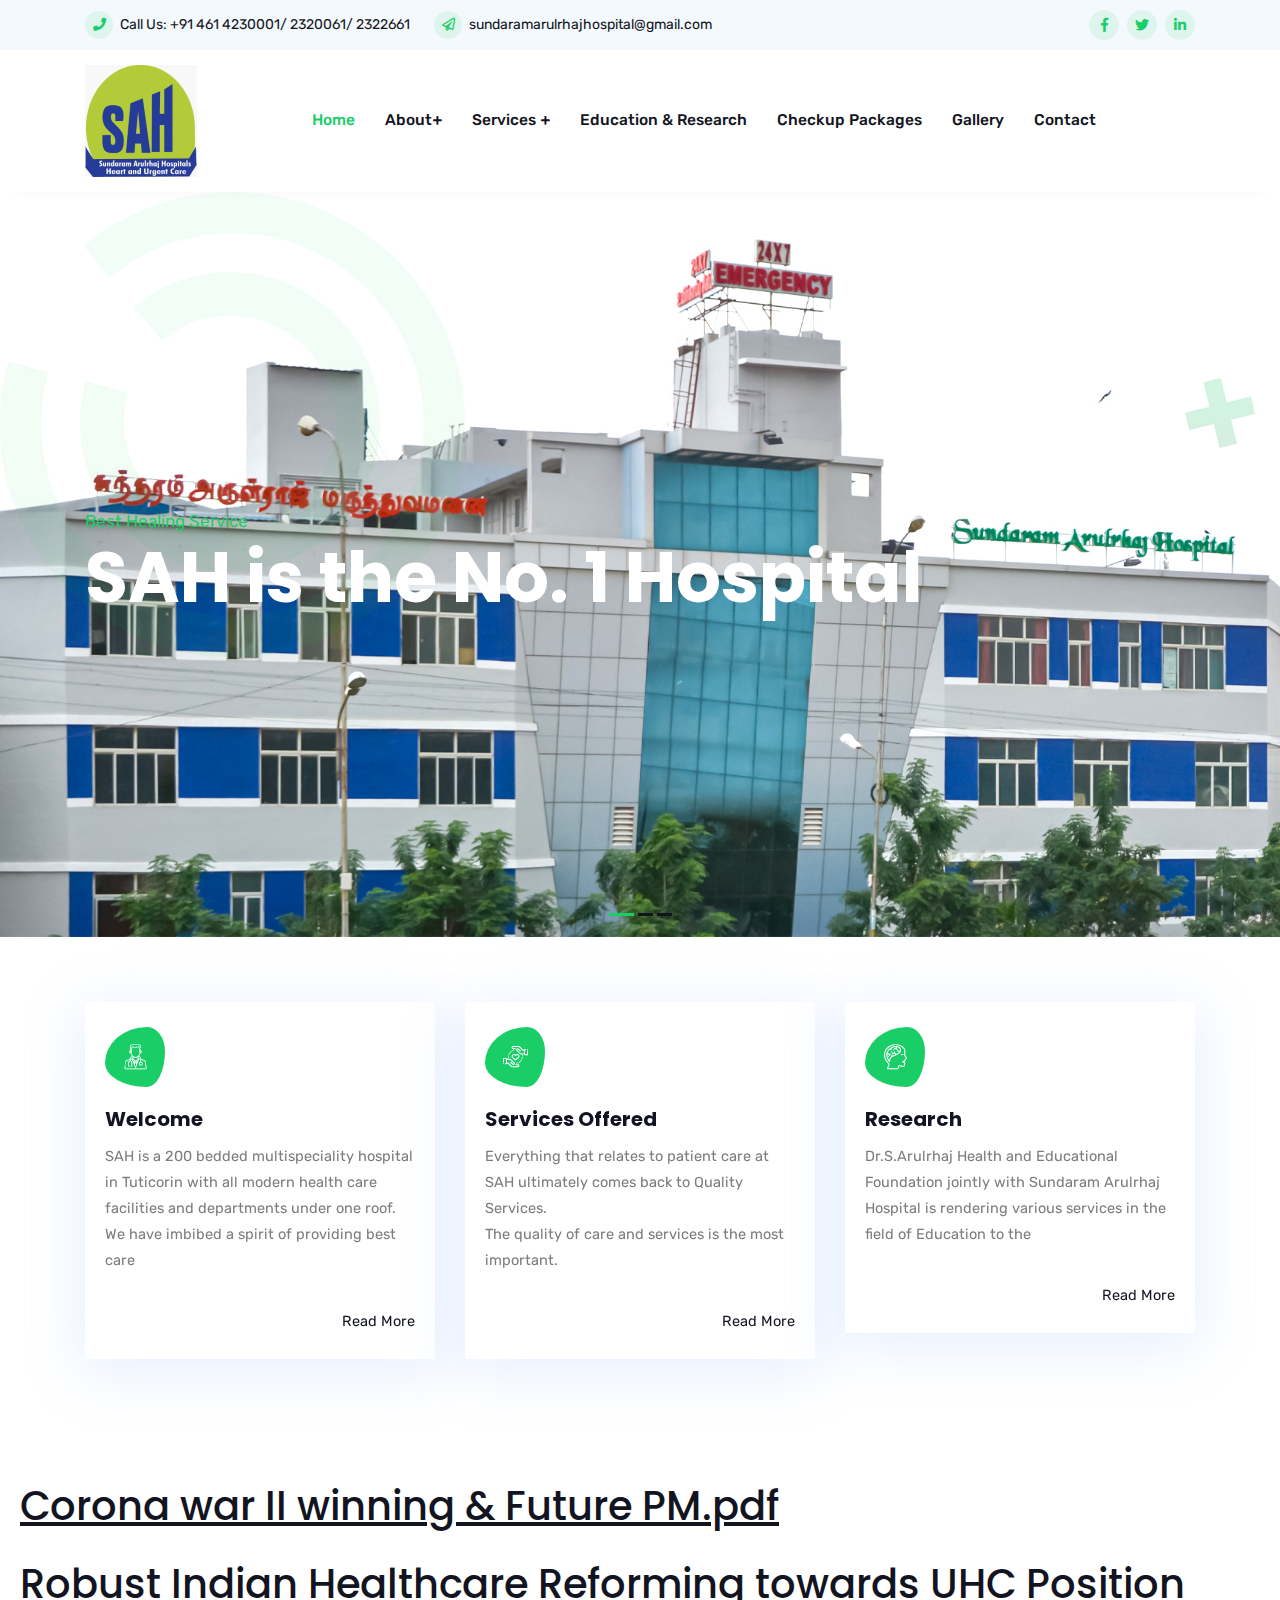
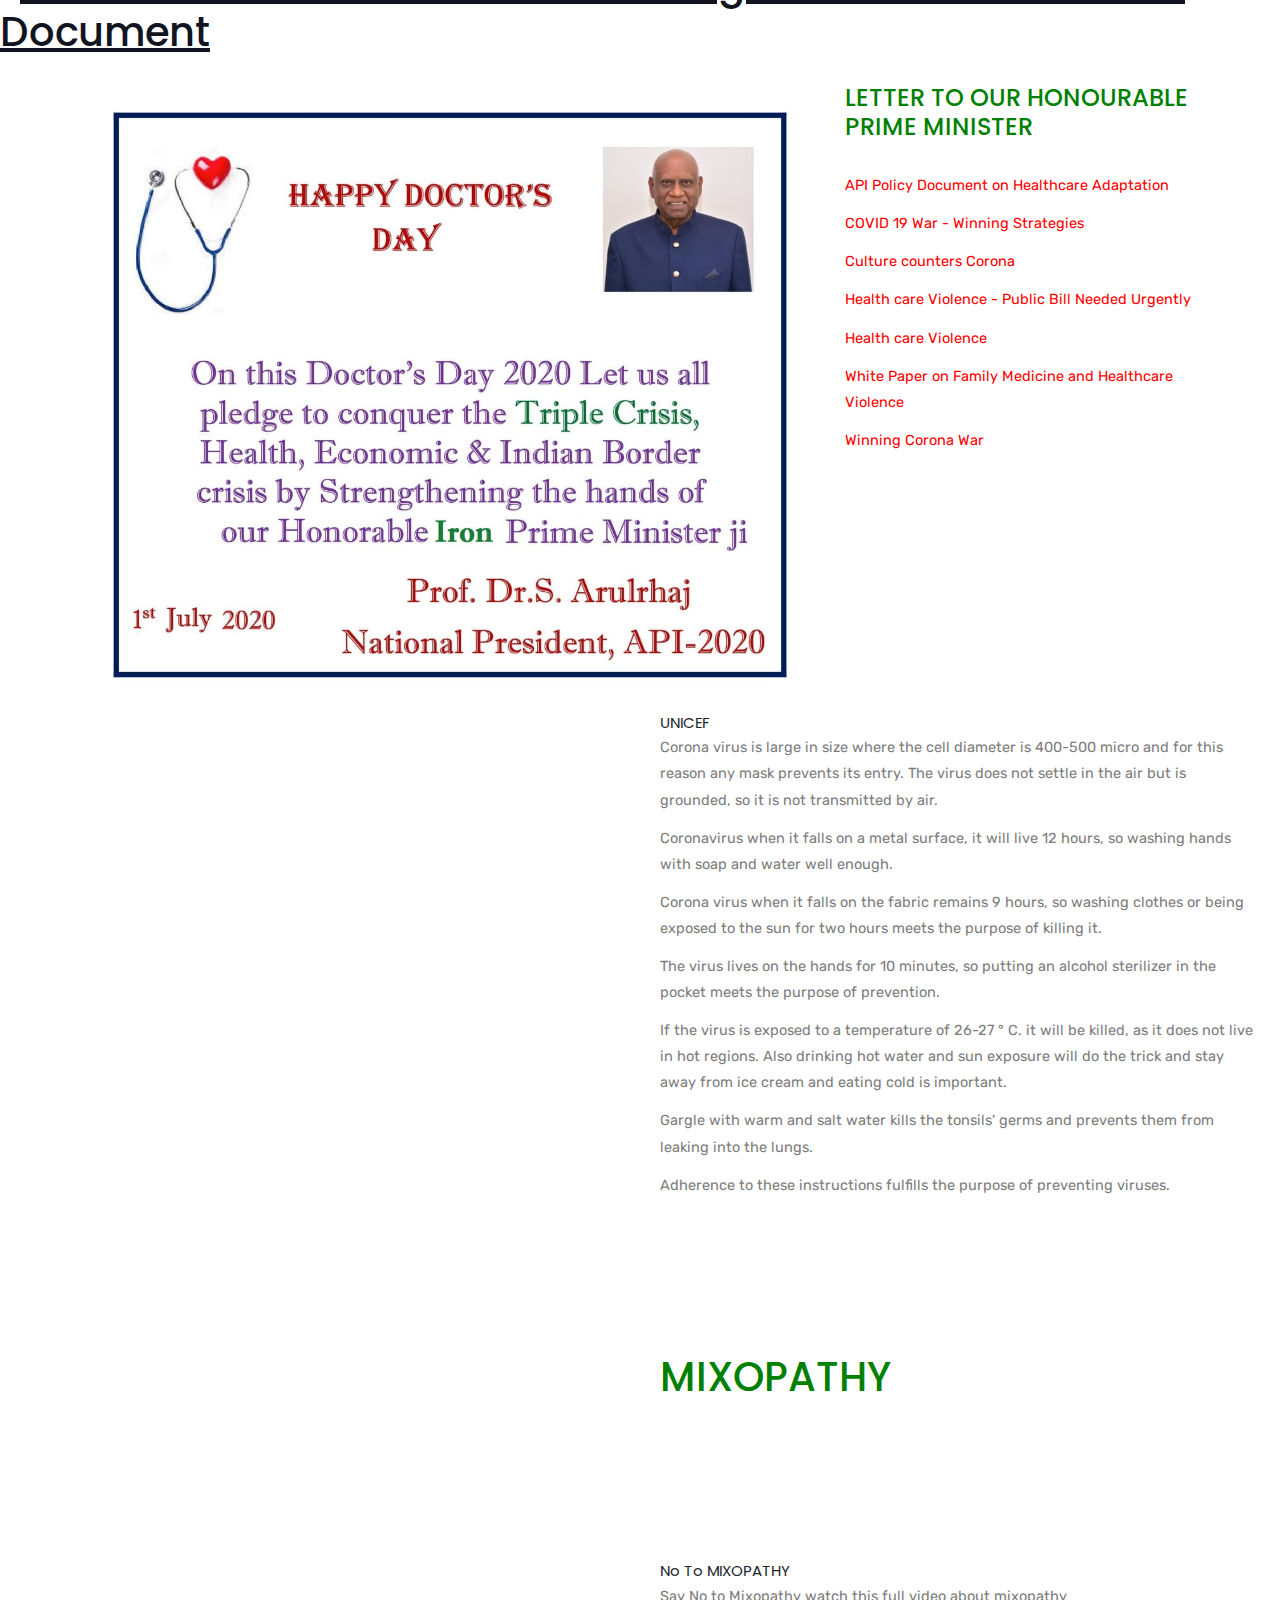
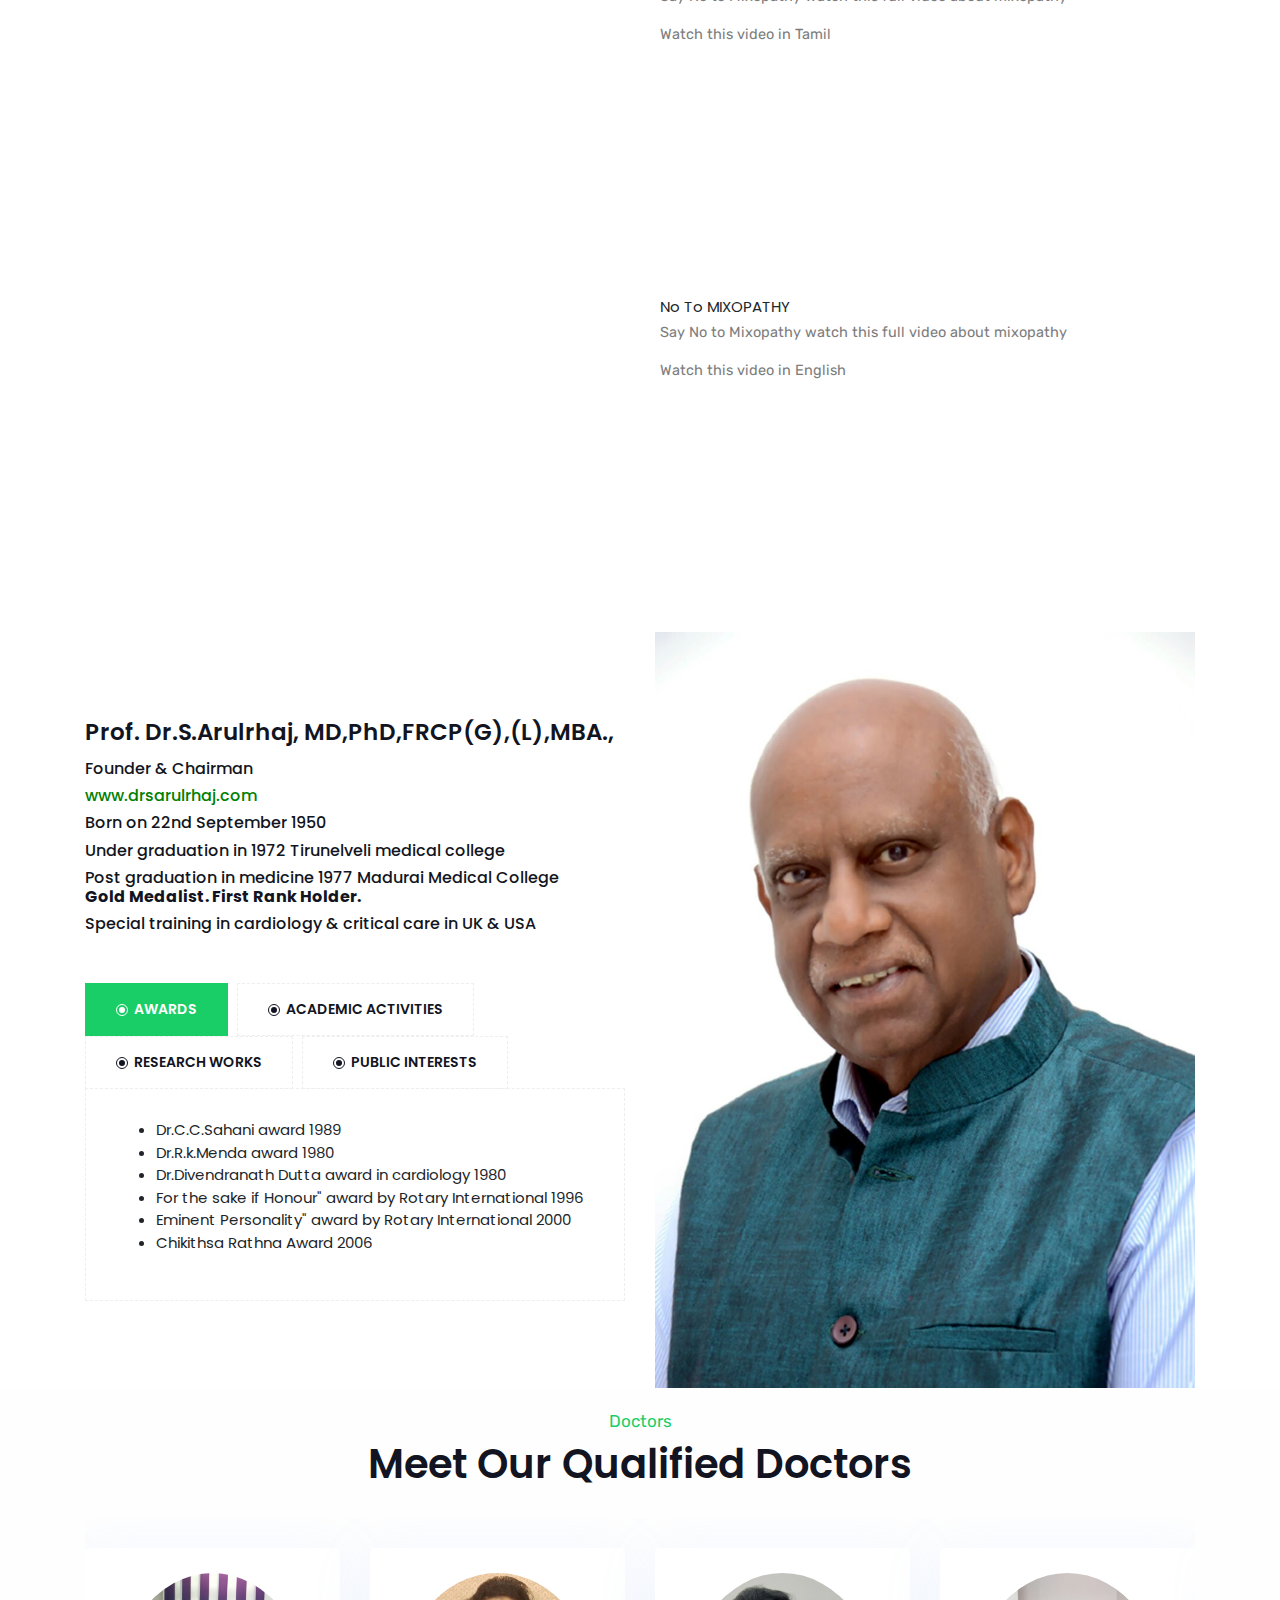
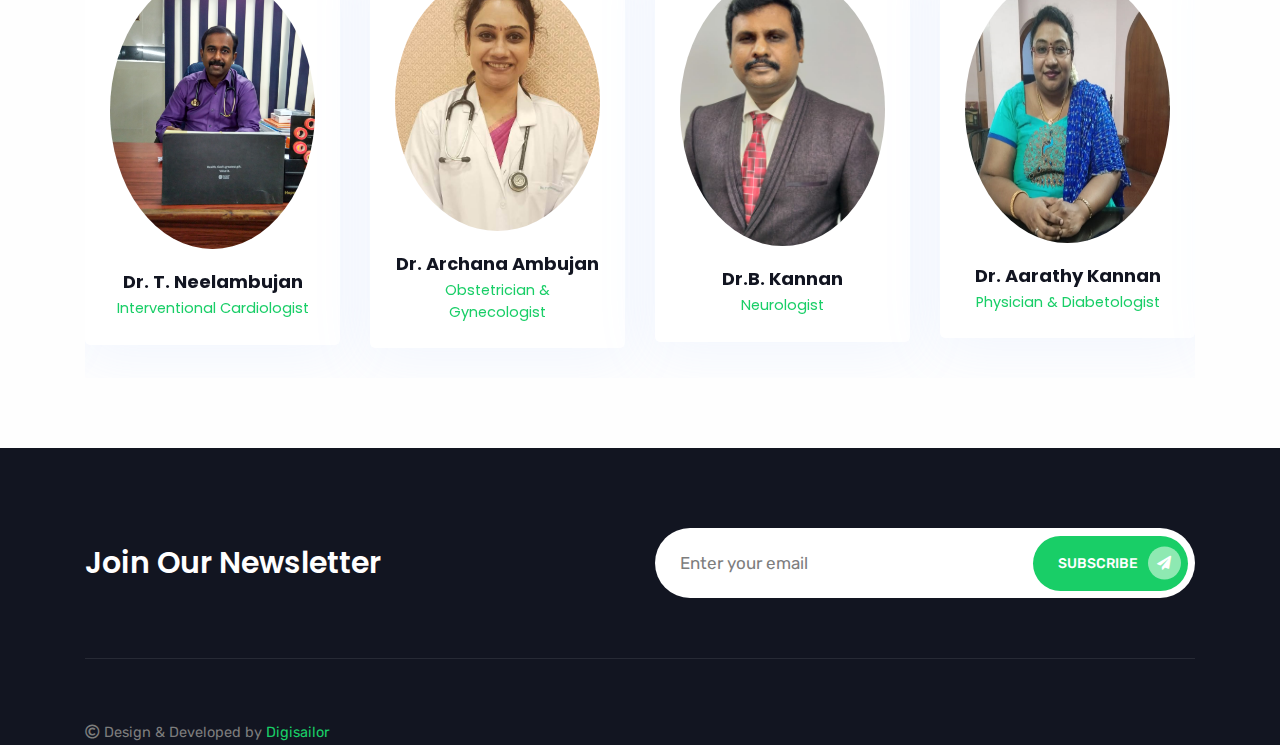
<file: public/index.html>
<!doctype html>
<html lang="zxx">
    
<!-- Mirrored from sah-hospitals.com/ by HTTrack Website Copier/3.x [XR&CO'2014], Thu, 09 May 2024 09:07:23 GMT -->
<!-- Added by HTTrack --><meta http-equiv="content-type" content="text/html;charset=utf-8" /><!-- /Added by HTTrack -->
<head><meta charset="euc-kr">
        <!-- Required meta tags -->
        
        <meta name="viewport" content="width=device-width, initial-scale=1, shrink-to-fit=no">

        <!-- Bootstrap Min CSS -->
        <link rel="stylesheet" href="assets/css/bootstrap.min.css">
        <!-- Animation Min CSS -->
        <link rel="stylesheet" href="assets/css/animate.min.css">
        <!-- Font Awesome Min CSS -->
        <link rel="stylesheet" href="assets/css/fontawesome.min.css">
        <!-- Owl Carousel Min CSS -->
        <link rel="stylesheet" href="assets/css/owl.carousel.min.css">
        <!-- Slick Min CSS -->
        <link rel="stylesheet" href="assets/css/slick.min.css">
        <!-- Nice Select CSS -->
        <link rel="stylesheet" href="assets/css/nice-select.css">
        <!-- Magnific Popup Min CSS -->
        <link rel="stylesheet" href="assets/css/magnific-popup.min.css">
		<!-- Odometer Min CSS -->
		<link rel="stylesheet" href="assets/css/odometer.min.css">
        <!-- FlatIcon CSS -->
        <link rel="stylesheet" href="assets/css/flaticon.css">
        <!-- Mean Menu CSS -->
        <link rel="stylesheet" href="assets/css/meanmenu.css">
        <!-- Style CSS -->
        <link rel="stylesheet" href="assets/css/style.css">
        <!-- Responsive CSS -->
        <link rel="stylesheet" href="assets/css/responsive.css">

        <title>SAH -|- Hospital</title>

        <link rel="icon" type="image/png" href="assets/img/favicon.png">
    </head>

    <body>

        <!-- Preloader -->
        <div class="preloader">
            <div class="loader">
                <div class="loader-outter"></div>
                <div class="loader-inner"></div>

                <div class="indicator"> 
                    <svg width="16px" height="12px">
                        <polyline id="back" points="1 6 4 6 6 11 10 1 12 6 15 6"></polyline>
                        <polyline id="front" points="1 6 4 6 6 11 10 1 12 6 15 6"></polyline>
                    </svg>
                </div>
            </div>
        </div>
        <!-- End Preloader -->

        <!-- Start Header Area -->
        <header class="header-area">
            <div class="top-header">
                <div class="container">
                    <div class="row align-items-center">
                        <div class="col-lg-8">
                            <ul class="header-contact-info">
                                
                                <li><i class="fas fa-phone"></i> Call Us: <a href="#">+91 461 4230001/ 2320061/ 2322661</a></li>
                                <li><i class="far fa-paper-plane"></i> <a href="#">sundaramarulrhajhospital@gmail.com</a></li>
                            </ul>
                        </div>

                        <div class="col-lg-4">
                            <div class="header-right-content">
                                <ul class="top-header-social">
                                    <li><a href="#"><i class="fab fa-facebook-f"></i></a></li>
                                    <li><a href="#"><i class="fab fa-twitter"></i></a></li>
                                    <li><a href="#"><i class="fab fa-linkedin-in"></i></a></li>
                                   
                                </ul>

                               
                            </div>
                        </div>
                    </div>
                </div>
            </div>

            <!-- Start Navbar Area -->
            <div class="navbar-area">
                <div class="fovia-responsive-nav">
                    <div class="container">
                        <div class="fovia-responsive-menu">
                            <div class="logo">
                                <a href="index.html">
                                    <img src="assets/img/logo%20.png" alt="logo">
                                </a>
                            </div>
                        </div>
                    </div>
                </div>
    
                <div class="fovia-nav">
                    <div class="container">
                        <nav class="navbar navbar-expand-md navbar-light">
                            <a class="navbar-brand" href="index.html">
                                <img src="assets/img/logo%20.png" alt="logo">
                            </a>
    
                            <div class="collapse navbar-collapse mean-menu" id="navbarSupportedContent" >
                                
                                <ul class="navbar-nav">
                                    <li class="nav-item"><a href="index.html" class="nav-link active">Home</a></li>
                                    
                                    <li class="nav-item"><a href="#" class="nav-link">About<i class="fas fa-plus"></i></a>
                                        <ul class="dropdown-menu">
                                            <li class="nav-item"><a href="abot.html" class="nav-link">About Us</a></li>

                                            <li class="nav-item"><a href="promoters.html" class="nav-link">Promoters</a></li>
                                            <li class="nav-item"><a href="team.html" class="nav-link">SAH Team</a></li>
                                            <li class="nav-item"><a href="download.html" class="nav-link">Downloads</a></li>

                                        </ul>
                                    </li>

                                   
                                    <li class="nav-item"><a href="#" class="nav-link">Services <i class="fas fa-plus"></i></a>
                                        <ul class="dropdown-menu">
                                            <li class="nav-item"><a href="medicalservices.html" class="nav-link">Medical Services</a></li>
                                            <li class="nav-item"><a href="communityservices.html" class="nav-link">Community Services</a></li>
                                            <li class="nav-item"><a href="patientservices.html" class="nav-link">Patient Facilities</a></li>
    
                                            <li class="nav-item"><a href="speciality.html" class="nav-link">Speciality</a></li>
                                        </ul>
                                    </li>
                                    <li class="nav-item"><a href="eeducation.html" class="nav-link">Education & Research</a></li>
                                    <li class="nav-item"><a href="checkup.html" class="nav-link">Checkup Packages</a></li>
                                    <li class="nav-item"><a href="gallery.html" class="nav-link">Gallery</a></li>
                                    <li class="nav-item"><a href="contact.html" class="nav-link">Contact</a></li>
                                    

                                </ul>
    
                            </div>
                        </nav>
                    </div>
                </div>
            </div>
            <!-- End Navbar Area -->
        </header>
        <!-- End Header Area -->

        <!-- Start Main Banner Area -->
        <div class="home-slides owl-carousel owl-theme">
            <div class="main-banner item-bg1">
                <div class="d-table">
                    <div class="d-table-cell">
                        <div class="container">
                            <div class="main-banner-content">
                                <span>Best Healing Service</span>
                                <h1 style="color: white;">SAH is the No. 1 Hospital</h1>
                                
                                
                            </div>
                        </div>
                    </div>
                </div>

                <div class="circle-shape1"><img src="assets/img/shape/circle-shape1.png" alt="image"></div>
                <div class="circle-shape2"><img src="assets/img/shape/circle-shape2.png" alt="image"></div>
                <div class="shape1"><img src="assets/img/shape/1.png" alt="image"></div>
            </div>

            <div class="main-banner item-bg2">
                <div class="d-table">
                    <div class="d-table-cell">
                        <div class="container">
                            <div class="main-banner-content">
                                <span>Women Care</span>
                                <h1 style="color: white;">Exceptional Care for  Heart & Medical Emergencies</h1>
                                
                                
                            </div>
                        </div>
                    </div>
                </div>

                <div class="circle-shape1"><img src="assets/img/shape/circle-shape1.png" alt="image"></div>
                <div class="circle-shape2"><img src="assets/img/shape/circle-shape2.png" alt="image"></div>
                <div class="shape1"><img src="assets/img/shape/1.png" alt="image"></div>
            </div>

            <div class="main-banner item-bg3">
                <div class="d-table">
                    <div class="d-table-cell">
                        <div class="container">
                            <div class="main-banner-content">
                                <span>Health Service</span>
                                <h1 style="color: white;">Your Health is Our Top Priority</h1>
                               
                            </div>
                        </div>
                    </div>
                </div>

                <div class="circle-shape1"><img src="assets/img/shape/circle-shape1.png" alt="image"></div>
                <div class="circle-shape2"><img src="assets/img/shape/circle-shape2.png" alt="image"></div>
                <div class="shape1"><img src="assets/img/shape/1.png" alt="image"></div>
            </div>
			
			
        </div>
        <!-- End Main Banner Area -->
        <!-- Start Our Vision Area -->
          <section class="our-vision-area ptb-100 ">
            <div class="container">


            <style type="text/css">
            .blink{
  color:red;
  animation:blink_animation 1.2s infinite;
}
@keyframes blink_animation {
    50%   {color:red;}      
    100% {color:blue}
}

            </style>
            <br><br>
                <div class="row">
                    <div class="col-lg-4 col-md-6 col-sm-6">
                        <div class="single-vision-box">
                            <div class="icon">
                                <i class="flaticon-doctor"></i>
                            </div>

                            <h3>Welcome</h3>
                            <p>SAH is a 200 bedded multispeciality hospital in Tuticorin with all modern health care facilities and departments under one roof. We have imbibed a spirit of providing best care</p>
                            <br><p style="color: black; font-weight: 300px; text-align: right;">
                            <a href="#" >Read More</a></p>
                        </div>
                    </div>

                    <div class="col-lg-4 col-md-6 col-sm-6">
                        <div class="single-vision-box">
                            <div class="icon">
                                 <i class="flaticon-care"></i>
                            </div>

                            <h3>Services Offered</h3>
                            <p>Everything that relates to patient care at SAH ultimately comes back to Quality Services.<br>The quality of care and services is the most important.</p>
                            <br><p style="color: black; font-weight: 300px; text-align: right;">
                            <a href="#" >Read More</a></p>
                        </div>
                    </div>

                    <div class="col-lg-4 col-md-6 col-sm-6">
                        <div class="single-vision-box">
                            <div class="icon">
                                <i class="flaticon-brain"></i>
                            </div>

                            <h3>Research</h3>
                            <p>Dr.S.Arulrhaj Health and Educational Foundation jointly with Sundaram Arulrhaj Hospital is rendering various services in the field of Education to the </p>
                            <br><p style="color: black; font-weight: 300px; text-align: right;">
                            <a href="#" >Read More</a></p>
                        </div>
                    </div>
                    
                </div>
            </div>
        </section>
        <div > 
            <a href="sah/Corona%20war%20II%20winning%20%26%20Future%20PM.pdf" download>
                &#160;
                <h1>&#160;&#160;<u>Corona war II winning & Future PM.pdf</u> </h1>
                    

              </a>
        </div>
        <div > 
            <a href="sah/Robust%20Indian%20Healthcare%20Reforming%20leading%20to%20UHC%202.doc" download>
                &#160;
                <h1>&#160;&#160;<u>Robust Indian Healthcare Reforming towards UHC Position Document</u> </h1>
                    

              </a>
        </div>
       
        <!-- End Our Vision Area -->
        <section class="blog-details-area ptb-100">
            <div class="container">
                <div class="row">
                    <div class="col-lg-8 col-md-12">
                            <div class="article-image">
                                <img src="sah/dday.jpg" alt="image">
                            </div>
                    </div>

                    <div class="col-lg-4 col-md-12">
                        <h4 style="color: green">LETTER TO OUR HONOURABLE PRIME MINISTER</h4><br>
                        <a href="sah/1.pdf" class="blink" target="_blank"><p  > API Policy Document on Healthcare Adaptation</a></p>
                        <a href="sah/2.pdf" class="blink" target="_blank"><p> COVID 19 War - Winning Strategies</a>   </p>
                        <a href="sah/3.pdf" class="blink" target="_blank"><p > Culture counters Corona</a></p>
                        <a href="sah/4.pdf" class="blink" target="_blank"><p > Health care Violence - Public Bill Needed Urgently</a> </p>
                        <a href="sah/5.pdf" class="blink" target="_blank"><p  > Health care Violence</a> </p>
                        <a href="sah/6.pdf" class="blink" target="_blank"><p  > White Paper on Family Medicine and Healthcare Violence</a>  </p>
                        <a href="sah/7.pdf" class="blink" target="_blank"><p  > Winning Corona War</a></p>
                    </div>
                </div>
            </div>
        </section>

        
            <div class="container-fluid p-0">
                <div class="row m-0">
                    <div class="col-lg-6 col-md-12 p-0">
                        <iframe width="600" height="350" src="https://www.youtube.com/embed/0RoJvyJeJ1I" frameborder="0" allow="accelerometer; autoplay; encrypted-media; gyroscope; picture-in-picture"  align="right" allowfullscreen></iframe>
                    </div>

                    <div class="col-lg-6 col-md-12 p-0" >
                            <div style="padding-right: 20px; padding-left: 20px;">
                            <span>UNICEF</span>
                            
                           
 <p>Corona virus is large in size where the cell diameter is 400-500 micro and for this reason any mask prevents its entry. The virus does not settle in the air but is grounded, so it is not transmitted by air.</p>
 <p>Coronavirus when it falls on a metal surface, it will live 12 hours, so washing hands with soap and water well enough.</p>
 <p>Corona virus when it falls on the fabric remains 9 hours, so washing clothes or being exposed to the sun for two hours meets the purpose of killing it.</p>
 <p>The virus lives on the hands for 10 minutes, so putting an alcohol sterilizer in the pocket meets the purpose of prevention.</p>
 <p>If the virus is exposed to a temperature of 26-27 ° C. it will be killed, as it does not live in hot regions.  Also drinking hot water and sun exposure will do the trick and stay away from ice cream and eating cold is important.</p>
 <p>Gargle with warm and salt water kills the tonsils' germs and prevents them from leaking into the lungs.</p>
 <p>Adherence to these instructions fulfills the purpose of preventing viruses.</p>
                            </div>
                    </div>
                </div>
            </div>
            <section class="blog-details-area ptb-100">
                
                <div class="container-fluid p-0">
                    <div class="row m-0">
                        <div class="col-lg-6 col-md-12 p-0">
                            <iframe width="560" height="315" src="https://www.youtube.com/embed/L6HX9sfm26A" frameborder="0" allow="accelerometer; autoplay; clipboard-write; encrypted-media; gyroscope; picture-in-picture" allowfullscreen></iframe>                        </div>
    
                        <div class="col-lg-6 col-md-12 p-0" >
                                <div style="padding-right: 20px; padding-left: 20px;">
                                    <br>
                                    <br>
                                    <br>
                                    <br>
                                    <br>
                                    <br>
                                <span> <h1 class="blink" style="color: green" >MIXOPATHY</h1></span>
                                </div>
                        </div>
                    </div>
                </div>
                </section>
            <section class="blog-details-area ptb-100">
                
            <div class="container-fluid p-0">
                <div class="row m-0">
                    <div class="col-lg-6 col-md-12 p-0">
                        <iframe width="560" height="315" src="https://www.youtube.com/embed/7xPnT3bweaQ" frameborder="0" align ="right" allow="accelerometer; autoplay; clipboard-write; encrypted-media; gyroscope; picture-in-picture" allowfullscreen></iframe>
                    </div>

                    <div class="col-lg-6 col-md-12 p-0" >
                            <div style="padding-right: 20px; padding-left: 20px;">
                            <span>No To MIXOPATHY</span>
<p>Say No to Mixopathy watch this full video about mixopathy</p>
<p> Watch this video in Tamil</p>
                            </div>
                    </div>
                </div>
            </div>
            </section>

            <section class="blog-details-area ptb-100">
                
                <div class="container-fluid p-0">
                    <div class="row m-0">
                        <div class="col-lg-6 col-md-12 p-0">
                            <iframe width="560" height="315" src="https://www.youtube.com/embed/RICvuc4lIjU" frameborder="0" align ="right" allow="accelerometer; autoplay; clipboard-write; encrypted-media; gyroscope; picture-in-picture" allowfullscreen></iframe>
                        </div>
    
                        <div class="col-lg-6 col-md-12 p-0" >
                                <div style="padding-right: 20px; padding-left: 20px;">
                                <span>No To MIXOPATHY</span>
    <p>Say No to Mixopathy watch this full video about mixopathy</p>
    <p> Watch this video in English</p>
                                </div>
                        </div>
                    </div>
                </div>
                </section>
                
         <section class="product-details-area ptb-100">
            <div class="container">
                <div class="row align-items-center">
                    

                    <div class="col-lg-6 col-md-12">
                        <div class="product-details-desc">
                            <h3>Prof. Dr.S.Arulrhaj, MD,PhD,FRCP(G),(L),MBA.,
                            </h3>

                            <h6>Founder & Chairman</h6>
                            <a href="#"><h6 style="color: green">www.drsarulrhaj.com</h6></a>
                            <h6>Born on 22nd September 1950</h6>
                            <h6>Under graduation in 1972 Tirunelveli medical college</h6>
                            <h6>Post graduation in medicine 1977 Madurai Medical College  <br><b>Gold Medalist. First Rank Holder.</b></h6>
                            <h6>Special training in cardiology & critical care in UK & USA</h6>
                            
                        <div class="tab products-details-tab">
                            <div class="row">
                                <div class="col-lg-12 col-md-12">
                                    <ul class="tabs">
                                        <li><a href="#">
                                            <div class="dot"></div> Awards
                                        </a></li>
                                        
                                        <li><a href="#">
                                            <div class="dot"></div> Academic Activities
                                        </a></li>

                                        <li><a href="#">
                                            <div class="dot"></div> Research works
                                        </a></li>

                                        <li><a href="#">
                                            <div class="dot"></div> Public Interests
                                        </a></li>
                                    </ul>
                                </div>

                                <div class="col-lg-12 col-md-12">
                                    <div class="tab_content">
                                        <div class="tabs_item">

                                            <ul class="additional-information">
                                                <li><span>Dr.C.C.Sahani award 1989</span></li>
                                                <li><span>Dr.R.k.Menda award 1980</span></li>
                                                <li><span>Dr.Divendranath Dutta award in cardiology 1980</span></li>
                                                <li><span>For the sake if Honour" award by Rotary International 1996</span></li>
                                                <li><span>Eminent Personality" award by Rotary International 2000</span></li>
                                                <li><span>Chikithsa Rathna Award 2006</span></li>
                                            </ul>
                                        </div>

                                        <div class="tabs_item">

                                            <ul class="additional-information">
                                                <li><span>Delivered more than 200 lectures in various conferences in India and Abroad</span></li>
                                                <li><span>Organiser of various medical conferences in Regional .National and International level</span></li>
                                                <li><span>Editor or text book of Family Medicine, Emergency Room Protocols, Diabetic Update 2011 & Clinical Medicine Update 2016.</span></li>
                                            </ul>
                                        </div>

                                        <div class="tabs_item">

                                            <ul class="additional-information">
                                                <li><span>Scorpion sting Enveromation</span></li>
                                                <li><span>Ventilatory support in peripheral centres</span></li>
                                                <li><span>Sepsis</span></li>
                                                <li><span>Herbs in Diabetes</span></li>
                                                <li><span>Lipids in Coronary Artery Diseases etc</span></li>
                                            </ul>
                                        </div>

                                        <div class="tabs_item">
                                            <div class="products-details-tab-content">
                                            <div class="product-review-form">
                                                <li><span>Pre Hospital Trauma in Emergency Care</span></li>
                                                <li><span>Reduce the Harmful use of Alcohol</span></li>
                                                <li><span>Safe Patient Care</span></li>
                                                <li><span>Equitable Rural Health Care</span></li>
                                                <li><span>To the crown of all the most prestigious awards in medical profession, Dr.B.C.Roy award in 2000 awarded to Dr. S . Arulrhaj for his best social Medical Relief by President of India</span></li>
                                                <li><span>Acute Medicine & Non Invasive Cardiology are his passion.</span></li>
                                            </div>

                                        </div>

                                        

                                    </div>
                                </div>
                            </div>
                        </div>
                    </div>
                            
                        </div>
                    </div>

                    <div class="col-lg-6 col-md-12">
                        <div class="product-details-image">
                            <img src="sah/a1.jpg" alt="image">
                        </div>
                    </div>

                </div>
            </div>
        </section>
        <!-- Start Main Services Area -->
        <section class="doctor-area ptb-100 bg-fefefe">
            <div class="container">
                <div class="section-title">
                    <span>Doctors</span>
                    <h2>Meet Our Qualified Doctors</h2>
                    
                </div>

                <div class="doctor-slides owl-carousel owl-theme">
                    

                    <div class="single-doctor-box">
                        <div class="doctor-image">
                            <img src="sah/neelam.jpg" alt="image">

                            <a href="#" class="details-btn"><i class="fas fa-plus"></i></a>
                        </div>

                        <div class="doctor-content">
                            <h3><a href="#">Dr. T. Neelambujan</a></h3>
                            <span>Interventional Cardiologist</span>

                        </div>
                    </div>

                    <div class="single-doctor-box">
                        <div class="doctor-image">
                            <img src="sah/archana.jpg" alt="image">

                            <a href="#" class="details-btn"><i class="fas fa-plus"></i></a>
                        </div>

                        <div class="doctor-content">
                            <h3><a href="#">Dr. Archana Ambujan</a></h3>
                            <span>Obstetrician & Gynecologist</span>

                        </div>
                    </div>


                    <div class="single-doctor-box">
                        <div class="doctor-image">
                            <img src="sah/kannan.jpg" alt="image">

                            <a href="#" class="details-btn"><i class="fas fa-plus"></i></a>
                        </div>

                        <div class="doctor-content">
                            <h3><a href="#">Dr.B. Kannan</a></h3>
                            <span>Neurologist</span>

                        </div>
                    </div>

                    
                    <div class="single-doctor-box">
                        <div class="doctor-image">
                            <img src="sah/aarthy.jpg" alt="image" style="width: 100%; height: 30vh;">

                            <a href="#" class="details-btn"><i class="fas fa-plus"></i></a>
                        </div>

                        <div class="doctor-content">
                            <h3><a href="#">Dr. Aarathy Kannan</a></h3>
                            <span>Physician & Diabetologist</span>

                        </div>
                    </div>

                    
                </div>
            </div>
        </section>

        <!-- Start Footer Area -->
        <section class="footer-area">
            <div class="container">
                <div class="subscribe-area">
                    <div class="row align-items-center">
                        <div class="col-lg-6 col-md-12">
                            <div class="newsletter-content">
                                <h2>Join Our Newsletter</h2>
                                
                            </div>
                        </div>

                        <div class="col-lg-6 col-md-12">
                            <form class="newsletter-form" data-toggle="validator">
                                <input type="email" class="input-newsletter" placeholder="Enter your email" name="EMAIL" required autocomplete="off">

                                <button type="submit">Subscribe <i class="fas fa-paper-plane"></i></button>
                                <div id="validator-newsletter" class="form-result"></div>
                            </form>
                        </div>
                    </div>
                </div>

                
                    <p><i class="far fa-copyright"></i> Design & Developed by <a href="https://www.digisailor.com/" target="_blank" style="color: #19ce67">Digisailor</a></p>
                </div>
            </div>
        </section>
        <!-- End Footer Area -->

        <div class="go-top"><i class="fas fa-chevron-up"></i></div>
        
        <!-- jQuery Min JS -->
        <script src="assets/js/jquery.min.js"></script>
        <!-- Popper Min JS -->
        <script src="assets/js/popper.min.js"></script>
        <!-- Bootstrap Min JS -->
        <script src="assets/js/bootstrap.min.js"></script>
        <!-- Owl Carousel Min JS -->
        <script src="assets/js/owl.carousel.min.js"></script>
        <!-- Slick Min JS -->
        <script src="assets/js/slick.min.js"></script>
        <!-- Mean Menu JS -->
        <script src="assets/js/jquery.meanmenu.js"></script>
		<!-- Appear Min JS -->
		<script src="assets/js/jquery.appear.min.js"></script>
		<!-- Odometer Min JS -->
        <script src="assets/js/odometer.min.js"></script>
        <!-- Parallax Min JS -->
        <script src="assets/js/parallax.min.js"></script>
        <!-- Magnific Popup Min JS -->
        <script src="assets/js/jquery.magnific-popup.min.js"></script>
        <!-- Nice Select Min JS -->
        <script src="assets/js/jquery.nice-select.min.js"></script>
        <!-- WOW Min JS -->
        <script src="assets/js/wow.min.js"></script>
        <!-- AjaxChimp Min JS -->
        <script src="assets/js/jquery.ajaxchimp.min.js"></script>
        <!-- Form Validator Min JS -->
        <script src="assets/js/form-validator.min.js"></script>
        <!-- Contact Form Min JS -->
        <script src="assets/js/contact-form-script.js"></script>
        <!-- Main JS -->
        <script src="assets/js/main.js"></script>
    </body>

<!-- Mirrored from sah-hospitals.com/ by HTTrack Website Copier/3.x [XR&CO'2014], Thu, 09 May 2024 09:07:42 GMT -->
</html>
</file>
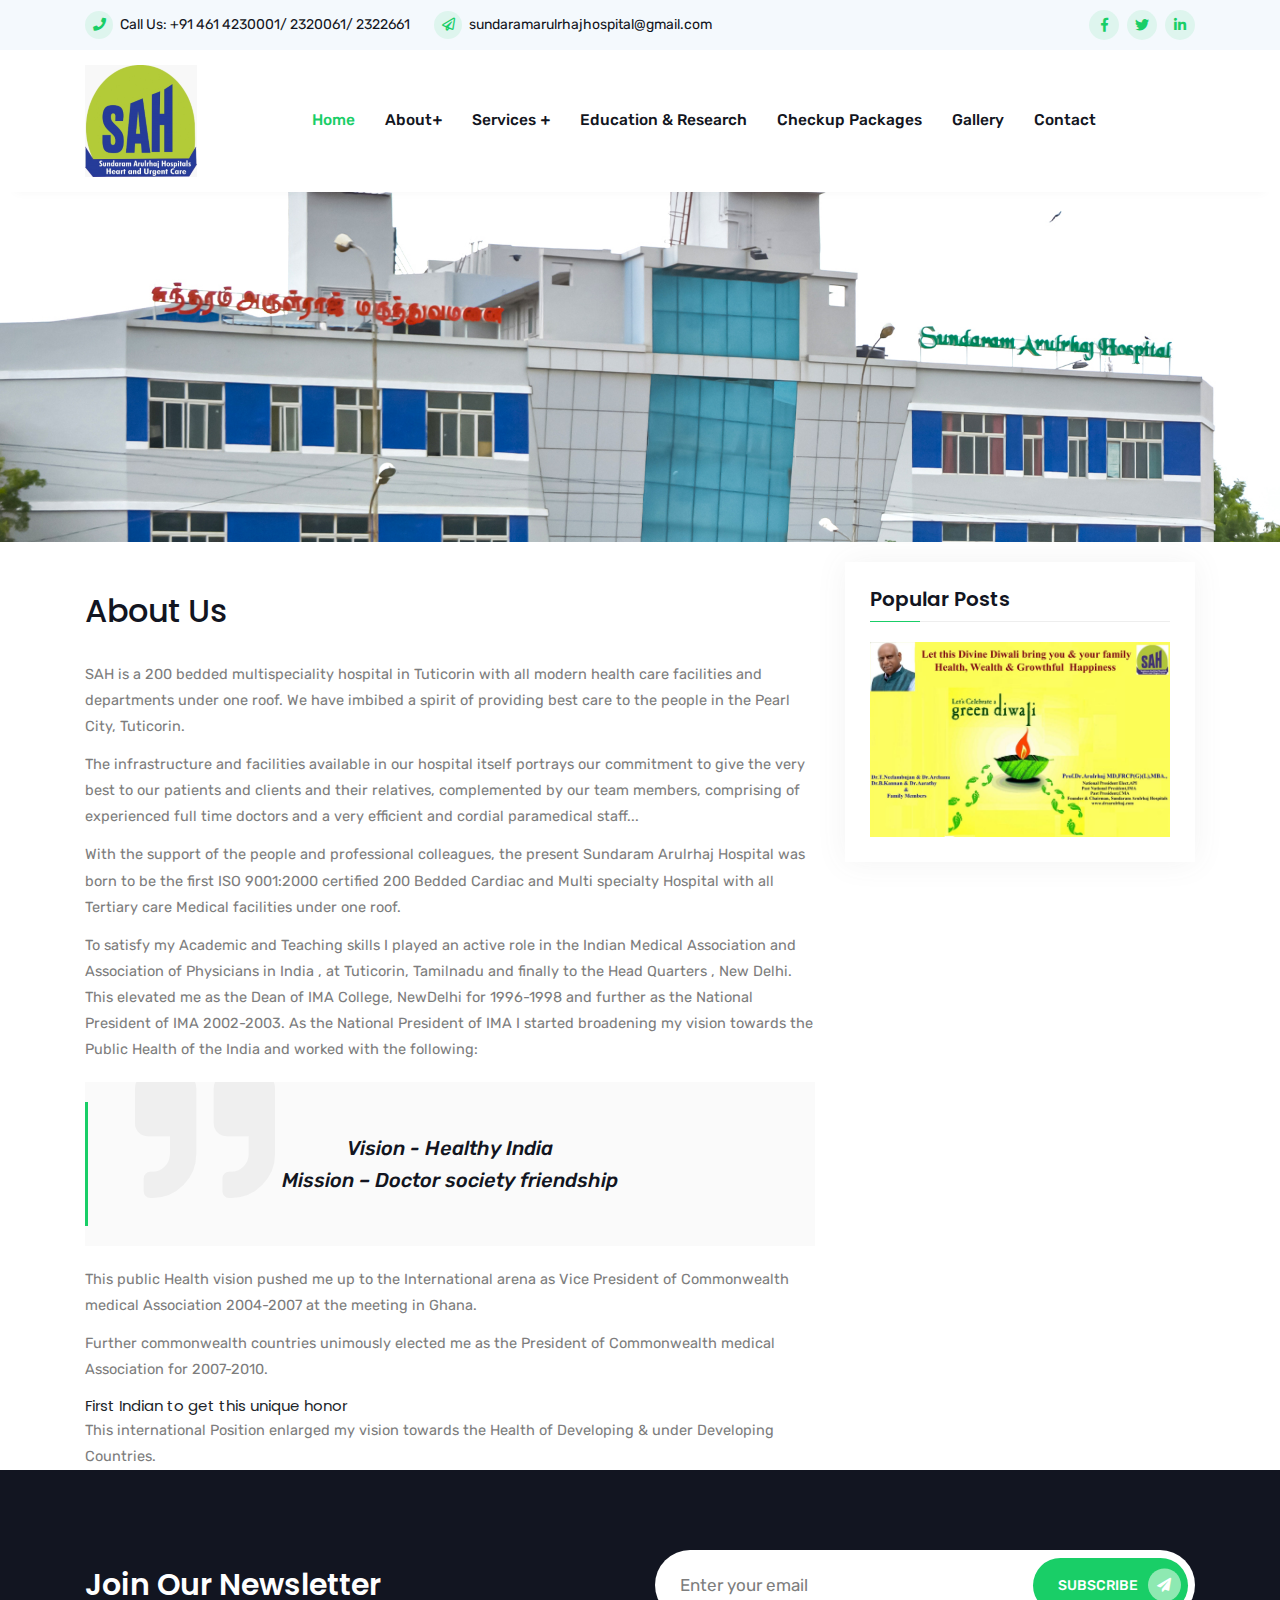
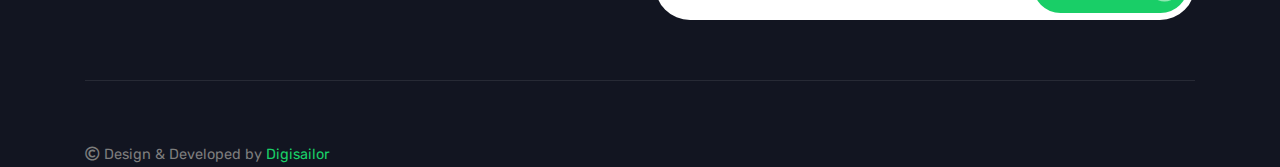
<file: public/abot.html>
<!doctype html>
<html lang="zxx">
    
<!-- Mirrored from sah-hospitals.com/abot.html by HTTrack Website Copier/3.x [XR&CO'2014], Thu, 09 May 2024 09:07:53 GMT -->
<!-- Added by HTTrack --><meta http-equiv="content-type" content="text/html;charset=utf-8" /><!-- /Added by HTTrack -->
<head>
        <!-- Required meta tags -->
        <meta charset="utf-8">
        <meta name="viewport" content="width=device-width, initial-scale=1, shrink-to-fit=no">

        <!-- Bootstrap Min CSS -->
        <link rel="stylesheet" href="assets/css/bootstrap.min.css">
        <!-- Animation Min CSS -->
        <link rel="stylesheet" href="assets/css/animate.min.css">
        <!-- Font Awesome Min CSS -->
        <link rel="stylesheet" href="assets/css/fontawesome.min.css">
        <!-- Owl Carousel Min CSS -->
        <link rel="stylesheet" href="assets/css/owl.carousel.min.css">
        <!-- Slick Min CSS -->
        <link rel="stylesheet" href="assets/css/slick.min.css">
        <!-- Nice Select CSS -->
        <link rel="stylesheet" href="assets/css/nice-select.css">
        <!-- Magnific Popup Min CSS -->
        <link rel="stylesheet" href="assets/css/magnific-popup.min.css">
        <!-- Odometer Min CSS -->
        <link rel="stylesheet" href="assets/css/odometer.min.css">
        <!-- FlatIcon CSS -->
        <link rel="stylesheet" href="assets/css/flaticon.css">
        <!-- Mean Menu CSS -->
        <link rel="stylesheet" href="assets/css/meanmenu.css">
        <!-- Style CSS -->
        <link rel="stylesheet" href="assets/css/style.css">
        <!-- Responsive CSS -->
        <link rel="stylesheet" href="assets/css/responsive.css">

        <title>SAH -|- Hospital</title>

        <link rel="icon" type="image/png" href="assets/img/favicon.png">
    </head>

    <body>

        <!-- Preloader -->
        <div class="preloader">
            <div class="loader">
                <div class="loader-outter"></div>
                <div class="loader-inner"></div>

                <div class="indicator"> 
                    <svg width="16px" height="12px">
                        <polyline id="back" points="1 6 4 6 6 11 10 1 12 6 15 6"></polyline>
                        <polyline id="front" points="1 6 4 6 6 11 10 1 12 6 15 6"></polyline>
                    </svg>
                </div>
            </div>
        </div>
        <!-- End Preloader -->

        <!-- Start Header Area -->
        <header class="header-area">
            <div class="top-header">
                <div class="container">
                    <div class="row align-items-center">
                        <div class="col-lg-8">
                            <ul class="header-contact-info">
                                
                                <li><i class="fas fa-phone"></i> Call Us: <a href="#">+91 461 4230001/ 2320061/ 2322661</a></li>
                                <li><i class="far fa-paper-plane"></i> <a href="#">sundaramarulrhajhospital@gmail.com</a></li>
                            </ul>
                        </div>

                        <div class="col-lg-4">
                            <div class="header-right-content">
                                <ul class="top-header-social">
                                    <li><a href="#"><i class="fab fa-facebook-f"></i></a></li>
                                    <li><a href="#"><i class="fab fa-twitter"></i></a></li>
                                    <li><a href="#"><i class="fab fa-linkedin-in"></i></a></li>
                                   
                                </ul>

                               
                            </div>
                        </div>
                    </div>
                </div>
            </div>

            <!-- Start Navbar Area -->
            <div class="navbar-area">
                <div class="fovia-responsive-nav">
                    <div class="container">
                        <div class="fovia-responsive-menu">
                            <div class="logo">
                                <a href="index.html">
                                    <img src="assets/img/logo%20.png" alt="logo">
                                </a>
                            </div>
                        </div>
                    </div>
                </div>
    
                <div class="fovia-nav">
                    <div class="container">
                        <nav class="navbar navbar-expand-md navbar-light">
                            <a class="navbar-brand" href="index.html">
                                <img src="assets/img/logo%20.png" alt="logo">
                            </a>
    
                            <div class="collapse navbar-collapse mean-menu" id="navbarSupportedContent" >
                                
                                <ul class="navbar-nav">
                                    <li class="nav-item"><a href="index.html" class="nav-link active">Home</a></li>
                                    
                                    <li class="nav-item"><a href="#" class="nav-link">About<i class="fas fa-plus"></i></a>
                                        <ul class="dropdown-menu">
                                            <li class="nav-item"><a href="abot.html" class="nav-link">About Us</a></li>

                                            <li class="nav-item"><a href="promoters.html" class="nav-link">Promoters</a></li>
                                            <li class="nav-item"><a href="team.html" class="nav-link">SAH Team</a></li>
                                            <li class="nav-item"><a href="download.html" class="nav-link">Downloads</a></li>

                                        </ul>
                                    </li>

                                   
                                    <li class="nav-item"><a href="#" class="nav-link">Services <i class="fas fa-plus"></i></a>
                                        <ul class="dropdown-menu">
                                            <li class="nav-item"><a href="medicalservices.html" class="nav-link">Medical Services</a></li>
                                            <li class="nav-item"><a href="communityservices.html" class="nav-link">Community Services</a></li>
                                            <li class="nav-item"><a href="patientservices.html" class="nav-link">Patient Facilities</a></li>
    
                                            <li class="nav-item"><a href="speciality.html" class="nav-link">Speciality</a></li>
                                        </ul>
                                    </li>
                                    <li class="nav-item"><a href="eeducation.html" class="nav-link">Education & Research</a></li>
                                    <li class="nav-item"><a href="checkup.html" class="nav-link">Checkup Packages</a></li>
                                    <li class="nav-item"><a href="gallery.html" class="nav-link">Gallery</a></li>
                                    <li class="nav-item"><a href="contact.html" class="nav-link">Contact</a></li>
                                    

                                </ul>
    
                            </div>
                        </nav>
                    </div>
                </div>
            </div>
            <!-- End Navbar Area -->
        </header>
        <!-- End Header Area -->

        <!-- Start Page Title Area -->
        <section class="page-title-area page-title-bg2">
            <div class="d-table">
                <div class="d-table-cell">
                    <div class="container">
                        
                    </div>
                </div>
            </div>
        </section>
        <!-- End Page Title Area -->

        <!-- Start Blog Details Area -->
        <section class="blog-details-area ptb-100">
            <div class="container">
                <div class="row">
                    <div class="col-lg-8 col-md-12">
                        <div class="blog-details-desc">
                            

                            <div class="article-content">
                                

                                <h2>About Us</h2>
                                <br>
                                <p>SAH is a 200 bedded multispeciality hospital in Tuticorin with all modern health care facilities and departments under one roof. We have imbibed a spirit of providing best care to the people in the Pearl City, Tuticorin.</p>

                                <p>The infrastructure and facilities available in our hospital itself portrays our commitment to give the very best to our patients and clients and their relatives, complemented by our team members, comprising of experienced full time doctors and a very efficient and cordial paramedical staff...</p>
                                <p>With the support of the people and professional colleagues, the present Sundaram Arulrhaj Hospital was born to be the first ISO 9001:2000 certified 200 Bedded Cardiac and Multi specialty Hospital with all Tertiary care Medical facilities under one roof.</p>
                                <p>To satisfy my Academic and Teaching skills I played an active role in the Indian Medical Association and Association of Physicians in India , at Tuticorin, Tamilnadu and finally to the Head Quarters , New Delhi. This elevated me as the Dean of IMA College, NewDelhi for 1996-1998 and further as the National President of IMA 2002-2003. As the National President of IMA I started broadening my vision towards the Public Health of the India and worked with the following:</p>

                                <blockquote class="wp-block-quote">
                                    <p>Vision - Healthy India</p>
                                    <p>Mission – Doctor society friendship</p>
                                </blockquote>

                                <p>This public Health vision pushed me up to the International arena as Vice President of Commonwealth medical Association 2004-2007 at the meeting in Ghana.</p>
                                <p>Further commonwealth countries unimously elected me as the President of Commonwealth medical Association for 2007-2010.</p>
                                <span>First Indian to get this unique honor</span>
                                <p>This international Position enlarged my vision towards the Health of Developing & under Developing Countries.</p>

                               
                            </div>

                            
                        </div>
                    </div>

                    <div class="col-lg-4 col-md-12">
                        <aside class="widget-area" id="secondary">
                            

                            <section class="widget widget_fovia_posts_thumb">
                                <h3 class="widget-title">Popular Posts</h3>

                                <article class="item">
                                     <img src="sah/s.jpg" alt="image">
                                </article>

                                
                            </section>

                           
                        </aside>
                    </div>
                </div>
            </div>
        </section>
        <!-- End Blog Details Area -->

        <!-- Start Footer Area -->
        <section class="footer-area">
            <div class="container">
                <div class="subscribe-area">
                    <div class="row align-items-center">
                        <div class="col-lg-6 col-md-12">
                            <div class="newsletter-content">
                                <h2>Join Our Newsletter</h2>
                                
                            </div>
                        </div>

                        <div class="col-lg-6 col-md-12">
                            <form class="newsletter-form" data-toggle="validator">
                                <input type="email" class="input-newsletter" placeholder="Enter your email" name="EMAIL" required autocomplete="off">

                                <button type="submit">Subscribe <i class="fas fa-paper-plane"></i></button>
                                <div id="validator-newsletter" class="form-result"></div>
                            </form>
                        </div>
                    </div>
                </div>

                
                    <p><i class="far fa-copyright"></i> Design & Developed by <a href="https://www.digisailor.com/" target="_blank" style="color: #19ce67">Digisailor</a></p>
                </div>
            </div>
        </section>
        <!-- End Footer Area -->

        <div class="go-top"><i class="fas fa-chevron-up"></i></div>
        
        <!-- jQuery Min JS -->
        <script src="assets/js/jquery.min.js"></script>
        <!-- Popper Min JS -->
        <script src="assets/js/popper.min.js"></script>
        <!-- Bootstrap Min JS -->
        <script src="assets/js/bootstrap.min.js"></script>
        <!-- Owl Carousel Min JS -->
        <script src="assets/js/owl.carousel.min.js"></script>
        <!-- Slick Min JS -->
        <script src="assets/js/slick.min.js"></script>
        <!-- Mean Menu JS -->
        <script src="assets/js/jquery.meanmenu.js"></script>
		<!-- Appear Min JS -->
		<script src="assets/js/jquery.appear.min.js"></script>
		<!-- Odometer Min JS -->
        <script src="assets/js/odometer.min.js"></script>
        <!-- Parallax Min JS -->
        <script src="assets/js/parallax.min.js"></script>
        <!-- Magnific Popup Min JS -->
        <script src="assets/js/jquery.magnific-popup.min.js"></script>
        <!-- Nice Select Min JS -->
        <script src="assets/js/jquery.nice-select.min.js"></script>
        <!-- WOW Min JS -->
        <script src="assets/js/wow.min.js"></script>
        <!-- AjaxChimp Min JS -->
        <script src="assets/js/jquery.ajaxchimp.min.js"></script>
        <!-- Form Validator Min JS -->
        <script src="assets/js/form-validator.min.js"></script>
        <!-- Contact Form Min JS -->
        <script src="assets/js/contact-form-script.js"></script>
        <!-- Main JS -->
        <script src="assets/js/main.js"></script>
    </body>

<!-- Mirrored from sah-hospitals.com/abot.html by HTTrack Website Copier/3.x [XR&CO'2014], Thu, 09 May 2024 09:07:54 GMT -->
</html>
</file>
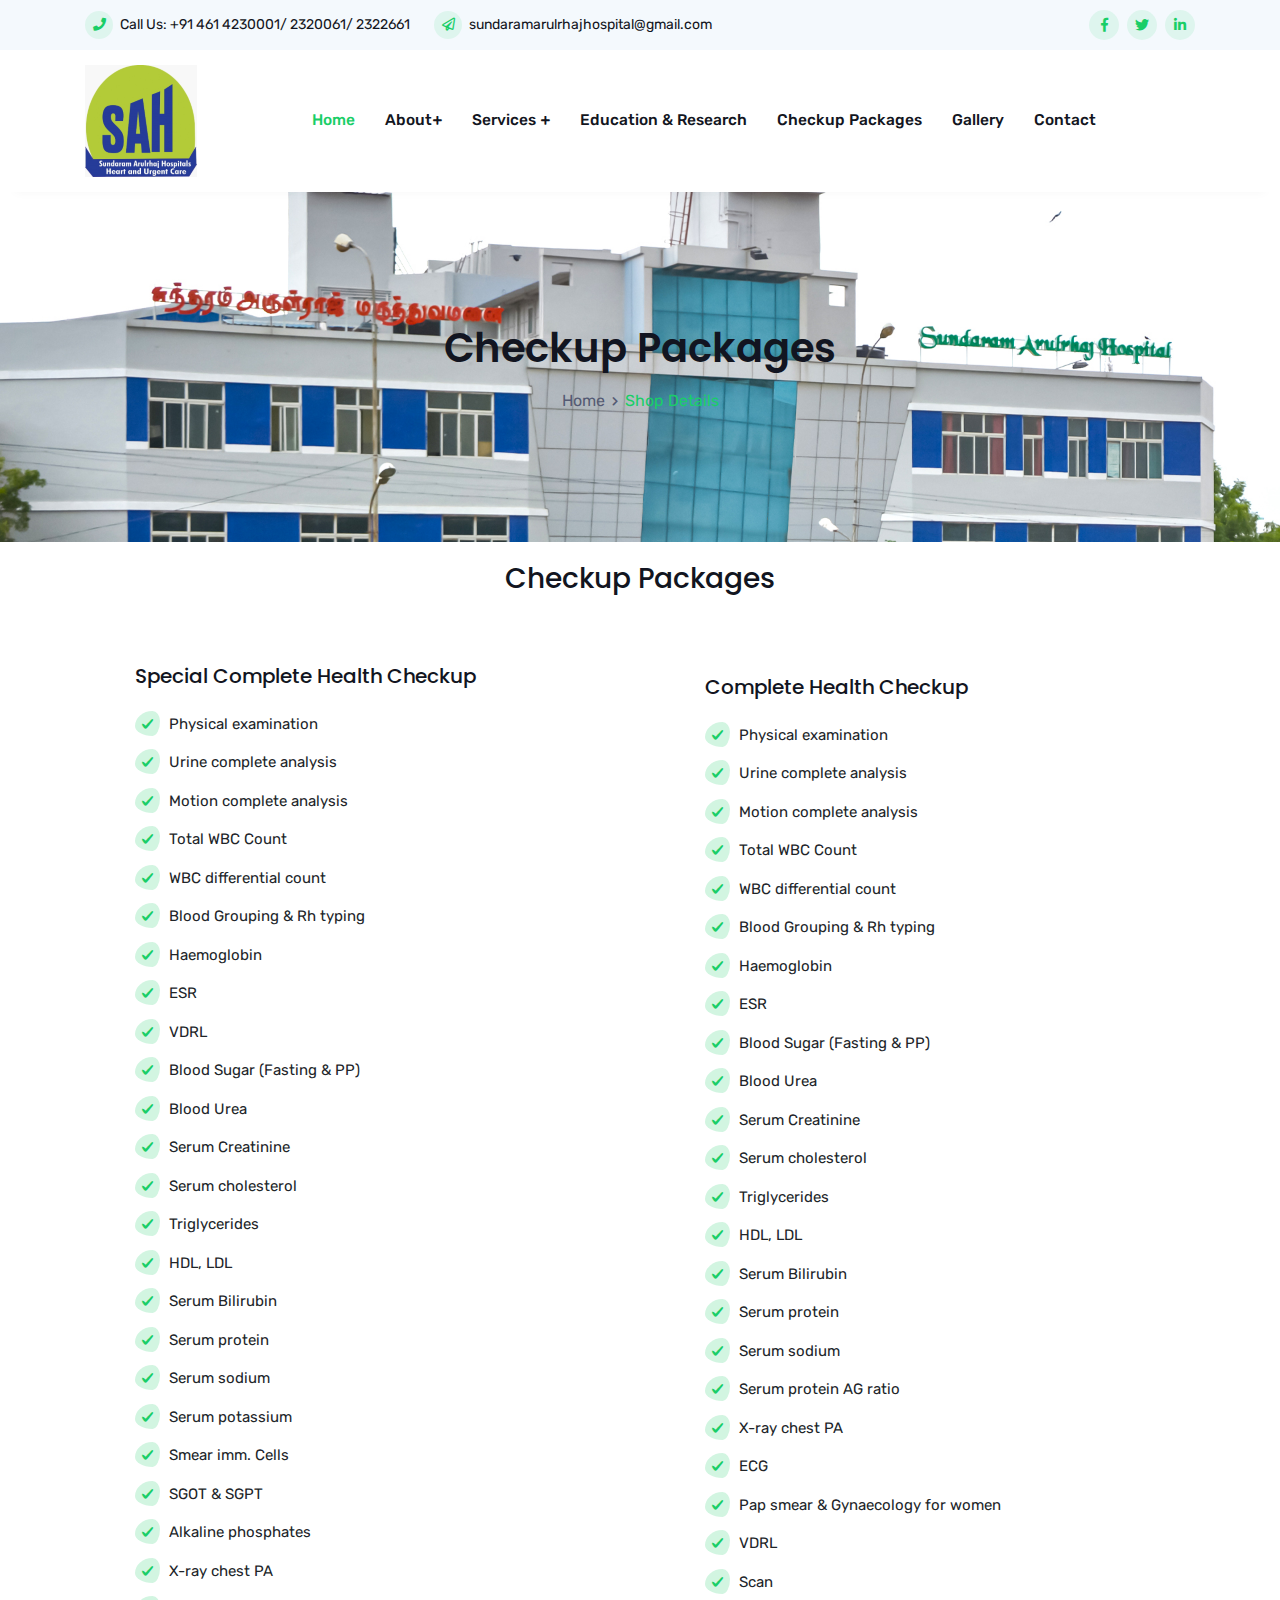
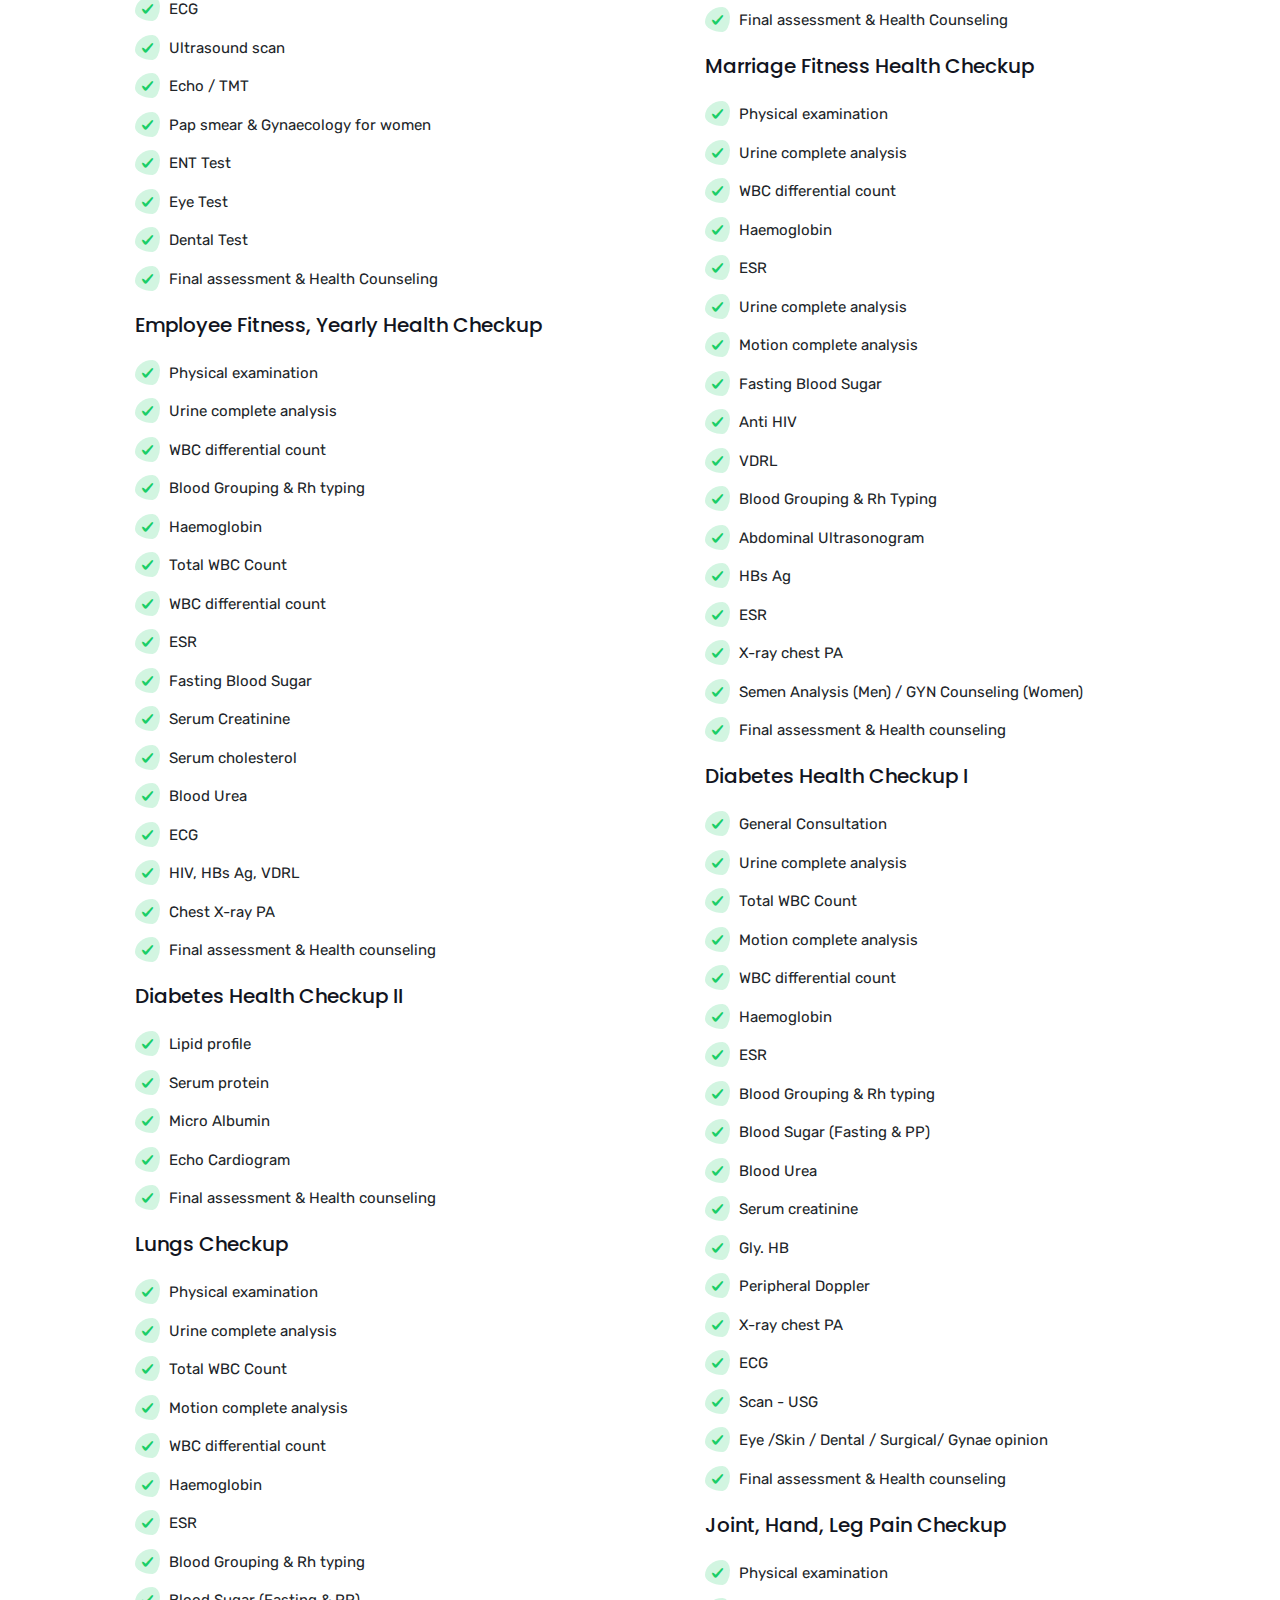
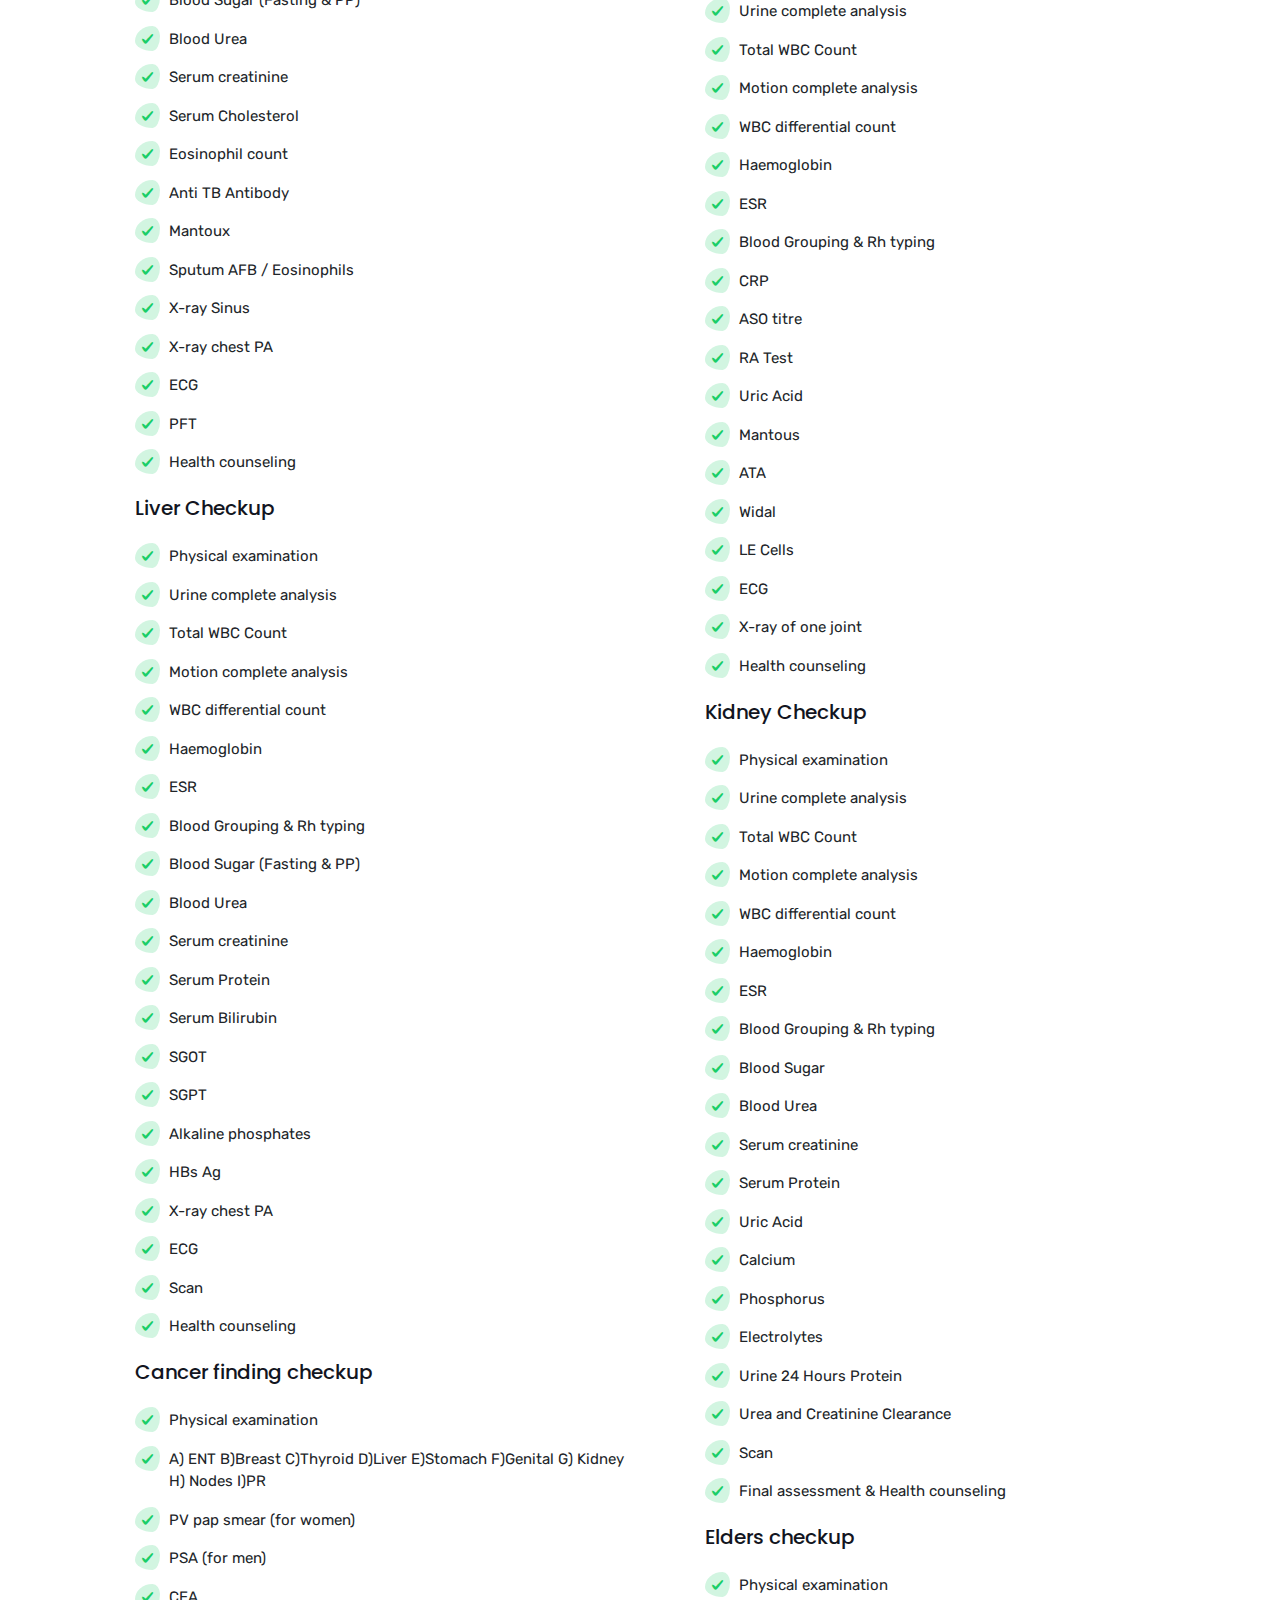
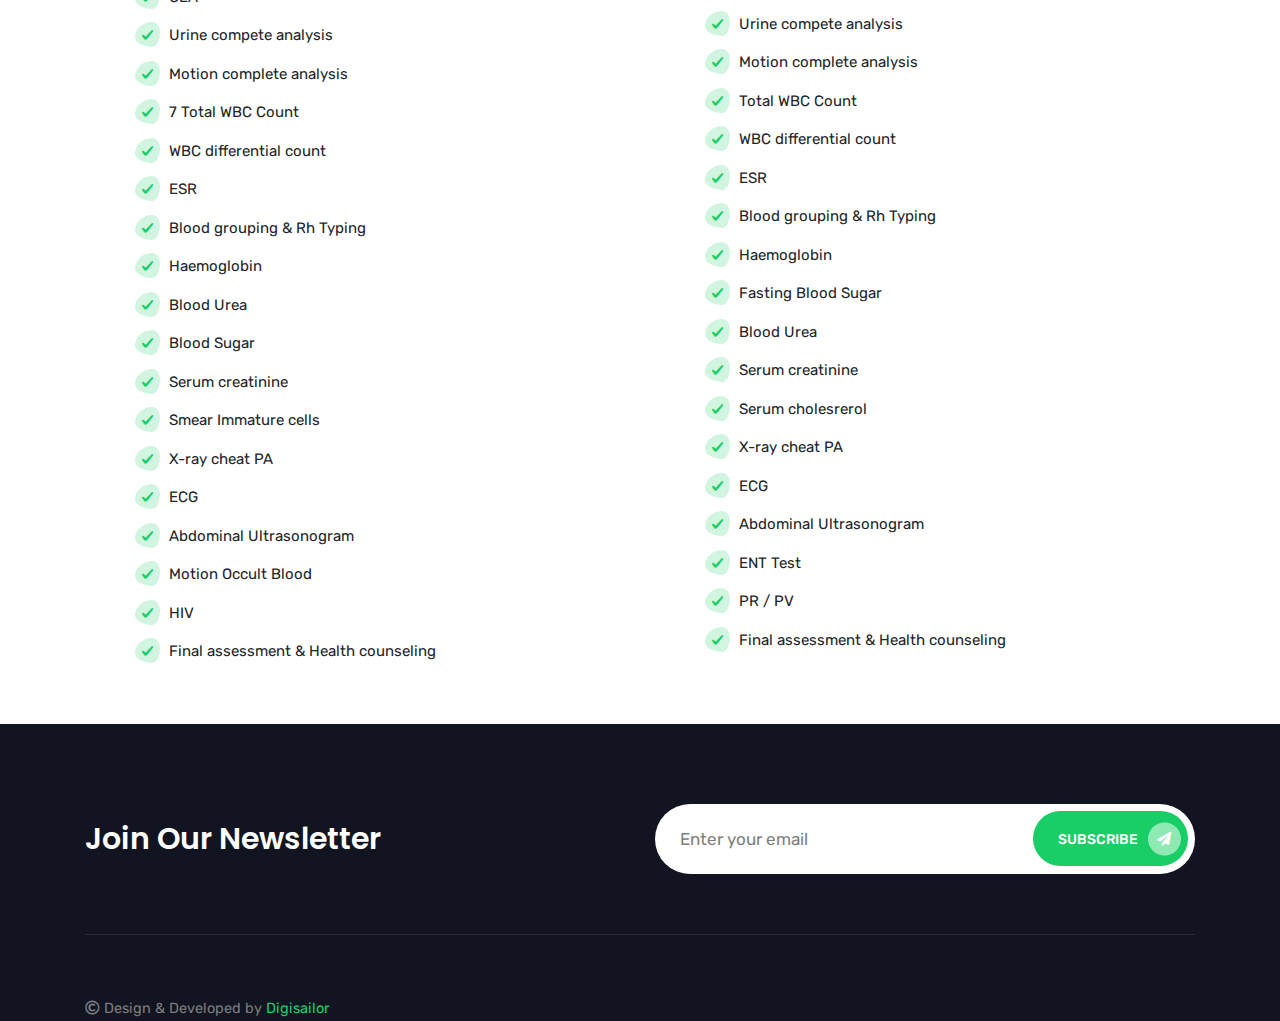
<file: public/checkup.html>
<!doctype html>
<html lang="zxx">
    
<!-- Mirrored from sah-hospitals.com/checkup.html by HTTrack Website Copier/3.x [XR&CO'2014], Thu, 09 May 2024 09:08:06 GMT -->
<!-- Added by HTTrack --><meta http-equiv="content-type" content="text/html;charset=utf-8" /><!-- /Added by HTTrack -->
<head>
        <!-- Required meta tags -->
        <meta charset="utf-8">
        <meta name="viewport" content="width=device-width, initial-scale=1, shrink-to-fit=no">

        <!-- Bootstrap Min CSS -->
        <link rel="stylesheet" href="assets/css/bootstrap.min.css">
        <!-- Animation Min CSS -->
        <link rel="stylesheet" href="assets/css/animate.min.css">
        <!-- Font Awesome Min CSS -->
        <link rel="stylesheet" href="assets/css/fontawesome.min.css">
        <!-- Owl Carousel Min CSS -->
        <link rel="stylesheet" href="assets/css/owl.carousel.min.css">
        <!-- Slick Min CSS -->
        <link rel="stylesheet" href="assets/css/slick.min.css">
        <!-- Nice Select CSS -->
        <link rel="stylesheet" href="assets/css/nice-select.css">
        <!-- Magnific Popup Min CSS -->
        <link rel="stylesheet" href="assets/css/magnific-popup.min.css">
        <!-- Odometer Min CSS -->
        <link rel="stylesheet" href="assets/css/odometer.min.css">
        <!-- FlatIcon CSS -->
        <link rel="stylesheet" href="assets/css/flaticon.css">
        <!-- Mean Menu CSS -->
        <link rel="stylesheet" href="assets/css/meanmenu.css">
        <!-- Style CSS -->
        <link rel="stylesheet" href="assets/css/style.css">
        <!-- Responsive CSS -->
        <link rel="stylesheet" href="assets/css/responsive.css">

        <title>SAH -|- Hospital</title>

        <link rel="icon" type="image/png" href="assets/img/favicon.png">
    </head>

    <body>

        <!-- Preloader -->
        <div class="preloader">
            <div class="loader">
                <div class="loader-outter"></div>
                <div class="loader-inner"></div>

                <div class="indicator"> 
                    <svg width="16px" height="12px">
                        <polyline id="back" points="1 6 4 6 6 11 10 1 12 6 15 6"></polyline>
                        <polyline id="front" points="1 6 4 6 6 11 10 1 12 6 15 6"></polyline>
                    </svg>
                </div>
            </div>
        </div>
        <!-- End Preloader -->

        <!-- Start Header Area -->
        <header class="header-area">
            <div class="top-header">
                <div class="container">
                    <div class="row align-items-center">
                        <div class="col-lg-8">
                            <ul class="header-contact-info">
                                
                                <li><i class="fas fa-phone"></i> Call Us: <a href="#">+91 461 4230001/ 2320061/ 2322661</a></li>
                                <li><i class="far fa-paper-plane"></i> <a href="#">sundaramarulrhajhospital@gmail.com</a></li>
                            </ul>
                        </div>

                        <div class="col-lg-4">
                            <div class="header-right-content">
                                <ul class="top-header-social">
                                    <li><a href="#"><i class="fab fa-facebook-f"></i></a></li>
                                    <li><a href="#"><i class="fab fa-twitter"></i></a></li>
                                    <li><a href="#"><i class="fab fa-linkedin-in"></i></a></li>
                                   
                                </ul>

                               
                            </div>
                        </div>
                    </div>
                </div>
            </div>

            <!-- Start Navbar Area -->
            <div class="navbar-area">
                <div class="fovia-responsive-nav">
                    <div class="container">
                        <div class="fovia-responsive-menu">
                            <div class="logo">
                                <a href="index.html">
                                    <img src="assets/img/logo%20.png" alt="logo">
                                </a>
                            </div>
                        </div>
                    </div>
                </div>
    
                <div class="fovia-nav">
                    <div class="container">
                        <nav class="navbar navbar-expand-md navbar-light">
                            <a class="navbar-brand" href="index.html">
                                <img src="assets/img/logo%20.png" alt="logo">
                            </a>
    
                            <div class="collapse navbar-collapse mean-menu" id="navbarSupportedContent" >
                                
                                <ul class="navbar-nav">
                                    <li class="nav-item"><a href="index.html" class="nav-link active">Home</a></li>
                                    
                                    <li class="nav-item"><a href="#" class="nav-link">About<i class="fas fa-plus"></i></a>
                                        <ul class="dropdown-menu">
                                            <li class="nav-item"><a href="abot.html" class="nav-link">About Us</a></li>

                                            <li class="nav-item"><a href="promoters.html" class="nav-link">Promoters</a></li>
                                            <li class="nav-item"><a href="team.html" class="nav-link">SAH Team</a></li>
                                            <li class="nav-item"><a href="download.html" class="nav-link">Downloads</a></li>

                                        </ul>
                                    </li>

                                   
                                    <li class="nav-item"><a href="#" class="nav-link">Services <i class="fas fa-plus"></i></a>
                                        <ul class="dropdown-menu">
                                            <li class="nav-item"><a href="medicalservices.html" class="nav-link">Medical Services</a></li>
                                            <li class="nav-item"><a href="communityservices.html" class="nav-link">Community Services</a></li>
                                            <li class="nav-item"><a href="patientservices.html" class="nav-link">Patient Facilities</a></li>
    
                                            <li class="nav-item"><a href="speciality.html" class="nav-link">Speciality</a></li>
                                        </ul>
                                    </li>
                                    <li class="nav-item"><a href="eeducation.html" class="nav-link">Education & Research</a></li>
                                    <li class="nav-item"><a href="checkup.html" class="nav-link">Checkup Packages</a></li>
                                    <li class="nav-item"><a href="gallery.html" class="nav-link">Gallery</a></li>
                                    <li class="nav-item"><a href="contact.html" class="nav-link">Contact</a></li>
                                    

                                </ul>
    
                            </div>
                        </nav>
                    </div>
                </div>
            </div>
            <!-- End Navbar Area -->
        </header>
        <!-- End Header Area -->

        <!-- Start Page Title Area -->
        <section class="page-title-area page-title-bg2">
            <div class="d-table">
                <div class="d-table-cell">
                    <div class="container">
                        <div class="page-title-content">
                            <h2>Checkup Packages</h2>
                            <ul>
                                <li><a href="index.html">Home</a></li>
                                <li>Shop Details</li>
                            </ul>
                        </div>
                    </div>
                </div>
            </div>
        </section>
        <!-- End Page Title Area -->

        <!-- Start Product Details Area -->
        <section class="product-details-area ptb-100">
            <div class="container">
                <h3 style="text-align: center;" > Checkup Packages</h3>
                <div class="row align-items-center">
                    <div class="col-lg-6 col-md-12">
                        <div class="about-content">
                            <h5>Special Complete Health Checkup </h5>
                           <ul>
                                <li><i class="flaticon-check-mark"></i> Physical examination</li>
                                <li><i class="flaticon-check-mark"></i> Urine complete analysis</li>
                                <li><i class="flaticon-check-mark"></i> Motion complete analysis</li>
                                <li><i class="flaticon-check-mark"></i> Total WBC Count</li>
                                <li><i class="flaticon-check-mark"></i> WBC differential count</li>
                                <li><i class="flaticon-check-mark"></i> Blood Grouping & Rh typing</li>
                                <li><i class="flaticon-check-mark"></i> Haemoglobin</li>
                                <li><i class="flaticon-check-mark"></i> ESR</li>

                                <li><i class="flaticon-check-mark"></i> VDRL</li>
                                <li><i class="flaticon-check-mark"></i> Blood Sugar (Fasting & PP)</li>
                                <li><i class="flaticon-check-mark"></i> Blood Urea</li>
                                <li><i class="flaticon-check-mark"></i> Serum Creatinine</li>
                                <li><i class="flaticon-check-mark"></i> Serum cholesterol</li>
                                <li><i class="flaticon-check-mark"></i> Triglycerides</li>
                                <li><i class="flaticon-check-mark"></i> HDL, LDL</li>
                                <li><i class="flaticon-check-mark"></i> Serum Bilirubin</li>

                                <li><i class="flaticon-check-mark"></i> Serum protein</li>
                                <li><i class="flaticon-check-mark"></i> Serum sodium</li>
                                <li><i class="flaticon-check-mark"></i> Serum potassium</li>
                                <li><i class="flaticon-check-mark"></i> Smear imm. Cells</li>
                                <li><i class="flaticon-check-mark"></i> SGOT & SGPT</li>
                                <li><i class="flaticon-check-mark"></i> Alkaline phosphates</li>
                                <li><i class="flaticon-check-mark"></i> X-ray chest PA</li>
                                <li><i class="flaticon-check-mark"></i> ECG</li>

                                <li><i class="flaticon-check-mark"></i> Ultrasound scan</li>
                                <li><i class="flaticon-check-mark"></i> Echo / TMT</li>
                                <li><i class="flaticon-check-mark"></i> Pap smear & Gynaecology for women</li>
                                <li><i class="flaticon-check-mark"></i> ENT Test</li>
                                <li><i class="flaticon-check-mark"></i> Eye Test</li>
                                <li><i class="flaticon-check-mark"></i> Dental Test</li>
                                <li><i class="flaticon-check-mark"></i> Final assessment & Health Counseling</li>
                            </ul>

                            <br>
                            <h5>Employee Fitness, Yearly Health Checkup </h5>
                           <ul>
                                <li><i class="flaticon-check-mark"></i> Physical examination</li>
                                <li><i class="flaticon-check-mark"></i> Urine complete analysis</li>
                                <li><i class="flaticon-check-mark"></i> WBC differential count</li>
                                <li><i class="flaticon-check-mark"></i> Blood Grouping & Rh typing</li>
                                <li><i class="flaticon-check-mark"></i> Haemoglobin</li>
                                <li><i class="flaticon-check-mark"></i> Total WBC Count</li>
                                <li><i class="flaticon-check-mark"></i> WBC differential count</li>
                                <li><i class="flaticon-check-mark"></i> ESR</li>

                                <li><i class="flaticon-check-mark"></i> Fasting Blood Sugar</li>
                                <li><i class="flaticon-check-mark"></i> Serum Creatinine</li>
                                <li><i class="flaticon-check-mark"></i> Serum cholesterol</li>
                                <li><i class="flaticon-check-mark"></i> Blood Urea</li>
                                <li><i class="flaticon-check-mark"></i> ECG</li>
                                <li><i class="flaticon-check-mark"></i> HIV, HBs Ag, VDRL</li>
                                <li><i class="flaticon-check-mark"></i> Chest X-ray PA</li>
                                <li><i class="flaticon-check-mark"></i> Final assessment & Health counseling</li>
                            </ul>

                            <br>
                            <h5>Diabetes Health Checkup II </h5>
                           <ul>
                                <li><i class="flaticon-check-mark"></i> Lipid profile</li>
                                <li><i class="flaticon-check-mark"></i> Serum protein</li>
                                <li><i class="flaticon-check-mark"></i> Micro Albumin</li>
                                <li><i class="flaticon-check-mark"></i> Echo Cardiogram</li>
                                <li><i class="flaticon-check-mark"></i> Final assessment & Health counseling</li>
                            </ul>

                            <br>
                            <h5>Lungs Checkup   </h5>
                           <ul>
                                <li><i class="flaticon-check-mark"></i> Physical examination</li>
                                <li><i class="flaticon-check-mark"></i> Urine complete analysis</li>
                                <li><i class="flaticon-check-mark"></i> Total WBC Count</li>
                                <li><i class="flaticon-check-mark"></i> Motion complete analysis</li>
                                <li><i class="flaticon-check-mark"></i> WBC differential count</li>
                                <li><i class="flaticon-check-mark"></i> Haemoglobin</li>
                                <li><i class="flaticon-check-mark"></i> ESR</li>
                                <li><i class="flaticon-check-mark"></i> Blood Grouping & Rh typing</li>
                                <li><i class="flaticon-check-mark"></i> Blood Sugar (Fasting & PP)</li>

                                <li><i class="flaticon-check-mark"></i> Blood Urea</li>
                                <li><i class="flaticon-check-mark"></i> Serum creatinine</li>
                                <li><i class="flaticon-check-mark"></i> Serum Cholesterol</li>
                                <li><i class="flaticon-check-mark"></i> Eosinophil count</li>
                                <li><i class="flaticon-check-mark"></i> Anti TB Antibody</li>
                                <li><i class="flaticon-check-mark"></i> Mantoux</li>
                                <li><i class="flaticon-check-mark"></i> Sputum AFB / Eosinophils</li>
                                <li><i class="flaticon-check-mark"></i> X-ray Sinus</li>
                                <li><i class="flaticon-check-mark"></i> X-ray chest PA</li>
                                <li><i class="flaticon-check-mark"></i> ECG</li>
                                <li><i class="flaticon-check-mark"></i> PFT</li>
                                <li><i class="flaticon-check-mark"></i> Health counseling</li>
                            </ul>

                            <br>
                            <h5>Liver Checkup </h5>
                           <ul>
                                <li><i class="flaticon-check-mark"></i> Physical examination</li>
                                <li><i class="flaticon-check-mark"></i> Urine complete analysis</li>
                                <li><i class="flaticon-check-mark"></i> Total WBC Count</li>
                                <li><i class="flaticon-check-mark"></i> Motion complete analysis</li>
                                <li><i class="flaticon-check-mark"></i> WBC differential count</li>
                                <li><i class="flaticon-check-mark"></i> Haemoglobin</li>
                                <li><i class="flaticon-check-mark"></i> ESR</li>
                                <li><i class="flaticon-check-mark"></i> Blood Grouping & Rh typing</li>
                                <li><i class="flaticon-check-mark"></i> Blood Sugar (Fasting & PP)</li>
                                <li><i class="flaticon-check-mark"></i> Blood Urea</li>
                                <li><i class="flaticon-check-mark"></i> Serum creatinine</li>
                                <li><i class="flaticon-check-mark"></i> Serum Protein</li>
                                <li><i class="flaticon-check-mark"></i> Serum Bilirubin</li>
                                <li><i class="flaticon-check-mark"></i> SGOT</li>
                                <li><i class="flaticon-check-mark"></i> SGPT</li>
                                <li><i class="flaticon-check-mark"></i> Alkaline phosphates</li>
                                <li><i class="flaticon-check-mark"></i> HBs Ag</li>
                                <li><i class="flaticon-check-mark"></i> X-ray chest PA</li>
                                <li><i class="flaticon-check-mark"></i> ECG</li>
                                <li><i class="flaticon-check-mark"></i> Scan</li>
                                <li><i class="flaticon-check-mark"></i> Health counseling</li>
                            </ul>

                            <br>
                            <h5>Cancer finding checkup </h5>
                           <ul>
                                <li><i class="flaticon-check-mark"></i> Physical examination</li>
                                <li><i class="flaticon-check-mark"></i> A) ENT B)Breast C)Thyroid D)Liver E)Stomach F)Genital G) Kidney H) Nodes I)PR</li>
                                <li><i class="flaticon-check-mark"></i> PV pap smear (for women)</li>
                                <li><i class="flaticon-check-mark"></i> PSA (for men)</li>
                                <li><i class="flaticon-check-mark"></i> CEA</li>
                                <li><i class="flaticon-check-mark"></i> Urine compete analysis</li>
                                <li><i class="flaticon-check-mark"></i> Motion complete analysis</li>
                                <li><i class="flaticon-check-mark"></i> 7 Total WBC Count</li>
                                <li><i class="flaticon-check-mark"></i> WBC differential count </li>
                                <li><i class="flaticon-check-mark"></i> ESR</li>
                                <li><i class="flaticon-check-mark"></i> Blood grouping & Rh Typing</li>
                                <li><i class="flaticon-check-mark"></i> Haemoglobin</li>
                                <li><i class="flaticon-check-mark"></i> Blood Urea</li>
                                <li><i class="flaticon-check-mark"></i> Blood Sugar</li>
                                <li><i class="flaticon-check-mark"></i> Serum creatinine</li>
                                <li><i class="flaticon-check-mark"></i> Smear Immature cells</li>
                                <li><i class="flaticon-check-mark"></i> X-ray cheat PA</li>
                                <li><i class="flaticon-check-mark"></i> ECG</li>
                                <li><i class="flaticon-check-mark"></i> Abdominal Ultrasonogram</li>
                                <li><i class="flaticon-check-mark"></i> Motion Occult Blood</li>
                                <li><i class="flaticon-check-mark"></i> HIV</li>
                                <li><i class="flaticon-check-mark"></i> Final assessment & Health counseling</li>
                            </ul>
                        </div>
                    </div>

                    <div class="col-lg-6 col-md-12">
                        <div class="about-content">
                            <h5>Complete Health Checkup </h5>
                           <ul>
                                <li><i class="flaticon-check-mark"></i> Physical examination</li>
                                <li><i class="flaticon-check-mark"></i> Urine complete analysis</li>
                                <li><i class="flaticon-check-mark"></i> Motion complete analysis</li>
                                <li><i class="flaticon-check-mark"></i> Total WBC Count</li>
                                <li><i class="flaticon-check-mark"></i> WBC differential count</li>
                                <li><i class="flaticon-check-mark"></i> Blood Grouping & Rh typing</li>
                                <li><i class="flaticon-check-mark"></i> Haemoglobin</li>
                                <li><i class="flaticon-check-mark"></i> ESR</li>

                                <li><i class="flaticon-check-mark"></i> Blood Sugar (Fasting & PP)</li>
                                <li><i class="flaticon-check-mark"></i> Blood Urea</li>
                                <li><i class="flaticon-check-mark"></i> Serum Creatinine</li>
                                <li><i class="flaticon-check-mark"></i> Serum cholesterol</li>
                                <li><i class="flaticon-check-mark"></i> Triglycerides</li>
                                <li><i class="flaticon-check-mark"></i> HDL, LDL</li>
                                <li><i class="flaticon-check-mark"></i> Serum Bilirubin</li>

                                <li><i class="flaticon-check-mark"></i> Serum protein</li>
                                <li><i class="flaticon-check-mark"></i> Serum sodium</li>
                                <li><i class="flaticon-check-mark"></i> Serum protein AG ratio</li>
                                <li><i class="flaticon-check-mark"></i> X-ray chest PA</li>
                                <li><i class="flaticon-check-mark"></i> ECG</li>
                                <li><i class="flaticon-check-mark"></i> Pap smear & Gynaecology for women</li>
                                <li><i class="flaticon-check-mark"></i> VDRL</li>
                                <li><i class="flaticon-check-mark"></i> Scan</li>
                                <li><i class="flaticon-check-mark"></i> Final assessment & Health Counseling</li>
                            </ul>

                            <br>
                            <h5>Marriage Fitness Health Checkup </h5>
                           <ul>
                                <li><i class="flaticon-check-mark"></i> Physical examination</li>
                                <li><i class="flaticon-check-mark"></i> Urine complete analysis</li>
                                <li><i class="flaticon-check-mark"></i> WBC differential count</li>
                                <li><i class="flaticon-check-mark"></i> Haemoglobin</li>
                                <li><i class="flaticon-check-mark"></i> ESR</li>
                                <li><i class="flaticon-check-mark"></i> Urine complete analysis</li>
                                <li><i class="flaticon-check-mark"></i> Motion complete analysis</li>

                                <li><i class="flaticon-check-mark"></i> Fasting Blood Sugar</li>
                                <li><i class="flaticon-check-mark"></i> Anti HIV</li>
                                <li><i class="flaticon-check-mark"></i> VDRL</li>
                                <li><i class="flaticon-check-mark"></i> Blood Grouping & Rh Typing</li>
                                <li><i class="flaticon-check-mark"></i> Abdominal Ultrasonogram</li>
                                <li><i class="flaticon-check-mark"></i> HBs Ag</li>
                                <li><i class="flaticon-check-mark"></i> ESR</li>
                                <li><i class="flaticon-check-mark"></i> X-ray chest PA</li>
                                <li><i class="flaticon-check-mark"></i> Semen Analysis (Men) / GYN Counseling (Women)</li>
                                <li><i class="flaticon-check-mark"></i> Final assessment & Health counseling</li>
                            </ul>

                            <br>
                            <h5>Diabetes Health Checkup I  </h5>
                           <ul>
                                <li><i class="flaticon-check-mark"></i> General Consultation</li>
                                <li><i class="flaticon-check-mark"></i> Urine complete analysis</li>
                                <li><i class="flaticon-check-mark"></i> Total WBC Count</li>
                                <li><i class="flaticon-check-mark"></i> Motion complete analysis</li>
                                <li><i class="flaticon-check-mark"></i> WBC differential count</li>
                                <li><i class="flaticon-check-mark"></i> Haemoglobin</li>
                                <li><i class="flaticon-check-mark"></i> ESR</li>
                                <li><i class="flaticon-check-mark"></i> Blood Grouping & Rh typing</li>
                                <li><i class="flaticon-check-mark"></i> Blood Sugar (Fasting & PP)</li>

                                <li><i class="flaticon-check-mark"></i> Blood Urea</li>
                                <li><i class="flaticon-check-mark"></i> Serum creatinine</li>
                                <li><i class="flaticon-check-mark"></i> Gly. HB</li>
                                <li><i class="flaticon-check-mark"></i> Peripheral Doppler</li>
                                <li><i class="flaticon-check-mark"></i> X-ray chest PA</li>
                                <li><i class="flaticon-check-mark"></i> ECG</li>
                                <li><i class="flaticon-check-mark"></i> Scan - USG</li>
                                <li><i class="flaticon-check-mark"></i> Eye /Skin / Dental / Surgical/ Gynae opinion</li>
                                <li><i class="flaticon-check-mark"></i> Final assessment & Health counseling</li>
                            </ul>

                            <br>
                            <h5>Joint, Hand, Leg Pain Checkup  </h5>
                           <ul>
                                <li><i class="flaticon-check-mark"></i> Physical examination</li>
                                <li><i class="flaticon-check-mark"></i> Urine complete analysis</li>
                                <li><i class="flaticon-check-mark"></i> Total WBC Count</li>
                                <li><i class="flaticon-check-mark"></i> Motion complete analysis</li>
                                <li><i class="flaticon-check-mark"></i> WBC differential count</li>
                                <li><i class="flaticon-check-mark"></i> Haemoglobin</li>
                                <li><i class="flaticon-check-mark"></i> ESR</li>
                                <li><i class="flaticon-check-mark"></i> Blood Grouping & Rh typing</li>

                                <li><i class="flaticon-check-mark"></i> CRP</li>
                                <li><i class="flaticon-check-mark"></i> ASO titre</li>
                                <li><i class="flaticon-check-mark"></i> RA Test</li>
                                <li><i class="flaticon-check-mark"></i> Uric Acid</li>
                                <li><i class="flaticon-check-mark"></i> Mantous</li>
                                <li><i class="flaticon-check-mark"></i> ATA</li>
                                <li><i class="flaticon-check-mark"></i> Widal</li>
                                <li><i class="flaticon-check-mark"></i> LE Cells</li>
                                <li><i class="flaticon-check-mark"></i> ECG</li>
                                <li><i class="flaticon-check-mark"></i> X-ray of one joint</li>
                                <li><i class="flaticon-check-mark"></i> Health counseling</li>
                            </ul>

                            <br>
                            <h5>Kidney Checkup </h5>
                           <ul>
                                <li><i class="flaticon-check-mark"></i> Physical examination</li>
                                <li><i class="flaticon-check-mark"></i> Urine complete analysis</li>
                                <li><i class="flaticon-check-mark"></i> Total WBC Count</li>
                                <li><i class="flaticon-check-mark"></i> Motion complete analysis</li>
                                <li><i class="flaticon-check-mark"></i> WBC differential count</li>
                                <li><i class="flaticon-check-mark"></i> Haemoglobin</li>
                                <li><i class="flaticon-check-mark"></i> ESR</li>
                                <li><i class="flaticon-check-mark"></i> Blood Grouping & Rh typing</li>
                                <li><i class="flaticon-check-mark"></i> Blood Sugar </li>
                                <li><i class="flaticon-check-mark"></i> Blood Urea</li>
                                <li><i class="flaticon-check-mark"></i> Serum creatinine</li>
                                <li><i class="flaticon-check-mark"></i> Serum Protein</li>
                                <li><i class="flaticon-check-mark"></i> Uric Acid</li>
                                <li><i class="flaticon-check-mark"></i> Calcium</li>
                                <li><i class="flaticon-check-mark"></i> Phosphorus</li>
                                <li><i class="flaticon-check-mark"></i> Electrolytes</li>
                                <li><i class="flaticon-check-mark"></i> Urine 24 Hours Protein</li>
                                <li><i class="flaticon-check-mark"></i> Urea and Creatinine Clearance</li>
                                <li><i class="flaticon-check-mark"></i> Scan</li>
                                <li><i class="flaticon-check-mark"></i> Final assessment & Health counseling</li>
                            </ul>

                            <br>
                            <h5>Elders checkup </h5>
                           <ul>
                                <li><i class="flaticon-check-mark"></i> Physical examination</li>
                                <li><i class="flaticon-check-mark"></i> Urine compete analysis</li>
                                <li><i class="flaticon-check-mark"></i> Motion complete analysis</li>
                                <li><i class="flaticon-check-mark"></i> Total WBC Count</li>
                                <li><i class="flaticon-check-mark"></i> WBC differential count </li>
                                <li><i class="flaticon-check-mark"></i> ESR</li>
                                <li><i class="flaticon-check-mark"></i> Blood grouping & Rh Typing</li>
                                <li><i class="flaticon-check-mark"></i> Haemoglobin</li>
                                <li><i class="flaticon-check-mark"></i> Fasting Blood Sugar</li>
                                <li><i class="flaticon-check-mark"></i> Blood Urea</li>
                                <li><i class="flaticon-check-mark"></i> Serum creatinine</li>
                                <li><i class="flaticon-check-mark"></i> Serum cholesrerol</li>
                                <li><i class="flaticon-check-mark"></i> X-ray cheat PA</li>
                                <li><i class="flaticon-check-mark"></i> ECG</li>
                                <li><i class="flaticon-check-mark"></i> Abdominal Ultrasonogram</li>
                                <li><i class="flaticon-check-mark"></i> ENT Test</li>
                                <li><i class="flaticon-check-mark"></i> PR / PV</li>
                                <li><i class="flaticon-check-mark"></i> Final assessment & Health counseling</li>
                            </ul>
                        </div>
                    </div>

                   
                </div>
            </div>

            
        </section>
        <!-- End Product Details Area -->

        <!-- Start Footer Area -->
        <section class="footer-area">
            <div class="container">
                <div class="subscribe-area">
                    <div class="row align-items-center">
                        <div class="col-lg-6 col-md-12">
                            <div class="newsletter-content">
                                <h2>Join Our Newsletter</h2>
                                
                            </div>
                        </div>

                        <div class="col-lg-6 col-md-12">
                            <form class="newsletter-form" data-toggle="validator">
                                <input type="email" class="input-newsletter" placeholder="Enter your email" name="EMAIL" required autocomplete="off">

                                <button type="submit">Subscribe <i class="fas fa-paper-plane"></i></button>
                                <div id="validator-newsletter" class="form-result"></div>
                            </form>
                        </div>
                    </div>
                </div>

                
                    <p><i class="far fa-copyright"></i> Design & Developed by <a href="https://www.digisailor.com/" target="_blank" style="color: #19ce67">Digisailor</a></p>
                </div>
            </div>
        </section>
        <!-- End Footer Area -->

        <div class="go-top"><i class="fas fa-chevron-up"></i></div>
        
        <!-- jQuery Min JS -->
        <script src="assets/js/jquery.min.js"></script>
        <!-- Popper Min JS -->
        <script src="assets/js/popper.min.js"></script>
        <!-- Bootstrap Min JS -->
        <script src="assets/js/bootstrap.min.js"></script>
        <!-- Owl Carousel Min JS -->
        <script src="assets/js/owl.carousel.min.js"></script>
        <!-- Slick Min JS -->
        <script src="assets/js/slick.min.js"></script>
        <!-- Mean Menu JS -->
        <script src="assets/js/jquery.meanmenu.js"></script>
		<!-- Appear Min JS -->
		<script src="assets/js/jquery.appear.min.js"></script>
		<!-- Odometer Min JS -->
        <script src="assets/js/odometer.min.js"></script>
        <!-- Parallax Min JS -->
        <script src="assets/js/parallax.min.js"></script>
        <!-- Magnific Popup Min JS -->
        <script src="assets/js/jquery.magnific-popup.min.js"></script>
        <!-- Nice Select Min JS -->
        <script src="assets/js/jquery.nice-select.min.js"></script>
        <!-- WOW Min JS -->
        <script src="assets/js/wow.min.js"></script>
        <!-- AjaxChimp Min JS -->
        <script src="assets/js/jquery.ajaxchimp.min.js"></script>
        <!-- Form Validator Min JS -->
        <script src="assets/js/form-validator.min.js"></script>
        <!-- Contact Form Min JS -->
        <script src="assets/js/contact-form-script.js"></script>
        <!-- Main JS -->
        <script src="assets/js/main.js"></script>
    </body>

<!-- Mirrored from sah-hospitals.com/checkup.html by HTTrack Website Copier/3.x [XR&CO'2014], Thu, 09 May 2024 09:08:06 GMT -->
</html>
</file>
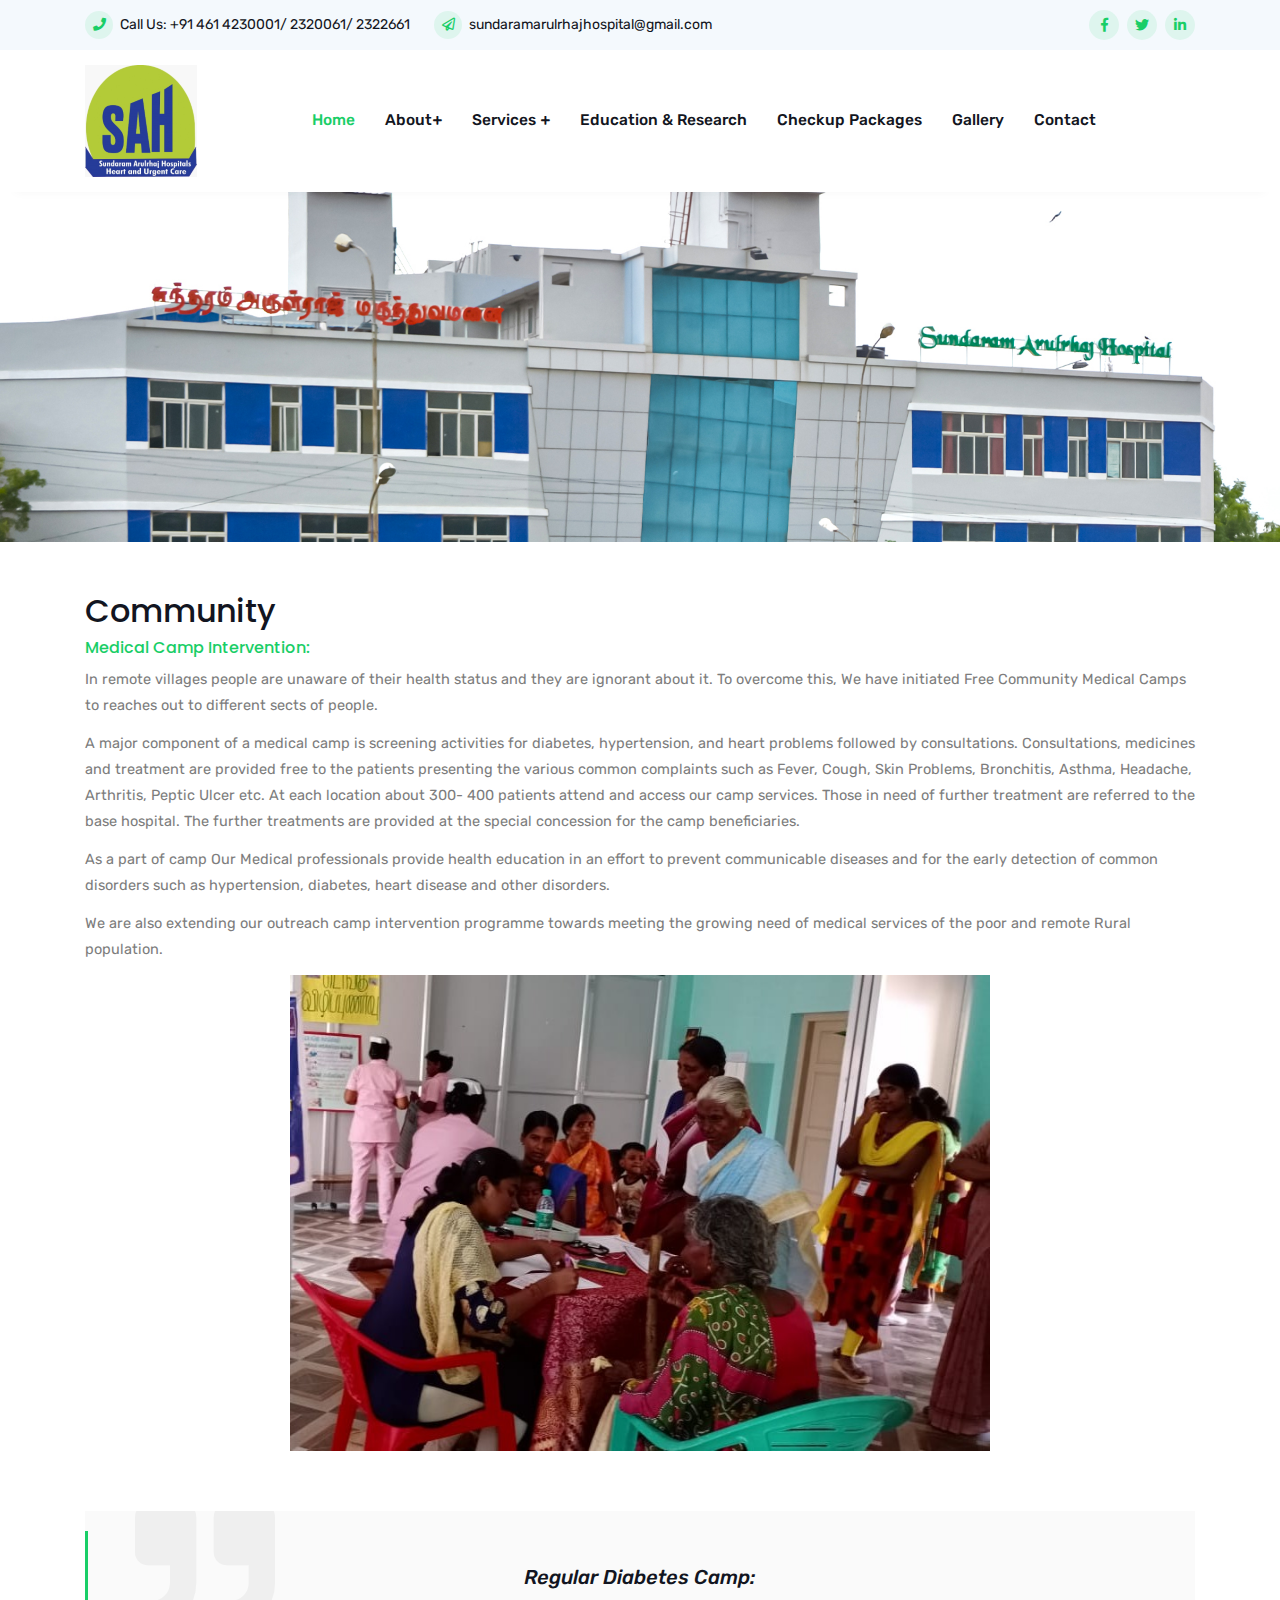
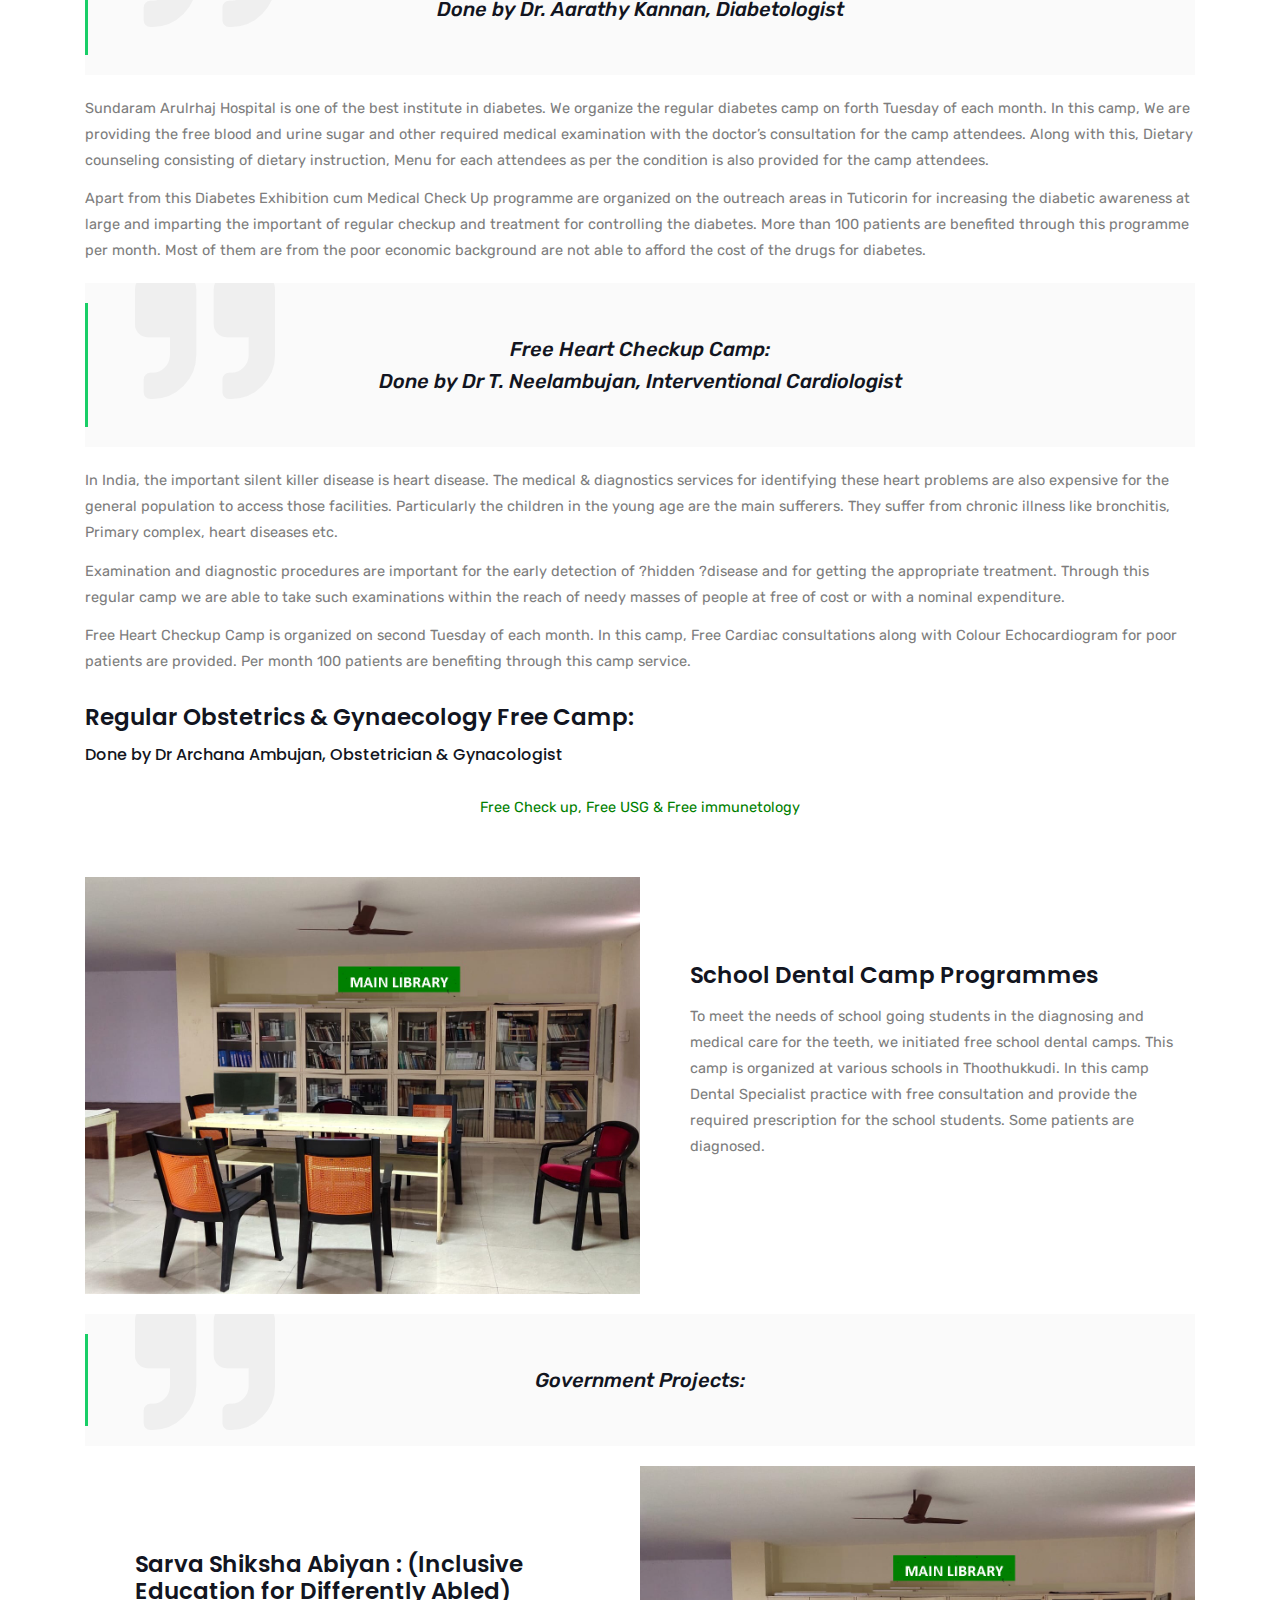
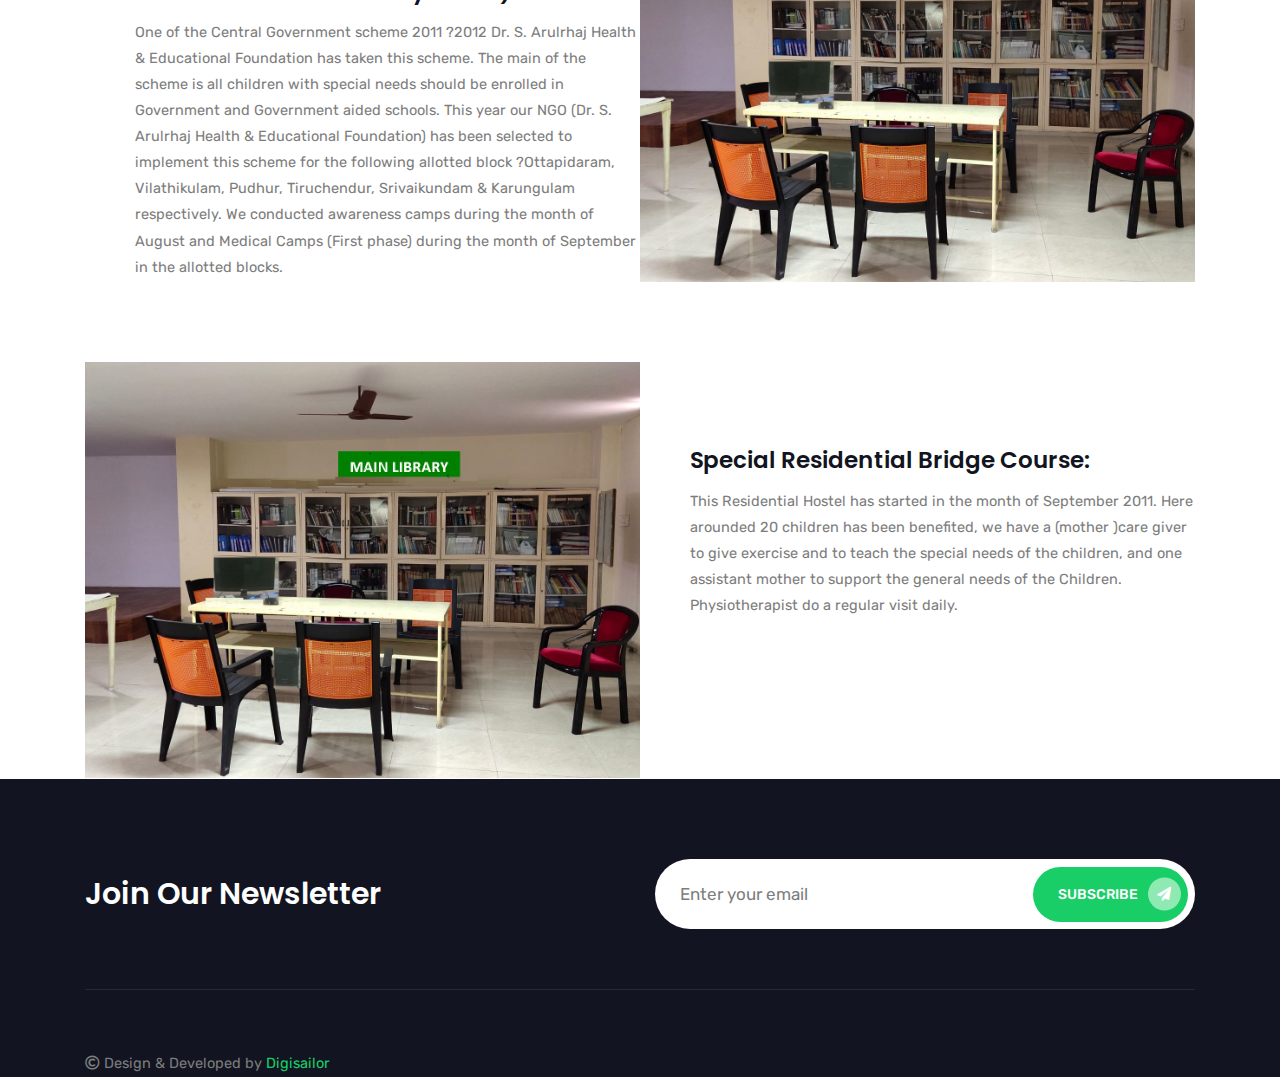
<file: public/communityservices.html>
<!doctype html>
<html lang="zxx">
    
<!-- Mirrored from sah-hospitals.com/communityservices.html by HTTrack Website Copier/3.x [XR&CO'2014], Thu, 09 May 2024 09:07:59 GMT -->
<!-- Added by HTTrack --><meta http-equiv="content-type" content="text/html;charset=utf-8" /><!-- /Added by HTTrack -->
<head>
        <!-- Required meta tags -->
        <meta charset="utf-8">
        <meta name="viewport" content="width=device-width, initial-scale=1, shrink-to-fit=no">

        <!-- Bootstrap Min CSS -->
        <link rel="stylesheet" href="assets/css/bootstrap.min.css">
        <!-- Animation Min CSS -->
        <link rel="stylesheet" href="assets/css/animate.min.css">
        <!-- Font Awesome Min CSS -->
        <link rel="stylesheet" href="assets/css/fontawesome.min.css">
        <!-- Owl Carousel Min CSS -->
        <link rel="stylesheet" href="assets/css/owl.carousel.min.css">
        <!-- Slick Min CSS -->
        <link rel="stylesheet" href="assets/css/slick.min.css">
        <!-- Nice Select CSS -->
        <link rel="stylesheet" href="assets/css/nice-select.css">
        <!-- Magnific Popup Min CSS -->
        <link rel="stylesheet" href="assets/css/magnific-popup.min.css">
        <!-- Odometer Min CSS -->
        <link rel="stylesheet" href="assets/css/odometer.min.css">
        <!-- FlatIcon CSS -->
        <link rel="stylesheet" href="assets/css/flaticon.css">
        <!-- Mean Menu CSS -->
        <link rel="stylesheet" href="assets/css/meanmenu.css">
        <!-- Style CSS -->
        <link rel="stylesheet" href="assets/css/style.css">
        <!-- Responsive CSS -->
        <link rel="stylesheet" href="assets/css/responsive.css">

        <title>SAH -|- Hospital</title>

        <link rel="icon" type="image/png" href="assets/img/favicon.png">
    </head>

    <body>

        <!-- Preloader -->
        <div class="preloader">
            <div class="loader">
                <div class="loader-outter"></div>
                <div class="loader-inner"></div>

                <div class="indicator"> 
                    <svg width="16px" height="12px">
                        <polyline id="back" points="1 6 4 6 6 11 10 1 12 6 15 6"></polyline>
                        <polyline id="front" points="1 6 4 6 6 11 10 1 12 6 15 6"></polyline>
                    </svg>
                </div>
            </div>
        </div>
        <!-- End Preloader -->

        <!-- Start Header Area -->
        <header class="header-area">
            <div class="top-header">
                <div class="container">
                    <div class="row align-items-center">
                        <div class="col-lg-8">
                            <ul class="header-contact-info">
                                
                                <li><i class="fas fa-phone"></i> Call Us: <a href="#">+91 461 4230001/ 2320061/ 2322661</a></li>
                                <li><i class="far fa-paper-plane"></i> <a href="#">sundaramarulrhajhospital@gmail.com</a></li>
                            </ul>
                        </div>

                        <div class="col-lg-4">
                            <div class="header-right-content">
                                <ul class="top-header-social">
                                    <li><a href="#"><i class="fab fa-facebook-f"></i></a></li>
                                    <li><a href="#"><i class="fab fa-twitter"></i></a></li>
                                    <li><a href="#"><i class="fab fa-linkedin-in"></i></a></li>
                                   
                                </ul>

                               
                            </div>
                        </div>
                    </div>
                </div>
            </div>

            <!-- Start Navbar Area -->
            <div class="navbar-area">
                <div class="fovia-responsive-nav">
                    <div class="container">
                        <div class="fovia-responsive-menu">
                            <div class="logo">
                                <a href="index.html">
                                    <img src="assets/img/logo%20.png" alt="logo">
                                </a>
                            </div>
                        </div>
                    </div>
                </div>
    
                <div class="fovia-nav">
                    <div class="container">
                        <nav class="navbar navbar-expand-md navbar-light">
                            <a class="navbar-brand" href="index.html">
                                <img src="assets/img/logo%20.png" alt="logo">
                            </a>
    
                            <div class="collapse navbar-collapse mean-menu" id="navbarSupportedContent" >
                                
                                <ul class="navbar-nav">
                                    <li class="nav-item"><a href="index.html" class="nav-link active">Home</a></li>
                                    
                                    <li class="nav-item"><a href="#" class="nav-link">About<i class="fas fa-plus"></i></a>
                                        <ul class="dropdown-menu">
                                            <li class="nav-item"><a href="abot.html" class="nav-link">About Us</a></li>

                                            <li class="nav-item"><a href="promoters.html" class="nav-link">Promoters</a></li>
                                            <li class="nav-item"><a href="team.html" class="nav-link">SAH Team</a></li>
                                            <li class="nav-item"><a href="download.html" class="nav-link">Downloads</a></li>

                                        </ul>
                                    </li>

                                   
                                    <li class="nav-item"><a href="#" class="nav-link">Services <i class="fas fa-plus"></i></a>
                                        <ul class="dropdown-menu">
                                            <li class="nav-item"><a href="medicalservices.html" class="nav-link">Medical Services</a></li>
                                            <li class="nav-item"><a href="communityservices.html" class="nav-link">Community Services</a></li>
                                            <li class="nav-item"><a href="patientservices.html" class="nav-link">Patient Facilities</a></li>
    
                                            <li class="nav-item"><a href="speciality.html" class="nav-link">Speciality</a></li>
                                        </ul>
                                    </li>
                                    <li class="nav-item"><a href="eeducation.html" class="nav-link">Education & Research</a></li>
                                    <li class="nav-item"><a href="checkup.html" class="nav-link">Checkup Packages</a></li>
                                    <li class="nav-item"><a href="gallery.html" class="nav-link">Gallery</a></li>
                                    <li class="nav-item"><a href="contact.html" class="nav-link">Contact</a></li>
                                    

                                </ul>
    
                            </div>
                        </nav>
                    </div>
                </div>
            </div>
            <!-- End Navbar Area -->
        </header>
        <!-- End Header Area -->

        <!-- Start Page Title Area -->
        <section class="page-title-area page-title-bg5">
            <div class="d-table">
                <div class="d-table-cell">
                    <div class="container">
                        <div class="page-title-content">
                            
                        </div>
                    </div>
                </div>
            </div>
        </section>
        <!-- End Page Title Area -->

        <!-- Start Blog Details Area -->
        <section class="blog-details-area ptb-100">
            <div class="container">
                <div class="row">
                    <div class="container">
                        <div class="blog-details-desc">
                            <div class="article-content">
                                
                            
                            <h2>Community</h2>
                            <h6 style="color: #19ce67">Medical Camp Intervention:</h6>
                            <p>In remote villages people are unaware of their health status and they are ignorant about it. To overcome this, We have initiated Free Community Medical Camps to reaches out to different sects of people.</p>

                            <p>A major component of a medical camp is screening activities for diabetes, hypertension, and heart problems followed by consultations. Consultations, medicines and treatment are provided free to the patients presenting the various common complaints such as Fever, Cough, Skin Problems, Bronchitis, Asthma, Headache, Arthritis, Peptic Ulcer etc. At each location about 300- 400 patients attend and access our camp services. Those in need of further treatment are referred to the base hospital. The further treatments are provided at the special concession for the camp beneficiaries.</p>

                            <p>As a part of camp Our Medical professionals provide health education in an effort to prevent communicable diseases and for the early detection of common disorders such as hypertension, diabetes, heart disease and other disorders.</p>

                            <p>We are also extending our outreach camp intervention programme towards meeting the growing need of medical services of the poor and remote Rural population.</p>

                            <div class="section-title">
                                <img src="sah/community.jpg" alt="image" style="align-items: center">
                            </div>
                            

                            <blockquote class="wp-block-quote">
                            <p>Regular Diabetes Camp:</p>
                            <p>Done by Dr. Aarathy Kannan, Diabetologist</p>
                        </blockquote>
                        
                            <p>Sundaram Arulrhaj Hospital is one of the best institute in diabetes. We organize the regular diabetes camp on forth Tuesday of each month. In this camp, We are providing the free blood and urine sugar and other required medical examination with the doctor’s consultation for the camp attendees. Along with this, Dietary counseling consisting of dietary instruction, Menu for each attendees as per the condition is also provided for the camp attendees.</p>
                            <p>Apart from this Diabetes Exhibition cum Medical Check Up programme are organized on the outreach areas in Tuticorin for increasing the diabetic awareness at large and imparting the important of regular checkup and treatment for controlling the diabetes. More than 100 patients are benefited through this programme per month. Most of them are from the poor economic background are not able to afford the cost of the drugs for diabetes.</p>


                            <blockquote class="wp-block-quote">
                            <p>Free Heart Checkup Camp:</p>
                            <p>Done by Dr T. Neelambujan, Interventional Cardiologist</p>
                        </blockquote>
                        
                            <p>In India, the important silent killer disease is heart disease. The medical & diagnostics services for identifying these heart problems are also expensive for the general population to access those facilities. Particularly the children in the young age are the main sufferers. They suffer from chronic illness like bronchitis, Primary complex, heart diseases etc.</p>
                            <p>Examination and diagnostic procedures are important for the early detection of ?hidden ?disease and for getting the appropriate treatment. Through this regular camp we are able to take such examinations within the reach of needy masses of people at free of cost or with a nominal expenditure.</p>
                            <p>Free Heart Checkup Camp is organized on second Tuesday of each month. In this camp, Free Cardiac consultations along with Colour Echocardiogram for poor patients are provided. Per month 100 patients are benefiting through this camp service.</p>

                            <div class="article-content">
                                <h3>Regular Obstetrics & Gynaecology Free Camp:</h3>
                                <h6>Done by Dr Archana Ambujan, Obstetrician & Gynacologist</h6><br>
                                 <p style="color: green; text-align: center">Free Check up, Free USG & Free immunetology</p>
                                 <br><br>
                            </div>

                           <section class="about-area">
                                <div class="container-fluid p-0">
                                    <div class="row m-0">
                                        <div class="col-lg-6 col-md-12 p-0">
                                            <img src="sah/lib.jpg" alt="image">
                                        </div>

                                        <div class="col-lg-6 col-md-12 p-0">
                                            <div class="about-content">
                                                <h3>School Dental Camp Programmes</h3>
                                                <p>To meet the needs of school going students in the diagnosing and medical care for the teeth, we initiated free school dental camps. This camp is organized at various schools in Thoothukkudi. In this camp Dental Specialist practice with free consultation and provide the required prescription for the school students. Some patients are diagnosed.</p>
                                            </div>
                                        </div>
                                    </div>
                                </div>
                            </section>  
                            <blockquote><p>Government Projects:</p></blockquote>
                            <section class="about-area">
                                <div class="container-fluid p-0">
                                    <div class="row m-0">
                                        
                                        <div class="col-lg-6 col-md-12 p-0">
                                            <div class="about-content">
                                                <h3>Sarva Shiksha Abiyan : (Inclusive Education for Differently Abled)</h3>
                                                <p>One of the Central Government scheme 2011 ?2012 Dr. S. Arulrhaj Health & Educational Foundation has taken this scheme. The main of the scheme is all children with special needs should be enrolled in Government and Government aided schools. This year our NGO (Dr. S. Arulrhaj Health & Educational Foundation) has been selected to implement this scheme for the following allotted block ?Ottapidaram, Vilathikulam, Pudhur, Tiruchendur, Srivaikundam & Karungulam respectively. We conducted awareness camps during the month of August and Medical Camps (First phase) during the month of September in the allotted blocks.</p>
                                            </div>
                                        </div>

                                        <div class="col-lg-6 col-md-12 p-0">
                                                <img src="sah/lib.jpg" alt="image">
                                        </div>

                                    </div>
                                </div>
                            </section> 
                            <br>
                            <section class="about-area">
                                <div class="container-fluid p-0">
                                    <div class="row m-0">
                                        <div class="col-lg-6 col-md-12 p-0">
                                            <img src="sah/lib.jpg" alt="image">
                                        </div>
                                        <div class="col-lg-6 col-md-12 p-0">
                                            <div class="about-content">
                                                <h3>Special Residential Bridge Course:</h3>
                                                <p>This Residential Hostel has started in the month of September 2011. Here arounded 20 children has been benefited, we have a (mother )care giver to give exercise and to teach the special needs of the children, and one assistant mother to support the general needs of the Children. Physiotherapist do a regular visit daily.</p>
                                            </div>
                                        </div>
                                    </div>
                                </div>
                            </section> 

                        </div>
                    </div>
                </div>
            </div>
        </section>
        <!-- End Blog Details Area -->

        <!-- Start Footer Area -->
        <section class="footer-area">
            <div class="container">
                <div class="subscribe-area">
                    <div class="row align-items-center">
                        <div class="col-lg-6 col-md-12">
                            <div class="newsletter-content">
                                <h2>Join Our Newsletter</h2>
                                
                            </div>
                        </div>

                        <div class="col-lg-6 col-md-12">
                            <form class="newsletter-form" data-toggle="validator">
                                <input type="email" class="input-newsletter" placeholder="Enter your email" name="EMAIL" required autocomplete="off">

                                <button type="submit">Subscribe <i class="fas fa-paper-plane"></i></button>
                                <div id="validator-newsletter" class="form-result"></div>
                            </form>
                        </div>
                    </div>
                </div>

                
                    <p><i class="far fa-copyright"></i> Design & Developed by <a href="https://www.digisailor.com/" target="_blank" style="color: #19ce67">Digisailor</a></p>
                </div>
            </div>
        </section>
        <!-- End Footer Area -->

        <div class="go-top"><i class="fas fa-chevron-up"></i></div>
        
        <!-- jQuery Min JS -->
        <script src="assets/js/jquery.min.js"></script>
        <!-- Popper Min JS -->
        <script src="assets/js/popper.min.js"></script>
        <!-- Bootstrap Min JS -->
        <script src="assets/js/bootstrap.min.js"></script>
        <!-- Owl Carousel Min JS -->
        <script src="assets/js/owl.carousel.min.js"></script>
        <!-- Slick Min JS -->
        <script src="assets/js/slick.min.js"></script>
        <!-- Mean Menu JS -->
        <script src="assets/js/jquery.meanmenu.js"></script>
		<!-- Appear Min JS -->
		<script src="assets/js/jquery.appear.min.js"></script>
		<!-- Odometer Min JS -->
        <script src="assets/js/odometer.min.js"></script>
        <!-- Parallax Min JS -->
        <script src="assets/js/parallax.min.js"></script>
        <!-- Magnific Popup Min JS -->
        <script src="assets/js/jquery.magnific-popup.min.js"></script>
        <!-- Nice Select Min JS -->
        <script src="assets/js/jquery.nice-select.min.js"></script>
        <!-- WOW Min JS -->
        <script src="assets/js/wow.min.js"></script>
        <!-- AjaxChimp Min JS -->
        <script src="assets/js/jquery.ajaxchimp.min.js"></script>
        <!-- Form Validator Min JS -->
        <script src="assets/js/form-validator.min.js"></script>
        <!-- Contact Form Min JS -->
        <script src="assets/js/contact-form-script.js"></script>
        <!-- Main JS -->
        <script src="assets/js/main.js"></script>
    </body>

<!-- Mirrored from sah-hospitals.com/communityservices.html by HTTrack Website Copier/3.x [XR&CO'2014], Thu, 09 May 2024 09:07:59 GMT -->
</html>
</file>
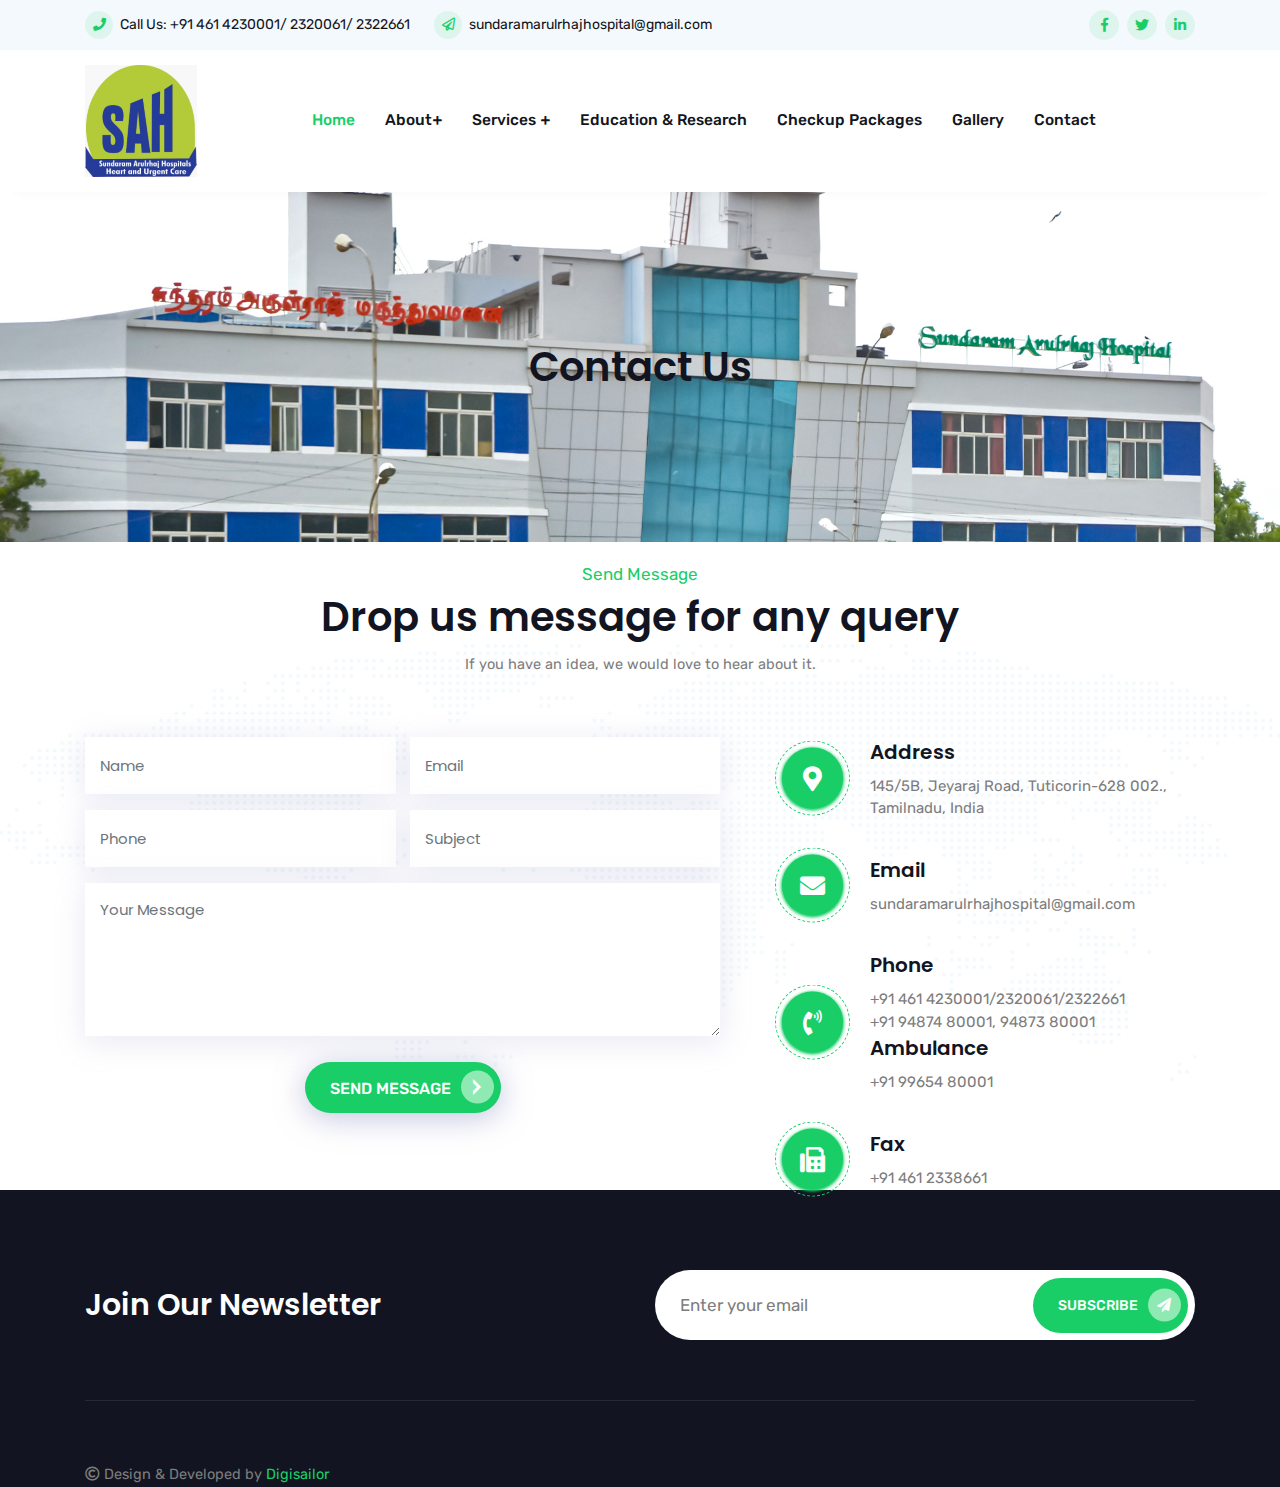
<file: public/contact.html>
<!doctype html>
<html lang="zxx">
    
<!-- Mirrored from sah-hospitals.com/contact.html by HTTrack Website Copier/3.x [XR&CO'2014], Thu, 09 May 2024 09:08:07 GMT -->
<!-- Added by HTTrack --><meta http-equiv="content-type" content="text/html;charset=utf-8" /><!-- /Added by HTTrack -->
<head>
        <!-- Required meta tags -->
        <meta charset="utf-8">
        <meta name="viewport" content="width=device-width, initial-scale=1, shrink-to-fit=no">

        <!-- Bootstrap Min CSS -->
        <link rel="stylesheet" href="assets/css/bootstrap.min.css">
        <!-- Animation Min CSS -->
        <link rel="stylesheet" href="assets/css/animate.min.css">
        <!-- Font Awesome Min CSS -->
        <link rel="stylesheet" href="assets/css/fontawesome.min.css">
        <!-- Owl Carousel Min CSS -->
        <link rel="stylesheet" href="assets/css/owl.carousel.min.css">
        <!-- Slick Min CSS -->
        <link rel="stylesheet" href="assets/css/slick.min.css">
        <!-- Nice Select CSS -->
        <link rel="stylesheet" href="assets/css/nice-select.css">
        <!-- Magnific Popup Min CSS -->
        <link rel="stylesheet" href="assets/css/magnific-popup.min.css">
        <!-- Odometer Min CSS -->
        <link rel="stylesheet" href="assets/css/odometer.min.css">
        <!-- FlatIcon CSS -->
        <link rel="stylesheet" href="assets/css/flaticon.css">
        <!-- Mean Menu CSS -->
        <link rel="stylesheet" href="assets/css/meanmenu.css">
        <!-- Style CSS -->
        <link rel="stylesheet" href="assets/css/style.css">
        <!-- Responsive CSS -->
        <link rel="stylesheet" href="assets/css/responsive.css">

        <title>SAH -|- Hospital</title>

        <link rel="icon" type="image/png" href="assets/img/favicon.png">
    </head>

    <body>

        <!-- Preloader -->
        <div class="preloader">
            <div class="loader">
                <div class="loader-outter"></div>
                <div class="loader-inner"></div>

                <div class="indicator"> 
                    <svg width="16px" height="12px">
                        <polyline id="back" points="1 6 4 6 6 11 10 1 12 6 15 6"></polyline>
                        <polyline id="front" points="1 6 4 6 6 11 10 1 12 6 15 6"></polyline>
                    </svg>
                </div>
            </div>
        </div>
        <!-- End Preloader -->

        <!-- Start Header Area -->
        <header class="header-area">
            <div class="top-header">
                <div class="container">
                    <div class="row align-items-center">
                        <div class="col-lg-8">
                            <ul class="header-contact-info">
                                
                                <li><i class="fas fa-phone"></i> Call Us: <a href="#">+91 461 4230001/ 2320061/ 2322661</a></li>
                                <li><i class="far fa-paper-plane"></i> <a href="#">sundaramarulrhajhospital@gmail.com</a></li>
                            </ul>
                        </div>

                        <div class="col-lg-4">
                            <div class="header-right-content">
                                <ul class="top-header-social">
                                    <li><a href="#"><i class="fab fa-facebook-f"></i></a></li>
                                    <li><a href="#"><i class="fab fa-twitter"></i></a></li>
                                    <li><a href="#"><i class="fab fa-linkedin-in"></i></a></li>
                                   
                                </ul>

                               
                            </div>
                        </div>
                    </div>
                </div>
            </div>

            <!-- Start Navbar Area -->
            <div class="navbar-area">
                <div class="fovia-responsive-nav">
                    <div class="container">
                        <div class="fovia-responsive-menu">
                            <div class="logo">
                                <a href="index.html">
                                    <img src="assets/img/logo%20.png" alt="logo">
                                </a>
                            </div>
                        </div>
                    </div>
                </div>
    
                <div class="fovia-nav">
                    <div class="container">
                        <nav class="navbar navbar-expand-md navbar-light">
                            <a class="navbar-brand" href="index.html">
                                <img src="assets/img/logo%20.png" alt="logo">
                            </a>
    
                            <div class="collapse navbar-collapse mean-menu" id="navbarSupportedContent" >
                                
                                <ul class="navbar-nav">
                                    <li class="nav-item"><a href="index.html" class="nav-link active">Home</a></li>
                                    
                                    <li class="nav-item"><a href="#" class="nav-link">About<i class="fas fa-plus"></i></a>
                                        <ul class="dropdown-menu">
                                            <li class="nav-item"><a href="abot.html" class="nav-link">About Us</a></li>

                                            <li class="nav-item"><a href="promoters.html" class="nav-link">Promoters</a></li>
                                            <li class="nav-item"><a href="team.html" class="nav-link">SAH Team</a></li>
                                            <li class="nav-item"><a href="download.html" class="nav-link">Downloads</a></li>

                                        </ul>
                                    </li>

                                   
                                    <li class="nav-item"><a href="#" class="nav-link">Services <i class="fas fa-plus"></i></a>
                                        <ul class="dropdown-menu">
                                            <li class="nav-item"><a href="medicalservices.html" class="nav-link">Medical Services</a></li>
                                            <li class="nav-item"><a href="communityservices.html" class="nav-link">Community Services</a></li>
                                            <li class="nav-item"><a href="patientservices.html" class="nav-link">Patient Facilities</a></li>
    
                                            <li class="nav-item"><a href="speciality.html" class="nav-link">Speciality</a></li>
                                        </ul>
                                    </li>
                                    <li class="nav-item"><a href="eeducation.html" class="nav-link">Education & Research</a></li>
                                    <li class="nav-item"><a href="checkup.html" class="nav-link">Checkup Packages</a></li>
                                    <li class="nav-item"><a href="gallery.html" class="nav-link">Gallery</a></li>
                                    <li class="nav-item"><a href="contact.html" class="nav-link">Contact</a></li>
                                    

                                </ul>
    
                            </div>
                        </nav>
                    </div>
                </div>
            </div>
            <!-- End Navbar Area -->
        </header>
        <!-- End Header Area -->

        <!-- Start Page Title Area -->
        <section class="page-title-area page-title-bg5">
            <div class="d-table">
                <div class="d-table-cell">
                    <div class="container">
                        <div class="page-title-content">
                            <h2>Contact Us</h2>
                            
                        </div>
                    </div>
                </div>
            </div>
        </section>
        <!-- End Page Title Area -->

        <!-- Start Contact Area -->
        <section class="contact-area ptb-100">
            <div class="container">
                <div class="section-title">
                    <span>Send Message</span>
                    <h2>Drop us message for any query</h2>
                    <p>If you have an idea, we would love to hear about it.</p>
                </div>

                <div class="row">
                    <div class="col-lg-7 col-md-12">
                        <div class="contact-form">
                            <form id="contactForm">
                                <div class="row">
                                    <div class="col-lg-6 col-md-6">
                                        <div class="form-group">
                                            <input type="text" name="name" id="name" class="form-control" required data-error="Please enter your name" placeholder="Name">
                                            <div class="help-block with-errors"></div>
                                        </div>
                                    </div>

                                    <div class="col-lg-6 col-md-6">
                                        <div class="form-group">
                                            <input type="email" name="email" id="email" class="form-control" required data-error="Please enter your email" placeholder="Email">
                                            <div class="help-block with-errors"></div>
                                        </div>
                                    </div>

                                    <div class="col-lg-6 col-md-6">
                                        <div class="form-group">
                                            <input type="text" name="phone_number" id="phone_number" required data-error="Please enter your number" class="form-control" placeholder="Phone">
                                            <div class="help-block with-errors"></div>
                                        </div>
                                    </div>

                                    <div class="col-lg-6 col-md-6">
                                        <div class="form-group">
                                            <input type="text" name="msg_subject" id="msg_subject" class="form-control" required data-error="Please enter your subject" placeholder="Subject">
                                            <div class="help-block with-errors"></div>
                                        </div>
                                    </div>

                                    <div class="col-lg-12 col-md-12">
                                        <div class="form-group">
                                            <textarea name="message" class="form-control" id="message" cols="30" rows="6" required data-error="Write your message" placeholder="Your Message"></textarea>
                                            <div class="help-block with-errors"></div>
                                        </div>
                                    </div>

                                    <div class="col-lg-12 col-md-12">
                                        <button type="submit" class="btn btn-primary">Send Message <i class="flaticon-right-chevron"></i></button>
                                        <div id="msgSubmit" class="h3 text-center hidden"></div>
                                        <div class="clearfix"></div>
                                    </div>
                                </div>
                            </form>
                        </div>
                    </div>

                    <div class="col-lg-5 col-md-12">
                        <div class="contact-info">
                            <ul>
                                <li>
                                    <div class="icon">
                                        <i class="fas fa-map-marker-alt"></i>
                                    </div>
                                    <span>Address</span>
                                    145/5B, Jeyaraj Road, Tuticorin-628 002., Tamilnadu, India
                                </li>

                                <li>
                                    <div class="icon">
                                        <i class="fas fa-envelope"></i>
                                    </div>
                                    <span>Email</span>
                                    <a href="#">sundaramarulrhajhospital@gmail.com</a>
                                    
                                </li>

                                <li>
                                    <div class="icon">
                                        <i class="fas fa-phone-volume"></i>
                                    </div>
                                    <span>Phone</span>
                                    <a href="#">+91 461 4230001/2320061/2322661</a>
                                    <a href="#"> +91 94874 80001, 94873 80001</a>
                                    <span>Ambulance</span>
                                    <a href="#"> +91 99654 80001</a>
                                </li>

                                <li>
                                    <div class="icon">
                                        <i class="fas fa-fax"></i>
                                    </div>
                                    <span>Fax</span>
                                    <a href="#">+91 461 2338661</a>
                                </li>
                            </ul>
                        </div>
                    </div>
                </div>
            </div>
            
            <div class="bg-map"><img src="assets/img/bg-map.png" alt="image"></div>
        </section>
        <!-- End Contact Area -->
        
        <!-- Start Footer Area -->
         <section class="footer-area">
            <div class="container">
                <div class="subscribe-area">
                    <div class="row align-items-center">
                        <div class="col-lg-6 col-md-12">
                            <div class="newsletter-content">
                                <h2>Join Our Newsletter</h2>
                                
                            </div>
                        </div>

                        <div class="col-lg-6 col-md-12">
                            <form class="newsletter-form" data-toggle="validator">
                                <input type="email" class="input-newsletter" placeholder="Enter your email" name="EMAIL" required autocomplete="off">

                                <button type="submit">Subscribe <i class="fas fa-paper-plane"></i></button>
                                <div id="validator-newsletter" class="form-result"></div>
                            </form>
                        </div>
                    </div>
                </div>

                
                    <p><i class="far fa-copyright"></i> Design & Developed by <a href="https://www.digisailor.com/" target="_blank" style="color: #19ce67">Digisailor</a></p>
                </div>
            </div>
        </section>
        <!-- End Footer Area -->

        <div class="go-top"><i class="fas fa-chevron-up"></i></div>
        
        <!-- jQuery Min JS -->
        <script src="assets/js/jquery.min.js"></script>
        <!-- Popper Min JS -->
        <script src="assets/js/popper.min.js"></script>
        <!-- Bootstrap Min JS -->
        <script src="assets/js/bootstrap.min.js"></script>
        <!-- Owl Carousel Min JS -->
        <script src="assets/js/owl.carousel.min.js"></script>
        <!-- Slick Min JS -->
        <script src="assets/js/slick.min.js"></script>
        <!-- Mean Menu JS -->
        <script src="assets/js/jquery.meanmenu.js"></script>
		<!-- Appear Min JS -->
		<script src="assets/js/jquery.appear.min.js"></script>
		<!-- Odometer Min JS -->
        <script src="assets/js/odometer.min.js"></script>
        <!-- Parallax Min JS -->
        <script src="assets/js/parallax.min.js"></script>
        <!-- Magnific Popup Min JS -->
        <script src="assets/js/jquery.magnific-popup.min.js"></script>
        <!-- Nice Select Min JS -->
        <script src="assets/js/jquery.nice-select.min.js"></script>
        <!-- WOW Min JS -->
        <script src="assets/js/wow.min.js"></script>
        <!-- AjaxChimp Min JS -->
        <script src="assets/js/jquery.ajaxchimp.min.js"></script>
        <!-- Form Validator Min JS -->
        <script src="assets/js/form-validator.min.js"></script>
        <!-- Contact Form Min JS -->
        <script src="assets/js/contact-form-script.js"></script>
        <!-- Main JS -->
        <script src="assets/js/main.js"></script>
    </body>

<!-- Mirrored from sah-hospitals.com/contact.html by HTTrack Website Copier/3.x [XR&CO'2014], Thu, 09 May 2024 09:08:08 GMT -->
</html>
</file>
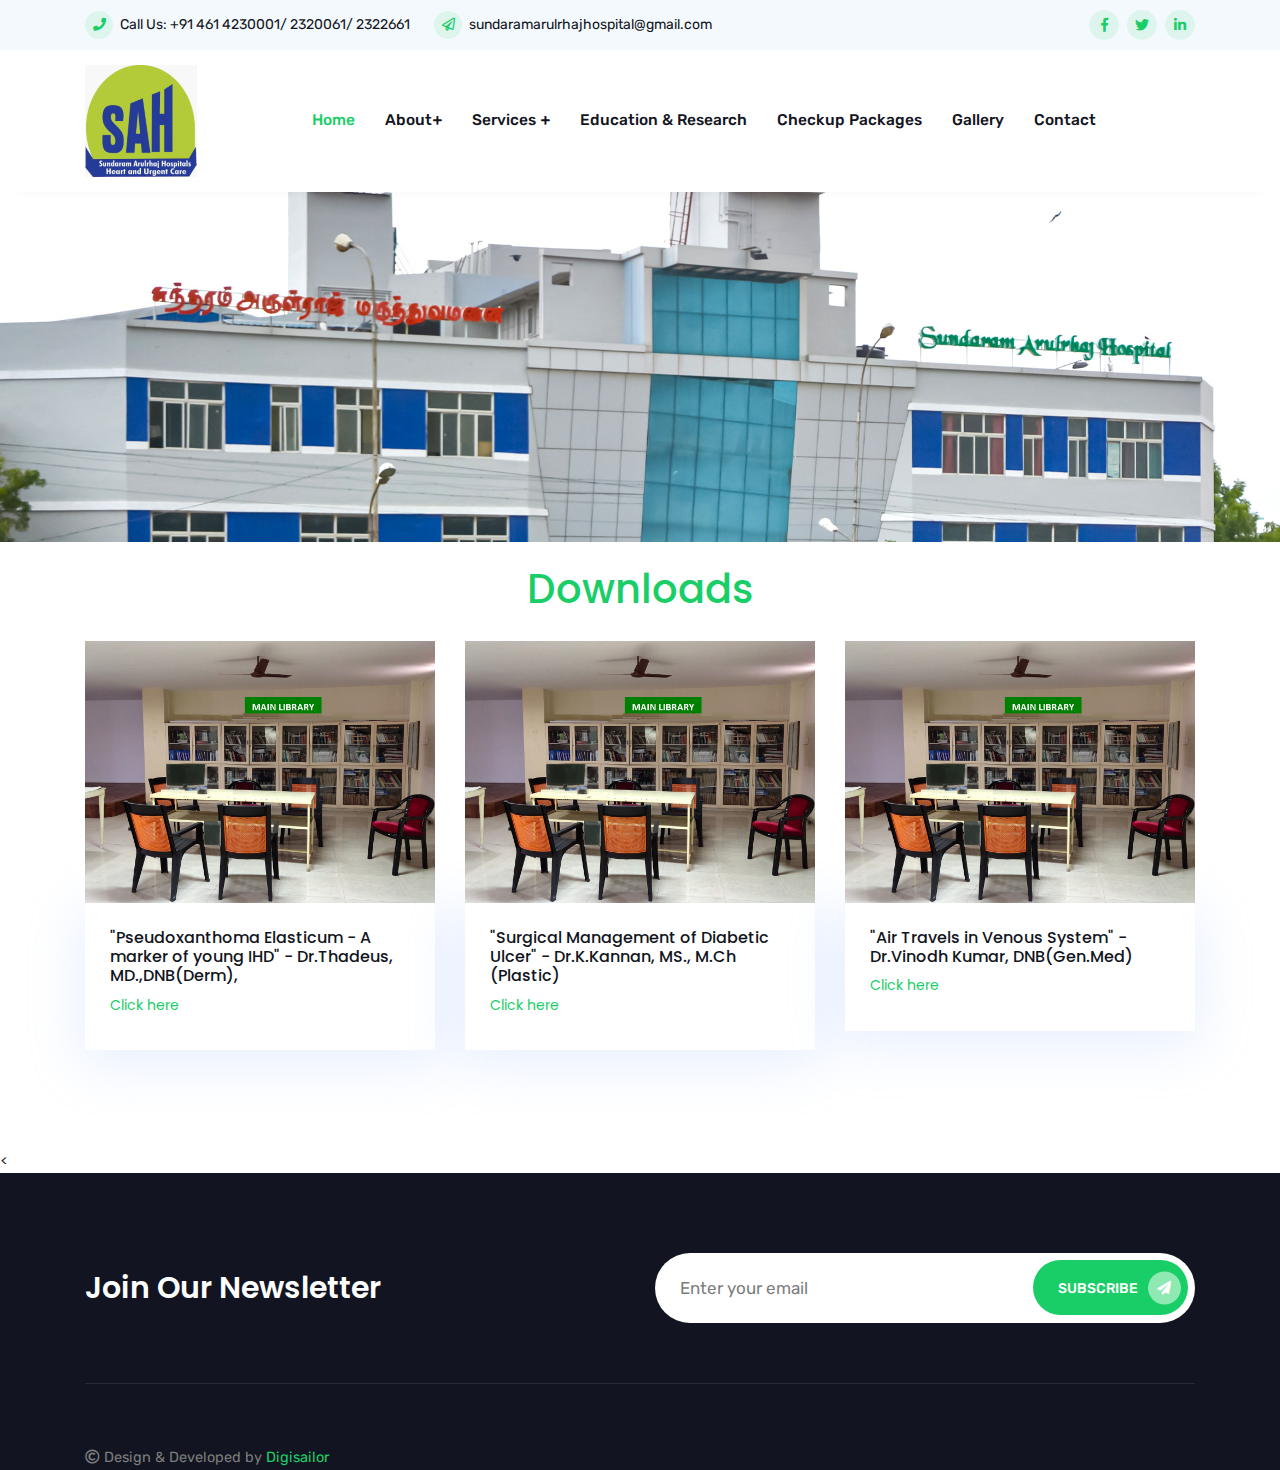
<file: public/download.html>
<!doctype html>
<html lang="zxx">
    
<!-- Mirrored from sah-hospitals.com/download.html by HTTrack Website Copier/3.x [XR&CO'2014], Thu, 09 May 2024 09:07:54 GMT -->
<!-- Added by HTTrack --><meta http-equiv="content-type" content="text/html;charset=utf-8" /><!-- /Added by HTTrack -->
<head>
        <!-- Required meta tags -->
        <meta charset="utf-8">
        <meta name="viewport" content="width=device-width, initial-scale=1, shrink-to-fit=no">

        <!-- Bootstrap Min CSS -->
        <link rel="stylesheet" href="assets/css/bootstrap.min.css">
        <!-- Animation Min CSS -->
        <link rel="stylesheet" href="assets/css/animate.min.css">
        <!-- Font Awesome Min CSS -->
        <link rel="stylesheet" href="assets/css/fontawesome.min.css">
        <!-- Owl Carousel Min CSS -->
        <link rel="stylesheet" href="assets/css/owl.carousel.min.css">
        <!-- Slick Min CSS -->
        <link rel="stylesheet" href="assets/css/slick.min.css">
        <!-- Nice Select CSS -->
        <link rel="stylesheet" href="assets/css/nice-select.css">
        <!-- Magnific Popup Min CSS -->
        <link rel="stylesheet" href="assets/css/magnific-popup.min.css">
        <!-- Odometer Min CSS -->
        <link rel="stylesheet" href="assets/css/odometer.min.css">
        <!-- FlatIcon CSS -->
        <link rel="stylesheet" href="assets/css/flaticon.css">
        <!-- Mean Menu CSS -->
        <link rel="stylesheet" href="assets/css/meanmenu.css">
        <!-- Style CSS -->
        <link rel="stylesheet" href="assets/css/style.css">
        <!-- Responsive CSS -->
        <link rel="stylesheet" href="assets/css/responsive.css">

        <title>SAH -|- Hospital</title>

        <link rel="icon" type="image/png" href="assets/img/favicon.png">
    </head>

    <body>

        <!-- Preloader -->
        <div class="preloader">
            <div class="loader">
                <div class="loader-outter"></div>
                <div class="loader-inner"></div>

                <div class="indicator"> 
                    <svg width="16px" height="12px">
                        <polyline id="back" points="1 6 4 6 6 11 10 1 12 6 15 6"></polyline>
                        <polyline id="front" points="1 6 4 6 6 11 10 1 12 6 15 6"></polyline>
                    </svg>
                </div>
            </div>
        </div>
        <!-- End Preloader -->

        <!-- Start Header Area -->
        <header class="header-area">
            <div class="top-header">
                <div class="container">
                    <div class="row align-items-center">
                        <div class="col-lg-8">
                            <ul class="header-contact-info">
                                
                                <li><i class="fas fa-phone"></i> Call Us: <a href="#">+91 461 4230001/ 2320061/ 2322661</a></li>
                                <li><i class="far fa-paper-plane"></i> <a href="#">sundaramarulrhajhospital@gmail.com</a></li>
                            </ul>
                        </div>

                        <div class="col-lg-4">
                            <div class="header-right-content">
                                <ul class="top-header-social">
                                    <li><a href="#"><i class="fab fa-facebook-f"></i></a></li>
                                    <li><a href="#"><i class="fab fa-twitter"></i></a></li>
                                    <li><a href="#"><i class="fab fa-linkedin-in"></i></a></li>
                                   
                                </ul>

                               
                            </div>
                        </div>
                    </div>
                </div>
            </div>

            <!-- Start Navbar Area -->
            <div class="navbar-area">
                <div class="fovia-responsive-nav">
                    <div class="container">
                        <div class="fovia-responsive-menu">
                            <div class="logo">
                                <a href="index.html">
                                    <img src="assets/img/logo%20.png" alt="logo">
                                </a>
                            </div>
                        </div>
                    </div>
                </div>
    
                <div class="fovia-nav">
                    <div class="container">
                        <nav class="navbar navbar-expand-md navbar-light">
                            <a class="navbar-brand" href="index.html">
                                <img src="assets/img/logo%20.png" alt="logo">
                            </a>
    
                            <div class="collapse navbar-collapse mean-menu" id="navbarSupportedContent" >
                                
                                <ul class="navbar-nav">
                                    <li class="nav-item"><a href="index.html" class="nav-link active">Home</a></li>
                                    
                                    <li class="nav-item"><a href="#" class="nav-link">About<i class="fas fa-plus"></i></a>
                                        <ul class="dropdown-menu">
                                            <li class="nav-item"><a href="abot.html" class="nav-link">About Us</a></li>

                                            <li class="nav-item"><a href="promoters.html" class="nav-link">Promoters</a></li>
                                            <li class="nav-item"><a href="team.html" class="nav-link">SAH Team</a></li>
                                            <li class="nav-item"><a href="download.html" class="nav-link">Downloads</a></li>

                                        </ul>
                                    </li>

                                   
                                    <li class="nav-item"><a href="#" class="nav-link">Services <i class="fas fa-plus"></i></a>
                                        <ul class="dropdown-menu">
                                            <li class="nav-item"><a href="medicalservices.html" class="nav-link">Medical Services</a></li>
                                            <li class="nav-item"><a href="communityservices.html" class="nav-link">Community Services</a></li>
                                            <li class="nav-item"><a href="patientservices.html" class="nav-link">Patient Facilities</a></li>
    
                                            <li class="nav-item"><a href="speciality.html" class="nav-link">Speciality</a></li>
                                        </ul>
                                    </li>
                                    <li class="nav-item"><a href="eeducation.html" class="nav-link">Education & Research</a></li>
                                    <li class="nav-item"><a href="checkup.html" class="nav-link">Checkup Packages</a></li>
                                    <li class="nav-item"><a href="gallery.html" class="nav-link">Gallery</a></li>
                                    <li class="nav-item"><a href="contact.html" class="nav-link">Contact</a></li>
                                    

                                </ul>
    
                            </div>
                        </nav>
                    </div>
                </div>
            </div>
            <!-- End Navbar Area -->
        </header>
        <!-- End Header Area -->

        <!-- Start Page Title Area -->
        <section class="page-title-area page-title-bg5">
            <div class="d-table">
                <div class="d-table-cell">
                    <div class="container">
                        <div class="page-title-content">
                           
                        </div>
                    </div>
                </div>
            </div>
        </section>
        <!-- End Page Title Area -->
        <br><h1 style="text-align: center; color: #19ce67; font-weight: 400px;">Downloads</h1>
        <!-- Start Blog Area -->
        <section class="blog-area ptb-100">
            <div class="container">
                <div class="row">
                    <div class="col-lg-4 col-md-6">
                        <div class="single-blog-post">
                            <div class="post-image">
                                <a href="#"><img src="sah/lib.jpg" alt="image"></a>
                            </div>

                            <div class="post-content">
                                <h6>"Pseudoxanthoma Elasticum - A marker of young IHD" - Dr.Thadeus, MD.,DNB(Derm),</h6>
                                <div class="post-meta">
                                    <ul>
                                        <li> <a href="#">Click here</a></li>
                                    </ul>
                                </div>
                            </div>
                        </div>
                    </div>

                    <div class="col-lg-4 col-md-6">
                        <div class="single-blog-post">
                            <div class="post-image">
                                <a href="#"><img src="sah/lib.jpg" alt="image"></a>
                            </div>

                            <div class="post-content">
                                <h6>"Surgical Management of Diabetic Ulcer" - Dr.K.Kannan, MS., M.Ch (Plastic)</h6>
                                <div class="post-meta">
                                    <ul>
                                        <li> <a href="#">Click here</a></li>
                                    </ul>
                                </div>
                            </div>
                        </div>
                    </div>
                    <div class="col-lg-4 col-md-6">
                        <div class="single-blog-post">
                            <div class="post-image">
                                <a href="#"><img src="sah/lib.jpg" alt="image"></a>
                            </div>

                            <div class="post-content">
                                <h6>"Air Travels in Venous System" - Dr.Vinodh Kumar, DNB(Gen.Med)</h6>
                                <div class="post-meta">
                                    <ul>
                                        <li> <a href="#">Click here</a></li>
                                    </ul>
                                </div>
                            </div>
                        </div>
                    </div>

                </div>
                <!-- <h6>Monthly CPC - 12.04.2017</h6>
                    <h6>Topic: "Pseudoxanthoma Elasticum - A marker of young IHD" - Dr.Thadeus, MD.,DNB(Derm)</h6>
                    <h6>"Surgical Management of Diabetic Ulcer" - Dr.K.Kannan, MS., M.Ch (Plastic)</h6> -->
            </div>
            
        </section>
        <!-- End Blog Area -->

        <<!-- Start Footer Area -->
        <section class="footer-area">
            <div class="container">
                <div class="subscribe-area">
                    <div class="row align-items-center">
                        <div class="col-lg-6 col-md-12">
                            <div class="newsletter-content">
                                <h2>Join Our Newsletter</h2>
                                
                            </div>
                        </div>

                        <div class="col-lg-6 col-md-12">
                            <form class="newsletter-form" data-toggle="validator">
                                <input type="email" class="input-newsletter" placeholder="Enter your email" name="EMAIL" required autocomplete="off">

                                <button type="submit">Subscribe <i class="fas fa-paper-plane"></i></button>
                                <div id="validator-newsletter" class="form-result"></div>
                            </form>
                        </div>
                    </div>
                </div>

                
                    <p><i class="far fa-copyright"></i> Design & Developed by <a href="https://www.digisailor.com/" target="_blank" style="color: #19ce67">Digisailor</a></p>
                </div>
            </div>
        </section>
        <!-- End Footer Area -->

        <div class="go-top"><i class="fas fa-chevron-up"></i></div>
        
        <!-- jQuery Min JS -->
        <script src="assets/js/jquery.min.js"></script>
        <!-- Popper Min JS -->
        <script src="assets/js/popper.min.js"></script>
        <!-- Bootstrap Min JS -->
        <script src="assets/js/bootstrap.min.js"></script>
        <!-- Owl Carousel Min JS -->
        <script src="assets/js/owl.carousel.min.js"></script>
        <!-- Slick Min JS -->
        <script src="assets/js/slick.min.js"></script>
        <!-- Mean Menu JS -->
        <script src="assets/js/jquery.meanmenu.js"></script>
		<!-- Appear Min JS -->
		<script src="assets/js/jquery.appear.min.js"></script>
		<!-- Odometer Min JS -->
        <script src="assets/js/odometer.min.js"></script>
        <!-- Parallax Min JS -->
        <script src="assets/js/parallax.min.js"></script>
        <!-- Magnific Popup Min JS -->
        <script src="assets/js/jquery.magnific-popup.min.js"></script>
        <!-- Nice Select Min JS -->
        <script src="assets/js/jquery.nice-select.min.js"></script>
        <!-- WOW Min JS -->
        <script src="assets/js/wow.min.js"></script>
        <!-- AjaxChimp Min JS -->
        <script src="assets/js/jquery.ajaxchimp.min.js"></script>
        <!-- Form Validator Min JS -->
        <script src="assets/js/form-validator.min.js"></script>
        <!-- Contact Form Min JS -->
        <script src="assets/js/contact-form-script.js"></script>
        <!-- Main JS -->
        <script src="assets/js/main.js"></script>
    </body>

<!-- Mirrored from sah-hospitals.com/download.html by HTTrack Website Copier/3.x [XR&CO'2014], Thu, 09 May 2024 09:07:54 GMT -->
</html>
</file>
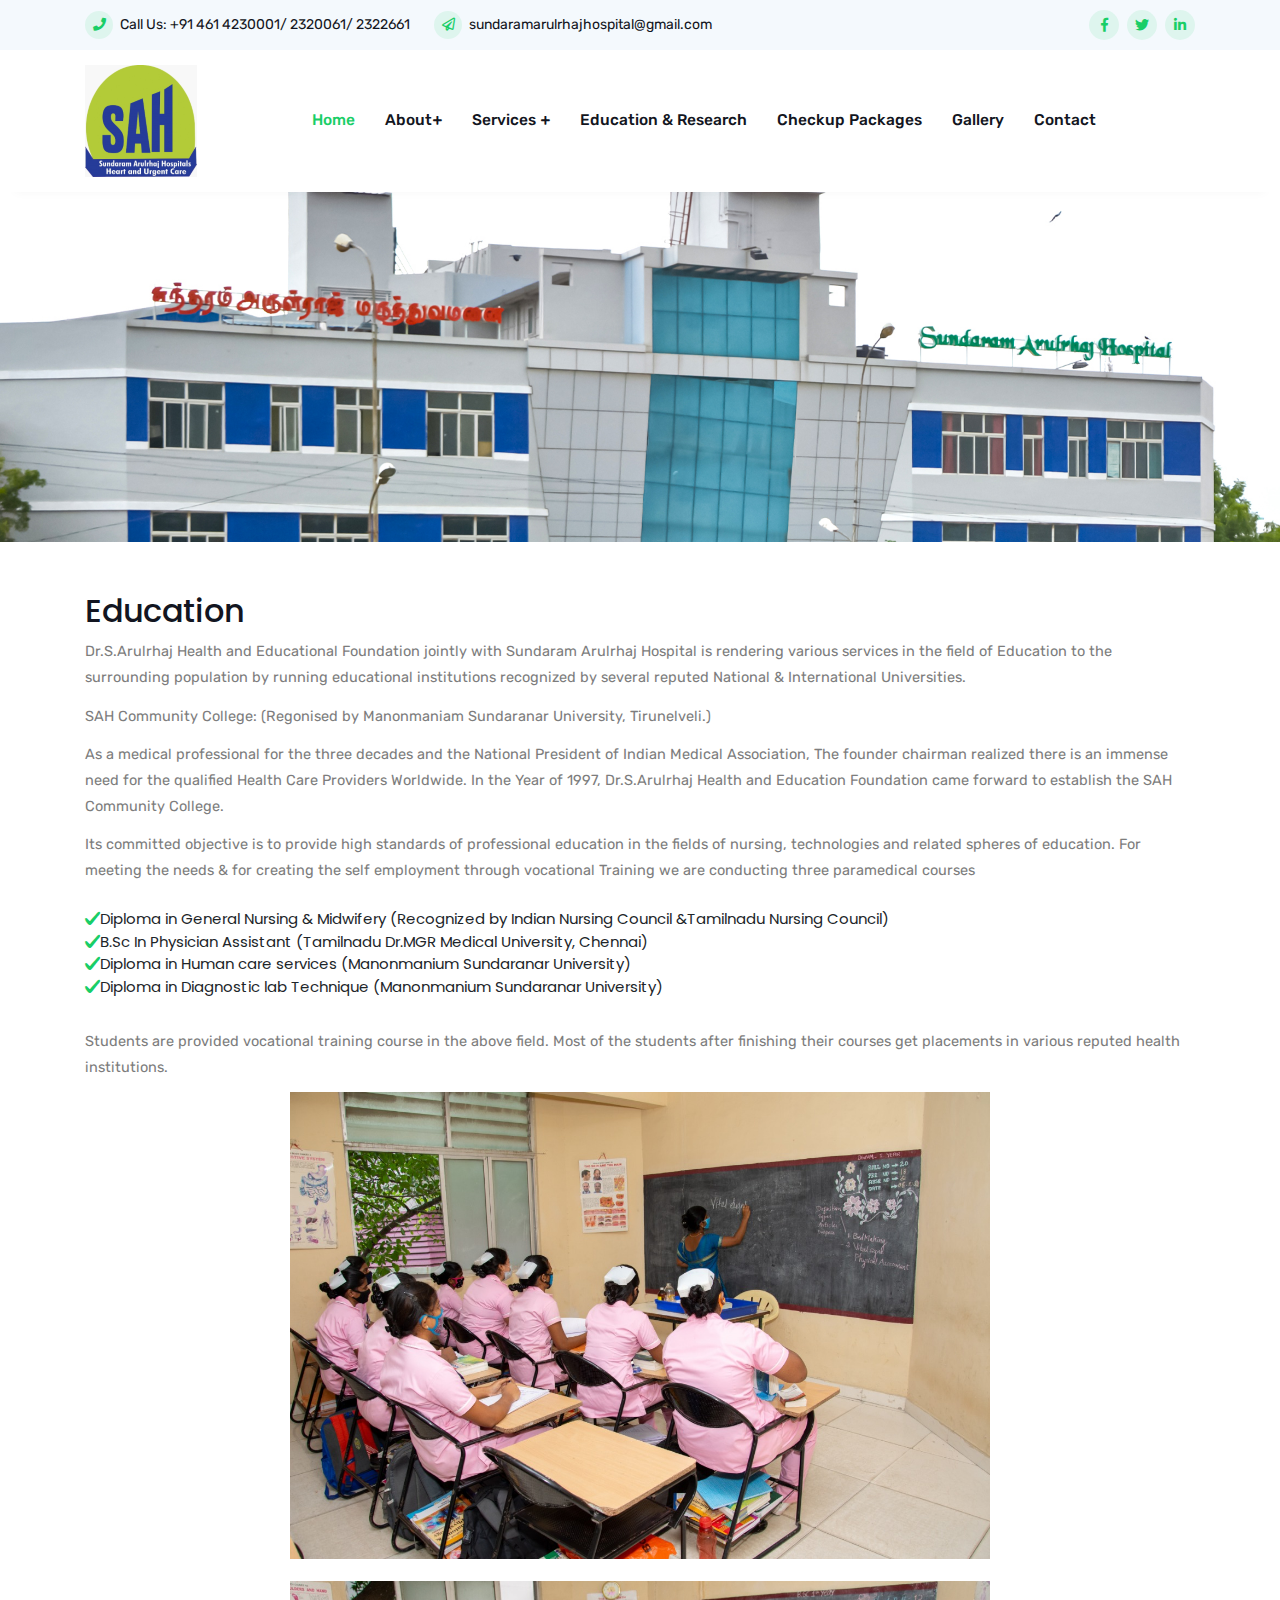
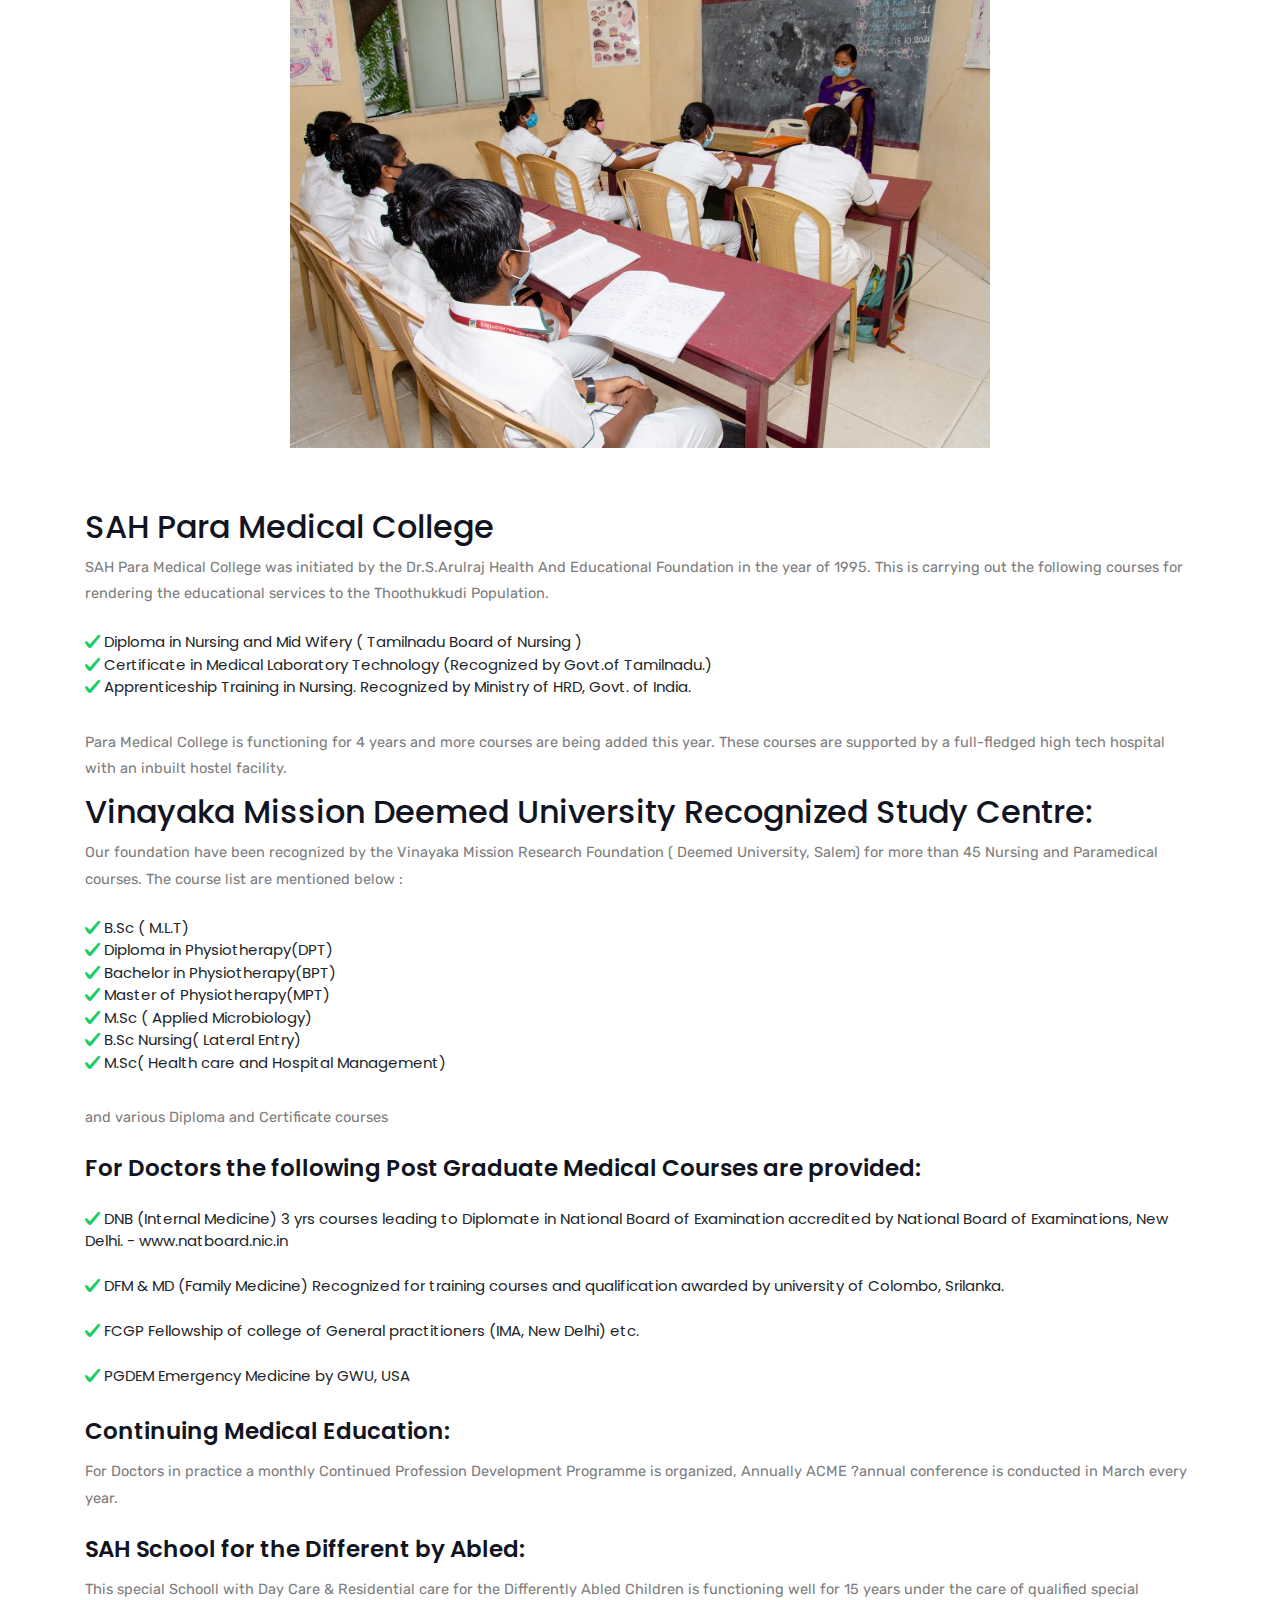
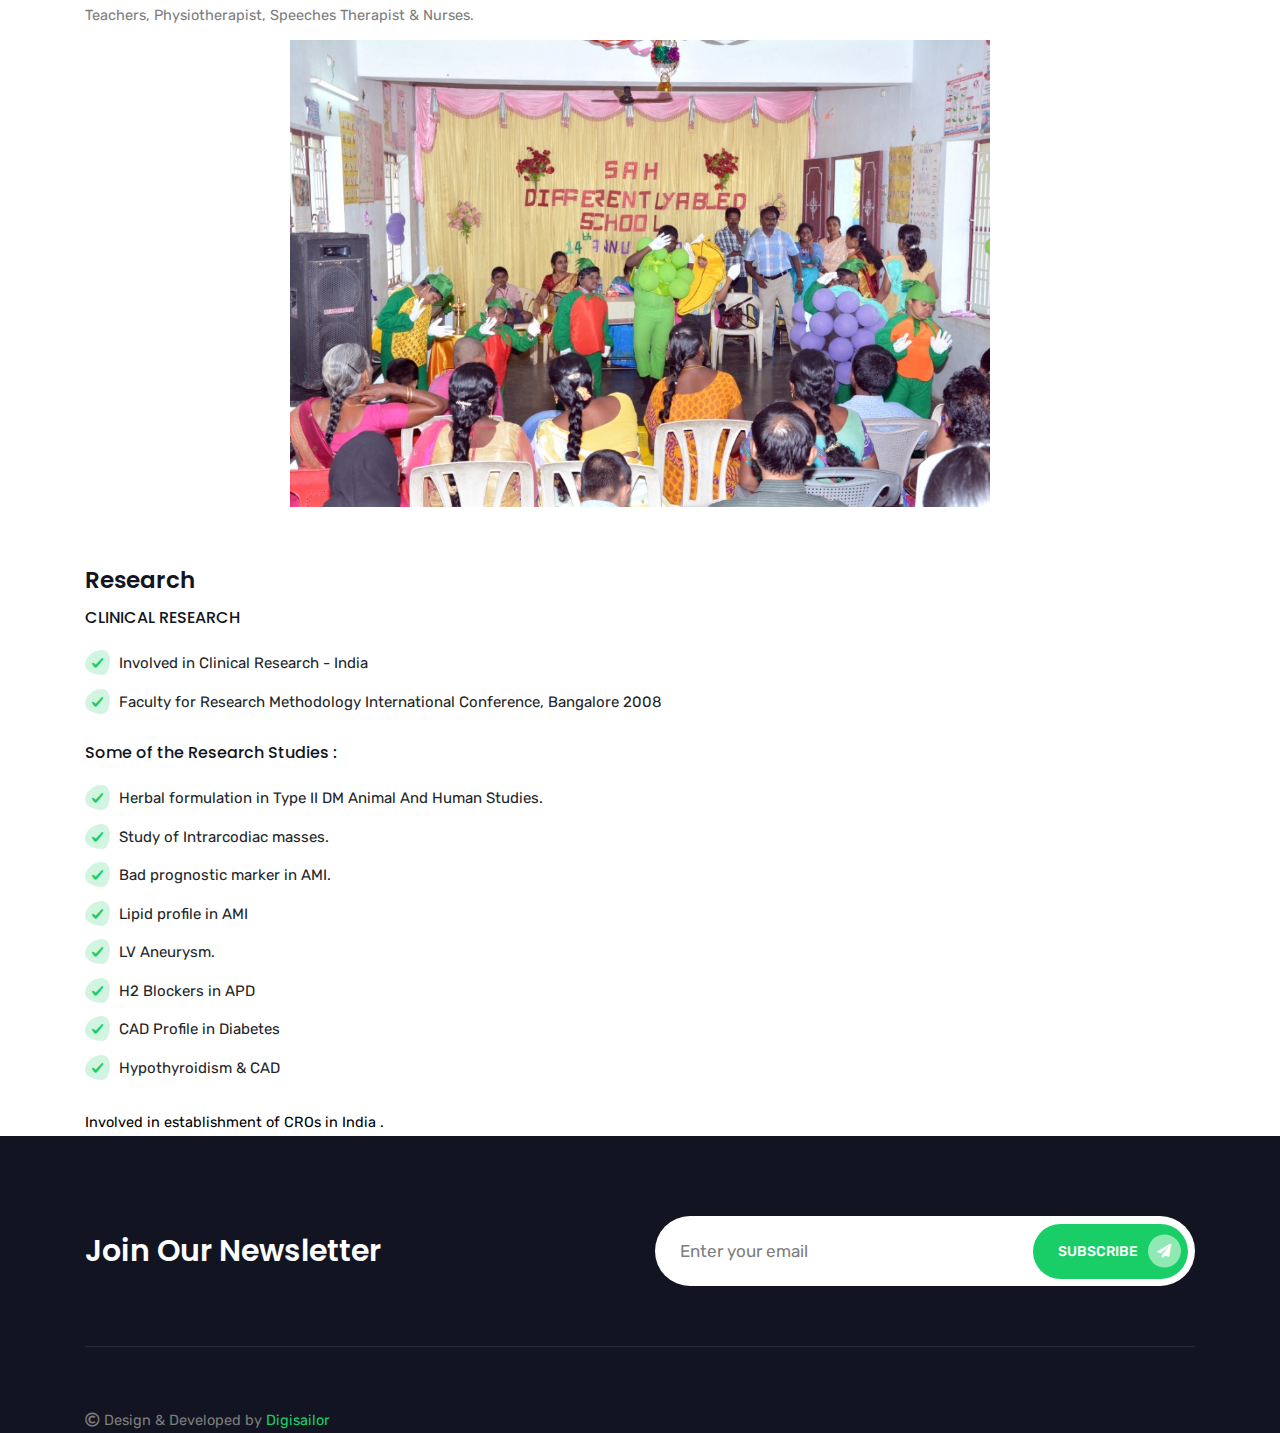
<file: public/eeducation.html>
<!doctype html>
<html lang="zxx">
    
<!-- Mirrored from sah-hospitals.com/eeducation.html by HTTrack Website Copier/3.x [XR&CO'2014], Thu, 09 May 2024 09:08:04 GMT -->
<!-- Added by HTTrack --><meta http-equiv="content-type" content="text/html;charset=utf-8" /><!-- /Added by HTTrack -->
<head>
        <!-- Required meta tags -->
        <meta charset="utf-8">
        <meta name="viewport" content="width=device-width, initial-scale=1, shrink-to-fit=no">

        <!-- Bootstrap Min CSS -->
        <link rel="stylesheet" href="assets/css/bootstrap.min.css">
        <!-- Animation Min CSS -->
        <link rel="stylesheet" href="assets/css/animate.min.css">
        <!-- Font Awesome Min CSS -->
        <link rel="stylesheet" href="assets/css/fontawesome.min.css">
        <!-- Owl Carousel Min CSS -->
        <link rel="stylesheet" href="assets/css/owl.carousel.min.css">
        <!-- Slick Min CSS -->
        <link rel="stylesheet" href="assets/css/slick.min.css">
        <!-- Nice Select CSS -->
        <link rel="stylesheet" href="assets/css/nice-select.css">
        <!-- Magnific Popup Min CSS -->
        <link rel="stylesheet" href="assets/css/magnific-popup.min.css">
        <!-- Odometer Min CSS -->
        <link rel="stylesheet" href="assets/css/odometer.min.css">
        <!-- FlatIcon CSS -->
        <link rel="stylesheet" href="assets/css/flaticon.css">
        <!-- Mean Menu CSS -->
        <link rel="stylesheet" href="assets/css/meanmenu.css">
        <!-- Style CSS -->
        <link rel="stylesheet" href="assets/css/style.css">
        <!-- Responsive CSS -->
        <link rel="stylesheet" href="assets/css/responsive.css">

        <title>SAH -|- Hospital</title>

        <link rel="icon" type="image/png" href="assets/img/favicon.png">
    </head>

    <body>

        <!-- Preloader -->
        <div class="preloader">
            <div class="loader">
                <div class="loader-outter"></div>
                <div class="loader-inner"></div>

                <div class="indicator"> 
                    <svg width="16px" height="12px">
                        <polyline id="back" points="1 6 4 6 6 11 10 1 12 6 15 6"></polyline>
                        <polyline id="front" points="1 6 4 6 6 11 10 1 12 6 15 6"></polyline>
                    </svg>
                </div>
            </div>
        </div>
        <!-- End Preloader -->

        <!-- Start Header Area -->
        <header class="header-area">
            <div class="top-header">
                <div class="container">
                    <div class="row align-items-center">
                        <div class="col-lg-8">
                            <ul class="header-contact-info">
                                
                                <li><i class="fas fa-phone"></i> Call Us: <a href="#">+91 461 4230001/ 2320061/ 2322661</a></li>
                                <li><i class="far fa-paper-plane"></i> <a href="#">sundaramarulrhajhospital@gmail.com</a></li>
                            </ul>
                        </div>

                        <div class="col-lg-4">
                            <div class="header-right-content">
                                <ul class="top-header-social">
                                    <li><a href="#"><i class="fab fa-facebook-f"></i></a></li>
                                    <li><a href="#"><i class="fab fa-twitter"></i></a></li>
                                    <li><a href="#"><i class="fab fa-linkedin-in"></i></a></li>
                                   
                                </ul>

                               
                            </div>
                        </div>
                    </div>
                </div>
            </div>

            <!-- Start Navbar Area -->
            <div class="navbar-area">
                <div class="fovia-responsive-nav">
                    <div class="container">
                        <div class="fovia-responsive-menu">
                            <div class="logo">
                                <a href="index.html">
                                    <img src="assets/img/logo%20.png" alt="logo">
                                </a>
                            </div>
                        </div>
                    </div>
                </div>
    
                <div class="fovia-nav">
                    <div class="container">
                        <nav class="navbar navbar-expand-md navbar-light">
                            <a class="navbar-brand" href="index.html">
                                <img src="assets/img/logo%20.png" alt="logo">
                            </a>
    
                            <div class="collapse navbar-collapse mean-menu" id="navbarSupportedContent" >
                                
                                <ul class="navbar-nav">
                                    <li class="nav-item"><a href="index.html" class="nav-link active">Home</a></li>
                                    
                                    <li class="nav-item"><a href="#" class="nav-link">About<i class="fas fa-plus"></i></a>
                                        <ul class="dropdown-menu">
                                            <li class="nav-item"><a href="abot.html" class="nav-link">About Us</a></li>

                                            <li class="nav-item"><a href="promoters.html" class="nav-link">Promoters</a></li>
                                            <li class="nav-item"><a href="team.html" class="nav-link">SAH Team</a></li>
                                            <li class="nav-item"><a href="download.html" class="nav-link">Downloads</a></li>

                                        </ul>
                                    </li>

                                   
                                    <li class="nav-item"><a href="#" class="nav-link">Services <i class="fas fa-plus"></i></a>
                                        <ul class="dropdown-menu">
                                            <li class="nav-item"><a href="medicalservices.html" class="nav-link">Medical Services</a></li>
                                            <li class="nav-item"><a href="communityservices.html" class="nav-link">Community Services</a></li>
                                            <li class="nav-item"><a href="patientservices.html" class="nav-link">Patient Facilities</a></li>
    
                                            <li class="nav-item"><a href="speciality.html" class="nav-link">Speciality</a></li>
                                        </ul>
                                    </li>
                                    <li class="nav-item"><a href="eeducation.html" class="nav-link">Education & Research</a></li>
                                    <li class="nav-item"><a href="checkup.html" class="nav-link">Checkup Packages</a></li>
                                    <li class="nav-item"><a href="gallery.html" class="nav-link">Gallery</a></li>
                                    <li class="nav-item"><a href="contact.html" class="nav-link">Contact</a></li>
                                    

                                </ul>
    
                            </div>
                        </nav>
                    </div>
                </div>
            </div>
            <!-- End Navbar Area -->
        </header>
        <!-- End Header Area -->

        <!-- Start Page Title Area -->
        <section class="page-title-area page-title-bg2">
            <div class="d-table">
                <div class="d-table-cell">
                    <div class="container">
                        <div class="page-title-content">
                            
                        </div>
                    </div>
                </div>
            </div>
        </section>
        <!-- End Page Title Area -->

        <!-- Start Blog Details Area -->
        <section class="blog-details-area ptb-100">
            <div class="container">
                <div class="row">
                    <div class="container">
                        <div class="blog-details-desc">
                            <div class="article-content">
                                
                            
                            <h2>Education</h2>
                            <p>Dr.S.Arulrhaj Health and Educational Foundation jointly with Sundaram Arulrhaj Hospital is rendering various services in the field of Education to the surrounding population by running educational institutions recognized by several reputed National & International Universities.</p>

                            <p>SAH Community College: (Regonised by Manonmaniam Sundaranar University, Tirunelveli.)</p>

                            <p>As a medical professional for the three decades and the National President of Indian Medical Association, The founder chairman realized there is an immense need for the qualified Health Care Providers Worldwide. In the Year of 1997, Dr.S.Arulrhaj Health and Education Foundation came forward to establish the SAH Community College.</p>

                            <p>Its committed objective is to provide high standards of professional education in the fields of nursing, technologies and related spheres of education. For meeting the needs & for creating the self employment through vocational Training we are conducting three paramedical courses</p>

                            <ul class="features-list"> 
                                <i class="flaticon-check-mark" style="color: #19ce67"></i>Diploma in General Nursing & Midwifery (Recognized by Indian Nursing Council &Tamilnadu Nursing Council)<br>
                                <i class="flaticon-check-mark" style="color: #19ce67"></i>B.Sc In Physician Assistant (Tamilnadu Dr.MGR Medical University, Chennai)<br>
                                <i class="flaticon-check-mark" style="color: #19ce67"></i>Diploma in Human care services (Manonmanium Sundaranar University)<br>
                                <i class="flaticon-check-mark" style="color: #19ce67"></i>Diploma in Diagnostic lab Technique (Manonmanium Sundaranar University)
                            </ul>
                            <p>Students are provided vocational training course in the above field. Most of the students after finishing their courses get placements in various reputed health institutions.</p>

                            <div class="section-title row">
                                <div class="column">
                                <img src="sah/edu1.jpg" alt="image" style="align-items: left">
                            </div> <br>
                            <div class="column">
                                <img src="sah/edu2.jpg" alt="image" style="align-items: right">
                            </div> 
                            </div>
                            

                            <h2>SAH Para Medical College</h2>
                            <p>SAH Para Medical College was initiated by the Dr.S.Arulraj Health And Educational Foundation in the year of 1995. This is carrying out the following courses for rendering the educational services to the Thoothukkudi Population.</p>
                            <ul class="features-list"> 
                                <i class="flaticon-check-mark" style="color: #19ce67"></i> Diploma in Nursing and Mid Wifery ( Tamilnadu Board of Nursing )<br>
                                <i class="flaticon-check-mark" style="color: #19ce67"> </i> Certificate in Medical Laboratory Technology (Recognized by Govt.of Tamilnadu.)<br>
                                <i class="flaticon-check-mark" style="color: #19ce67"></i> Apprenticeship Training in Nursing. Recognized by Ministry of HRD, Govt. of India.<br>
                            </ul>
                            <p>Para Medical College is functioning for 4 years and more courses are being added this year. These courses are supported by a full-fledged high tech hospital with an inbuilt hostel facility.</p>

                            <h2>Vinayaka Mission Deemed University Recognized Study Centre:</h2>
                            <p>Our foundation have been recognized by the Vinayaka Mission Research Foundation ( Deemed University, Salem) for more than 45 Nursing and Paramedical courses. The course list are mentioned below :</p>
                            <ul class="features-list"> 
                                <i class="flaticon-check-mark" style="color: #19ce67"></i> B.Sc ( M.L.T)<br>
                                <i class="flaticon-check-mark" style="color: #19ce67"> </i> Diploma in Physiotherapy(DPT)<br>
                                <i class="flaticon-check-mark" style="color: #19ce67"></i> Bachelor in Physiotherapy(BPT)<br>
                                <i class="flaticon-check-mark" style="color: #19ce67"></i> Master of Physiotherapy(MPT)<br>
                                <i class="flaticon-check-mark" style="color: #19ce67"> </i> M.Sc ( Applied Microbiology)<br>
                                <i class="flaticon-check-mark" style="color: #19ce67"></i> B.Sc Nursing( Lateral Entry)<br>
                                <i class="flaticon-check-mark" style="color: #19ce67"></i> M.Sc( Health care and Hospital Management)<br>
                            </ul>
                            <p>and various Diploma and Certificate courses</p>

                            <h3>For Doctors the following Post Graduate Medical Courses are provided:</h3>
                            <ul class="features-list"> 
                                <i class="flaticon-check-mark" style="color: #19ce67"></i> DNB (Internal Medicine) 3 yrs courses leading to Diplomate in National Board of Examination accredited by National Board of Examinations, New Delhi. - www.natboard.nic.in<br><br>
                                <i class="flaticon-check-mark" style="color: #19ce67"> </i> DFM & MD (Family Medicine) Recognized for training courses and qualification awarded by university of Colombo, Srilanka.<br><br>
                                <i class="flaticon-check-mark" style="color: #19ce67"></i> FCGP Fellowship of college of General practitioners (IMA, New Delhi) etc.<br><br>
                                <i class="flaticon-check-mark" style="color: #19ce67"></i> PGDEM Emergency Medicine by GWU, USA<br>
                            </ul>

                            <h3>Continuing Medical Education:</h3>
                            <p>For Doctors in practice a monthly Continued Profession Development Programme is organized, Annually ACME ?annual conference is conducted in March every year.</p>

                            <h3>SAH School for the Different by Abled:</h3>
                            <p>This special Schooll with Day Care & Residential care for the Differently Abled Children is functioning well for 15 years under the care of qualified special Teachers, Physiotherapist, Speeches Therapist & Nurses.</p>
                            <div class="section-title">
                                <img src="sah/Eeg.jpg" alt="image" style="align-items: center">
                            </div>
                            </div>


                            <div class="article-content">
                                

                                <h3>Research</h3>

                                <h6>CLINICAL RESEARCH</h6>

                                <ul class="features-list">
                               
                                    <li><i class="flaticon-check-mark"></i> Involved in Clinical Research - India</li>
                                    <li><i class="flaticon-check-mark"></i> Faculty for Research Methodology International Conference, Bangalore 2008</li>
                                </ul>

                               <h6>Some of the Research Studies :</h6>

                                <ul class="features-list">
                               
                                    <li><i class="flaticon-check-mark"></i> Herbal formulation in Type II DM Animal And Human Studies.</li>
                                    <li><i class="flaticon-check-mark"></i> Study of Intrarcodiac masses.</li>
                                    <li><i class="flaticon-check-mark"></i> Bad prognostic marker in AMI.</li>
                                    <li><i class="flaticon-check-mark"></i> Lipid profile in AMI</li>
                                    <li><i class="flaticon-check-mark"></i> LV Aneurysm.</li>
                                    <li><i class="flaticon-check-mark"></i> H2 Blockers in APD</li>
                                    <li><i class="flaticon-check-mark"></i> CAD Profile in Diabetes</li>
                                    <li><i class="flaticon-check-mark"></i> Hypothyroidism & CAD</li>
                                </ul>
                                <p style="color: black;">Involved in establishment of CROs in India .</p>
                            </div>
                        </div>
                    </div>
                </div>
            </div>
        </section>
        <!-- End Blog Details Area -->

       <!-- Start Footer Area -->
        <section class="footer-area">
            <div class="container">
                <div class="subscribe-area">
                    <div class="row align-items-center">
                        <div class="col-lg-6 col-md-12">
                            <div class="newsletter-content">
                                <h2>Join Our Newsletter</h2>
                                
                            </div>
                        </div>

                        <div class="col-lg-6 col-md-12">
                            <form class="newsletter-form" data-toggle="validator">
                                <input type="email" class="input-newsletter" placeholder="Enter your email" name="EMAIL" required autocomplete="off">

                                <button type="submit">Subscribe <i class="fas fa-paper-plane"></i></button>
                                <div id="validator-newsletter" class="form-result"></div>
                            </form>
                        </div>
                    </div>
                </div>

                
                    <p><i class="far fa-copyright"></i> Design & Developed by <a href="https://www.digisailor.com/" target="_blank" style="color: #19ce67">Digisailor</a></p>
                </div>
            </div>
        </section>
        <!-- End Footer Area -->

        <div class="go-top"><i class="fas fa-chevron-up"></i></div>
        
        <!-- jQuery Min JS -->
        <script src="assets/js/jquery.min.js"></script>
        <!-- Popper Min JS -->
        <script src="assets/js/popper.min.js"></script>
        <!-- Bootstrap Min JS -->
        <script src="assets/js/bootstrap.min.js"></script>
        <!-- Owl Carousel Min JS -->
        <script src="assets/js/owl.carousel.min.js"></script>
        <!-- Slick Min JS -->
        <script src="assets/js/slick.min.js"></script>
        <!-- Mean Menu JS -->
        <script src="assets/js/jquery.meanmenu.js"></script>
		<!-- Appear Min JS -->
		<script src="assets/js/jquery.appear.min.js"></script>
		<!-- Odometer Min JS -->
        <script src="assets/js/odometer.min.js"></script>
        <!-- Parallax Min JS -->
        <script src="assets/js/parallax.min.js"></script>
        <!-- Magnific Popup Min JS -->
        <script src="assets/js/jquery.magnific-popup.min.js"></script>
        <!-- Nice Select Min JS -->
        <script src="assets/js/jquery.nice-select.min.js"></script>
        <!-- WOW Min JS -->
        <script src="assets/js/wow.min.js"></script>
        <!-- AjaxChimp Min JS -->
        <script src="assets/js/jquery.ajaxchimp.min.js"></script>
        <!-- Form Validator Min JS -->
        <script src="assets/js/form-validator.min.js"></script>
        <!-- Contact Form Min JS -->
        <script src="assets/js/contact-form-script.js"></script>
        <!-- Main JS -->
        <script src="assets/js/main.js"></script>
    </body>

<!-- Mirrored from sah-hospitals.com/eeducation.html by HTTrack Website Copier/3.x [XR&CO'2014], Thu, 09 May 2024 09:08:06 GMT -->
</html>
</file>
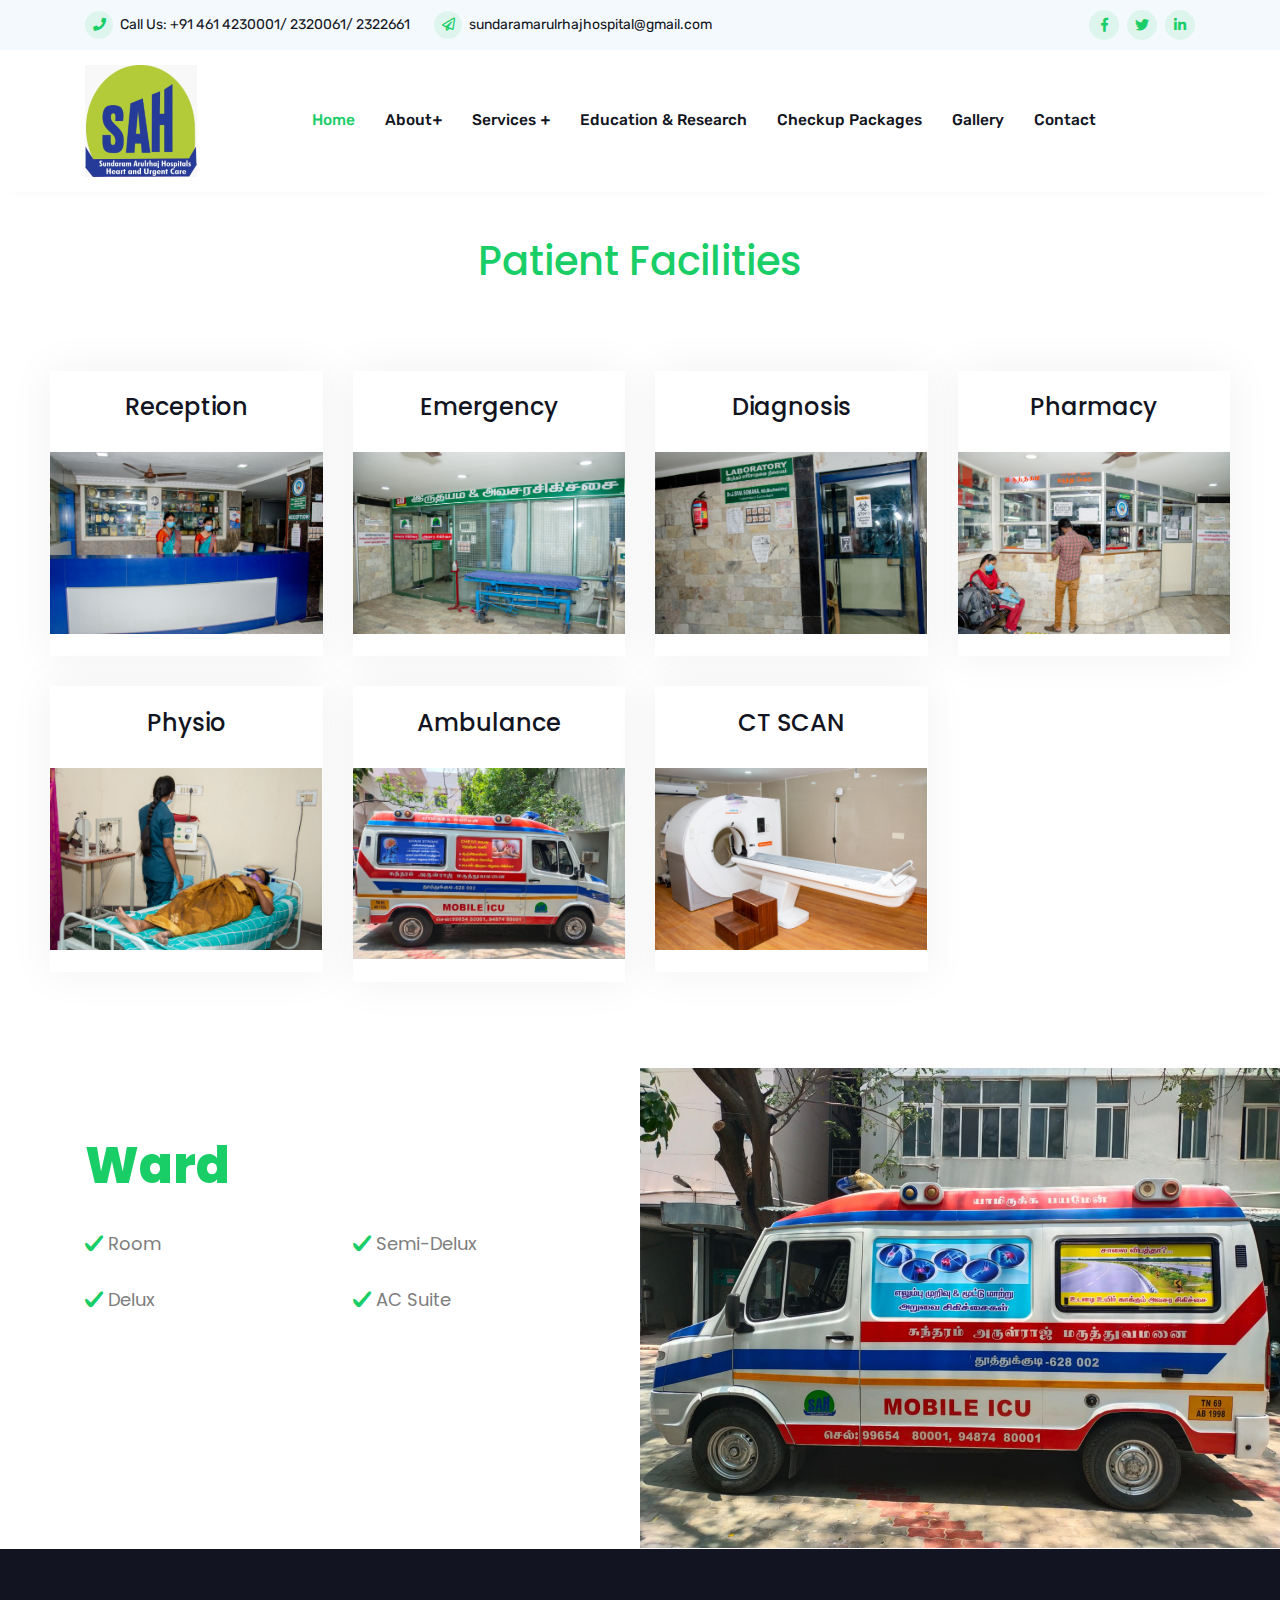
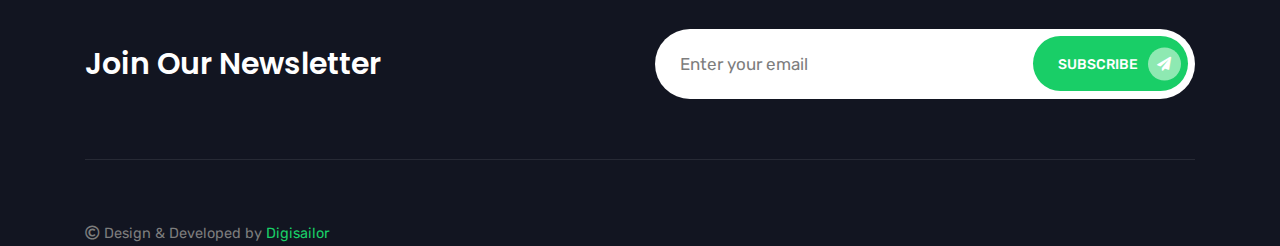
<file: public/patientservices.html>
<!doctype html>
<html lang="zxx">
    
<!-- Mirrored from sah-hospitals.com/patientservices.html by HTTrack Website Copier/3.x [XR&CO'2014], Thu, 09 May 2024 09:07:59 GMT -->
<!-- Added by HTTrack --><meta http-equiv="content-type" content="text/html;charset=utf-8" /><!-- /Added by HTTrack -->
<head>
        <!-- Required meta tags -->
        <meta charset="utf-8">
        <meta name="viewport" content="width=device-width, initial-scale=1, shrink-to-fit=no">

        <!-- Bootstrap Min CSS -->
        <link rel="stylesheet" href="assets/css/bootstrap.min.css">
        <!-- Animation Min CSS -->
        <link rel="stylesheet" href="assets/css/animate.min.css">
        <!-- Font Awesome Min CSS -->
        <link rel="stylesheet" href="assets/css/fontawesome.min.css">
        <!-- Owl Carousel Min CSS -->
        <link rel="stylesheet" href="assets/css/owl.carousel.min.css">
        <!-- Slick Min CSS -->
        <link rel="stylesheet" href="assets/css/slick.min.css">
        <!-- Nice Select CSS -->
        <link rel="stylesheet" href="assets/css/nice-select.css">
        <!-- Magnific Popup Min CSS -->
        <link rel="stylesheet" href="assets/css/magnific-popup.min.css">
        <!-- Odometer Min CSS -->
        <link rel="stylesheet" href="assets/css/odometer.min.css">
        <!-- FlatIcon CSS -->
        <link rel="stylesheet" href="assets/css/flaticon.css">
        <!-- Mean Menu CSS -->
        <link rel="stylesheet" href="assets/css/meanmenu.css">
        <!-- Style CSS -->
        <link rel="stylesheet" href="assets/css/style.css">
        <!-- Responsive CSS -->
        <link rel="stylesheet" href="assets/css/responsive.css">

        <title>SAH -|- Hospital</title>

        <link rel="icon" type="image/png" href="assets/img/favicon.png">
    </head>

    <body>

        <!-- Preloader -->
        <div class="preloader">
            <div class="loader">
                <div class="loader-outter"></div>
                <div class="loader-inner"></div>

                <div class="indicator"> 
                    <svg width="16px" height="12px">
                        <polyline id="back" points="1 6 4 6 6 11 10 1 12 6 15 6"></polyline>
                        <polyline id="front" points="1 6 4 6 6 11 10 1 12 6 15 6"></polyline>
                    </svg>
                </div>
            </div>
        </div>
        <!-- End Preloader -->

        <!-- Start Header Area -->
        <header class="header-area">
            <div class="top-header">
                <div class="container">
                    <div class="row align-items-center">
                        <div class="col-lg-8">
                            <ul class="header-contact-info">
                                
                                <li><i class="fas fa-phone"></i> Call Us: <a href="#">+91 461 4230001/ 2320061/ 2322661</a></li>
                                <li><i class="far fa-paper-plane"></i> <a href="#">sundaramarulrhajhospital@gmail.com</a></li>
                            </ul>
                        </div>

                        <div class="col-lg-4">
                            <div class="header-right-content">
                                <ul class="top-header-social">
                                    <li><a href="#"><i class="fab fa-facebook-f"></i></a></li>
                                    <li><a href="#"><i class="fab fa-twitter"></i></a></li>
                                    <li><a href="#"><i class="fab fa-linkedin-in"></i></a></li>
                                   
                                </ul>

                               
                            </div>
                        </div>
                    </div>
                </div>
            </div>

            <!-- Start Navbar Area -->
            <div class="navbar-area">
                <div class="fovia-responsive-nav">
                    <div class="container">
                        <div class="fovia-responsive-menu">
                            <div class="logo">
                                <a href="index.html">
                                    <img src="assets/img/logo%20.png" alt="logo">
                                </a>
                            </div>
                        </div>
                    </div>
                </div>
    
                <div class="fovia-nav">
                    <div class="container">
                        <nav class="navbar navbar-expand-md navbar-light">
                            <a class="navbar-brand" href="index.html">
                                <img src="assets/img/logo%20.png" alt="logo">
                            </a>
    
                            <div class="collapse navbar-collapse mean-menu" id="navbarSupportedContent" >
                                
                                <ul class="navbar-nav">
                                    <li class="nav-item"><a href="index.html" class="nav-link active">Home</a></li>
                                    
                                    <li class="nav-item"><a href="#" class="nav-link">About<i class="fas fa-plus"></i></a>
                                        <ul class="dropdown-menu">
                                            <li class="nav-item"><a href="abot.html" class="nav-link">About Us</a></li>

                                            <li class="nav-item"><a href="promoters.html" class="nav-link">Promoters</a></li>
                                            <li class="nav-item"><a href="team.html" class="nav-link">SAH Team</a></li>
                                            <li class="nav-item"><a href="download.html" class="nav-link">Downloads</a></li>

                                        </ul>
                                    </li>

                                   
                                    <li class="nav-item"><a href="#" class="nav-link">Services <i class="fas fa-plus"></i></a>
                                        <ul class="dropdown-menu">
                                            <li class="nav-item"><a href="medicalservices.html" class="nav-link">Medical Services</a></li>
                                            <li class="nav-item"><a href="communityservices.html" class="nav-link">Community Services</a></li>
                                            <li class="nav-item"><a href="patientservices.html" class="nav-link">Patient Facilities</a></li>
    
                                            <li class="nav-item"><a href="speciality.html" class="nav-link">Speciality</a></li>
                                        </ul>
                                    </li>
                                    <li class="nav-item"><a href="eeducation.html" class="nav-link">Education & Research</a></li>
                                    <li class="nav-item"><a href="checkup.html" class="nav-link">Checkup Packages</a></li>
                                    <li class="nav-item"><a href="gallery.html" class="nav-link">Gallery</a></li>
                                    <li class="nav-item"><a href="contact.html" class="nav-link">Contact</a></li>
                                    

                                </ul>
    
                            </div>
                        </nav>
                    </div>
                </div>
            </div>
            <!-- End Navbar Area -->
        </header>
        <!-- End Header Area -->

        <!-- Start Main Banner Area -->
        <!-- Start About Area -->
        <!-- Start Our Mission Area -->

       <br> <br><h1 style="text-align: center; color: #19ce67; font-weight: 400px;">Patient Facilities </h1><br>



        <section class="shop-area ptb-100">
            <div class="container-fluid">
                

                <div class="row" style="padding: 35px;">
                    <div class="col-lg-3 col-md-6 col-sm-6" >
                        <div class="single-product-box">
                            <div class="product-image" >
                                <a href="#">
                                   <br> <h4 style="text-align: center;">Reception</h4> <br> 
                                    <img src="sah/reception.jpg" alt="image" style="width: 100%; height: 100%;"><br><br>
                                </a>
                            </div>
                        </div> 


                    </div>
                   <div class="col-lg-3 col-md-6 col-sm-6">
                        <div class="single-product-box">
                            <div class="product-image">
                                <a href="#">
                                    <br>  <h4 style="text-align: center;">Emergency</h4> <br> 
                                    <img src="sah/emergency3.jpg" alt="image"> <br><br>
                                </a>
                            </div>
                        </div>
                    </div>
                    <div class="col-lg-3 col-md-6 col-sm-6">
                        <div class="single-product-box">
                            <div class="product-image">
                                <a href="#">
                                    <br> <h4 style="text-align: center;">Diagnosis</h4> <br> 
                                    <img src="sah/diagnosis.jpg" alt="image"><br><br>
                                </a>
                            </div>
                        </div>
                    </div>
                    <div class="col-lg-3 col-md-6 col-sm-6">
                        <div class="single-product-box">
                            <div class="product-image">
                                <a href="#">
                                    <br> <h4 style="text-align: center;">Pharmacy</h4> <br> 
                                    <img src="sah/pharmacy.jpg" alt="image"><br><br>
                                </a>
                            </div>
                        </div>
                    </div>
                    <div class="col-lg-3 col-md-6 col-sm-6">
                        <div class="single-product-box">
                            <div class="product-image">
                                <a href="#">
                                    <br><h4 style="text-align: center;">Physio</h4> <br>
                                    <img src="sah/physio.jpg" alt="image"><br><br>
                                </a>
                            </div>
                        </div>
                    </div>
                    <div class="col-lg-3 col-md-6 col-sm-6">
                        <div class="single-product-box">
                            <div class="product-image">
                                <a href="#">
                                    <br><h4 style="text-align: center;">Ambulance</h4> <br> 
                                    <img src="sah/ambulance2.jpg" alt="image"><br><br>
                                </a>
                            </div>
                        </div>
                    </div>

                    
                    <div class="col-lg-3 col-md-6 col-sm-6">
                        <div class="single-product-box">
                            <div class="product-image">
                                <a href="#">
                                    <br> <h4 style="text-align: center;">CT SCAN</h4> <br> 
                                    <img src="sah/ct4.jpg" alt="image"><br><br>
                                </a>
                            </div>
                        </div>
 
                    </div>
                   
                </div>
            </div>
        </section>

        <!-- <section class="our-mission-area ptb-100">
            <div class="container-fluid p-0">
                <div class="row m-0">
                    <div class="col-lg-6 col-md-12 p-0">
                        <div class="our-mission-content">
                          
                            // <ul>
                                <li>
                                    <span>Reception</span>
                                </li>
                                <li>
                                    <span>Emergency</span>
                                </li>
                                <li>
                                    <span>Diet</span>
                                </li>
                                <li>
                                    <span>Diagnosis</span>
                                </li>
                                <li>
                                    <span>Pharmacy</span>
                                </li>
                                <li>
                                    <span>Physio</span>
                                </li>
                                <li>
                                    <span>Ambulance</span>
                                </li>
                                <li>
                                    <span>CT</span>
                                </li>
                            </ul> //
                                <h4 style="text-align: center;">Reception</h4>
                                <img src="sah/reception.jpg" style="width: 100%;">
                            </div>
                    </div>

                    <div class="col-lg-6 col-md-12 p-0">
                        <div class="our-mission-content">
                            <h4>Emergency</h4>
                            <img src="sah/emergency3.jpg" alt="image"  style="width: 100%;">
                    </div>
                </div>

                <div class="col-lg-6 col-md-12 p-0">
                    <div class="our-mission-content">
                        <h4>Diagnosis</h4>
                        <img src="sah/diagnosis.jpg"  style="width: 100%;">

                    
                </div>
            </div>

            </div>
        </section>

            <section class="our-mission-area ptb-100">
                <div class="container-fluid p-0">
                    <div class="row m-0">
                        <div class="col-lg-6 col-md-12 p-0">
                            <div class="our-mission-content">
                                <h4>Diagnosis</h4>
                                <img src="sah/diagnosis.jpg">

                            
                        </div>
                    </div>

                    <div class="col-lg-6 col-md-12 p-0">
                        <div class="our-mission-content">
                            <h4>Pharmacy</h4>
                            <img src="sah/pharmacy.jpg" alt="image">
                        </div>
                    </div>
                </div>
            </section>
                <section class="our-mission-area ptb-100">
                    <div class="container-fluid p-0">
                        <div class="row m-0">
                            <div class="col-lg-6 col-md-12 p-0">
                                <div class="our-mission-content">
                                    <h4>Physio</h4>
                                    <img src="sah/physio.jpg">
    
                               
                               
                            </div>
                        </div>
    
                        <div class="col-lg-6 col-md-12 p-0">
                            <div class="our-mission-content">
                                <h4>Ambulance</h4>
                                <img src="sah/ambulance2.jpg" alt="image">
                            </div>
                        </div>
                    </div>
                </section>
                
            <section class="our-mission-area ptb-100">
                <div class="container-fluid p-0">
                    <div class="row m-0">
                        <div class="col-lg-6 col-md-12 p-0">
                            <div class="our-mission-content">
                                <h4>CT</h4>
                                <img src="sah/ct4.jpg">

                            
                        </div>
                    </div>

                    <div class="col-lg-6 col-md-12 p-0">
                        <div class="our-mission-content">
                            <h4>Pharmacy</h4>
                            <img src="sah/pharmacy.jpg" alt="image">
                        </div>
                    </div>
                </div>
            </section> -->

                <section class="our-mission-area ptb-100">
                    <div class="container-fluid p-0">
                        <div class="row m-0">
                            <div class="col-lg-6 col-md-12 p-0">
                                <div class="our-mission-content">
                
                <span style="font-weight: 800; color: #19ce67; font-size: 50px">Ward</span>
                <ul>
                    <li style="font-size: large;"><i class="flaticon-check-mark" style="color: #19ce67"></i> Room</li>
                    <li style="font-size: large;"><i class="flaticon-check-mark" style="color: #19ce67"></i> Semi-Delux</li>
                    <li style="font-size: large;"><i class="flaticon-check-mark" style="color: #19ce67"></i> Delux</li>
                    <li style="font-size: large;"><i class="flaticon-check-mark" style="color: #19ce67"></i> AC Suite</li>
                    
               </ul>
               
                </div>
            </div>
                
                <div class="col-lg-6 col-md-12 p-0">
                    <img src="sah/ambulance1.jpg" alt="image">
            </div>
        </div>
    </div>
              
           

            <div class="shape3"><img src="assets/img/shape/3.png" class="wow fadeInLeft" alt="image"></div>
      
        </section>
        <!-- End Our Mission Area -->
        <!-- End About Area -->

        <!-- Start Footer Area -->
        <section class="footer-area">
            <div class="container">
                <div class="subscribe-area">
                    <div class="row align-items-center">
                        <div class="col-lg-6 col-md-12">
                            <div class="newsletter-content">
                                <h2>Join Our Newsletter</h2>
                                
                            </div>
                        </div>

                        <div class="col-lg-6 col-md-12">
                            <form class="newsletter-form" data-toggle="validator">
                                <input type="email" class="input-newsletter" placeholder="Enter your email" name="EMAIL" required autocomplete="off">

                                <button type="submit">Subscribe <i class="fas fa-paper-plane"></i></button>
                                <div id="validator-newsletter" class="form-result"></div>
                            </form>
                        </div>
                    </div>
                </div>

                
                    <p><i class="far fa-copyright"></i> Design & Developed by <a href="https://www.digisailor.com/" target="_blank" style="color: #19ce67">Digisailor</a></p>
                </div>
            </div>
        </section>
        <!-- End Footer Area -->



        <div class="go-top"><i class="fas fa-chevron-up"></i></div>
        
        <!-- jQuery Min JS -->
        <script src="assets/js/jquery.min.js"></script>
        <!-- Popper Min JS -->
        <script src="assets/js/popper.min.js"></script>
        <!-- Bootstrap Min JS -->
        <script src="assets/js/bootstrap.min.js"></script>
        <!-- Owl Carousel Min JS -->
        <script src="assets/js/owl.carousel.min.js"></script>
        <!-- Slick Min JS -->
        <script src="assets/js/slick.min.js"></script>
        <!-- Mean Menu JS -->
        <script src="assets/js/jquery.meanmenu.js"></script>
        <!-- Appear Min JS -->
        <script src="assets/js/jquery.appear.min.js"></script>
        <!-- Odometer Min JS -->
        <script src="assets/js/odometer.min.js"></script>
        <!-- Parallax Min JS -->
        <script src="assets/js/parallax.min.js"></script>
        <!-- Magnific Popup Min JS -->
        <script src="assets/js/jquery.magnific-popup.min.js"></script>
        <!-- Nice Select Min JS -->
        <script src="assets/js/jquery.nice-select.min.js"></script>
        <!-- WOW Min JS -->
        <script src="assets/js/wow.min.js"></script>
        <!-- AjaxChimp Min JS -->
        <script src="assets/js/jquery.ajaxchimp.min.js"></script>
        <!-- Form Validator Min JS -->
        <script src="assets/js/form-validator.min.js"></script>
        <!-- Contact Form Min JS -->
        <script src="assets/js/contact-form-script.js"></script>
        <!-- Main JS -->
        <script src="assets/js/main.js"></script>
    </body>

<!-- Mirrored from sah-hospitals.com/patientservices.html by HTTrack Website Copier/3.x [XR&CO'2014], Thu, 09 May 2024 09:08:02 GMT -->
</html>
</file>
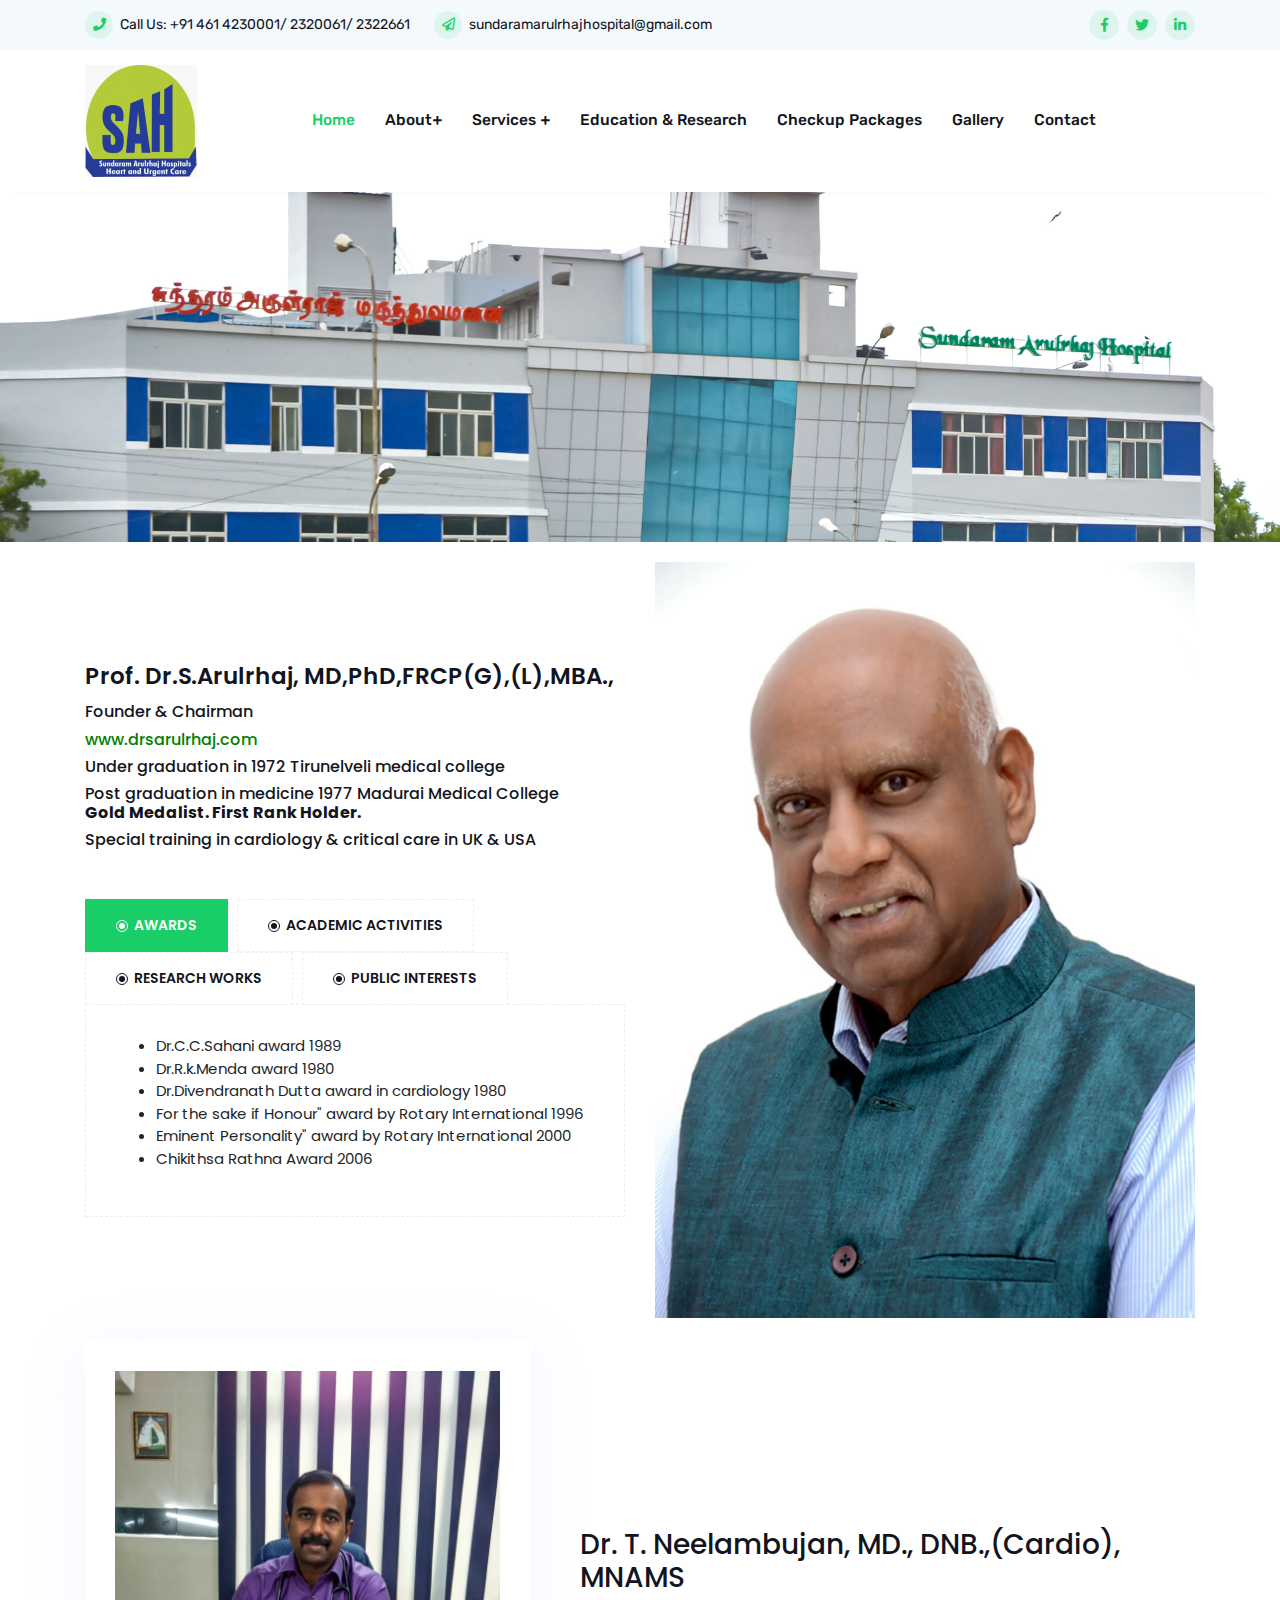
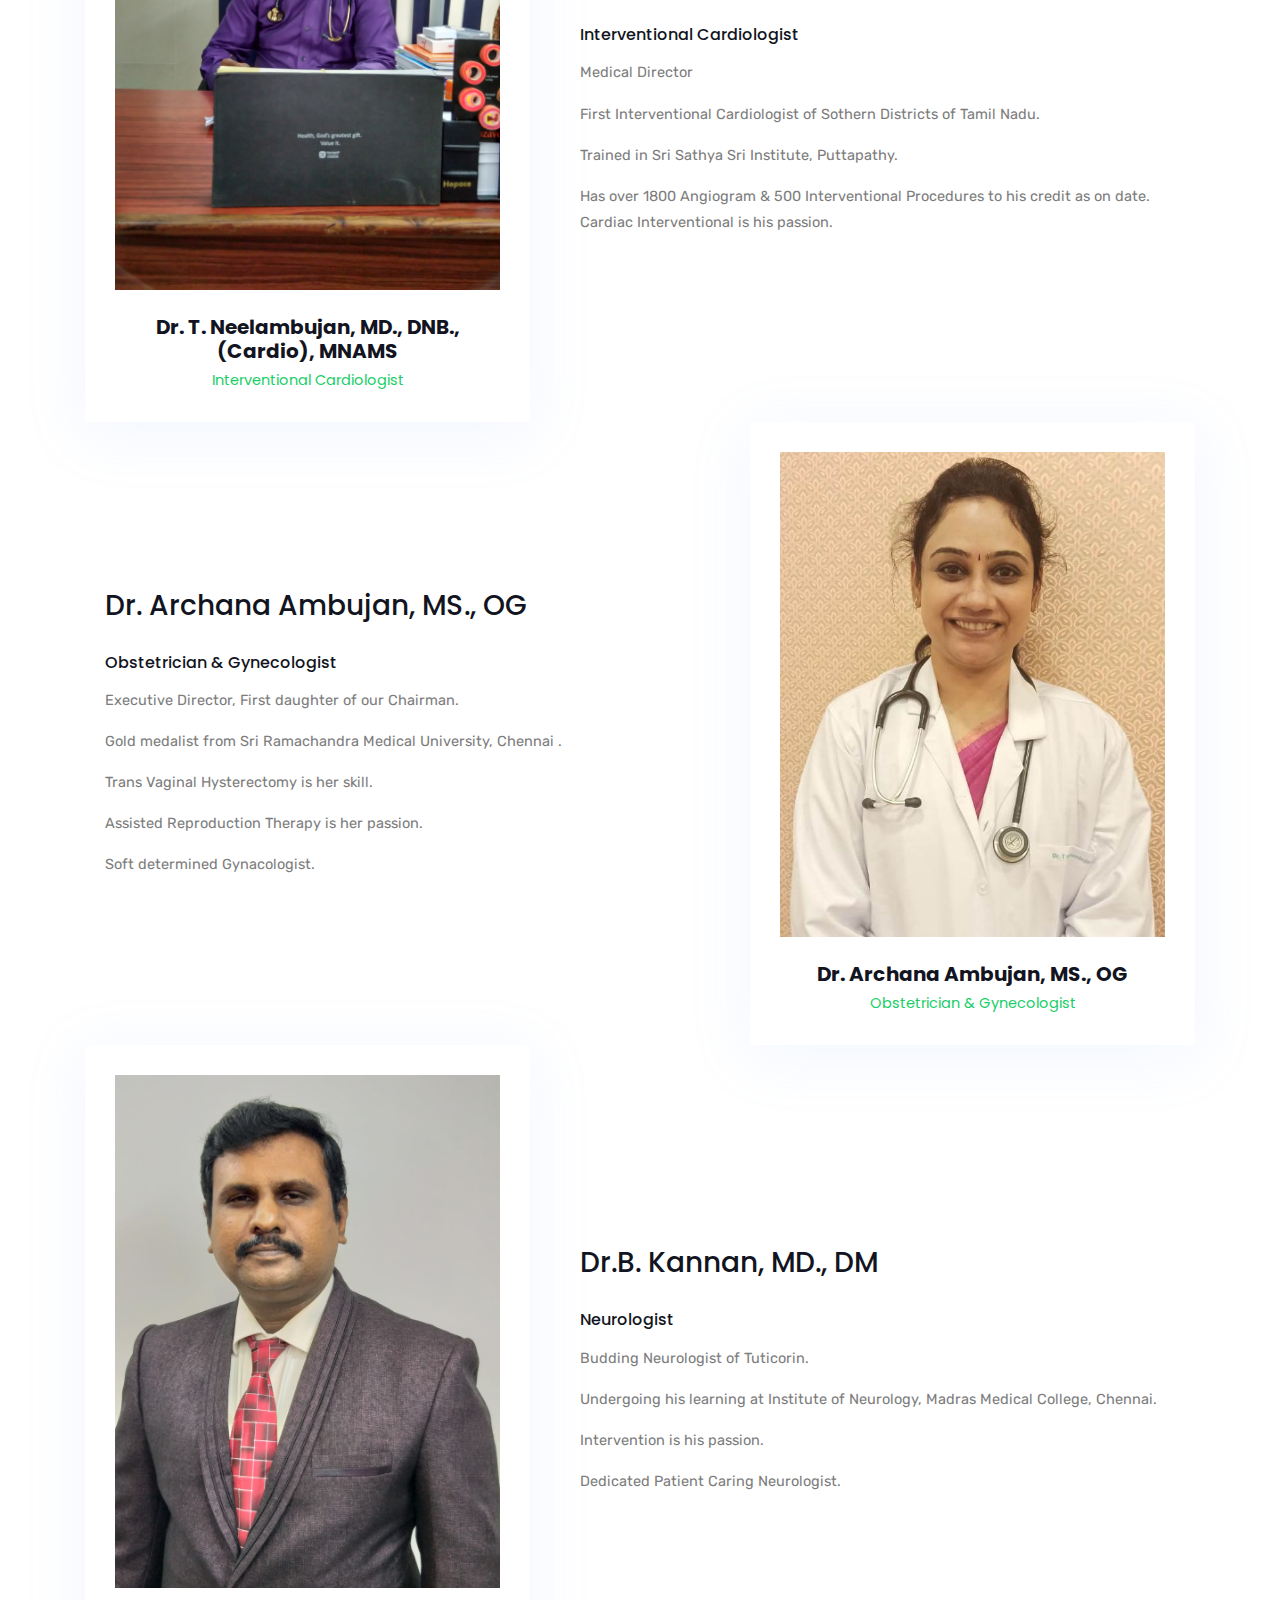
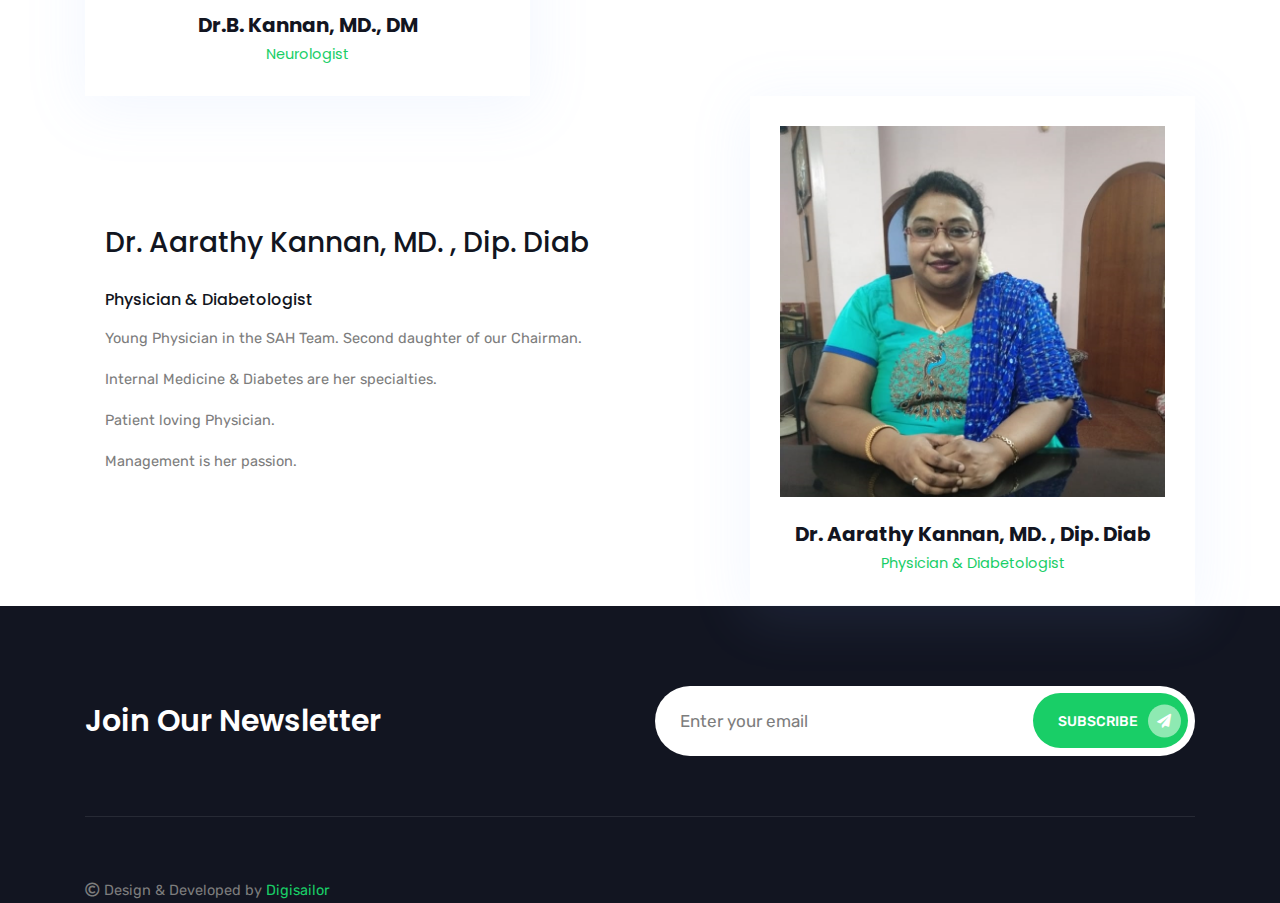
<file: public/promoters.html>
<!doctype html>
<html lang="zxx">
    
<!-- Mirrored from sah-hospitals.com/promoters.html by HTTrack Website Copier/3.x [XR&CO'2014], Thu, 09 May 2024 09:07:54 GMT -->
<!-- Added by HTTrack --><meta http-equiv="content-type" content="text/html;charset=utf-8" /><!-- /Added by HTTrack -->
<head>
        <!-- Required meta tags -->
        <meta charset="utf-8">
        <meta name="viewport" content="width=device-width, initial-scale=1, shrink-to-fit=no">

        <!-- Bootstrap Min CSS -->
        <link rel="stylesheet" href="assets/css/bootstrap.min.css">
        <!-- Animation Min CSS -->
        <link rel="stylesheet" href="assets/css/animate.min.css">
        <!-- Font Awesome Min CSS -->
        <link rel="stylesheet" href="assets/css/fontawesome.min.css">
        <!-- Owl Carousel Min CSS -->
        <link rel="stylesheet" href="assets/css/owl.carousel.min.css">
        <!-- Slick Min CSS -->
        <link rel="stylesheet" href="assets/css/slick.min.css">
        <!-- Nice Select CSS -->
        <link rel="stylesheet" href="assets/css/nice-select.css">
        <!-- Magnific Popup Min CSS -->
        <link rel="stylesheet" href="assets/css/magnific-popup.min.css">
        <!-- Odometer Min CSS -->
        <link rel="stylesheet" href="assets/css/odometer.min.css">
        <!-- FlatIcon CSS -->
        <link rel="stylesheet" href="assets/css/flaticon.css">
        <!-- Mean Menu CSS -->
        <link rel="stylesheet" href="assets/css/meanmenu.css">
        <!-- Style CSS -->
        <link rel="stylesheet" href="assets/css/style.css">
        <!-- Responsive CSS -->
        <link rel="stylesheet" href="assets/css/responsive.css">

        <title>SAH -|- Hospital</title>

        <link rel="icon" type="image/png" href="assets/img/favicon.png">
    </head>

    <body>

        <!-- Preloader -->
        <div class="preloader">
            <div class="loader">
                <div class="loader-outter"></div>
                <div class="loader-inner"></div>

                <div class="indicator"> 
                    <svg width="16px" height="12px">
                        <polyline id="back" points="1 6 4 6 6 11 10 1 12 6 15 6"></polyline>
                        <polyline id="front" points="1 6 4 6 6 11 10 1 12 6 15 6"></polyline>
                    </svg>
                </div>
            </div>
        </div>
        <!-- End Preloader -->

        <!-- Start Header Area -->
        <header class="header-area">
            <div class="top-header">
                <div class="container">
                    <div class="row align-items-center">
                        <div class="col-lg-8">
                            <ul class="header-contact-info">
                                
                                <li><i class="fas fa-phone"></i> Call Us: <a href="#">+91 461 4230001/ 2320061/ 2322661</a></li>
                                <li><i class="far fa-paper-plane"></i> <a href="#">sundaramarulrhajhospital@gmail.com</a></li>
                            </ul>
                        </div>

                        <div class="col-lg-4">
                            <div class="header-right-content">
                                <ul class="top-header-social">
                                    <li><a href="#"><i class="fab fa-facebook-f"></i></a></li>
                                    <li><a href="#"><i class="fab fa-twitter"></i></a></li>
                                    <li><a href="#"><i class="fab fa-linkedin-in"></i></a></li>
                                   
                                </ul>

                               
                            </div>
                        </div>
                    </div>
                </div>
            </div>

            <!-- Start Navbar Area -->
            <div class="navbar-area">
                <div class="fovia-responsive-nav">
                    <div class="container">
                        <div class="fovia-responsive-menu">
                            <div class="logo">
                                <a href="index.html">
                                    <img src="assets/img/logo%20.png" alt="logo">
                                </a>
                            </div>
                        </div>
                    </div>
                </div>
    
                <div class="fovia-nav">
                    <div class="container">
                        <nav class="navbar navbar-expand-md navbar-light">
                            <a class="navbar-brand" href="index.html">
                                <img src="assets/img/logo%20.png" alt="logo">
                            </a>
    
                            <div class="collapse navbar-collapse mean-menu" id="navbarSupportedContent" >
                                
                                <ul class="navbar-nav">
                                    <li class="nav-item"><a href="index.html" class="nav-link active">Home</a></li>
                                    
                                    <li class="nav-item"><a href="#" class="nav-link">About<i class="fas fa-plus"></i></a>
                                        <ul class="dropdown-menu">
                                            <li class="nav-item"><a href="abot.html" class="nav-link">About Us</a></li>

                                            <li class="nav-item"><a href="promoters.html" class="nav-link">Promoters</a></li>
                                            <li class="nav-item"><a href="team.html" class="nav-link">SAH Team</a></li>
                                            <li class="nav-item"><a href="download.html" class="nav-link">Downloads</a></li>

                                        </ul>
                                    </li>

                                   
                                    <li class="nav-item"><a href="#" class="nav-link">Services <i class="fas fa-plus"></i></a>
                                        <ul class="dropdown-menu">
                                            <li class="nav-item"><a href="medicalservices.html" class="nav-link">Medical Services</a></li>
                                            <li class="nav-item"><a href="communityservices.html" class="nav-link">Community Services</a></li>
                                            <li class="nav-item"><a href="patientservices.html" class="nav-link">Patient Facilities</a></li>
    
                                            <li class="nav-item"><a href="speciality.html" class="nav-link">Speciality</a></li>
                                        </ul>
                                    </li>
                                    <li class="nav-item"><a href="eeducation.html" class="nav-link">Education & Research</a></li>
                                    <li class="nav-item"><a href="checkup.html" class="nav-link">Checkup Packages</a></li>
                                    <li class="nav-item"><a href="gallery.html" class="nav-link">Gallery</a></li>
                                    <li class="nav-item"><a href="contact.html" class="nav-link">Contact</a></li>
                                    

                                </ul>
    
                            </div>
                        </nav>
                    </div>
                </div>
            </div>
            <!-- End Navbar Area -->
        </header>
        <!-- End Header Area -->

        <!-- Start Page Title Area -->
        <section class="page-title-area page-title-bg2">
            <div class="d-table">
                <div class="d-table-cell">
                    <div class="container">
                        <div class="page-title-content">
                            
                        </div>
                    </div>
                </div>
            </div>
        </section>
        <!-- End Page Title Area -->

        <!-- Start Product Details Area -->








        <section class="product-details-area ptb-100">
            <div class="container">
                <div class="row align-items-center">
                    

                    <div class="col-lg-6 col-md-12">
                        <div class="product-details-desc">
                            <h3>Prof. Dr.S.Arulrhaj, MD,PhD,FRCP(G),(L),MBA.,
                            </h3>

                            <h6>Founder & Chairman</h6>
                            <a href="#"><h6 style="color: green">www.drsarulrhaj.com</h6></a>
                            
                            <h6>Under graduation in 1972 Tirunelveli medical college</h6>
                            <h6>Post graduation in medicine 1977 Madurai Medical College  <br><b>Gold Medalist. First Rank Holder.</b></h6>
                            <h6>Special training in cardiology & critical care in UK & USA</h6>
                            
                        <div class="tab products-details-tab">
                            <div class="row">
                                <div class="col-lg-12 col-md-12">
                                    <ul class="tabs">
                                        <li><a href="#">
                                            <div class="dot"></div> Awards
                                        </a></li>
                                        
                                        <li><a href="#">
                                            <div class="dot"></div> Academic Activities
                                        </a></li>

                                        <li><a href="#">
                                            <div class="dot"></div> Research works
                                        </a></li>

                                        <li><a href="#">
                                            <div class="dot"></div> Public Interests
                                        </a></li>
                                    </ul>
                                </div>

                                <div class="col-lg-12 col-md-12">
                                    <div class="tab_content">
                                        <div class="tabs_item">

                                            <ul class="additional-information">
                                                <li><span>Dr.C.C.Sahani award 1989</span></li>
                                                <li><span>Dr.R.k.Menda award 1980</span></li>
                                                <li><span>Dr.Divendranath Dutta award in cardiology 1980</span></li>
                                                <li><span>For the sake if Honour" award by Rotary International 1996</span></li>
                                                <li><span>Eminent Personality" award by Rotary International 2000</span></li>
                                                <li><span>Chikithsa Rathna Award 2006</span></li>
                                            </ul>
                                        </div>

                                        <div class="tabs_item">

                                            <ul class="additional-information">
                                                <li><span>Delivered more than 200 lectures in various conferences in India and Abroad</span></li>
                                                <li><span>Organiser of various medical conferences in Regional .National and International level</span></li>
                                                <li><span>Editor or text book of Family Medicine, Emergency Room Protocols, Diabetic Update 2011 & Clinical Medicine Update 2016.</span></li>
                                            </ul>
                                        </div>

                                        <div class="tabs_item">

                                            <ul class="additional-information">
                                                <li><span>Scorpion sting Enveromation</span></li>
                                                <li><span>Ventilatory support in peripheral centres</span></li>
                                                <li><span>Sepsis</span></li>
                                                <li><span>Herbs in Diabetes</span></li>
                                                <li><span>Lipids in Coronary Artery Diseases etc</span></li>
                                            </ul>
                                        </div>

                                        <div class="tabs_item">
                                            <div class="products-details-tab-content">
                                            <div class="product-review-form">
                                                <li><span>Pre Hospital Trauma in Emergency Care</span></li>
                                                <li><span>Reduce the Harmful use of Alcohol</span></li>
                                                <li><span>Safe Patient Care</span></li>
                                                <li><span>Equitable Rural Health Care</span></li>
                                                <li><span>To the crown of all the most prestigious awards in medical profession, Dr.B.C.Roy award in 2000 awarded to Dr. S . Arulrhaj for his best social Medical Relief by President of India</span></li>
                                                <li><span>Acute Medicine & Non Invasive Cardiology are his passion.</span></li>
                                            </div>

                                        </div>

                                        

                                    </div>
                                </div>
                            </div>
                        </div>
                    </div>
                            
                        </div>
                    </div>
					
					<div class="col-lg-6 col-md-12">
                        <div class="product-details-image">
                            <img src="sah/a1.jpg" alt="image">
                        </div>
                    </div>

                </div>
            </div>

      <br>
            

            <div class="container">
                <div class="row align-items-center">
                    <div class="col-lg-5 col-md-12">
                        <div class="doctor-details-image">
                            <img src="sah/neelam.jpg" alt="image">

                            <h3>Dr. T. Neelambujan, MD., DNB.,(Cardio), MNAMS</h3>
                            <span>Interventional Cardiologist</span>

                        </div>
                    </div>

                    <div class="col-lg-7 col-md-12">
                        <div class="doctor-details-desc">
                            <h3>Dr. T. Neelambujan, MD., DNB.,(Cardio), MNAMS</h3>
                            <br>
                            <h6>Interventional Cardiologist</h6>
                            <p>Medical Director</p>   
                            <p>First Interventional Cardiologist of Sothern Districts of Tamil Nadu.</p>  
                            <p>Trained in Sri Sathya Sri Institute, Puttapathy.</p>   
                            <p>Has over 1800 Angiogram & 500 Interventional Procedures to his credit as on date. Cardiac Interventional is his passion.</p>
                        </div>
                    </div>
                </div>
            </div>

			<div class="container">
                <div class="row align-items-center">
                    <div class="col-lg-7 col-md-12">
                        <div class="doctor-details-desc">
                            <h3>Dr. Archana Ambujan, MS., OG</h3>
                            <br>
                            <h6>Obstetrician & Gynecologist</h6>
                            <p>Executive Director, First daughter of our Chairman.</p>   
                            <p>Gold medalist from Sri Ramachandra Medical University, Chennai .</p>  
                            <p>Trans Vaginal Hysterectomy is her skill.</p>   
                            <p>Assisted Reproduction Therapy is her passion.</p>
                            <p>Soft determined Gynacologist.</p>                   
                        </div>
                    </div>

                    <div class="col-lg-5 col-md-12">
                        <div class="doctor-details-image">
                            <img src="sah/archana.jpg" alt="image">

                            <h3>Dr. Archana Ambujan, MS., OG</h3>
                            <span>Obstetrician & Gynecologist</span>

                        </div>
                    </div>
                </div>
            </div>
            

            <div class="container">
                <div class="row align-items-center">
                    <div class="col-lg-5 col-md-12">
                        <div class="doctor-details-image">
                            <img src="sah/kannan.jpg" alt="image">

                            <h3>Dr.B. Kannan, MD., DM</h3>
                            <span>Neurologist</span>

                        </div>
                    </div>

                    <div class="col-lg-7 col-md-12">
                        <div class="doctor-details-desc">
                            <h3>Dr.B. Kannan, MD., DM</h3>
                            <br>
                            <h6>Neurologist</h6>
                            <p>Budding Neurologist of Tuticorin.</p>   
                            <p>Undergoing his learning at Institute of Neurology, Madras Medical College, Chennai.</p>  
                            <p>Intervention is his passion.</p>   
                            <p>Dedicated Patient Caring Neurologist.</p>
                        </div>
                    </div>
                </div>
            </div>
			
			<div class="container">
                <div class="row align-items-center">
                    <div class="col-lg-7 col-md-12">
                        <div class="doctor-details-desc">
                            <h3>Dr. Aarathy Kannan, MD. , Dip. Diab</h3>
                            <br>
                            <h6>Physician & Diabetologist</h6>
                            <p>Young Physician in the SAH Team. Second daughter of our Chairman.</p>   
                            <p>Internal Medicine & Diabetes are her specialties.</p>  
                            <p>Patient loving Physician.</p>   
                            <p>Management is her passion.</p>
                        </div>
                    </div>

                    <div class="col-lg-5 col-md-12">
                        <div class="doctor-details-image">
                            <img src="sah/aarthy.jpg" alt="image">

                            <h3>Dr. Aarathy Kannan, MD. , Dip. Diab</h3>
                            <span>Physician & Diabetologist</span>

                        </div>
                    </div>
                </div>
            </div>

        </section>
        <!-- End Product Details Area -->

        <!-- Start Footer Area -->
        <section class="footer-area">
            <div class="container">
                <div class="subscribe-area">
                    <div class="row align-items-center">
                        <div class="col-lg-6 col-md-12">
                            <div class="newsletter-content">
                                <h2>Join Our Newsletter</h2>
                                
                            </div>
                        </div>

                        <div class="col-lg-6 col-md-12">
                            <form class="newsletter-form" data-toggle="validator">
                                <input type="email" class="input-newsletter" placeholder="Enter your email" name="EMAIL" required autocomplete="off">

                                <button type="submit">Subscribe <i class="fas fa-paper-plane"></i></button>
                                <div id="validator-newsletter" class="form-result"></div>
                            </form>
                        </div>
                    </div>
                </div>

                
                    <p><i class="far fa-copyright"></i> Design & Developed by <a href="https://www.digisailor.com/" target="_blank" style="color: #19ce67">Digisailor</a></p>
                </div>
            </div>
        </section>
        <!-- End Footer Area -->

        <div class="go-top"><i class="fas fa-chevron-up"></i></div>
        
        <!-- jQuery Min JS -->
        <script src="assets/js/jquery.min.js"></script>
        <!-- Popper Min JS -->
        <script src="assets/js/popper.min.js"></script>
        <!-- Bootstrap Min JS -->
        <script src="assets/js/bootstrap.min.js"></script>
        <!-- Owl Carousel Min JS -->
        <script src="assets/js/owl.carousel.min.js"></script>
        <!-- Slick Min JS -->
        <script src="assets/js/slick.min.js"></script>
        <!-- Mean Menu JS -->
        <script src="assets/js/jquery.meanmenu.js"></script>
		<!-- Appear Min JS -->
		<script src="assets/js/jquery.appear.min.js"></script>
		<!-- Odometer Min JS -->
        <script src="assets/js/odometer.min.js"></script>
        <!-- Parallax Min JS -->
        <script src="assets/js/parallax.min.js"></script>
        <!-- Magnific Popup Min JS -->
        <script src="assets/js/jquery.magnific-popup.min.js"></script>
        <!-- Nice Select Min JS -->
        <script src="assets/js/jquery.nice-select.min.js"></script>
        <!-- WOW Min JS -->
        <script src="assets/js/wow.min.js"></script>
        <!-- AjaxChimp Min JS -->
        <script src="assets/js/jquery.ajaxchimp.min.js"></script>
        <!-- Form Validator Min JS -->
        <script src="assets/js/form-validator.min.js"></script>
        <!-- Contact Form Min JS -->
        <script src="assets/js/contact-form-script.js"></script>
        <!-- Main JS -->
        <script src="assets/js/main.js"></script>
    </body>

<!-- Mirrored from sah-hospitals.com/promoters.html by HTTrack Website Copier/3.x [XR&CO'2014], Thu, 09 May 2024 09:07:54 GMT -->
</html>
</file>
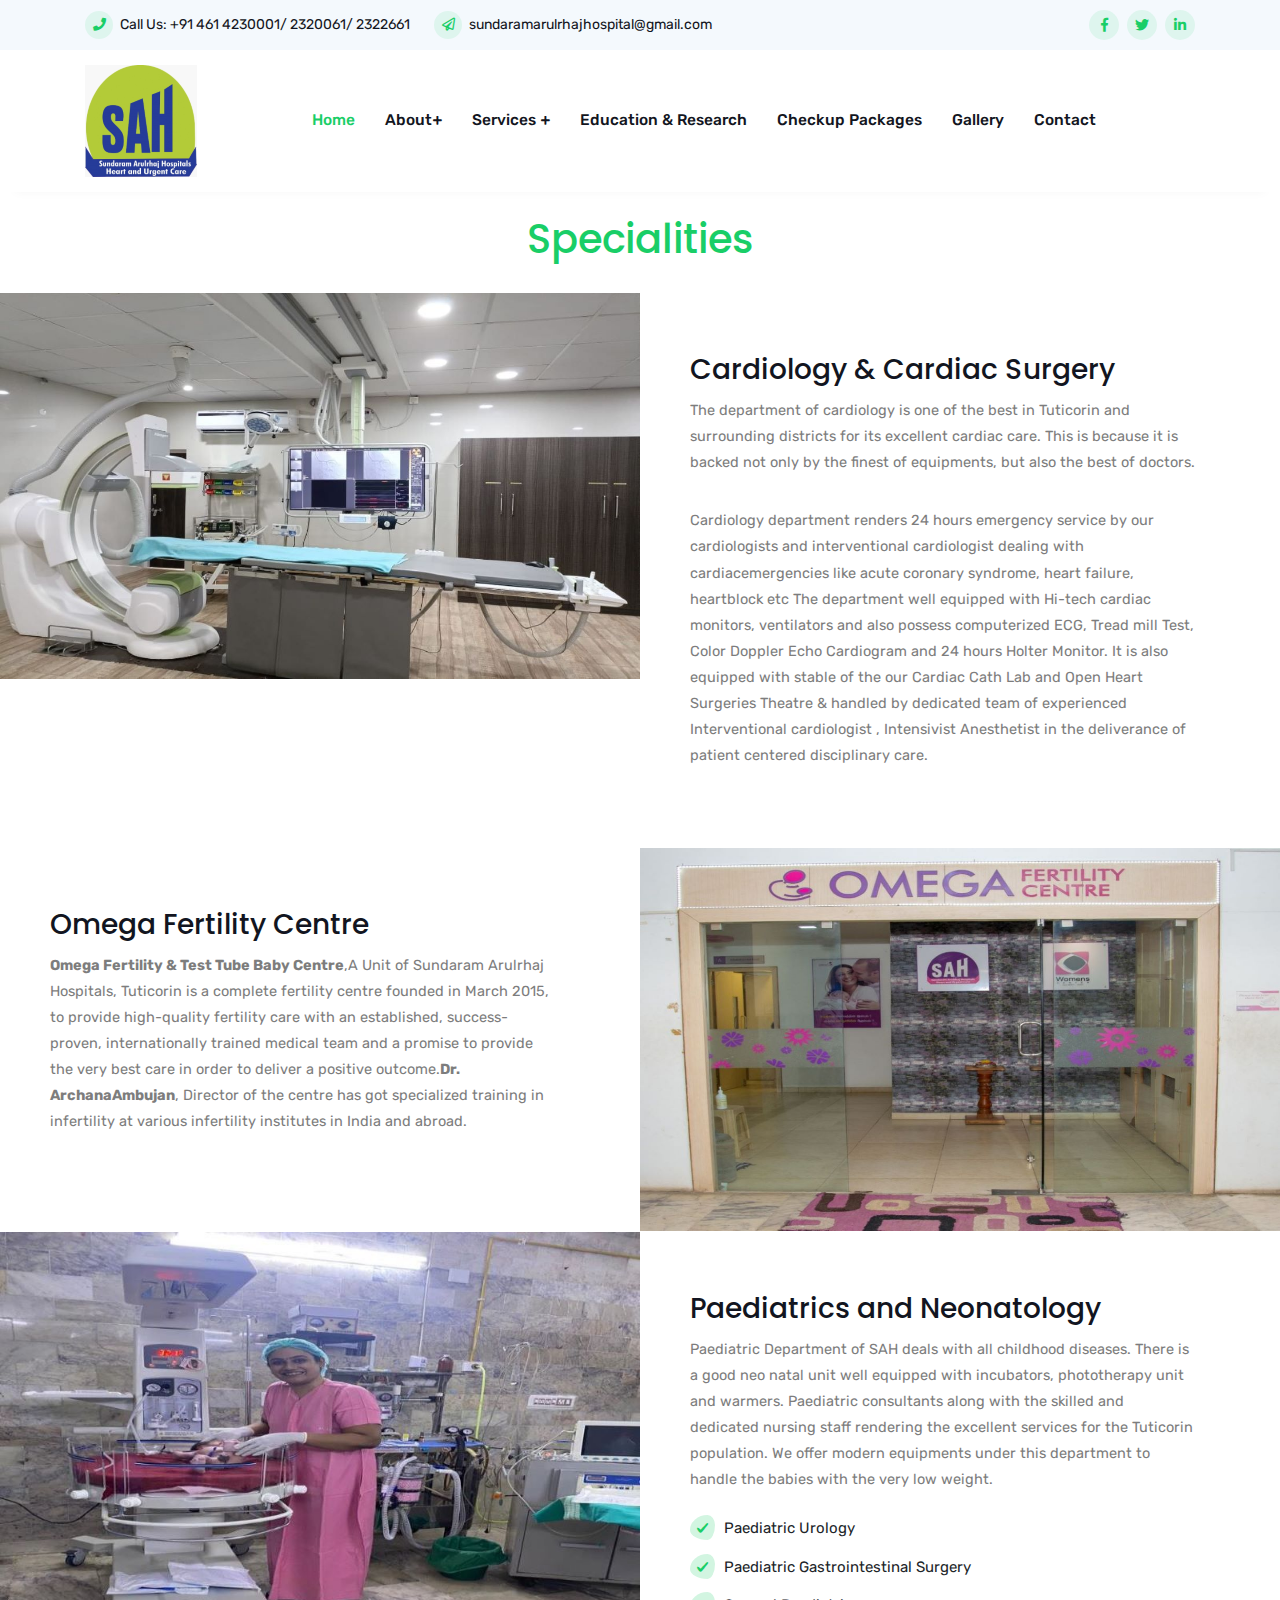
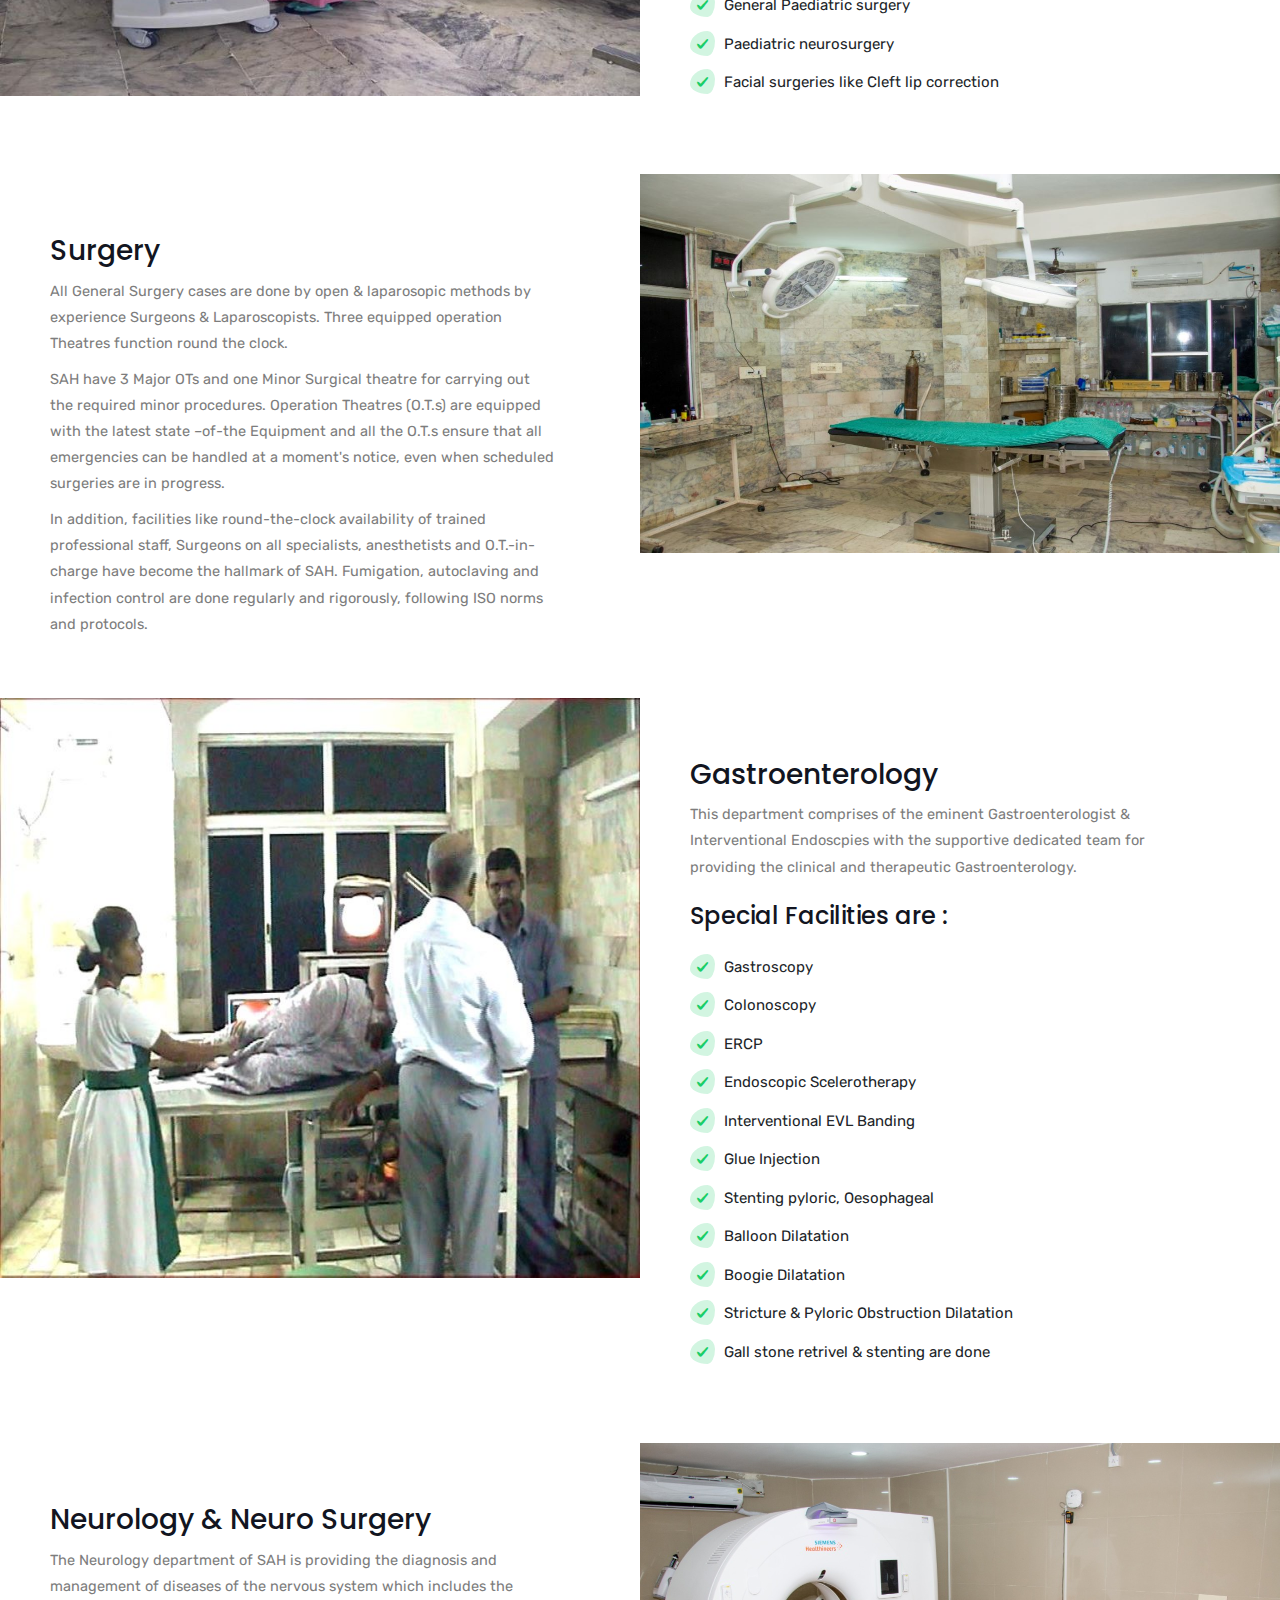
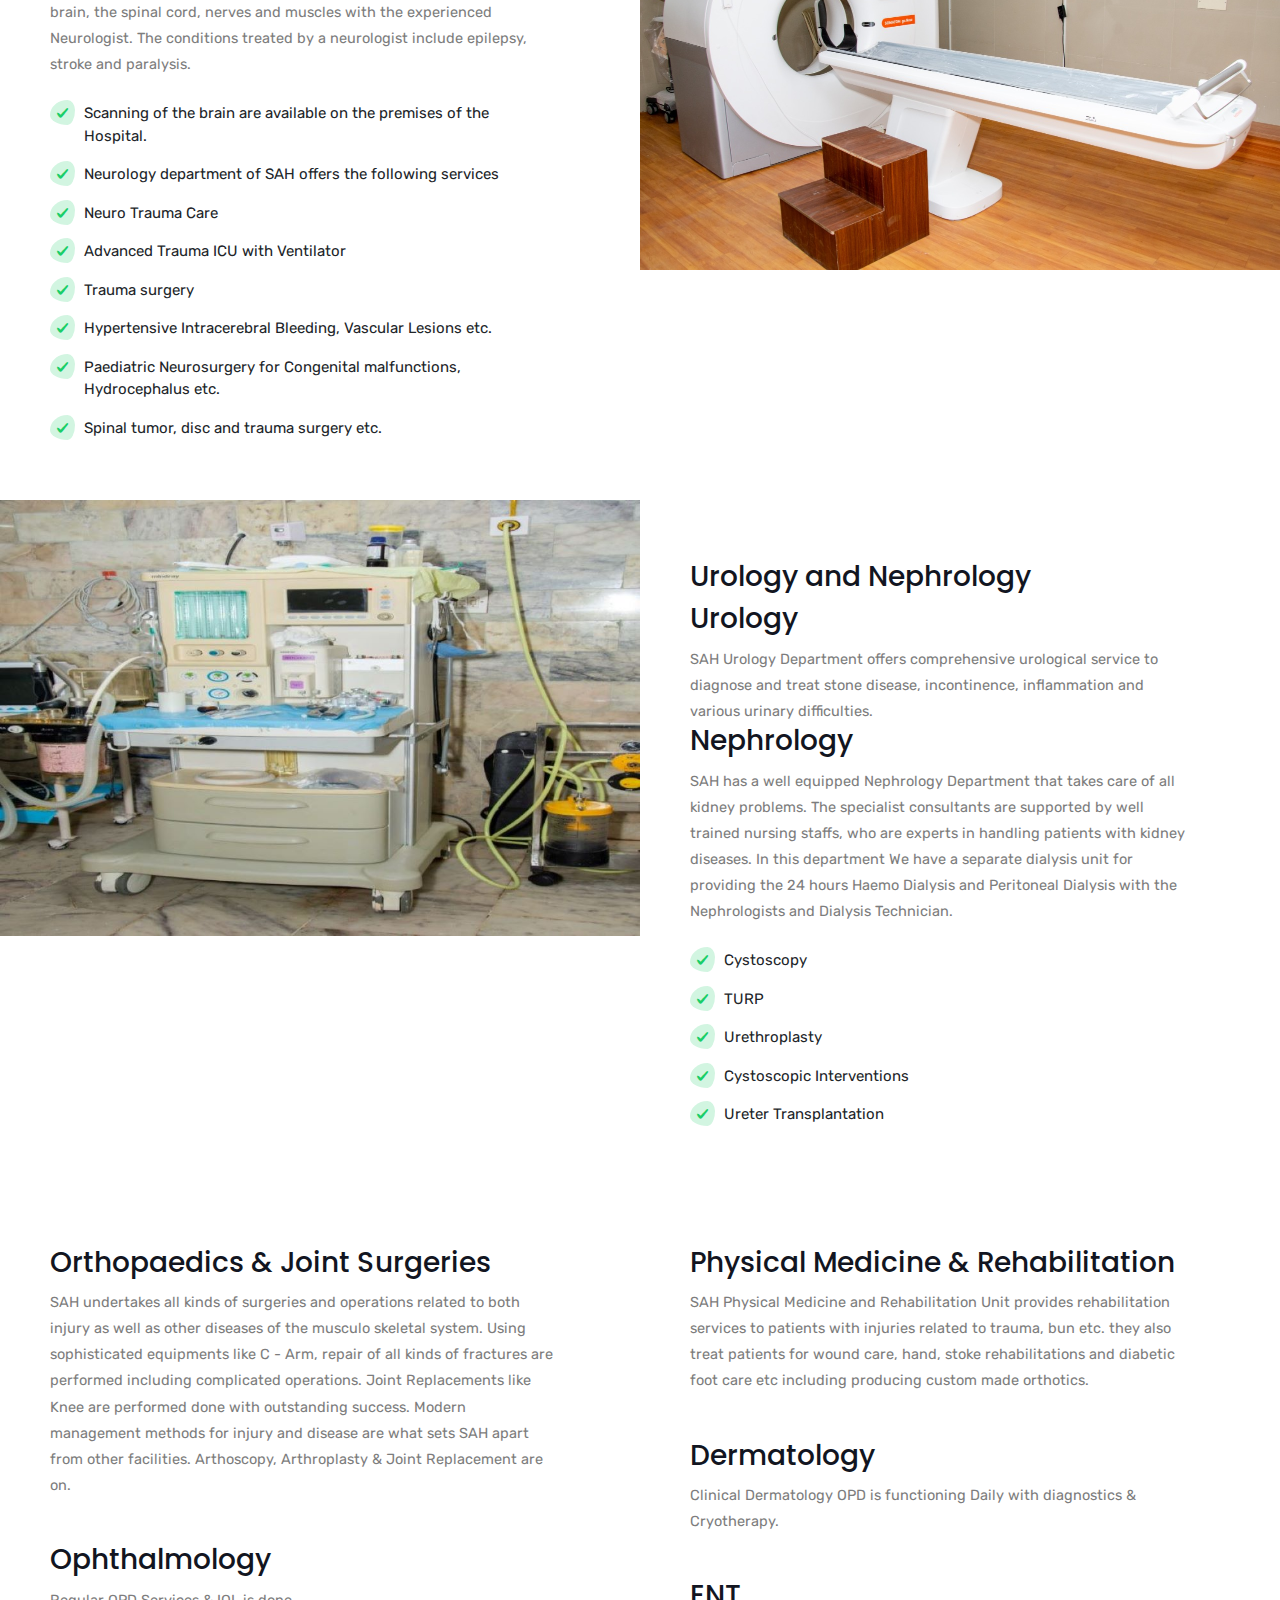
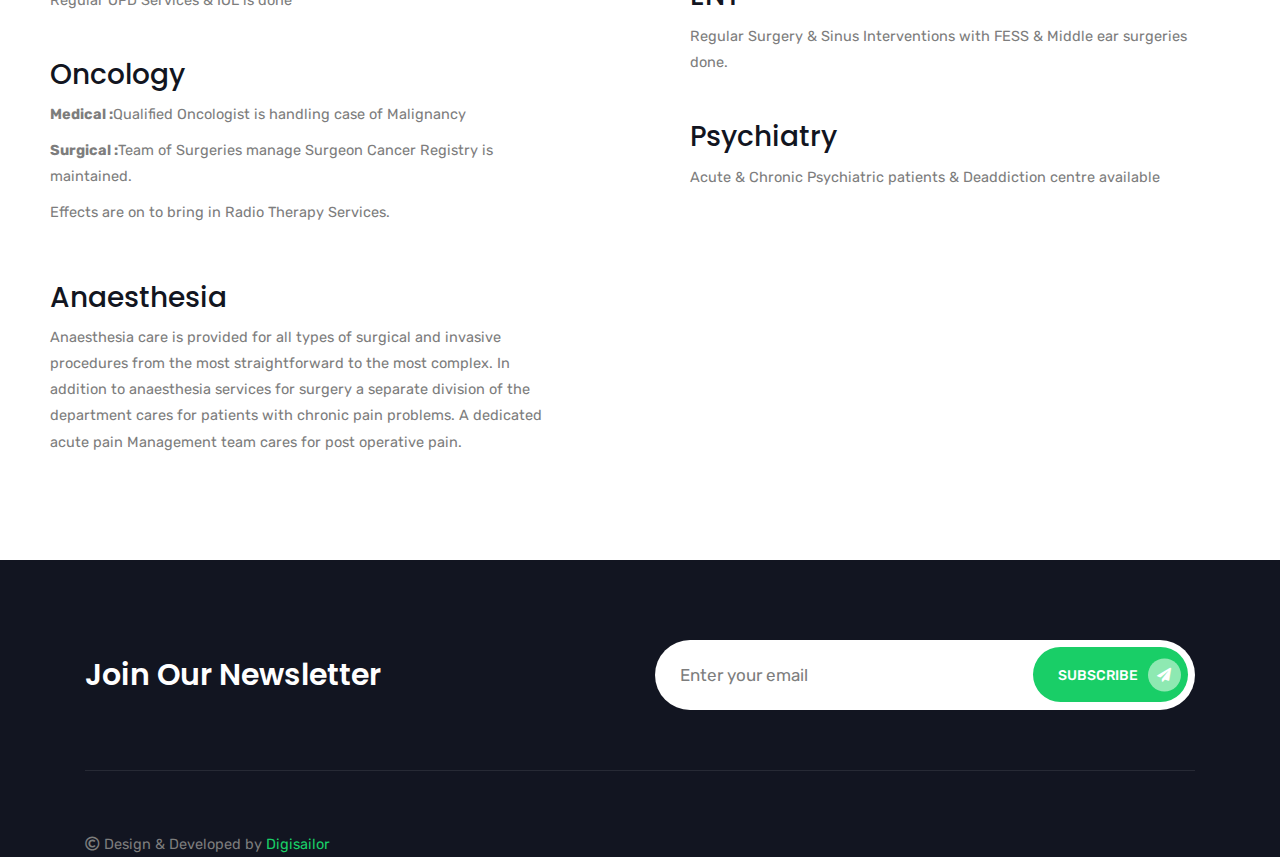
<file: public/speciality.html>
<!doctype html>
<html lang="zxx">
    
<!-- Mirrored from sah-hospitals.com/speciality.html by HTTrack Website Copier/3.x [XR&CO'2014], Thu, 09 May 2024 09:08:02 GMT -->
<!-- Added by HTTrack --><meta http-equiv="content-type" content="text/html;charset=utf-8" /><!-- /Added by HTTrack -->
<head>
        <!-- Required meta tags -->
        <meta charset="utf-8">
        <meta name="viewport" content="width=device-width, initial-scale=1, shrink-to-fit=no">

        <!-- Bootstrap Min CSS -->
        <link rel="stylesheet" href="assets/css/bootstrap.min.css">
        <!-- Animation Min CSS -->
        <link rel="stylesheet" href="assets/css/animate.min.css">
        <!-- Font Awesome Min CSS -->
        <link rel="stylesheet" href="assets/css/fontawesome.min.css">
        <!-- Owl Carousel Min CSS -->
        <link rel="stylesheet" href="assets/css/owl.carousel.min.css">
        <!-- Slick Min CSS -->
        <link rel="stylesheet" href="assets/css/slick.min.css">
        <!-- Nice Select CSS -->
        <link rel="stylesheet" href="assets/css/nice-select.css">
        <!-- Magnific Popup Min CSS -->
        <link rel="stylesheet" href="assets/css/magnific-popup.min.css">
        <!-- Odometer Min CSS -->
        <link rel="stylesheet" href="assets/css/odometer.min.css">
        <!-- FlatIcon CSS -->
        <link rel="stylesheet" href="assets/css/flaticon.css">
        <!-- Mean Menu CSS -->
        <link rel="stylesheet" href="assets/css/meanmenu.css">
        <!-- Style CSS -->
        <link rel="stylesheet" href="assets/css/style.css">
        <!-- Responsive CSS -->
        <link rel="stylesheet" href="assets/css/responsive.css">

        <title>SAH -|- Hospital</title>

        <link rel="icon" type="image/png" href="assets/img/favicon.png">
    </head>

    <body>

        <!-- Preloader -->
        <div class="preloader">
            <div class="loader">
                <div class="loader-outter"></div>
                <div class="loader-inner"></div>

                <div class="indicator"> 
                    <svg width="16px" height="12px">
                        <polyline id="back" points="1 6 4 6 6 11 10 1 12 6 15 6"></polyline>
                        <polyline id="front" points="1 6 4 6 6 11 10 1 12 6 15 6"></polyline>
                    </svg>
                </div>
            </div>
        </div>
        <!-- End Preloader -->

        <!-- Start Header Area -->
        <header class="header-area">
            <div class="top-header">
                <div class="container">
                    <div class="row align-items-center">
                        <div class="col-lg-8">
                            <ul class="header-contact-info">
                                
                                <li><i class="fas fa-phone"></i> Call Us: <a href="#">+91 461 4230001/ 2320061/ 2322661</a></li>
                                <li><i class="far fa-paper-plane"></i> <a href="#">sundaramarulrhajhospital@gmail.com</a></li>
                            </ul>
                        </div>

                        <div class="col-lg-4">
                            <div class="header-right-content">
                                <ul class="top-header-social">
                                    <li><a href="#"><i class="fab fa-facebook-f"></i></a></li>
                                    <li><a href="#"><i class="fab fa-twitter"></i></a></li>
                                    <li><a href="#"><i class="fab fa-linkedin-in"></i></a></li>
                                   
                                </ul>

                               
                            </div>
                        </div>
                    </div>
                </div>
            </div>

            <!-- Start Navbar Area -->
            <div class="navbar-area">
                <div class="fovia-responsive-nav">
                    <div class="container">
                        <div class="fovia-responsive-menu">
                            <div class="logo">
                                <a href="index.html">
                                    <img src="assets/img/logo%20.png" alt="logo">
                                </a>
                            </div>
                        </div>
                    </div>
                </div>
    
                <div class="fovia-nav">
                    <div class="container">
                        <nav class="navbar navbar-expand-md navbar-light">
                            <a class="navbar-brand" href="index.html">
                                <img src="assets/img/logo%20.png" alt="logo">
                            </a>
    
                            <div class="collapse navbar-collapse mean-menu" id="navbarSupportedContent" >
                                
                                <ul class="navbar-nav">
                                    <li class="nav-item"><a href="index.html" class="nav-link active">Home</a></li>
                                    
                                    <li class="nav-item"><a href="#" class="nav-link">About<i class="fas fa-plus"></i></a>
                                        <ul class="dropdown-menu">
                                            <li class="nav-item"><a href="abot.html" class="nav-link">About Us</a></li>

                                            <li class="nav-item"><a href="promoters.html" class="nav-link">Promoters</a></li>
                                            <li class="nav-item"><a href="team.html" class="nav-link">SAH Team</a></li>
                                            <li class="nav-item"><a href="download.html" class="nav-link">Downloads</a></li>

                                        </ul>
                                    </li>

                                   
                                    <li class="nav-item"><a href="#" class="nav-link">Services <i class="fas fa-plus"></i></a>
                                        <ul class="dropdown-menu">
                                            <li class="nav-item"><a href="medicalservices.html" class="nav-link">Medical Services</a></li>
                                            <li class="nav-item"><a href="communityservices.html" class="nav-link">Community Services</a></li>
                                            <li class="nav-item"><a href="patientservices.html" class="nav-link">Patient Facilities</a></li>
    
                                            <li class="nav-item"><a href="speciality.html" class="nav-link">Speciality</a></li>
                                        </ul>
                                    </li>
                                    <li class="nav-item"><a href="eeducation.html" class="nav-link">Education & Research</a></li>
                                    <li class="nav-item"><a href="checkup.html" class="nav-link">Checkup Packages</a></li>
                                    <li class="nav-item"><a href="gallery.html" class="nav-link">Gallery</a></li>
                                    <li class="nav-item"><a href="contact.html" class="nav-link">Contact</a></li>
                                    

                                </ul>
    
                            </div>
                        </nav>
                    </div>
                </div>
            </div>
            <!-- End Navbar Area -->
        </header>
        <!-- End Header Area -->

        <!-- Start Main Banner Area --><br>
       <h1 style="text-align: center; color: #19ce67; font-weight: 400px;">Specialities</h1><br>

       <section class="about-area">
        <div class="container-fluid p-0">
            <div class="row m-0">
                <div class="col-lg-6 col-md-12 p-0">
                    <div class="about-image">
                        <img src="sah/cardiology.jpg" alt="image">
                    </div>
                </div>

                <div class="col-lg-6 col-md-12 p-0">
                    <div class="about-content"  >
                        
                        <h3 >Cardiology & Cardiac Surgery </h3>
                        <p>The department of cardiology is one of the best in Tuticorin and 
                            surrounding districts for its excellent cardiac care. This is 
                            because it is backed not only by the finest of equipments, but 
                            also the best of doctors.</p>
                         <br>
                        <p > Cardiology department renders 24 hours emergency service by our 
                         cardiologists and interventional cardiologist dealing with cardiacemergencies
                         like acute coronary syndrome, heart failure, heartblock etc The department 
                         well equipped with Hi-tech cardiac monitors, ventilators and also possess
                         computerized ECG, Tread mill Test, Color Doppler Echo Cardiogram 
                         and 24 hours Holter Monitor. It is also equipped with stable of the our Cardiac
                         Cath Lab and Open Heart Surgeries Theatre & handled by dedicated team of 
                         experienced Interventional cardiologist , Intensivist Anesthetist in the
                         deliverance of patient centered disciplinary care.
                        
                        </p>
                        

                    </div>
                </div>
            </div>
        </div>
    </section>

    <section class="our-mission-area ptb-100">
        <div class="container-fluid p-0">
            <div class="row m-0">
                <div class="col-lg-6 col-md-12 p-0">
                    <div class="about-content">
                        <h3>Omega Fertility Centre
                        </h3>
                        <p>
                            <b>Omega Fertility & Test Tube Baby Centre</b>,A Unit of Sundaram Arulrhaj
                            Hospitals, Tuticorin is a complete fertility centre founded in March 2015, to
                            provide high-quality fertility care with an established, success-proven,
                            internationally trained medical team and a promise to provide the very best 
                            care in order to deliver a positive outcome.<b>Dr. ArchanaAmbujan</b>, Director
                            of the centre has got specialized training in infertility at various infertility 
                            institutes in India and abroad.
                        </p>
                        
                    </div>
                </div>

                <div class="col-lg-6 col-md-12 p-0">
                    <div class="our-mission-image">
                        <img src="sah/omega.jpg" alt="image">
                    </div>
                </div>
            </div>
        </div>
    </section>
    <section class="about-area">
        <div class="container-fluid p-0">
            <div class="row m-0">
                <div class="col-lg-6 col-md-12 p-0">
                    <div class="about-image">
                        <img src="sah/paediatrics.jpg" alt="image">
                    </div>
                </div>

                <div class="col-lg-6 col-md-12 p-0">
                    <div class="about-content"  >
                        <h3 >Paediatrics and Neonatology</h3>
                        <p>Paediatric Department of SAH deals with all childhood diseases. There is
                           a good neo natal unit well equipped with incubators, phototherapy unit and 
                           warmers. Paediatric consultants along with the skilled and dedicated nursing 
                           staff rendering the excellent services for the Tuticorin population. We offer 
                           modern equipments under this department to handle the babies with the very 
                           low weight.</p>
                           <ul>
                            <li><i class="flaticon-check-mark"></i> Paediatric Urology</li>
                            <li><i class="flaticon-check-mark"></i> Paediatric Gastrointestinal Surgery</li>
                            <li><i class="flaticon-check-mark"></i> General Paediatric surgery</li>
                            <li><i class="flaticon-check-mark"></i> Paediatric neurosurgery</li>
                            <li><i class="flaticon-check-mark"></i> Facial surgeries like Cleft lip correction</li>
                            
                        </ul>

                    </div>
                </div>
            </div>
        </div>
    </section>

    <section class="our-mission-area ptb-100">
        <div class="container-fluid p-0">
            <div class="row m-0">
                <div class="col-lg-6 col-md-12 p-0">
                    <div class="about-content">
                        <h3>Surgery</h3>
                        <p>
                            All General Surgery cases are done by open & laparosopic methods by 
                            experience Surgeons & Laparoscopists. Three equipped operation Theatres 
                            function round the clock.
 
                        </p>
                        <p>
                            SAH have 3 Major OTs and one Minor Surgical theatre for carrying out 
                            the required minor procedures. Operation Theatres (O.T.s) are equipped with the 
                            latest state –of-the Equipment and all the O.T.s ensure that all emergencies 
                            can be handled at a moment's notice, even when scheduled surgeries are in progress. 
                        </p>
                        
                        <p>
                            In addition, facilities like round-the-clock availability of trained professional 
                            staff, Surgeons on all specialists, anesthetists and O.T.-in-charge have 
                            become the hallmark of SAH. Fumigation, autoclaving and infection control 
                            are done regularly and rigorously, following ISO norms and protocols.
 
                        </p>
                    </div>
                </div>

                <div class="col-lg-6 col-md-12 p-0">
                    <div class="our-mission-image">
                        <img src="sah/surgery.jpg" alt="image">
                    </div>
                </div>
            </div>
        </div>
    </section>

    <section class="about-area">
        <div class="container-fluid p-0">
            <div class="row m-0">
                <div class="col-lg-6 col-md-12 p-0">
                    <div class="about-image">
                        <img src="sah/gastro.jpg" alt="image">
                    </div>
                </div>

                <div class="col-lg-6 col-md-12 p-0">
                    <div class="about-content"  >
                        <h3 >Gastroenterology</h3>
                        <p>This department comprises of the eminent Gastroenterologist & Interventional 
                            Endoscpies with the supportive dedicated team for providing the clinical and 
                            therapeutic Gastroenterology.
                        </p> <br>

                        <h4>Special Facilities are :</h4>
                           <ul>
                            <li><i class="flaticon-check-mark"></i> Gastroscopy</li>
                            <li><i class="flaticon-check-mark"></i> Colonoscopy</li>
                            <li><i class="flaticon-check-mark"></i> ERCP</li>
                            <li><i class="flaticon-check-mark"></i> Endoscopic Scelerotherapy</li>
                            <li><i class="flaticon-check-mark"></i> Interventional EVL Banding</li>
                            <li><i class="flaticon-check-mark"></i> Glue Injection</li>
                            <li><i class="flaticon-check-mark"></i> Stenting pyloric, Oesophageal</li>
                            <li><i class="flaticon-check-mark"></i> Balloon Dilatation</li>
                            <li><i class="flaticon-check-mark"></i> Boogie Dilatation</li>
                            <li><i class="flaticon-check-mark"></i> Stricture & Pyloric Obstruction Dilatation</li>
                            <li><i class="flaticon-check-mark"></i> Gall stone retrivel & stenting are done</li>
                            
                        </ul>

                    </div>
                </div>
            </div>
        </div>
    </section>

    <section class="our-mission-area ptb-100">
        <div class="container-fluid p-0">
            <div class="row m-0">
                <div class="col-lg-6 col-md-12 p-0">
                    <div class="about-content">
                        <h3>Neurology & Neuro Surgery </h3>
                        <p>
                            The Neurology department of SAH is providing the diagnosis and 
                            management of diseases of the nervous system which includes the brain, 
                            the spinal cord, nerves and muscles with the experienced Neurologist. The 
                            conditions treated by a neurologist include epilepsy, stroke and paralysis.

 
                        </p>
                        <ul>
                            <li><i class="flaticon-check-mark"></i> Scanning of the brain are available on the premises of the Hospital.</li>
                            <li><i class="flaticon-check-mark"></i> Neurology department of SAH offers the following services</li>
                            <li><i class="flaticon-check-mark"></i> Neuro Trauma Care</li>
                            <li><i class="flaticon-check-mark"></i> Advanced Trauma ICU with Ventilator</li>
                            <li><i class="flaticon-check-mark"></i> Trauma surgery</li>
                            <li><i class="flaticon-check-mark"></i> Hypertensive Intracerebral Bleeding, Vascular Lesions etc.</li>
                            <li><i class="flaticon-check-mark"></i> Paediatric Neurosurgery for Congenital malfunctions, Hydrocephalus etc.</li>
                            <li><i class="flaticon-check-mark"></i> Spinal tumor, disc and trauma surgery etc.</li>
                                  
                        </ul>
                        
                    </div>
                </div>

                <div class="col-lg-6 col-md-12 p-0">
                    <div class="our-mission-image">
                        <img src="sah/neuro.jpg" alt="image">
                    </div>
                </div>
            </div>
        </div>
    </section>

    <section class="about-area">
        <div class="container-fluid p-0">
            <div class="row m-0">
                <div class="col-lg-6 col-md-12 p-0">
                    <div class="about-image">
                        <img src="sah/nephro.jpg" alt="image">
                    </div>
                </div>

                <div class="col-lg-6 col-md-12 p-0">
                    <div class="about-content"  >
                        <h3 >Urology and Nephrology</h3>

                        <h3>Urology</h3>
                        <p>SAH Urology Department offers comprehensive urological service to 
                           diagnose and treat stone disease, incontinence, inflammation and 
                           various urinary difficulties.

                        </p>

                        <h3>Nephrology</h3>

                        <p>
                            SAH has a well equipped Nephrology Department that takes care of all 
                            kidney problems. The specialist consultants are supported by well trained 
                            nursing staffs, who are experts in handling patients with kidney diseases. In 
                            this department We have a separate dialysis unit for providing the 24 hours 
                            Haemo Dialysis and Peritoneal Dialysis with the Nephrologists and Dialysis Technician.
                        </p>

                           <ul>
                            <li><i class="flaticon-check-mark"></i> Cystoscopy</li>
                            <li><i class="flaticon-check-mark"></i> TURP</li>
                            <li><i class="flaticon-check-mark"></i> Urethroplasty</li>
                            <li><i class="flaticon-check-mark"></i> Cystoscopic Interventions</li>
                            <li><i class="flaticon-check-mark"></i> Ureter Transplantation</li>
                           
                            
                        </ul>

                    </div>
                </div>
            </div>
        </div>
    </section>

    <!-- <section class="our-mission-area ptb-100">
        <div class="container-fluid p-0">
            <div class="row m-0">
                <div class="col-lg-6 col-md-12 p-0">
                    <div class="about-content">
                        <h3>Orthopaedics & Joint Surgeries</h3>
                        <p>
                            SAH undertakes all kinds of surgeries and operations related to both injury as 
                            well as other diseases of the musculo skeletal system. Using sophisticated 
                            equipments like C - Arm, repair of all kinds of fractures are performed 
                            including complicated operations. Joint Replacements like Knee are 
                            performed done with outstanding success. Modern management methods for 
                            injury and disease are what sets SAH apart from other facilities.
                            Arthoscopy, Arthroplasty & Joint Replacement are on.
 
                        </p><br><br>
                      
                        <h3>Ophthalmology</h3>
                        <p>Regular OPD Services & IOL is done</p><br><br>

                        <h3>Oncology</h3>
                        <p> <b>Medical :</b>Qualified Oncologist is handling case of Malignancy</p>
                        <p><b>Surgical :</b>Team of Surgeries manage Surgeon Cancer Registry is maintained.
                           <p>  Effects are on to bring in Radio Therapy Services.</p>
                            </p><br><br>

                            <h3>Anaesthesia</h3>
                            <p>Anaesthesia care is provided for all types of surgical and invasive procedures 
                               from the most straightforward to the most complex. In addition to anaesthesia 
                               services for surgery a separate division of the department cares for patients 
                               with chronic pain problems. A dedicated acute pain Management team cares for 
                               post operative pain.</p><br><br>

                               <h3>Physical Medicine & Rehabilitation</h3>

                               <p>SAH Physical Medicine and Rehabilitation Unit provides rehabilitation 
                                   services to patients with injuries related to trauma, bun etc. they also 
                                   treat patients for wound care, hand, stoke rehabilitations and diabetic foot 
                                   care etc including producing custom made orthotics.</p><br><br>
                    </div>
                </div>

                <div class="col-lg-6 col-md-12 p-0">
                    <div class="our-mission-image">
                        <img src="sah/neuro.jpg" alt="image">
                    </div>
                </div> -->
            <!-- </div>
        </div>
    </section>  -->

    <!-- <section class="about-area">
        <div class="container-fluid p-0">
            <div class="row m-0">
                <div class="col-lg-6 col-md-12 p-0">
                    <div class="about-content"  >
                        <h3 >Dermatology</h3>
                        
                        <p>Clinical Dermatology OPD is functioning Daily with diagnostics & Cryotherapy.

                        </p><br><br>
                        <h3>ENT</h3>
                        <p>Regular Surgery & Sinus Interventions with FESS & Middle ear surgeries done.</p>
                       <br><br>
                        <h3>Psychiatry</h3>
                        <p>Acute & Chronic Psychiatric patients & Deaddiction centre available</p><br><br>
                    </div>
                </div>
            </div>
        </div>
    </section> -->
    <section class="about-area">
        <div class="container-fluid p-0">
            <div class="row m-0">
                <div class="col-lg-6 col-md-12 p-0">
                    <div class="about-content"  >
                        <h3>Orthopaedics & Joint Surgeries</h3>
                        <p>
                            SAH undertakes all kinds of surgeries and operations related to both injury as 
                            well as other diseases of the musculo skeletal system. Using sophisticated 
                            equipments like C - Arm, repair of all kinds of fractures are performed 
                            including complicated operations. Joint Replacements like Knee are 
                            performed done with outstanding success. Modern management methods for 
                            injury and disease are what sets SAH apart from other facilities.
                            Arthoscopy, Arthroplasty & Joint Replacement are on.
 
                        </p><br><br>
                      
                        <h3>Ophthalmology</h3>
                        <p>Regular OPD Services & IOL is done</p><br><br>

                        <h3>Oncology</h3>
                        <p> <b>Medical :</b>Qualified Oncologist is handling case of Malignancy</p>
                        <p><b>Surgical :</b>Team of Surgeries manage Surgeon Cancer Registry is maintained.
                           <p>  Effects are on to bring in Radio Therapy Services.</p>
                            </p><br><br>

                            <h3>Anaesthesia</h3>
                            <p>Anaesthesia care is provided for all types of surgical and invasive procedures 
                               from the most straightforward to the most complex. In addition to anaesthesia 
                               services for surgery a separate division of the department cares for patients 
                               with chronic pain problems. A dedicated acute pain Management team cares for 
                               post operative pain.</p><br><br>

                              
                        
                    </div>
                </div>

                <div class="col-lg-6 col-md-12 p-0">
                    <div class="about-content"  >
                        <h3>Physical Medicine & Rehabilitation</h3>

                        <p>SAH Physical Medicine and Rehabilitation Unit provides rehabilitation 
                            services to patients with injuries related to trauma, bun etc. they also 
                            treat patients for wound care, hand, stoke rehabilitations and diabetic foot 
                            care etc including producing custom made orthotics.</p><br><br>
                        <h3 >Dermatology</h3>
                        
                        <p>Clinical Dermatology OPD is functioning Daily with diagnostics & Cryotherapy.

                        </p><br><br>
                        <h3>ENT</h3>
                        <p>Regular Surgery & Sinus Interventions with FESS & Middle ear surgeries done.</p>
                       <br><br>
                        <h3>Psychiatry</h3>
                        <p>Acute & Chronic Psychiatric patients & Deaddiction centre available</p><br><br>
                    </div>
                </div>
            </div>
        </div>
    </section>



        <!-- Start About Area -->
        <!-- <section class="about-area">
            <div class="container-fluid p-0">
                <div class="row m-0">
                    <div class="col-lg-6 col-md-12 p-0">
                        <div class="about-image">
                            <img src="sah/Eeg.jpg" alt="image">
                        </div>
                    </div>

                    <div class="col-lg-6 col-md-12 p-0">
                        <div class="about-content"  >
                            
                            <h3 >Neurology</h3>
                            <p>The Neurology department of SAH is providing the diagnosis and management of diseases of the nervous system which includes the brain, the spinal cord, nerves and muscles with the experienced Neurologist. The conditions treated by a neurologist include epilepsy, stroke and paralysis.</p>

                            <ul>
                                <li><i class="flaticon-check-mark"></i> Scanning of the brain are available on the premises of the Hospital.</li>
                                <li><i class="flaticon-check-mark"></i> Neurology department of SAH offers the following services</li>
                                <li><i class="flaticon-check-mark"></i> Neuro Trauma Care</li>
                                <li><i class="flaticon-check-mark"></i> Advanced Trauma ICU with Ventilator</li>
                                <li><i class="flaticon-check-mark"></i> Trauma surgery</li>
                                <li><i class="flaticon-check-mark"></i> Hypertensive Intracerebral Bleeding, Vascular Lesions etc.</li>
                                <li><i class="flaticon-check-mark"></i> Paediatric Neurosurgery for Congenital malfunctions, Hydrocephalus etc.</li>
                                <li><i class="flaticon-check-mark"></i> Spinal tumor, disc and trauma surgery etc.</li>
                            </ul>

                        </div>
                    </div>
                </div>
            </div>
        </section>
        <!-- End About Area -->

        <!-- Start Our Mission Area -->
        <!-- <section class="our-mission-area ptb-100">
            <div class="container-fluid p-0">
                <div class="row m-0">
                    <div class="col-lg-6 col-md-12 p-0">
                        <div class="about-content">
                            <h3>Paediatrics and Neonatology</h3>
                            <p>Paediatric Department of SAH deals with all childhood diseases. There is a good neo natal unit well equipped with incubators, phototherapy unit and warmers. Paediatric consultants along with the skilled and dedicated nursing staff rendering the excellent services for the Tuticorin population. We offer modern equipments under this department to handle the babies with the very low weight.</p>
                            <ul>
                                <li><i class="flaticon-check-mark"></i> Paediatric Urology</li>
                                <li><i class="flaticon-check-mark"></i> Paediatric Gastrointestinal Surgery</li>
                                <li><i class="flaticon-check-mark"></i> General Paediatric surgery</li>
                                <li><i class="flaticon-check-mark"></i> Paediatric neurosurgery</li>
                                <li><i class="flaticon-check-mark"></i> Facial surgeries like Cleft lip correction</li>
                                
                            </ul>
                            
                        </div>
                    </div>

                    <div class="col-lg-6 col-md-12 p-0">
                        <div class="our-mission-image">
                            <img src="sah/2.JPG" alt="image">
                        </div>
                    </div>
                </div>
            </div>
        </section> -->
        <!-- End Our Mission Area -->
<!-- 
       <section class="about-area">
            <div class="container-fluid p-0">
                <div class="row m-0">
                    <div class="col-lg-6 col-md-12 p-0">
                        <div class="about-image">
                            <img src="sah/3.jpg" alt="image">
                        </div>
                    </div>

                    <div class="col-lg-6 col-md-12 p-0">
                        <div class="about-content"  >
                            <h3 >Surgery</h3>
                            <p>All General Surgery cases are done by open & laparosopic methods by experience Surgeons & Laparoscopists. Three equipped operation Theatres function round the clock.</p><br>
                            <h3 >Neurology</h3>
                            <p>SAH have 3 Major OTs and one Minor Surgical theatre for carrying out the required minor procedures. Operation Theatres (O.T.s) are equipped with the latest state –of-the Equipment and all the O.T.s ensure that all emergencies can be handled at a moment's notice, even when scheduled surgeries are in progress.</p>

                            <p>In addition, facilities like round-the-clock availability of trained professional staff, Surgeons on all specialists, anesthetists and O.T.-in-charge have become the hallmark of SAH. Fumigation, autoclaving and infection control are done regularly and rigorously, following ISO norms and protocols.</p>

                        </div>
                    </div>
                </div>
            </div>
        </section> -->
        <!-- End About Area -->

        <!-- Start Our Mission Area -->
        <!-- <section class="our-mission-area ptb-100">
            <div class="container-fluid p-0">
                <div class="row m-0">
                    <div class="col-lg-6 col-md-12 p-0">
                        <div class="about-content">
                            <h3>Orthopaedics & Joint Surgeries</h3>
                            <p>SAH undertakes all kinds of surgeries and operations related to both injury as well as other diseases of the musculo skeletal system. Using sophisticated equipments like C - Arm, repair of all kinds of fractures are performed including complicated operations. Joint Replacements like Knee are performed done with outstanding success. Modern management methods for injury and disease are what sets SAH apart from other facilities.</p>
                            <p>Arthoscopy, Arthroplasty & Joint Replacement are on.</p>
                            
                        </div>
                    </div>

                    <div class="col-lg-6 col-md-12 p-0">
                        <div class="our-mission-image">
                            <img src="sah/gg.JPG" alt="image">
                        </div>
                    </div>
                </div>
            </div>

            <br>
            <br> -->
<!--         
            <div class="container-fluid">
                <div class="row">
                    <div class="col-lg-4 col-md-6">
                        <div class="single-blog-post">
                            <div class="post-image">
                                <a href="#"><img src="sah/2.JPG" alt="image"></a>
                            </div>

                            <div class="post-content">
                               
                                <h3>Dermatology</h3>
                                <p>Clinical Dermatology OPD is functioning Daily with diagnostics & Cryotherapy.</p>
                            </div>
                        </div>
                    </div>

                    <div class="col-lg-4 col-md-6">
                        <div class="single-blog-post">
                            <div class="post-image">
                                <a href="#"><img src="sah/3.jpg" alt="image"></a>
                            </div>

                            <div class="post-content">
                                
                                <h3>ENT</h3>
                                <p>Regular Surgery & Sinus Interventions with FESS & Middle ear surgeries done.</p>
                            </div>
                        </div>
                    </div>

                    <div class="col-lg-4 col-md-6">
                        <div class="single-blog-post">
                            <div class="post-image">
                                <a href="#"><img src="sah/2.JPG" alt="image"></a>
                            </div>

                            <div class="post-content">
                                
                                <h3>Psychiatry</h3>
                                <p>Acute & Chronic Psychiatric patients & Deaddiction centre available</p>
                            </div>
                        </div>
                    </div>

                </div>
            </div>
        </section> -->

<!-- 
        <section class="about-area">
            <div class="container-fluid p-0">
                <div class="row m-0">
                    <div class="col-lg-6 col-md-12 p-0">
                        <div class="about-content"  >
                            <h3 >Urology and Nephrology</h3>
                            <br>
                            <h4>Urology</h4>
                            <p>SAH Urology Department offers comprehensive urological service to diagnose and treat stone disease, incontinence, inflammation and various urinary difficulties.</p><br>
                            <h4 >Nephrology</h4>
                            <p>SAH has a well equipped Nephrology Department that takes care of all kidney problems. The specialist consultants are supported by well trained nursing staffs, who are experts in handling patients with kidney diseases. In this department We have a separate dialysis unit for providing the 24 hours Haemo Dialysis and Peritoneal Dialysis with the Nephrologists and Dialysis Technician.</p>
                            <ul>
                                <li><i class="flaticon-check-mark"></i> Cystoscopy</li>
                                <li><i class="flaticon-check-mark"></i> TURP</li>
                                <li><i class="flaticon-check-mark"></i> Urethroplasty</li>
                                <li><i class="flaticon-check-mark"></i> Cystoscopic Interventions</li>
                                <li><i class="flaticon-check-mark"></i> Ureter Transplantation</li>
                            </ul>

                        </div>
                    </div>

                    <div class="col-lg-6 col-md-12 p-0">
                        <div class="about-content"  >
                            <h3 >Gastroenterology</h3>
                            <p>This department comprises of the eminent Gastroenterologist & Interventional Endoscpies with the supportive dedicated team for providing the clinical and therapeutic Gastroenterology.</p><br>
                            <span>Special Facilities are :</span>
                            <ul>
                                <li><i class="flaticon-check-mark"></i> Gastroscopy</li>
                                <li><i class="flaticon-check-mark"></i> Colonoscopy</li>
                                <li><i class="flaticon-check-mark"></i> ERCP</li>
                                <li><i class="flaticon-check-mark"></i> Endoscopic Scelerotherapy</li>
                                <li><i class="flaticon-check-mark"></i> Interventional EVL Banding</li>
                                <li><i class="flaticon-check-mark"></i> Glue Injection</li>
                                <li><i class="flaticon-check-mark"></i> Stenting ?pyloric, Oesophageal</li>
                                <li><i class="flaticon-check-mark"></i> Balloon Dilatation</li>
                                <li><i class="flaticon-check-mark"></i> Boogie Dilatation</li>
                                <li><i class="flaticon-check-mark"></i> Stricture & Pyloric Obstruction Dilatation</li>
                                <li><i class="flaticon-check-mark"></i> Gall stone retrivel & stenting are done</li>
                            </ul>
                        </div>
                    </div>
                </div>
            </div>
        </section> -->


     <!--   <section class="about-area">
            <div class="container-fluid p-0">
                <div class="row m-0">
                    <div class="col-lg-6 col-md-12 p-0">
                        <div class="about-content"  >
                            <h3 >Ophthalmology</h3>
                            
                            <p>Regular OPD Services & IOL is done</p><br>
                            <h3>Oncology</h3>
                            <p><span>Medical :</span> Qualified Oncologist is handling case of Malignancy</p>
                            <p><span>Surgical  :</span> Team of Surgeries manage Surgeon</p>
                            <p>Cancer Registry is maintained.</p>
                            <p>Effects are on to bring in Radio Therapy Services.</p>
                            
                        </div>
                    </div>

                    <div class="col-lg-6 col-md-12 p-0">
                        <div class="about-content"  >
                            <h3 >Anaesthesia</h3>
                            <p>Anaesthesia care is provided for all types of surgical and invasive procedures from the most straightforward to the most complex. In addition to anaesthesia services for surgery a separate division of the department cares for patients with chronic pain problems. A dedicated acute pain Management team cares for post operative pain.</p><br>
                            <h3>Physical Medicine & Rehabilitation</h3>
                            <p>SAH Physical Medicine and Rehabilitation Unit provides rehabilitation services to patients with injuries related to trauma, bun etc. they also treat patients for wound care, hand, stoke rehabilitations and diabetic foot care etc including producing custom made orthotics.</p>
                        </div>
                    </div>
                </div>
            </div>
        </section> -->

        <!-- Start Footer Area -->
        <section class="footer-area">
            <div class="container">
                <div class="subscribe-area">
                    <div class="row align-items-center">
                        <div class="col-lg-6 col-md-12">
                            <div class="newsletter-content">
                                <h2>Join Our Newsletter</h2>
                                
                            </div>
                        </div>

                        <div class="col-lg-6 col-md-12">
                            <form class="newsletter-form" data-toggle="validator">
                                <input type="email" class="input-newsletter" placeholder="Enter your email" name="EMAIL" required autocomplete="off">

                                <button type="submit">Subscribe <i class="fas fa-paper-plane"></i></button>
                                <div id="validator-newsletter" class="form-result"></div>
                            </form>
                        </div>
                    </div>
                </div>

                
                    <p><i class="far fa-copyright"></i> Design & Developed by <a href="https://www.digisailor.com/" target="_blank" style="color: #19ce67">Digisailor</a></p>
                </div>
            </div>
        </section>
        <!-- End Footer Area -->

        <div class="go-top"><i class="fas fa-chevron-up"></i></div>
        
        <!-- jQuery Min JS -->
        <script src="assets/js/jquery.min.js"></script>
        <!-- Popper Min JS -->
        <script src="assets/js/popper.min.js"></script>
        <!-- Bootstrap Min JS -->
        <script src="assets/js/bootstrap.min.js"></script>
        <!-- Owl Carousel Min JS -->
        <script src="assets/js/owl.carousel.min.js"></script>
        <!-- Slick Min JS -->
        <script src="assets/js/slick.min.js"></script>
        <!-- Mean Menu JS -->
        <script src="assets/js/jquery.meanmenu.js"></script>
		<!-- Appear Min JS -->
		<script src="assets/js/jquery.appear.min.js"></script>
		<!-- Odometer Min JS -->
        <script src="assets/js/odometer.min.js"></script>
        <!-- Parallax Min JS -->
        <script src="assets/js/parallax.min.js"></script>
        <!-- Magnific Popup Min JS -->
        <script src="assets/js/jquery.magnific-popup.min.js"></script>
        <!-- Nice Select Min JS -->
        <script src="assets/js/jquery.nice-select.min.js"></script>
        <!-- WOW Min JS -->
        <script src="assets/js/wow.min.js"></script>
        <!-- AjaxChimp Min JS -->
        <script src="assets/js/jquery.ajaxchimp.min.js"></script>
        <!-- Form Validator Min JS -->
        <script src="assets/js/form-validator.min.js"></script>
        <!-- Contact Form Min JS -->
        <script src="assets/js/contact-form-script.js"></script>
        <!-- Main JS -->
        <script src="assets/js/main.js"></script>
    </body>

<!-- Mirrored from sah-hospitals.com/speciality.html by HTTrack Website Copier/3.x [XR&CO'2014], Thu, 09 May 2024 09:08:04 GMT -->
</html>
</file>
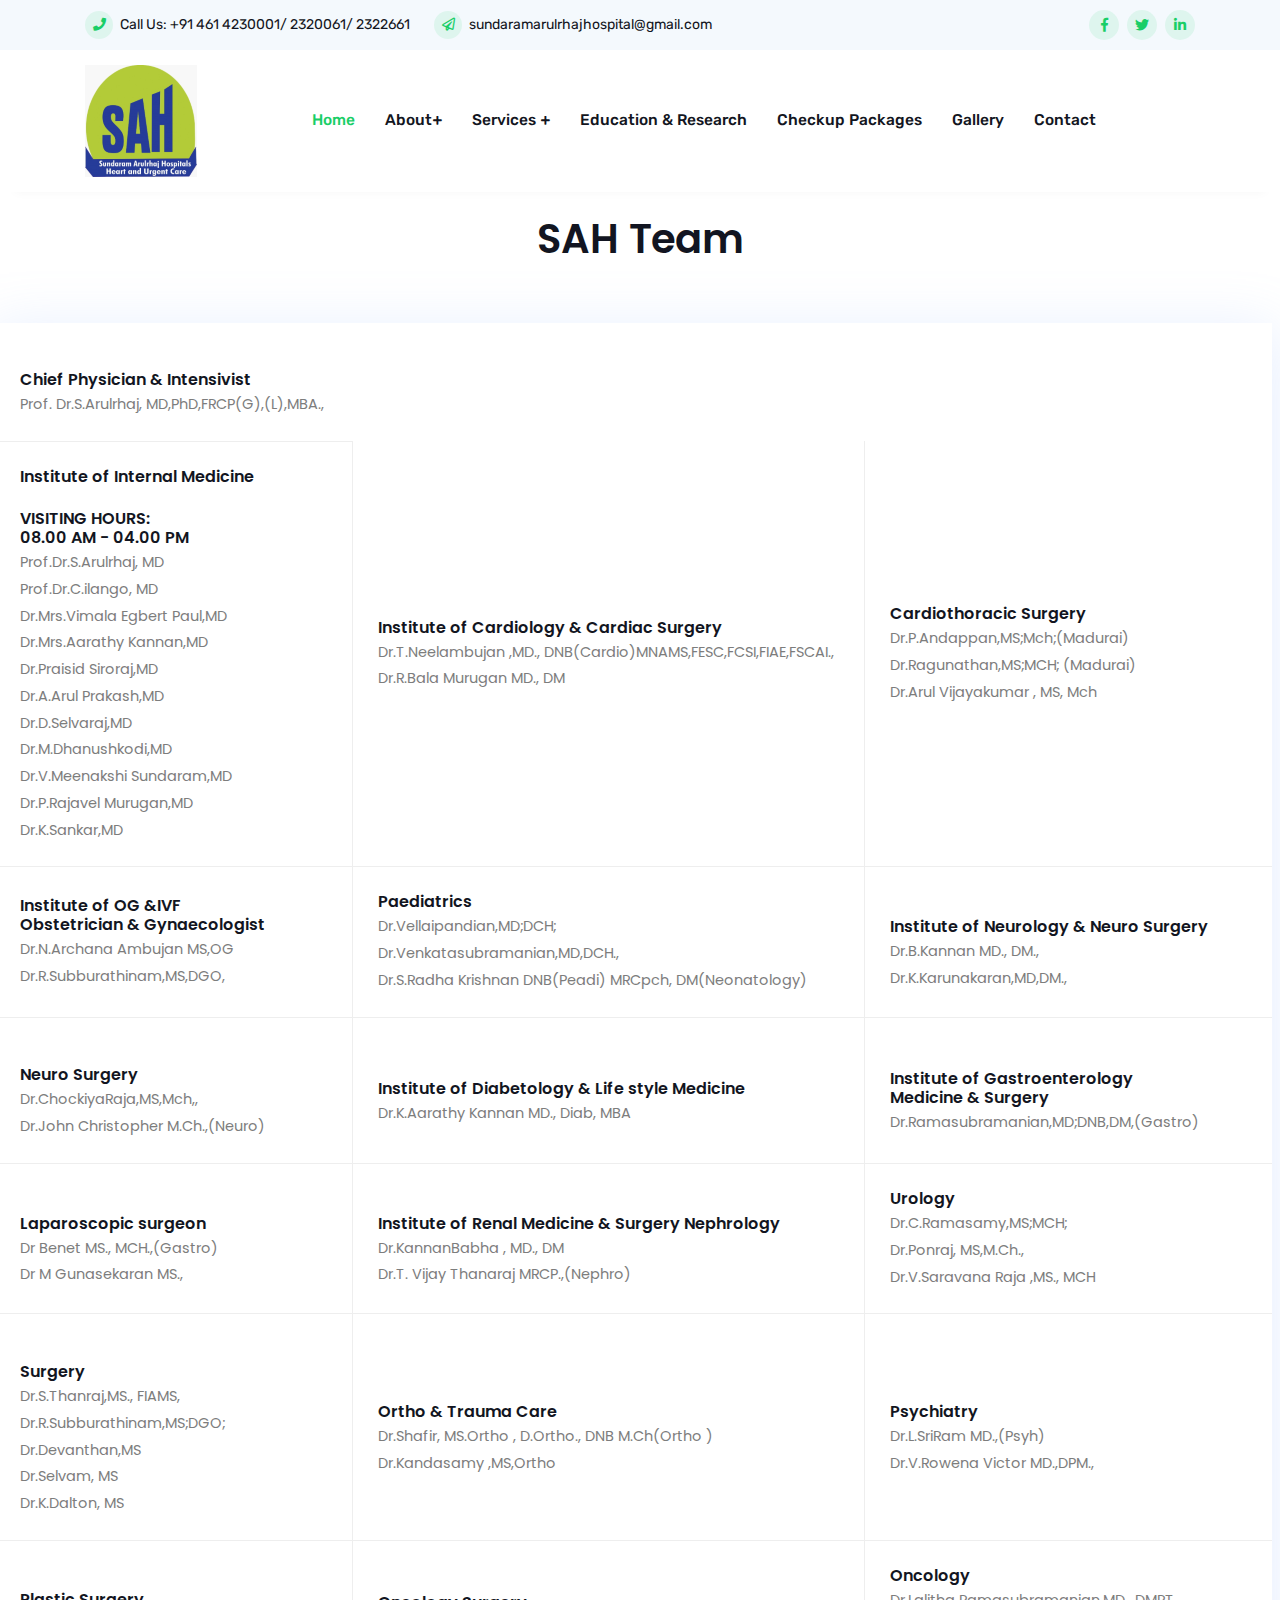
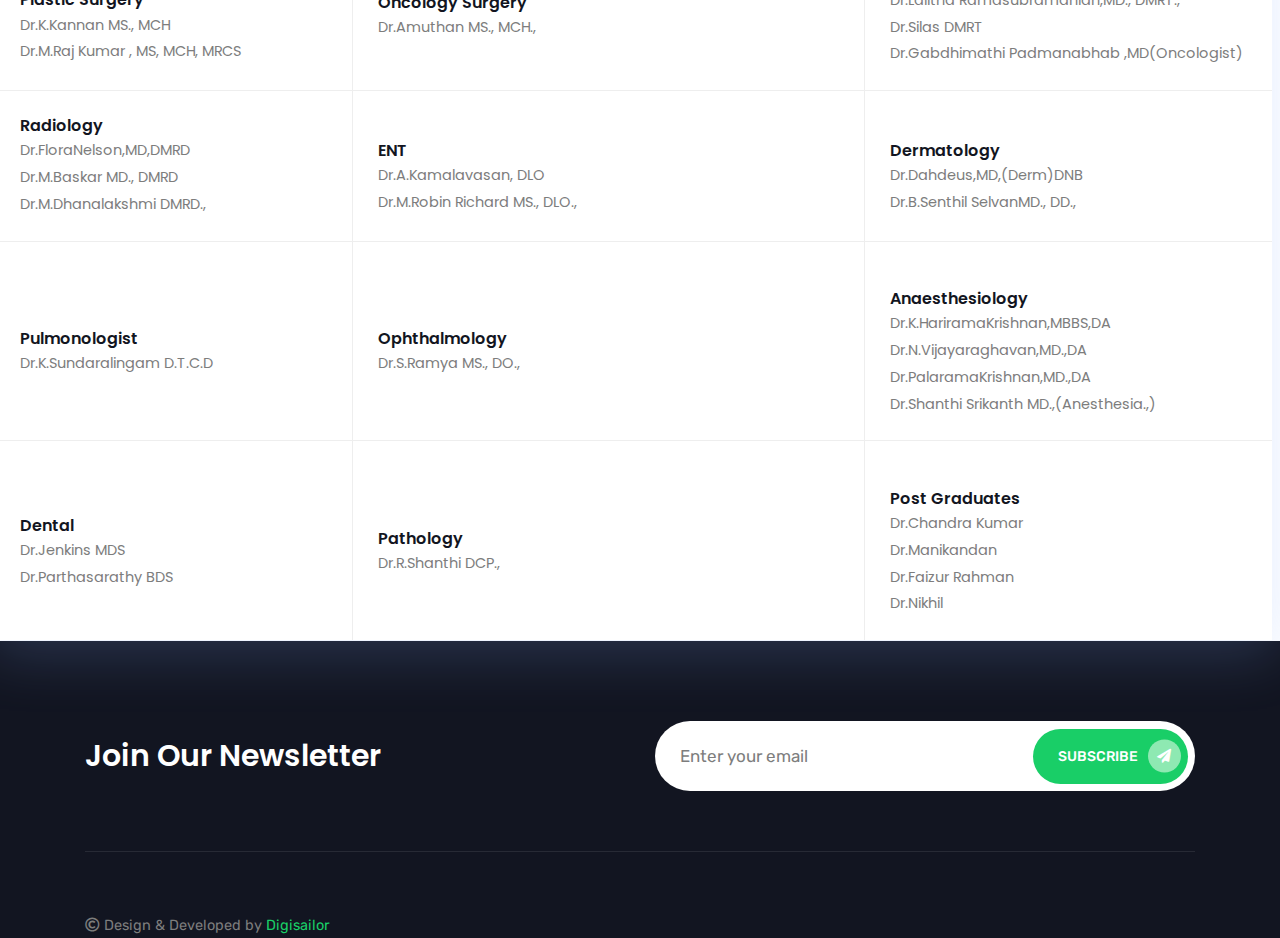
<file: public/team.html>
<!doctype html>
<html lang="zxx">
    
<!-- Mirrored from sah-hospitals.com/team.html by HTTrack Website Copier/3.x [XR&CO'2014], Thu, 09 May 2024 09:07:54 GMT -->
<!-- Added by HTTrack --><meta http-equiv="content-type" content="text/html;charset=utf-8" /><!-- /Added by HTTrack -->
<head>
        <!-- Required meta tags -->
        <meta charset="utf-8">
        <meta name="viewport" content="width=device-width, initial-scale=1, shrink-to-fit=no">

        <!-- Bootstrap Min CSS -->
        <link rel="stylesheet" href="assets/css/bootstrap.min.css">
        <!-- Animation Min CSS -->
        <link rel="stylesheet" href="assets/css/animate.min.css">
        <!-- Font Awesome Min CSS -->
        <link rel="stylesheet" href="assets/css/fontawesome.min.css">
        <!-- Owl Carousel Min CSS -->
        <link rel="stylesheet" href="assets/css/owl.carousel.min.css">
        <!-- Slick Min CSS -->
        <link rel="stylesheet" href="assets/css/slick.min.css">
        <!-- Nice Select CSS -->
        <link rel="stylesheet" href="assets/css/nice-select.css">
        <!-- Magnific Popup Min CSS -->
        <link rel="stylesheet" href="assets/css/magnific-popup.min.css">
        <!-- Odometer Min CSS -->
        <link rel="stylesheet" href="assets/css/odometer.min.css">
        <!-- FlatIcon CSS -->
        <link rel="stylesheet" href="assets/css/flaticon.css">
        <!-- Mean Menu CSS -->
        <link rel="stylesheet" href="assets/css/meanmenu.css">
        <!-- Style CSS -->
        <link rel="stylesheet" href="assets/css/style.css">
        <!-- Responsive CSS -->
        <link rel="stylesheet" href="assets/css/responsive.css">

        <title>SAH -|- Hospital</title>

        <link rel="icon" type="image/png" href="assets/img/favicon.png">
    </head>

    <body>

        <!-- Preloader -->
        <div class="preloader">
            <div class="loader">
                <div class="loader-outter"></div>
                <div class="loader-inner"></div>

                <div class="indicator"> 
                    <svg width="16px" height="12px">
                        <polyline id="back" points="1 6 4 6 6 11 10 1 12 6 15 6"></polyline>
                        <polyline id="front" points="1 6 4 6 6 11 10 1 12 6 15 6"></polyline>
                    </svg>
                </div>
            </div>
        </div>
        <!-- End Preloader -->

        <!-- Start Header Area -->
        <header class="header-area">
            <div class="top-header">
                <div class="container">
                    <div class="row align-items-center">
                        <div class="col-lg-8">
                            <ul class="header-contact-info">
                                
                                <li><i class="fas fa-phone"></i> Call Us: <a href="#">+91 461 4230001/ 2320061/ 2322661</a></li>
                                <li><i class="far fa-paper-plane"></i> <a href="#">sundaramarulrhajhospital@gmail.com</a></li>
                            </ul>
                        </div>

                        <div class="col-lg-4">
                            <div class="header-right-content">
                                <ul class="top-header-social">
                                    <li><a href="#"><i class="fab fa-facebook-f"></i></a></li>
                                    <li><a href="#"><i class="fab fa-twitter"></i></a></li>
                                    <li><a href="#"><i class="fab fa-linkedin-in"></i></a></li>
                                   
                                </ul>

                               
                            </div>
                        </div>
                    </div>
                </div>
            </div>

            <!-- Start Navbar Area -->
            <div class="navbar-area">
                <div class="fovia-responsive-nav">
                    <div class="container">
                        <div class="fovia-responsive-menu">
                            <div class="logo">
                                <a href="index.html">
                                    <img src="assets/img/logo%20.png" alt="logo">
                                </a>
                            </div>
                        </div>
                    </div>
                </div>
    
                <div class="fovia-nav">
                    <div class="container">
                        <nav class="navbar navbar-expand-md navbar-light">
                            <a class="navbar-brand" href="index.html">
                                <img src="assets/img/logo%20.png" alt="logo">
                            </a>
    
                            <div class="collapse navbar-collapse mean-menu" id="navbarSupportedContent" >
                                
                                <ul class="navbar-nav">
                                    <li class="nav-item"><a href="index.html" class="nav-link active">Home</a></li>
                                    
                                    <li class="nav-item"><a href="#" class="nav-link">About<i class="fas fa-plus"></i></a>
                                        <ul class="dropdown-menu">
                                            <li class="nav-item"><a href="abot.html" class="nav-link">About Us</a></li>

                                            <li class="nav-item"><a href="promoters.html" class="nav-link">Promoters</a></li>
                                            <li class="nav-item"><a href="team.html" class="nav-link">SAH Team</a></li>
                                            <li class="nav-item"><a href="download.html" class="nav-link">Downloads</a></li>

                                        </ul>
                                    </li>

                                   
                                    <li class="nav-item"><a href="#" class="nav-link">Services <i class="fas fa-plus"></i></a>
                                        <ul class="dropdown-menu">
                                            <li class="nav-item"><a href="medicalservices.html" class="nav-link">Medical Services</a></li>
                                            <li class="nav-item"><a href="communityservices.html" class="nav-link">Community Services</a></li>
                                            <li class="nav-item"><a href="patientservices.html" class="nav-link">Patient Facilities</a></li>
    
                                            <li class="nav-item"><a href="speciality.html" class="nav-link">Speciality</a></li>
                                        </ul>
                                    </li>
                                    <li class="nav-item"><a href="eeducation.html" class="nav-link">Education & Research</a></li>
                                    <li class="nav-item"><a href="checkup.html" class="nav-link">Checkup Packages</a></li>
                                    <li class="nav-item"><a href="gallery.html" class="nav-link">Gallery</a></li>
                                    <li class="nav-item"><a href="contact.html" class="nav-link">Contact</a></li>
                                    

                                </ul>
    
                            </div>
                        </nav>
                    </div>
                </div>
            </div>
            <!-- End Navbar Area -->
        </header>
        <!-- End Header Area -->

<section class="doctor-calendar-area ptb-100 pt-0">

            <div class="container">
                <div class="section-title">
                    <br>
                    <h2>SAH Team</h2>
                    
                </div>

                <div class="doctor-calendar-table table-responsive">
                    <table class="table" >
                        <thead>
                           
                        </thead>

                        <tbody>
                            <tr>   &nbsp;
                                <td style="text-align: left;">
                                    <h3>Chief Physician & Intensivist </h3>
                                    <span>Prof. Dr.S.Arulrhaj, MD,PhD,FRCP(G),(L),MBA.,</span>
                                </td>
                            </tr>

                               <tr>
                                <td  style="text-align: left;">
                                    <h3>Institute of Internal Medicine </h3><br>
                                    <h3>VISITING HOURS: </h3>
                                    <h3>08.00 AM - 04.00 PM </h3>

                                    <span>Prof.Dr.S.Arulrhaj, MD </span>
                                    <span>Prof.Dr.C.ilango, MD </span>
                                    <span>Dr.Mrs.Vimala Egbert Paul,MD</span>
                                    <span>Dr.Mrs.Aarathy Kannan,MD </span>
                                    <span>Dr.Praisid Siroraj,MD </span>
                                    <span>Dr.A.Arul Prakash,MD </span> 
                                    <span>Dr.D.Selvaraj,MD </span>
                                    <span>Dr.M.Dhanushkodi,MD  </span>
                                    <span>Dr.V.Meenakshi Sundaram,MD  </span>
                                    <span>Dr.P.Rajavel Murugan,MD </span>
                                    <span>Dr.K.Sankar,MD </span> 
                                    
                                </td>
                                <td style="text-align: left;">
                                <h3>Institute of Cardiology & Cardiac Surgery</h3>
                                <span>Dr.T.Neelambujan ,MD., DNB(Cardio)MNAMS,FESC,FCSI,FIAE,FSCAI.,</span>
                                <span>Dr.R.Bala Murugan MD., DM</span>
                                </td>

                               <td style="text-align: left;">
                               <h3> Cardiothoracic Surgery </h3>
                                 <span>Dr.P.Andappan,MS;Mch;(Madurai) </span>
                                 <span>Dr.Ragunathan,MS;MCH; (Madurai)</span>
                                 <span>Dr.Arul Vijayakumar , MS, Mch </span>
                              </td>

                               </tr>

                               <tr>
                                   
                             <td style="text-align: left;">
                             <h3>Institute of OG &IVF <br>
                                Obstetrician & Gynaecologist 
                                 </h3>
                             <span>Dr.N.Archana Ambujan MS,OG</span>
                             <span>Dr.R.Subburathinam,MS,DGO,</span>
                             </td>
                             <td style="text-align: left;">
                           <h3>Paediatrics </h3>
                             <span>Dr.Vellaipandian,MD;DCH; </span>
                               <span>Dr.Venkatasubramanian,MD,DCH.,</span>
                               <span>Dr.S.Radha Krishnan DNB(Peadi) MRCpch, DM(Neonatology)</span>
                               </td>
                               <td style="text-align: left;">
                                 <h3>Institute of Neurology & Neuro Surgery     </h3>
                                <span>Dr.B.Kannan MD., DM.,</span>
                                <span>Dr.K.Karunakaran,MD,DM.,</span>     
                            </td>
                               </tr>
                               <tr>
                                <td style="text-align: left;">
                                     <h3>Neuro Surgery   </h3>
                                    <span>Dr.ChockiyaRaja,MS,Mch,, </span>
                                    <span>Dr.John Christopher M.Ch.,(Neuro) </span>     
                                </td>
                                <td style="text-align: left;">
                                     <h3>Institute of Diabetology & Life style Medicine  </h3>
                                    <span>Dr.K.Aarathy Kannan MD., Diab, MBA</span>
                                     </td>
                                     <td style="text-align: left;">
                                         <h3>Institute of Gastroenterology <br> Medicine & Surgery   </h3>
                                        <span>Dr.Ramasubramanian,MD;DNB,DM,(Gastro) </span>
                                         </td>
                               </tr>
                               <tr>
                                <td style="text-align: left;">
                                     <h3>Laparoscopic surgeon</h3>
                                    <span>Dr Benet MS., MCH.,(Gastro) </span>
                                    <span>Dr M Gunasekaran  MS.,</span>     
                                </td>
                                <td style="text-align: left;">
                                     <h3>Institute of  Renal Medicine & Surgery Nephrology   </h3>
                                    <span>Dr.KannanBabha , MD., DM</span>
                                    <span>Dr.T. Vijay Thanaraj MRCP.,(Nephro)</span>
                                    </td>
                                <td style="text-align: left;">
                                        <h3>Urology   </h3>
                                        <span>Dr.C.Ramasamy,MS;MCH; </span>
                                        <span>Dr.Ponraj, MS,M.Ch., </span>
                                        <span>Dr.V.Saravana Raja ,MS., MCH</span>
                                        </td>

                               </tr>
                               <tr>
                               <td style="text-align: left;">
                               <h3>Surgery  </h3>
                             <span>Dr.S.Thanraj,MS., FIAMS,</span>
                             <span>Dr.R.Subburathinam,MS;DGO; </span>
                             <span>Dr.Devanthan,MS </span>
                             <span>Dr.Selvam, MS</span>
                             <span>Dr.K.Dalton, MS </span>
                             </td>
                             <td style="text-align: left;">
                                 <h3>Ortho & Trauma Care   </h3>
                                <span>Dr.Shafir, MS.Ortho , D.Ortho., DNB M.Ch(Ortho )</span>
                                <span>Dr.Kandasamy ,MS,Ortho</span>     
                            </td>
                            <td style="text-align: left;">
                                 <h3>Psychiatry    </h3>
                                <span>Dr.L.SriRam MD.,(Psyh)</span>
                                <span>Dr.V.Rowena Victor MD.,DPM., </span>     
                            </td>

                            </tr>
         
                         <tr>
                            <td style="text-align: left;">
                                 <h3>Plastic Surgery    </h3>
                                <span>Dr.K.Kannan MS., MCH</span>
                                <span>Dr.M.Raj Kumar , MS, MCH, MRCS </span>     
                            </td>
                            <td style="text-align: left;">
                                <h3>Oncology Surgery    </h3>
                                <span>Dr.Amuthan MS., MCH., </span>
                                 </td>
                                 <td style="text-align: left;">
                                    <h3>Oncology   </h3>
                                    <span>Dr.Lalitha Ramasubramanian,MD., DMRT.,  </span>
                                    <span>Dr.Silas DMRT</span>     
                                    <span>Dr.Gabdhimathi Padmanabhab ,MD(Oncologist) </span>
                                </td>

                         </tr>  
                         <tr>
                            <td style="text-align: left;">
                                <h3>Radiology  </h3>
                                <span>Dr.FloraNelson,MD,DMRD  </span>
                                <span>Dr.M.Baskar MD., DMRD</span>     
                                <span>Dr.M.Dhanalakshmi DMRD.,</span>
                            </td>
                            <td style="text-align: left;">
                                 <h3>ENT  </h3>
                                <span>Dr.A.Kamalavasan, DLO  </span>
                                <span>Dr.M.Robin Richard MS., DLO.,</span>     
                            </td>
                            <td style="text-align: left;">
                                 <h3>Dermatology </h3>
                                <span>Dr.Dahdeus,MD,(Derm)DNB </span>
                                <span>Dr.B.Senthil SelvanMD., DD.,</span>     
                            </td>

                         </tr>
                         <tr>
                            <td style="text-align: left;">
                                 <h3>Pulmonologist     </h3>
                                <span>Dr.K.Sundaralingam D.T.C.D</span>
                                 </td>
                                 <td style="text-align: left;">
                                     <h3>Ophthalmology   </h3>
                                    <span>Dr.S.Ramya MS., DO., </span>
                                     </td>
                                     <td style="text-align: left;">
                                         <h3>Anaesthesiology </h3>
                                        <span>Dr.K.HariramaKrishnan,MBBS,DA </span>
                                        <span>Dr.N.Vijayaraghavan,MD.,DA </span>     
                                        <span>Dr.PalaramaKrishnan,MD.,DA </span>
                                        <span>Dr.Shanthi Srikanth MD.,(Anesthesia.,)</span>
                                    </td>
                         </tr>
                         <tr>
                            <td style="text-align: left;">
                                 <h3>Dental </h3>
                                <span>Dr.Jenkins MDS </span>
                                <span>Dr.Parthasarathy BDS</span>     
                            </td>
                            <td style="text-align: left;">
                                 <h3>Pathology </h3>
                                <span>Dr.R.Shanthi DCP., </span>
                            </td>
                            <td style="text-align: left;">
                                 <h3> Post Graduates  </h3>
                                <span>Dr.Chandra Kumar  </span>
                                <span>Dr.Manikandan </span>     
                                <span>Dr.Faizur Rahman  </span>
                                <span>Dr.Nikhil </span>
                            </td>     
                                          
                               
                                                               
                                                              
                                                                              
                                <!-- <td style="text-align: left;">
                                    <h3>Medicine</h3>
                                    <span>Chief Physician</span>
                                    <span>Prof.Dr.Arulrhaj,MD.,FRCP. , FRCP.,</span>
                                    <span>Dr.Mrs.Vimala Paul,MD.,</span>
                                    <span>Dr.C.Ilango,MD.,</span>
                                    <span>Dr. Aarathy Kannan, MD.,</span>
                                </td>
                                <td style="text-align: left;">
                                    <h3>Surgery</h3>
                                    <span>Dr.K.S.Ramalingam,MS.,</span>
                                    <span>Dr.S.Thanraj,MS.,</span>
                                    <span>Dr.R.Subburathinam,MS;DGO;</span>
                                    <span>Dr.Devanathan, MS.,</span>
                                    <span>Dr. Balakumaran , MS., DLS;</span>
                                    <span>Nephrology</span>
                                    <span>Dr.Ramasubramanian,MD;DM, Tirunelveli</span>
                                    <span>Dr.Subramanian,MD;DM</span>
                                </td>
                                <td style="text-align: left;"> 
                                    <h3>Post Graduates</h3>
                                    <span>Dr.Bhubaneswar</span>
                                    <span>Dr.Kiran Palsania</span>
                                    <span>Dr.Princy John</span>
                                    <span>Dr.Gurunatha Rao</span>
                                    <span>Dr.Ashwin Paul</span>
                                    <span>Dr.Ankita Bajpai</span>
                                </td>
                            </tr>

                            <tr>
                                <td style="text-align: left;">
                                    <h3>Obstetrician & Gynaecologist</h3>
                                    <span>Dr.Mrs.Archana Ambujan,MS.(OG);</span>
                                    <span>Dr.Mrs.Nithyakalyani,MD,DGO;</span>
                                    <span>Dr.R.Subburathinam,MS,DGO,</span>
                                </td>
                                <td style="text-align: left;">
                                    <h3>Ortho & Trauma Care</h3>
                                    <span>Dr.L.Pavalan,MS,Ortho,D.Ortho</span>
                                    <span>Dr.Balakannan,MBBS,D.Ortho</span>
                                    <span>Dr.Marimuthu,MS,D.Ortho,</span>
                                </td>
                                <td style="text-align: left;"> 
                                    <h3>Neurology</h3>
                                    <span>Dr.Kani,MD;DM.,</span>
                                    <span>Dr.Soundarya , MD., DM.,</span>
                                    <span>Dr. B. Kannan, MD., DM.,</span>
                                </td>
                            </tr>

                            <tr>
                                <td style="text-align: left;">
                                    <h3>Cardiothoracic Surgery</h3>
                                    <span>Prof.Dr.P.Andappan,MS;Mch;(Madurai)</span>
                                    <span>Prof. Dr.Ragunathan,MS;Mch.,(Madurai)</span>
                                </td>
                                <td style="text-align: left;">
                                    <h3>Cardiology</h3>
                                    <span>Dr.T.Neelambujan,MD;DNB,(Cardio);</span>
                                </td>
                                <td style="text-align: left;"> 
                                    <h3>Diabetologist </h3>
                                    <span>Dr.Mrs.Aarathy Kannan, MD., Dip Diabetology <br>&amp; Dip. Nutrition</span>
                                </td>
                            </tr>

                            <tr>
                                <td style="text-align: left;">
                                    <h3>Paediatrics</h3>
                                    <span>Dr.Vellaipandian,MD;DCH;</span>
                                    <span>Dr.A.V.Arunachalam,MD,</span>
                                    <span>Dr.Venkatasubramanian,MD;DCH;</span>
                                </td>
                                <td style="text-align: left;">
                                    <h3>Radiology</h3>
                                    <span>Dr.Mrs.Flora Nelson,MD,DMRD</span>
                                    <span>Dr.Saravanan,MBBS,DMRD</span>
                                    <span>Dr.Jeyalakshmi,MBBS,DMRD,</span>
                                </td>
                                <td style="text-align: left;"> 
                                    <h3>Anaesthesiology</h3>
                                    <span>Dr.Bosewell Selvanayagam,MBBS,DA,</span>
                                    <span>Dr.K.Harirama Krishnan,MBBS,DA</span>
                                    <span>Dr.N.Vijayaraghavan,MBBS,DA</span>
                                    <span>Dr.Palarama Krishnan,MD., DA</span>
                                </td>
                            </tr>

                            <tr>
                                <td style="text-align: left;">
                                    <h3>Physician Assistant</h3>
                                    <span>Dr.Suganthi</span>
                                    <span>Dr.Nirmala</span>
                                    <span>Dr. Sahubar Sathick</span>
                                </td>
                                <td style="text-align: left;">
                                    <h3>ENT</h3>
                                    <span>Dr.R.Balasubramani,BSc.,MBBS,DLO</span>
                                    <span>Dr.Mary Nirmala, DNB; DLO</span>
                                    <span>DR. Kamala Vasan, MBBS., DLO</span>
                                </td>
                                <td style="text-align: left;"> 
                                    <h3>Urology</h3>
                                    <span>Dr.C.Ramasamy,MS;MCH;</span>
                                    <span>Dr.Gowthaman,FRCS,</span>
                                    <span>Dr. Ponraj,. MS., MCH.,</span>
                                </td>
                            </tr>

                            <tr>
                                <td style="text-align: left;">
                                    <h3>Psychiatry</h3>
                                    <span>Dr.Rouvena Andrew,MD., DPM.,</span>
                                    <span>Dr. SriRam, MD., DPM.,</span>
                                </td>
                                <td style="text-align: left;">
                                    <h3>Oncology</h3>
                                    <span>Dr.Lalitha Ramasubramanian,MD(RT)</span>
                                    <span>Dr.Silas,MBBS;DMRT</span>
                                </td>
                                <td style="text-align: left;"> 
                                    <h3>Opthalmology</h3>
                                    <span>Dr.V.P.Sukumar,MS,DO</span>
                                </td>
                            </tr>

                            <tr>
                                <td style="text-align: left;">
                                    <h3>Gastroenterology</h3>
                                    <span>Dr.Ramasubramanian,MD;DM;DNB</span>
                                </td>
                                <td style="text-align: left;">
                                    <h3>Neuro Surgery</h3>
                                    <span>Dr.Chockiya Raja,MS,Mch.,</span>
                                </td>
                                <td style="text-align: left;"> 
                                    <h3>Plastic Surgery</h3>
                                    <span>Dr. RajKumar, MS., Mch.,</span>
                                </td>
                            </tr>

                            <tr>
                                <td style="text-align: left;">
                                    <h3>Peadiatric Surgeon</h3>
                                    <span>Dr.Aravindan,MS,MCh.,</span>
                                </td>
                                <td style="text-align: left;">
                                    <h3>Dermatology</h3>
                                    <span>Dr.Tahdeus,MD,DNB</span>
                                </td>
                                <td style="text-align: left;"> 
                                    <h3>Dental</h3>
                                    <span>Dr.L.Reuban Anand,BDS;</span>
                                </td> -->
                            </tr>
                        </tbody>
                    </table>
                </div>
            </div>
        </section>


        <!-- Start Footer Area -->
        <section class="footer-area">
            <div class="container">
                <div class="subscribe-area">
                    <div class="row align-items-center">
                        <div class="col-lg-6 col-md-12">
                            <div class="newsletter-content">
                                <h2>Join Our Newsletter</h2>
                                
                            </div>
                        </div>

                        <div class="col-lg-6 col-md-12">
                            <form class="newsletter-form" data-toggle="validator">
                                <input type="email" class="input-newsletter" placeholder="Enter your email" name="EMAIL" required autocomplete="off">

                                <button type="submit">Subscribe <i class="fas fa-paper-plane"></i></button>
                                <div id="validator-newsletter" class="form-result"></div>
                            </form>
                        </div>
                    </div>
                </div>

                
                    <p><i class="far fa-copyright"></i> Design & Developed by <a href="https://www.digisailor.com/" target="_blank" style="color: #19ce67">Digisailor</a></p>
                </div>
            </div>
        </section>
        <!-- End Footer Area -->

        <div class="go-top"><i class="fas fa-chevron-up"></i></div>
        
        <!-- jQuery Min JS -->
        <script src="assets/js/jquery.min.js"></script>
        <!-- Popper Min JS -->
        <script src="assets/js/popper.min.js"></script>
        <!-- Bootstrap Min JS -->
        <script src="assets/js/bootstrap.min.js"></script>
        <!-- Owl Carousel Min JS -->
        <script src="assets/js/owl.carousel.min.js"></script>
        <!-- Slick Min JS -->
        <script src="assets/js/slick.min.js"></script>
        <!-- Mean Menu JS -->
        <script src="assets/js/jquery.meanmenu.js"></script>
        <!-- Appear Min JS -->
        <script src="assets/js/jquery.appear.min.js"></script>
        <!-- Odometer Min JS -->
        <script src="assets/js/odometer.min.js"></script>
        <!-- Parallax Min JS -->
        <script src="assets/js/parallax.min.js"></script>
        <!-- Magnific Popup Min JS -->
        <script src="assets/js/jquery.magnific-popup.min.js"></script>
        <!-- Nice Select Min JS -->
        <script src="assets/js/jquery.nice-select.min.js"></script>
        <!-- WOW Min JS -->
        <script src="assets/js/wow.min.js"></script>
        <!-- AjaxChimp Min JS -->
        <script src="assets/js/jquery.ajaxchimp.min.js"></script>
        <!-- Form Validator Min JS -->
        <script src="assets/js/form-validator.min.js"></script>
        <!-- Contact Form Min JS -->
        <script src="assets/js/contact-form-script.js"></script>
        <!-- Main JS -->
        <script src="assets/js/main.js"></script>
    </body>

<!-- Mirrored from sah-hospitals.com/team.html by HTTrack Website Copier/3.x [XR&CO'2014], Thu, 09 May 2024 09:07:54 GMT -->
</html>
</file>
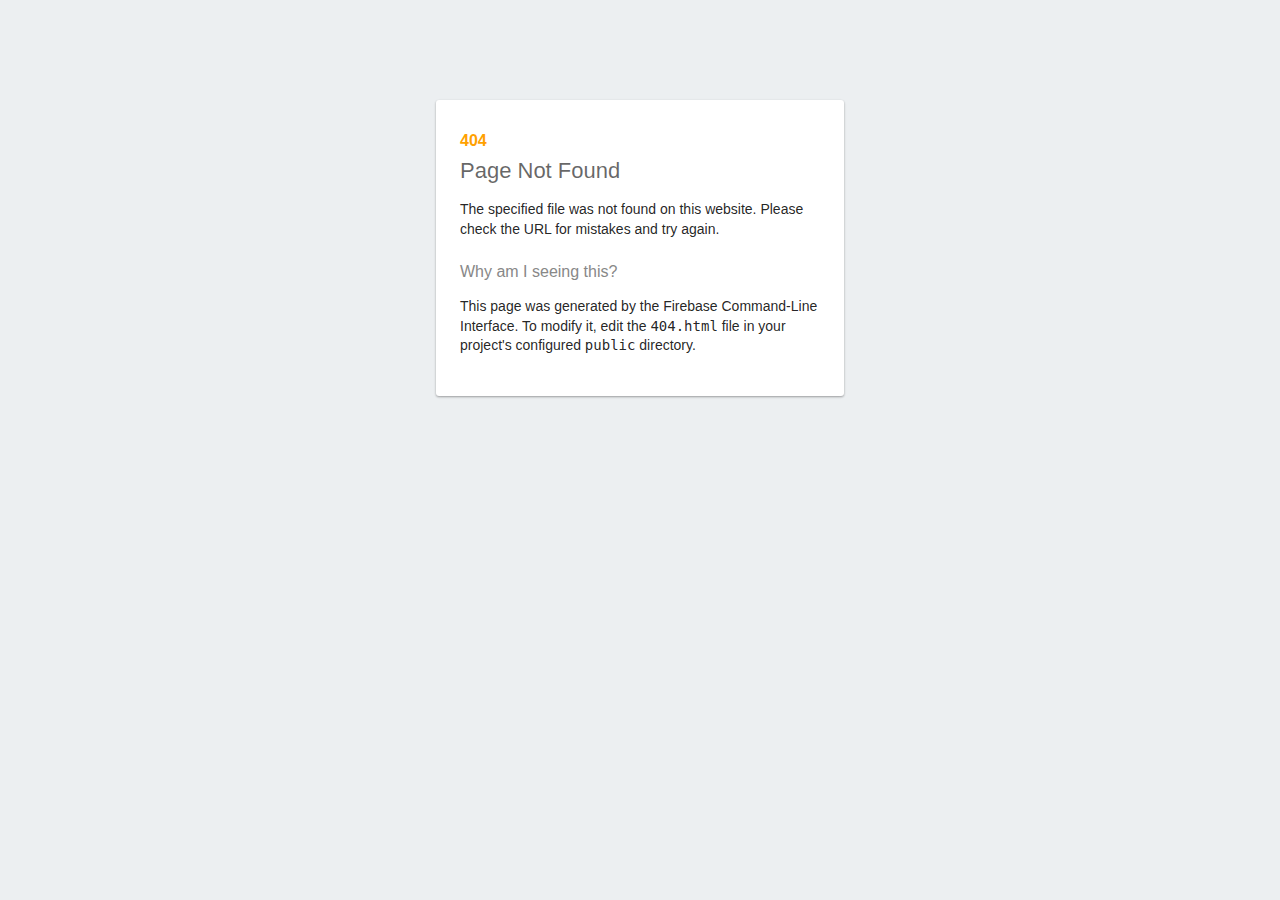
<file: public/assets/css/owl.video.play.html>
<!DOCTYPE html>
<html>
  <head>
    <meta charset="utf-8">
    <meta name="viewport" content="width=device-width, initial-scale=1">
    <title>Page Not Found</title>

    <style media="screen">
      body { background: #ECEFF1; color: rgba(0,0,0,0.87); font-family: Roboto, Helvetica, Arial, sans-serif; margin: 0; padding: 0; }
      #message { background: white; max-width: 360px; margin: 100px auto 16px; padding: 32px 24px 16px; border-radius: 3px; }
      #message h3 { color: #888; font-weight: normal; font-size: 16px; margin: 16px 0 12px; }
      #message h2 { color: #ffa100; font-weight: bold; font-size: 16px; margin: 0 0 8px; }
      #message h1 { font-size: 22px; font-weight: 300; color: rgba(0,0,0,0.6); margin: 0 0 16px;}
      #message p { line-height: 140%; margin: 16px 0 24px; font-size: 14px; }
      #message a { display: block; text-align: center; background: #039be5; text-transform: uppercase; text-decoration: none; color: white; padding: 16px; border-radius: 4px; }
      #message, #message a { box-shadow: 0 1px 3px rgba(0,0,0,0.12), 0 1px 2px rgba(0,0,0,0.24); }
      #load { color: rgba(0,0,0,0.4); text-align: center; font-size: 13px; }
      @media (max-width: 600px) {
        body, #message { margin-top: 0; background: white; box-shadow: none; }
        body { border-top: 16px solid #ffa100; }
      }
    </style>
  </head>
  <body>
    <div id="message">
      <h2>404</h2>
      <h1>Page Not Found</h1>
      <p>The specified file was not found on this website. Please check the URL for mistakes and try again.</p>
      <h3>Why am I seeing this?</h3>
      <p>This page was generated by the Firebase Command-Line Interface. To modify it, edit the <code>404.html</code> file in your project's configured <code>public</code> directory.</p>
    </div>
  </body>
</html>
</file>
<file: public/assets/css/nice-select.css>
.nice-select {
    -webkit-tap-highlight-color: transparent;
    background-color: #fff;
    border-radius: 5px;
    border: solid 1px #e8e8e8;
    box-sizing: border-box;
    clear: both;
    cursor: pointer;
    display: block;
    font-size: 14px;
    font-weight: normal;
    height: 42px;
    line-height: 40px;
    outline: none;
    padding-left: 18px;
    padding-right: 30px;
    position: relative;
    text-align: left !important;
    -webkit-transition: all 0.2s ease-in-out;
    transition: all 0.2s ease-in-out;
    -webkit-user-select: none;
    -moz-user-select: none;
    -ms-user-select: none;
    user-select: none;
    white-space: nowrap;
    width: auto;
}

.nice-select:hover {
    border-color: #dbdbdb;
}

.nice-select:active,
.nice-select.open,
.nice-select:focus {
    border-color: #999;
}

.nice-select:after {
    border-bottom: 2px solid #999;
    border-right: 2px solid #999;
    content: '';
    display: block;
    height: 5px;
    margin-top: -4px;
    pointer-events: none;
    position: absolute;
    right: 12px;
    top: 50%;
    -webkit-transform-origin: 66% 66%;
    -ms-transform-origin: 66% 66%;
    transform-origin: 66% 66%;
    -webkit-transform: rotate(45deg);
    -ms-transform: rotate(45deg);
    transform: rotate(45deg);
    -webkit-transition: all 0.15s ease-in-out;
    transition: all 0.15s ease-in-out;
    width: 5px;
}

.nice-select.open:after {
    -webkit-transform: rotate(-135deg);
    -ms-transform: rotate(-135deg);
    transform: rotate(-135deg);
}

.nice-select.open .list {
    opacity: 1;
    pointer-events: auto;
    -webkit-transform: scale(1) translateY(0);
    -ms-transform: scale(1) translateY(0);
    transform: scale(1) translateY(0);
}

.nice-select.disabled {
    border-color: #ededed;
    color: #999;
    pointer-events: none;
}

.nice-select.disabled:after {
    border-color: #cccccc;
}

.nice-select.wide {
    width: 100%;
}

.nice-select.wide .list {
    left: 0 !important;
    right: 0 !important;
}

.nice-select.right {
    float: right;
}

.nice-select.right .list {
    left: auto;
    right: 0;
}

.nice-select.small {
    font-size: 12px;
    height: 36px;
    line-height: 34px;
}

.nice-select.small:after {
    height: 4px;
    width: 4px;
}

.nice-select.small .option {
    line-height: 34px;
    min-height: 34px;
}

.nice-select .list {
    background-color: #fff;
    border-radius: 5px;
    box-shadow: 0 0 0 1px rgba(68, 68, 68, 0.11);
    box-sizing: border-box;
    margin-top: 4px;
    opacity: 0;
    overflow: hidden;
    padding: 0;
    pointer-events: none;
    position: absolute;
    top: 100%;
    left: 0;
    -webkit-transform-origin: 50% 0;
    -ms-transform-origin: 50% 0;
    transform-origin: 50% 0;
    -webkit-transform: scale(0.75) translateY(-21px);
    -ms-transform: scale(0.75) translateY(-21px);
    transform: scale(0.75) translateY(-21px);
    -webkit-transition: all 0.2s cubic-bezier(0.5, 0, 0, 1.25), opacity 0.15s ease-out;
    transition: all 0.2s cubic-bezier(0.5, 0, 0, 1.25), opacity 0.15s ease-out;
    z-index: 9;
}

.nice-select .list:hover .option:not(:hover) {
    background-color: transparent !important;
}

.nice-select .option {
    cursor: pointer;
    font-weight: 400;
    line-height: 40px;
    list-style: none;
    min-height: 40px;
    outline: none;
    padding-left: 18px;
    padding-right: 29px;
    text-align: left;
    -webkit-transition: all 0.2s;
    transition: all 0.2s;
}

.nice-select .option:hover,
.nice-select .option.focus,
.nice-select .option.selected.focus {
    background-color: #f6f6f6;
}

.nice-select .option.selected {
    font-weight: bold;
}

.nice-select .option.disabled {
    background-color: transparent;
    color: #999;
    cursor: default;
}

.no-csspointerevents .nice-select .list {
    display: none;
}

.no-csspointerevents .nice-select.open .list {
    display: block;
}
</file>
<file: public/assets/css/flaticon.css>
/*
Flaticon icon font: Flaticon
*/

@font-face {
    font-family: "Flaticon";
    src: url("../../assets/fonts/Flaticon.eot");
    src: url("../../assets/fonts/Flaticon.eot?#iefix") format("embedded-opentype"), url("../../assets/fonts/Flaticon.woff2") format("woff2"), url("../../assets/fonts/Flaticon.woff") format("woff"), url("../../assets/fonts/Flaticon.ttf") format("truetype"), url("../../assets/fonts/Flaticon.svg#Flaticon") format("svg");
    font-weight: normal;
    font-style: normal;
}

@media screen and (-webkit-min-device-pixel-ratio:0) {
    @font-face {
        font-family: "Flaticon";
        src: url("../../assets/fonts/Flaticon.svg#Flaticon") format("svg");
    }
}

[class^="flaticon-"]:before,
[class*=" flaticon-"]:before,
[class^="flaticon-"]:after,
[class*=" flaticon-"]:after {
    font-family: Flaticon;
    font-style: normal;
}

.flaticon-right-chevron:before {
    content: "\f100";
}

.flaticon-left-chevron:before {
    content: "\f101";
}

.flaticon-doctor:before {
    content: "\f102";
}

.flaticon-care:before {
    content: "\f103";
}

.flaticon-brain:before {
    content: "\f104";
}

.flaticon-dental-chair:before {
    content: "\f105";
}

.flaticon-check-mark:before {
    content: "\f106";
}

.flaticon-newborn:before {
    content: "\f107";
}

.flaticon-laboratory:before {
    content: "\f108";
}

.flaticon-extraction:before {
    content: "\f109";
}

.flaticon-light-bulb:before {
    content: "\f10a";
}

.flaticon-trophy:before {
    content: "\f10b";
}

.flaticon-science:before {
    content: "\f10c";
}

.flaticon-doctor-1:before {
    content: "\f10d";
}

.flaticon-hospital:before {
    content: "\f10e";
}

.flaticon-focus:before {
    content: "\f10f";
}

.flaticon-doctor-2:before {
    content: "\f110";
}

.flaticon-tooth:before {
    content: "\f111";
}

.flaticon-user:before {
    content: "\f112";
}

.flaticon-envelope:before {
    content: "\f113";
}

.flaticon-support:before {
    content: "\f114";
}

.flaticon-phone-call:before {
    content: "\f115";
}

.flaticon-shopping-bag:before {
    content: "\f116";
}

.flaticon-left-arrow:before {
    content: "\f117";
}

.flaticon-arrow-pointing-to-right:before {
    content: "\f118";
}

.flaticon-cancer:before {
    content: "\f119";
}

.flaticon-liver:before {
    content: "\f11a";
}

.flaticon-kidney:before {
    content: "\f11b";
}

.flaticon-ekg:before {
    content: "\f11c";
}

.flaticon-radiation:before {
    content: "\f11d";
}
</file>
<file: public/assets/css/style.css>
/*
@File: Fovia Template Styles

* This file contains the styling for the actual template, this
is the file you need to edit to change the look of the
template.

This files table contents are outlined below>>>>>

*******************************************
*******************************************

** - Default CSS
** - Preloader Area CSS
** - Header Area CSS
** - Main Banner Area CSS
** - Main Services Area CSS
** - About Area CSS
** - Our Mission Area CSS
** - Our Approach Area CSS
** - Our Vision Area CSS
** - Fun Facts Area CSS
** - Services Area CSS
** - Services Details Area CSS
** - Doctor Area CSS
** - Doctor Details Area CSS
** - Appointment Area CSS
** - Doctor Calendar Area CSS
** - Feedback Area CSS
** - FAQ Area CSS
** - Partner Area CSS
** - Blog Area CSS
** - Blog Details Area CSS
** - Page Title Area CSS
** - Pagination Area CSS
** - Sidebar Widget Area CSS
** - Product Details Area CSS
** - Cart Area CSS
** - Checkout Area CSS
** - Contact Area CSS
** - 404 Error Area CSS
** - Subscribe Area CSS
** - Footer Area CSS
** - Go Top CSS
*/

/*================================================
Default CSS
=================================================*/

@import url("https://fonts.googleapis.com/css?family=Poppins:100,100i,200,200i,300,300i,400,400i,500,500i,600,600i,700,700i,800,800i,900,900i&display=swap");
@import url("https://fonts.googleapis.com/css?family=Rubik:300,300i,400,400i,500,500i,700,700i,900,900i&display=swap");
body {
    padding: 0;
    margin: 0;
    font-family: "Poppins", sans-serif;
    font-size: 15px;
}

a {
    -webkit-transition: 0.5s;
    transition: 0.5s;
    outline: 0 !important;
    text-decoration: none;
    color: #121521;
}

a:hover {
    text-decoration: none;
    color: #19ce67;
}

button {
    outline: 0 !important;
}

.d-table {
    width: 100%;
    height: 100%;
}

.d-table-cell {
    vertical-align: middle;
}

img {
    max-width: 100%;
    height: auto;
}

p {
    color: #7d7d7d;
    line-height: 1.8;
    margin-bottom: 12px;
    font-size: 14.5px;
    font-family: "Rubik", sans-serif;
}

p:last-child {
    margin-bottom: 0;
}

.h1,
.h2,
.h3,
.h4,
.h5,
.h6,
h1,
h2,
h3,
h4,
h5,
h6 {
    color: #121521;
}

.bg-fefefe {
    background-color: #fefefe;
}

.bg-f4f9fd {
    background-color: #f4f9fd;
}

.ptb-100 {
    padding-top: 20px;
    padding-bottom: 1px;
}

/*btn(primary&light)*/

.btn {
    border: none;
    line-height: initial;
    text-transform: uppercase;
    border-radius: 30px;
    padding: 17px 50px 15.5px 25px;
    position: relative;
    -webkit-transition: 0.5s;
    transition: 0.5s;
    font-size: 14px;
    font-family: "Rubik", sans-serif;
    font-weight: 500;
}

.btn.disabled,
.btn:disabled {
    opacity: 1;
}

.btn-primary {
    background: #19ce67;
    color: #ffffff;
}

.btn-primary i {
    position: absolute;
    right: 7px;
    top: 50%;
    -webkit-transform: translateY(-50%);
    transform: translateY(-50%);
    text-align: center;
    display: inline-block;
    height: 33px;
    width: 33px;
    line-height: 33px;
    color: #ffffff;
    border-radius: 50%;
    background-color: #8ee9b2;
    -webkit-transition: 0.5s;
    transition: 0.5s;
}

.btn-primary.disabled,
.btn-primary:disabled {
    background: #19ce67;
    color: #ffffff;
}

.btn-primary:hover,
.btn-primary:focus {
    -webkit-box-shadow: unset !important;
    box-shadow: unset !important;
    background: #121521 !important;
    color: #ffffff !important;
}

.btn-primary:hover i,
.btn-primary:focus i {
    background-color: #ffffff;
    color: #121521;
}

.btn-light {
    background-color: #ffffff;
    color: #121521;
}

.btn-light i {
    position: absolute;
    right: 7px;
    top: 50%;
    -webkit-transform: translateY(-50%);
    transform: translateY(-50%);
    text-align: center;
    display: inline-block;
    height: 33px;
    width: 33px;
    line-height: 34px;
    color: #121521;
    border-radius: 50%;
    background-color: #f0f0f0;
}

.btn-light.disabled,
.btn-light:disabled {
    background-color: #ffffff;
    color: #121521;
}

.btn-light:hover,
.btn-light:focus {
    background-color: #121521 !important;
    color: #ffffff !important;
    -webkit-box-shadow: unset !important;
    box-shadow: unset !important;
}

/*section-title*/

.section-title {
    text-align: center;
    max-width: 700px;
    margin-left: auto;
    margin-right: auto;
    margin-bottom: 60px;
}

.section-title span {
    display: block;
    margin-bottom: 5px;
    color: #19ce67;
    font-size: 17px;
    font-family: "Rubik", sans-serif;
}

.section-title h2 {
    margin-bottom: 0;
    font-size: 40px;
    font-weight: 600;
}

.section-title p {
    max-width: 520px;
    margin-top: 10px;
    margin-bottom: 0;
    margin-left: auto;
    margin-right: auto;
}

/*form-control*/

.form-control {
    height: 45px;
    padding: 0 15px;
    font-size: 15px;
    line-height: initial;
    color: #121521;
    background-color: #ffffff;
    border: 1px solid #eeeeee;
    border-radius: 0;
    -webkit-transition: 0.5s;
    transition: 0.5s;
}

.form-control:focus {
    -webkit-box-shadow: unset !important;
    box-shadow: unset !important;
    border-color: #19ce67;
}

/*================================================
Preloader Area CSS
=================================================*/

.preloader {
    position: fixed;
    left: 0;
    width: 0;
    height: 100%;
    width: 100%;
    text-align: center;
    z-index: 9999999;
    -webkit-transition: .9s;
    transition: .9s;
}

.preloader .loader {
    position: absolute;
    width: 80px;
    height: 80px;
    border-radius: 50%;
    display: inline-block;
    left: 0;
    right: 0;
    margin: 0 auto;
    top: 45%;
    -webkit-transform: translateY(-45%);
    transform: translateY(-45%);
    -webkit-transition: 0.5s;
    transition: 0.5s;
}

.preloader .loader .loader-outter {
    position: absolute;
    border: 4px solid #ffffff;
    border-left-color: transparent;
    border-bottom: 0;
    width: 100%;
    height: 100%;
    border-radius: 50%;
    -webkit-animation: loader-outter 1s cubic-bezier(0.42, 0.61, 0.58, 0.41) infinite;
    animation: loader-outter 1s cubic-bezier(0.42, 0.61, 0.58, 0.41) infinite;
}

.preloader .loader .loader-inner {
    position: absolute;
    border: 4px solid #ffffff;
    border-radius: 50%;
    width: 60px;
    height: 60px;
    left: calc(40% - 21px);
    top: calc(40% - 21px);
    border-right: 0;
    border-top-color: transparent;
    -webkit-animation: loader-inner 1s cubic-bezier(0.42, 0.61, 0.58, 0.41) infinite;
    animation: loader-inner 1s cubic-bezier(0.42, 0.61, 0.58, 0.41) infinite;
}

.preloader .loader .indicator {
    position: absolute;
    right: 0;
    left: 0;
    top: 50%;
    -webkit-transform: translateY(-50%) scale(1.5);
    transform: translateY(-50%) scale(1.5);
}

.preloader .loader .indicator svg polyline {
    fill: none;
    stroke-width: 2;
    stroke-linecap: round;
    stroke-linejoin: round;
}

.preloader .loader .indicator svg polyline#back {
    stroke: #ffffff;
}

.preloader .loader .indicator svg polyline#front {
    stroke: #19ce67;
    stroke-dasharray: 12, 36;
    stroke-dashoffset: 48;
    -webkit-animation: dash 1s linear infinite;
    animation: dash 1s linear infinite;
}

.preloader::before,
.preloader::after {
    content: '';
    position: absolute;
    left: 0;
    top: 0;
    height: 100%;
    width: 60%;
    z-index: -1;
    background: #19ce67;
    -webkit-transition: .9s;
    transition: .9s;
}

.preloader::after {
    left: auto;
    right: 0;
}

.preloader.preloader-deactivate {
    visibility: hidden;
}

.preloader.preloader-deactivate::after,
.preloader.preloader-deactivate::before {
    width: 0;
}

.preloader.preloader-deactivate .loader {
    opacity: 0;
    visibility: hidden;
}

@-webkit-keyframes loader-outter {
    0% {
        -webkit-transform: rotate(0deg);
        transform: rotate(0deg);
    }
    100% {
        -webkit-transform: rotate(360deg);
        transform: rotate(360deg);
    }
}

@keyframes loader-outter {
    0% {
        -webkit-transform: rotate(0deg);
        transform: rotate(0deg);
    }
    100% {
        -webkit-transform: rotate(360deg);
        transform: rotate(360deg);
    }
}

@-webkit-keyframes loader-inner {
    0% {
        -webkit-transform: rotate(0deg);
        transform: rotate(0deg);
    }
    100% {
        -webkit-transform: rotate(-360deg);
        transform: rotate(-360deg);
    }
}

@keyframes loader-inner {
    0% {
        -webkit-transform: rotate(0deg);
        transform: rotate(0deg);
    }
    100% {
        -webkit-transform: rotate(-360deg);
        transform: rotate(-360deg);
    }
}

@-webkit-keyframes dash {
    62.5% {
        opacity: 0;
    }
    to {
        stroke-dashoffset: 0;
    }
}

@keyframes dash {
    62.5% {
        opacity: 0;
    }
    to {
        stroke-dashoffset: 0;
    }
}

/*================================================
Header Area CSS
=================================================*/

.top-header {
    background-color: #f4f9fd;
    padding-top: 10px;
    padding-bottom: 10px;
}

.header-contact-info {
    padding-left: 0;
    margin-bottom: 0;
    list-style-type: none;
}

.header-contact-info li {
    display: inline-block;
    margin-right: 20px;
    color: #121521;
    font-family: "Rubik", sans-serif;
    font-size: 14px;
}

.header-contact-info li i {
    color: #19ce67;
    margin-right: 4px;
    width: 28px;
    height: 28px;
    display: inline-block;
    line-height: 28px;
    border-radius: 50%;
    background-color: #def5ee;
    text-align: center;
    font-size: 13px;
    -webkit-transition: 0.5s;
    transition: 0.5s;
}

.header-contact-info li:last-child {
    margin-right: 0;
}

.header-contact-info li:hover i {
    background-color: #19ce67;
    color: #ffffff;
}

.header-right-content {
    text-align: right;
}

.header-right-content .top-header-social {
    display: inline-block;
    padding-left: 0;
    margin-bottom: 0;
    list-style-type: none;
}

.header-right-content .top-header-social li {
    display: inline-block;
    margin-right: 4px;
}

.header-right-content .top-header-social li a {
    display: block;
    color: #19ce67;
    width: 30px;
    height: 30px;
    line-height: 31px;
    border-radius: 50%;
    background-color: #def5ee;
    text-align: center;
    font-size: 14px;
}

.header-right-content .top-header-social li a:hover {
    color: #ffffff;
    background-color: #19ce67;
    -webkit-transform: translateY(-5px);
    transform: translateY(-5px);
}

.header-right-content .top-header-social li:last-child {
    margin-right: 0;
}

.header-right-content .lang-select {
    margin-left: 15px;
    display: inline-block;
}

.header-right-content .lang-select .nice-select {
    color: #121521;
    border-radius: 30px;
    border: none;
    height: unset;
    line-height: initial;
    -webkit-box-shadow: 0 0 29px 0 rgba(102, 102, 102, 0.02);
    box-shadow: 0 0 29px 0 rgba(102, 102, 102, 0.02);
    background-color: #ffffff;
    padding: 8px 30px 8px 15px;
    font-family: "Rubik", sans-serif;
    font-size: 16px;
    font-weight: 500;
}

.header-right-content .lang-select .nice-select .list {
    background-color: #ffffff;
    -webkit-box-shadow: 0 0 29px 0 rgba(102, 102, 102, 0.1);
    box-shadow: 0 0 29px 0 rgba(102, 102, 102, 0.1);
    border-radius: 0;
    margin-top: 0;
    width: 100%;
    padding-top: 10px;
    padding-bottom: 10px;
}

.header-right-content .lang-select .nice-select .list .option {
    -webkit-transition: 0.5s;
    transition: 0.5s;
    font-size: 15px;
    text-align: center;
    line-height: 33px;
    min-height: 33px;
    padding-left: 0;
    padding-right: 0;
}

.header-right-content .lang-select .nice-select .list .option:hover {
    background-color: #19ce67 !important;
    color: #ffffff;
}

.header-right-content .lang-select .nice-select .list .option.selected {
    background-color: transparent;
}

.header-right-content .lang-select .nice-select:after {
    right: 15px;
    border-color: #121521;
    top: 58%;
}

.fovia-responsive-nav {
    display: none;
}

.navbar-brand {
    padding-top: 0;
    padding-bottom: 0;
}

.fovia-nav {
    background-color: #ffffff;
    padding-top: 15px;
    padding-bottom: 15px;
    padding-right: 0;
    padding-left: 0;
}

.fovia-nav .navbar {
    padding-right: 0;
    padding-top: 0;
    padding-left: 0;
    padding-bottom: 0;
}

.fovia-nav .navbar ul {
    padding-left: 0;
    list-style-type: none;
    margin-bottom: 0;
}

.fovia-nav .navbar .navbar-nav {
    font-family: "Rubik", sans-serif;
    margin-left: auto;
    margin-right: auto;
}

.fovia-nav .navbar .navbar-nav .nav-item {
    position: relative;
    padding-top: 15px;
    padding-bottom: 15px;
    padding-left: 0;
    padding-right: 0;
}

.fovia-nav .navbar .navbar-nav .nav-item a {
    font-size: 15.5px;
    font-weight: 500;
    color: #121521;
    text-transform: capitalize;
    padding-left: 0;
    padding-right: 0;
    padding-top: 0;
    padding-bottom: 0;
    margin-left: 15px;
    margin-right: 15px;
}

.fovia-nav .navbar .navbar-nav .nav-item a:hover,
.fovia-nav .navbar .navbar-nav .nav-item a:focus,
.fovia-nav .navbar .navbar-nav .nav-item a.active {
    color: #19ce67;
}

.fovia-nav .navbar .navbar-nav .nav-item a i {
    font-size: 10px;
    position: relative;
    top: -1px;
    margin-left: 1px;
}

.fovia-nav .navbar .navbar-nav .nav-item:last-child a {
    margin-right: 0;
}

.fovia-nav .navbar .navbar-nav .nav-item:first-child a {
    margin-left: 0;
}

.fovia-nav .navbar .navbar-nav .nav-item:hover a,
.fovia-nav .navbar .navbar-nav .nav-item:focus a,
.fovia-nav .navbar .navbar-nav .nav-item.active a {
    color: #19ce67;
}

.fovia-nav .navbar .navbar-nav .nav-item .dropdown-menu {
    -webkit-box-shadow: 0px 0px 15px 0px rgba(0, 0, 0, 0.1);
    box-shadow: 0px 0px 15px 0px rgba(0, 0, 0, 0.1);
    background: #ffffff;
    position: absolute;
    border: none;
    top: 80px;
    left: 0;
    width: 300px;
    z-index: 99;
    display: block;
    opacity: 0;
    visibility: hidden;
    border-radius: 0;
    -webkit-transition: all 0.3s ease-in-out;
    transition: all 0.3s ease-in-out;
    border-top: 3px solid #19ce67;
    padding-top: 20px;
    padding-left: 25px;
    padding-right: 25px;
    padding-bottom: 20px;
}

.fovia-nav .navbar .navbar-nav .nav-item .dropdown-menu li {
    padding: 0;
}

.fovia-nav .navbar .navbar-nav .nav-item .dropdown-menu li a {
    text-transform: capitalize;
    padding: 10px 0;
    margin: 0;
    color: #121521;
    font-size: 14.5px;
}

.fovia-nav .navbar .navbar-nav .nav-item .dropdown-menu li a:hover,
.fovia-nav .navbar .navbar-nav .nav-item .dropdown-menu li a:focus,
.fovia-nav .navbar .navbar-nav .nav-item .dropdown-menu li a.active {
    color: #19ce67;
}

.fovia-nav .navbar .navbar-nav .nav-item .dropdown-menu li .dropdown-menu {
    left: 220px;
    top: 0;
    opacity: 0;
    visibility: hidden;
}

.fovia-nav .navbar .navbar-nav .nav-item .dropdown-menu li .dropdown-menu li a {
    color: #121521;
}

.fovia-nav .navbar .navbar-nav .nav-item .dropdown-menu li .dropdown-menu li a:hover,
.fovia-nav .navbar .navbar-nav .nav-item .dropdown-menu li .dropdown-menu li a:focus,
.fovia-nav .navbar .navbar-nav .nav-item .dropdown-menu li .dropdown-menu li a.active {
    color: #19ce67;
}

.fovia-nav .navbar .navbar-nav .nav-item .dropdown-menu li .dropdown-menu li .dropdown-menu {
    left: 220px;
    top: 0;
    opacity: 0;
    visibility: hidden;
}

.fovia-nav .navbar .navbar-nav .nav-item .dropdown-menu li .dropdown-menu li .dropdown-menu li a {
    color: #121521;
    text-transform: capitalize;
}

.fovia-nav .navbar .navbar-nav .nav-item .dropdown-menu li .dropdown-menu li .dropdown-menu li a:hover,
.fovia-nav .navbar .navbar-nav .nav-item .dropdown-menu li .dropdown-menu li .dropdown-menu li a:focus,
.fovia-nav .navbar .navbar-nav .nav-item .dropdown-menu li .dropdown-menu li .dropdown-menu li a.active {
    color: #19ce67;
}

.fovia-nav .navbar .navbar-nav .nav-item .dropdown-menu li .dropdown-menu li .dropdown-menu li .dropdown-menu {
    left: -250px;
    top: 0;
    opacity: 0;
    visibility: hidden;
}

.fovia-nav .navbar .navbar-nav .nav-item .dropdown-menu li .dropdown-menu li .dropdown-menu li .dropdown-menu li a {
    color: #121521;
    text-transform: capitalize;
}

.fovia-nav .navbar .navbar-nav .nav-item .dropdown-menu li .dropdown-menu li .dropdown-menu li .dropdown-menu li a:hover,
.fovia-nav .navbar .navbar-nav .nav-item .dropdown-menu li .dropdown-menu li .dropdown-menu li .dropdown-menu li a:focus,
.fovia-nav .navbar .navbar-nav .nav-item .dropdown-menu li .dropdown-menu li .dropdown-menu li .dropdown-menu li a.active {
    color: #19ce67;
}

.fovia-nav .navbar .navbar-nav .nav-item .dropdown-menu li .dropdown-menu li .dropdown-menu li .dropdown-menu li .dropdown-menu {
    left: -250px;
    top: 0;
    opacity: 0;
    visibility: hidden;
}

.fovia-nav .navbar .navbar-nav .nav-item .dropdown-menu li .dropdown-menu li .dropdown-menu li .dropdown-menu li .dropdown-menu li a {
    color: #121521;
    text-transform: capitalize;
}

.fovia-nav .navbar .navbar-nav .nav-item .dropdown-menu li .dropdown-menu li .dropdown-menu li .dropdown-menu li .dropdown-menu li a:hover,
.fovia-nav .navbar .navbar-nav .nav-item .dropdown-menu li .dropdown-menu li .dropdown-menu li .dropdown-menu li .dropdown-menu li a:focus,
.fovia-nav .navbar .navbar-nav .nav-item .dropdown-menu li .dropdown-menu li .dropdown-menu li .dropdown-menu li .dropdown-menu li a.active {
    color: #19ce67;
}

.fovia-nav .navbar .navbar-nav .nav-item .dropdown-menu li .dropdown-menu li .dropdown-menu li .dropdown-menu li .dropdown-menu li .dropdown-menu {
    left: -250px;
    top: 0;
    opacity: 0;
    visibility: hidden;
}

.fovia-nav .navbar .navbar-nav .nav-item .dropdown-menu li .dropdown-menu li .dropdown-menu li .dropdown-menu li .dropdown-menu li .dropdown-menu li a {
    color: #121521;
    text-transform: capitalize;
}

.fovia-nav .navbar .navbar-nav .nav-item .dropdown-menu li .dropdown-menu li .dropdown-menu li .dropdown-menu li .dropdown-menu li .dropdown-menu li a:hover,
.fovia-nav .navbar .navbar-nav .nav-item .dropdown-menu li .dropdown-menu li .dropdown-menu li .dropdown-menu li .dropdown-menu li .dropdown-menu li a:focus,
.fovia-nav .navbar .navbar-nav .nav-item .dropdown-menu li .dropdown-menu li .dropdown-menu li .dropdown-menu li .dropdown-menu li .dropdown-menu li a.active {
    color: #19ce67;
}

.fovia-nav .navbar .navbar-nav .nav-item .dropdown-menu li .dropdown-menu li .dropdown-menu li .dropdown-menu li .dropdown-menu li .dropdown-menu li .dropdown-menu {
    left: -250px;
    top: 0;
    opacity: 0;
    visibility: hidden;
}

.fovia-nav .navbar .navbar-nav .nav-item .dropdown-menu li .dropdown-menu li .dropdown-menu li .dropdown-menu li .dropdown-menu li .dropdown-menu li .dropdown-menu li a {
    color: #121521;
    text-transform: capitalize;
}

.fovia-nav .navbar .navbar-nav .nav-item .dropdown-menu li .dropdown-menu li .dropdown-menu li .dropdown-menu li .dropdown-menu li .dropdown-menu li .dropdown-menu li a:hover,
.fovia-nav .navbar .navbar-nav .nav-item .dropdown-menu li .dropdown-menu li .dropdown-menu li .dropdown-menu li .dropdown-menu li .dropdown-menu li .dropdown-menu li a:focus,
.fovia-nav .navbar .navbar-nav .nav-item .dropdown-menu li .dropdown-menu li .dropdown-menu li .dropdown-menu li .dropdown-menu li .dropdown-menu li .dropdown-menu li a.active {
    color: #19ce67;
}

.fovia-nav .navbar .navbar-nav .nav-item .dropdown-menu li .dropdown-menu li .dropdown-menu li .dropdown-menu li .dropdown-menu li .dropdown-menu li.active a {
    color: #19ce67;
}

.fovia-nav .navbar .navbar-nav .nav-item .dropdown-menu li .dropdown-menu li .dropdown-menu li .dropdown-menu li .dropdown-menu li .dropdown-menu li:hover .dropdown-menu {
    opacity: 1;
    visibility: visible;
    top: -15px;
}

.fovia-nav .navbar .navbar-nav .nav-item .dropdown-menu li .dropdown-menu li .dropdown-menu li .dropdown-menu li .dropdown-menu li.active a {
    color: #19ce67;
}

.fovia-nav .navbar .navbar-nav .nav-item .dropdown-menu li .dropdown-menu li .dropdown-menu li .dropdown-menu li .dropdown-menu li:hover .dropdown-menu {
    opacity: 1;
    visibility: visible;
    top: -15px;
}

.fovia-nav .navbar .navbar-nav .nav-item .dropdown-menu li .dropdown-menu li .dropdown-menu li .dropdown-menu li.active a {
    color: #19ce67;
}

.fovia-nav .navbar .navbar-nav .nav-item .dropdown-menu li .dropdown-menu li .dropdown-menu li .dropdown-menu li:hover .dropdown-menu {
    opacity: 1;
    visibility: visible;
    top: -15px;
}

.fovia-nav .navbar .navbar-nav .nav-item .dropdown-menu li .dropdown-menu li .dropdown-menu li.active a {
    color: #19ce67;
}

.fovia-nav .navbar .navbar-nav .nav-item .dropdown-menu li .dropdown-menu li .dropdown-menu li:hover .dropdown-menu {
    opacity: 1;
    visibility: visible;
    top: -15px;
}

.fovia-nav .navbar .navbar-nav .nav-item .dropdown-menu li .dropdown-menu li.active a {
    color: #19ce67;
}

.fovia-nav .navbar .navbar-nav .nav-item .dropdown-menu li .dropdown-menu li:hover .dropdown-menu {
    opacity: 1;
    visibility: visible;
    top: -15px;
}

.fovia-nav .navbar .navbar-nav .nav-item .dropdown-menu li.active a {
    color: #19ce67;
}

.fovia-nav .navbar .navbar-nav .nav-item .dropdown-menu li:hover .dropdown-menu {
    opacity: 1;
    visibility: visible;
    top: -15px;
}

.fovia-nav .navbar .navbar-nav .nav-item:hover .dropdown-menu {
    opacity: 1;
    visibility: visible;
    top: 100%;
}

.fovia-nav .navbar .others-options .cart-btn {
    display: inline-block;
    position: relative;
    top: 3px;
    color: #121521;
    font-size: 17px;
}

.fovia-nav .navbar .others-options .cart-btn:hover {
    color: #19ce67;
}

.fovia-nav .navbar .others-options .btn {
    margin-left: 15px;
    padding: 15px 25px 13.5px 25px;
}

.fovia-nav .navbar .others-options .option-item {
    color: #121521;
    display: inline-block;
    position: relative;
    line-height: initial;
    margin-left: 15px;
    top: 4px;
}

.fovia-nav .navbar .others-options .option-item .search-btn {
    cursor: pointer;
    -webkit-transition: 0.5s;
    transition: 0.5s;
    color: #121521;
}

.fovia-nav .navbar .others-options .option-item .search-btn::before {
    font-size: 17px;
}

.fovia-nav .navbar .others-options .option-item .search-btn:hover {
    color: #19ce67;
}

.fovia-nav .navbar .others-options .option-item .search-close-btn {
    cursor: pointer;
    display: none;
    font-size: 17px;
    -webkit-transition: 0.5s;
    transition: 0.5s;
    width: 17px;
    color: #121521;
}

.fovia-nav .navbar .others-options .option-item .search-close-btn.active {
    display: block;
}

.fovia-nav .navbar .others-options .option-item .search-close-btn:hover {
    color: #19ce67;
}

.navbar-area {
    background-color: #ffffff;
    -webkit-transition: 0.5s;
    transition: 0.5s;
    -webkit-box-shadow: 0px 15px 10px -15px rgba(0, 0, 0, 0.04);
    box-shadow: 0px 15px 10px -15px rgba(0, 0, 0, 0.04);
    position: relative;
    z-index: 2;
}

.navbar-area.is-sticky {
    position: fixed;
    top: 0;
    left: 0;
    width: 100%;
    z-index: 999;
    -webkit-box-shadow: 0 2px 28px 0 rgba(0, 0, 0, 0.06);
    box-shadow: 0 2px 28px 0 rgba(0, 0, 0, 0.06);
    background: #ffffff !important;
    -webkit-animation: 500ms ease-in-out 0s normal none 1 running fadeInDown;
    animation: 500ms ease-in-out 0s normal none 1 running fadeInDown;
    -webkit-transition: 0.5s;
    transition: 0.5s;
}

.search-overlay {
    display: none;
}

.search-overlay.search-popup {
    position: absolute;
    top: 100%;
    width: 300px;
    right: 0;
    background: #ffffff;
    z-index: 2;
    padding: 20px;
    -webkit-box-shadow: 0px 0px 15px 0px rgba(0, 0, 0, 0.1);
    box-shadow: 0px 0px 15px 0px rgba(0, 0, 0, 0.1);
    margin-top: 20px;
}

.search-overlay.search-popup .search-form {
    position: relative;
}

.search-overlay.search-popup .search-form .search-input {
    display: block;
    width: 100%;
    height: 40px;
    line-height: initial;
    border: 1px solid #eeeeee;
    padding-left: 10px;
    color: #121521;
    outline: 0;
    -webkit-transition: 0.5s;
    transition: 0.5s;
    font-size: 14px;
}

.search-overlay.search-popup .search-form .search-input:focus {
    border-color: #19ce67;
}

.search-overlay.search-popup .search-form .search-button {
    position: absolute;
    right: 0;
    top: 0;
    height: 40px;
    background: transparent;
    border: none;
    width: 40px;
    outline: 0;
    color: #7d7d7d;
    -webkit-transition: 0.5s;
    transition: 0.5s;
}

.search-overlay.search-popup .search-form .search-button:hover,
.search-overlay.search-popup .search-form .search-button:focus {
    color: #19ce67;
}

@media only screen and (max-width: 991px) {
    .navbar-area {
        padding-top: 20px;
        padding-bottom: 20px;
    }
    .navbar-area.is-sticky {
        border-bottom: none;
        -webkit-box-shadow: 0 7px 13px 0 rgba(0, 0, 0, 0.1);
        box-shadow: 0 7px 13px 0 rgba(0, 0, 0, 0.1);
    }
    .fovia-responsive-nav {
        display: block;
    }
    .fovia-responsive-nav .fovia-responsive-menu {
        position: relative;
    }
    .fovia-responsive-nav .fovia-responsive-menu.mean-container .mean-nav ul {
        font-size: 14px;
    }
    .fovia-responsive-nav .fovia-responsive-menu.mean-container .mean-nav ul li a.active {
        color: #19ce67;
    }
    .fovia-responsive-nav .fovia-responsive-menu.mean-container .mean-nav ul li li a {
        font-size: 13.5px;
    }
    .fovia-responsive-nav .fovia-responsive-menu.mean-container .navbar-nav {
        overflow-y: scroll;
        height: 350px;
        -webkit-box-shadow: 0 7px 13px 0 rgba(0, 0, 0, 0.1);
        box-shadow: 0 7px 13px 0 rgba(0, 0, 0, 0.1);
    }
    .fovia-responsive-nav .mean-container a.meanmenu-reveal {
        color: #121521;
    }
    .fovia-responsive-nav .mean-container a.meanmenu-reveal span {
        background: #121521;
    }
    .fovia-responsive-nav .logo {
        position: relative;
        width: 50%;
        z-index: 999;
    }
    .fovia-responsive-nav .others-options {
        position: absolute;
        right: 55px;
        top: -2px;
    }
    .fovia-responsive-nav .others-options .btn {
        display: none;
    }
    .fovia-responsive-nav .others-options .cart-btn {
        display: inline-block;
        position: relative;
        top: 3px;
        color: #121521;
        font-size: 17px;
    }
    .fovia-responsive-nav .others-options .cart-btn:hover {
        color: #19ce67;
    }
    .fovia-responsive-nav .others-options .option-item {
        display: none;
        color: #121521;
        position: relative;
        line-height: initial;
        margin-left: 15px;
        top: 4px;
    }
    .fovia-responsive-nav .others-options .option-item .search-btn {
        cursor: pointer;
        -webkit-transition: 0.5s;
        transition: 0.5s;
        color: #121521;
    }
    .fovia-responsive-nav .others-options .option-item .search-btn::before {
        font-size: 17px;
    }
    .fovia-responsive-nav .others-options .option-item .search-btn:hover {
        color: #19ce67;
    }
    .fovia-responsive-nav .others-options .option-item .search-close-btn {
        cursor: pointer;
        display: none;
        font-size: 17px;
        -webkit-transition: 0.5s;
        transition: 0.5s;
        width: 17px;
        color: #121521;
    }
    .fovia-responsive-nav .others-options .option-item .search-close-btn.active {
        display: block;
    }
    .fovia-responsive-nav .others-options .option-item .search-close-btn:hover {
        color: #19ce67;
    }
    .search-overlay.search-popup .search-form .search-input {
        width: 96%;
    }
    .search-overlay.search-popup .search-form .search-button {
        height: 43px;
    }
    .fovia-nav {
        display: none;
    }
}

/*================================================
Main Banner Area CSS
=================================================*/

.main-banner {
    height: 745px;
    position: relative;
    z-index: 1;
    background-position: center center;
    background-size: cover;
    background-repeat: no-repeat;
}

.item-bg1 {
    background-image: url(../../sah/1.jpg);
}

.item-bg2 {
    background-image: url(../../sah/2.JPG);
}

.item-bg3 {
    background-image: url(../../sah/3.jpg);
}

.main-banner-content {
    max-width: 850px;
}

.main-banner-content span {
    display: block;
    margin-bottom: 2px;
    color: #19ce67;
    font-size: 17px;
    font-family: "Rubik", sans-serif;
}

.main-banner-content h1 {
    margin-bottom: 0;
    font-size: 70px;
    font-weight: 700;
}

.main-banner-content p {
    line-height: 1.8;
    color: #121521;
    max-width: 670px;
    font-size: 16px;
    margin-bottom: 0;
    margin-top: 10px;
}

.main-banner-content .btn-box {
    margin-top: 30px;
}

.main-banner-content .btn-box .btn-light {
    margin-left: 12px;
}

.home-slides.owl-theme .owl-nav {
    margin-top: 0;
    opacity: 0;
    visibility: hidden;
    -webkit-transition: 0.5s;
    transition: 0.5s;
}

.home-slides.owl-theme .owl-nav [class*=owl-] {
    color: #121521;
    margin: 0;
    padding: 0;
    background: #ffffff;
    display: inline-block;
    cursor: pointer;
    border-radius: 50%;
    width: 50px;
    height: 50px;
    line-height: 51px;
    -webkit-transition: 0.5s;
    transition: 0.5s;
    font-size: 20px;
    position: absolute;
    left: 15px;
    top: 50%;
    -webkit-transform: translateY(-50%);
    transform: translateY(-50%);
}

.home-slides.owl-theme .owl-nav [class*=owl-]:hover {
    background-color: #19ce67;
    color: #ffffff;
}

.home-slides.owl-theme .owl-nav [class*=owl-].owl-next {
    left: auto;
    right: 15px;
}

.home-slides.owl-theme .owl-dots {
    position: absolute;
    left: 0;
    right: 0;
    bottom: 15px;
}

.home-slides.owl-theme .owl-dots .owl-dot span {
    width: 15px;
    height: 3px;
    margin: 0 2px;
    background: #121521;
    border-radius: 0;
    -webkit-transition: 0.5s;
    transition: 0.5s;
}

.home-slides.owl-theme .owl-dots .owl-dot:hover span {
    background-color: #19ce67;
}

.home-slides.owl-theme .owl-dots .owl-dot.active span {
    width: 25px;
    background-color: #19ce67;
}

.home-slides.owl-theme:hover .owl-nav {
    opacity: 1;
    visibility: visible;
}

.circle-shape1 {
    position: absolute;
    left: 80px;
    top: 80px;
    z-index: -1;
    -webkit-animation-name: rotateMe;
    animation-name: rotateMe;
    -webkit-animation-duration: 50s;
    animation-duration: 50s;
    -webkit-animation-iteration-count: infinite;
    animation-iteration-count: infinite;
    -webkit-animation-timing-function: linear;
    animation-timing-function: linear;
}

.circle-shape1 img {
    opacity: .80;
}

.circle-shape2 {
    position: absolute;
    left: 0;
    top: 0;
    z-index: -1;
    -webkit-animation-name: rotateMeTwo;
    animation-name: rotateMeTwo;
    -webkit-animation-duration: 50s;
    animation-duration: 50s;
    -webkit-animation-iteration-count: infinite;
    animation-iteration-count: infinite;
    -webkit-animation-timing-function: linear;
    animation-timing-function: linear;
}

.circle-shape2 img {
    opacity: .80;
}

.shape1 {
    position: absolute;
    right: 25px;
    top: 25%;
    z-index: -1;
    -webkit-animation-name: rotateMe;
    animation-name: rotateMe;
    -webkit-animation-duration: 50s;
    animation-duration: 50s;
    -webkit-animation-iteration-count: infinite;
    animation-iteration-count: infinite;
    -webkit-animation-timing-function: linear;
    animation-timing-function: linear;
}

@-webkit-keyframes rotateMe {
    from {
        -webkit-transform: rotate(0deg);
        transform: rotate(0deg);
    }
    to {
        -webkit-transform: rotate(360deg);
        transform: rotate(360deg);
    }
}

@keyframes rotateMe {
    from {
        -webkit-transform: rotate(0deg);
        transform: rotate(0deg);
    }
    to {
        -webkit-transform: rotate(360deg);
        transform: rotate(360deg);
    }
}

@-webkit-keyframes rotateMeTwo {
    from {
        -webkit-transform: rotate(0deg);
        transform: rotate(0deg);
    }
    to {
        -webkit-transform: rotate(-360deg);
        transform: rotate(-360deg);
    }
}

@keyframes rotateMeTwo {
    from {
        -webkit-transform: rotate(0deg);
        transform: rotate(0deg);
    }
    to {
        -webkit-transform: rotate(-360deg);
        transform: rotate(-360deg);
    }
}

/*================================================
Main Services Area CSS
=================================================*/

.main-services-area {
    padding-bottom: 70px;
    position: relative;
    z-index: 1;
}

.main-services-box {
    margin-bottom: 30px;
    background-color: #ffffff;
    -webkit-box-shadow: 0 10px 55px 5px rgba(137, 173, 255, 0.2);
    box-shadow: 0 10px 55px 5px rgba(137, 173, 255, 0.2);
    padding: 25px 20px;
    position: relative;
    z-index: 1;
    -webkit-transition: 0.5s;
    transition: 0.5s;
    overflow: hidden;
}

.main-services-box .icon {
    margin-bottom: 20px;
    text-align: center;
    width: 60px;
    height: 60px;
    line-height: 60px;
    border-radius: 70% 30% 30% 70% / 60% 40% 60% 40%;
    background-color: #19ce67;
    color: #ffffff;
    font-size: 25px;
    -webkit-transition: 0.5s;
    transition: 0.5s;
}

.main-services-box h3 {
    -webkit-transition: 0.5s;
    transition: 0.5s;
    margin-bottom: 0;
    position: relative;
    padding-bottom: 5px;
    font-size: 19px;
    font-weight: 700;
}

.main-services-box h3 a {
    color: #121521;
}

.main-services-box h3::before {
    width: 0;
    height: 1px;
    content: '';
    position: absolute;
    left: 0;
    bottom: 0;
    background-color: #ffffff;
    -webkit-transition: 0.5s;
    transition: 0.5s;
}

.main-services-box p {
    line-height: 1.7;
    -webkit-transition: 0.5s;
    transition: 0.5s;
    margin-top: 10px;
    margin-bottom: 0;
}

.main-services-box::before {
    width: 0;
    height: 100%;
    z-index: -1;
    content: '';
    position: absolute;
    left: 0;
    top: 0;
    background-color: #19ce67;
    -webkit-transition: 0.5s;
    transition: 0.5s;
}

.main-services-box::after {
    content: '';
    position: absolute;
    width: 100px;
    height: 100px;
    border: 10px solid #ffffff;
    left: -80px;
    bottom: -80px;
    border-radius: 50%;
    z-index: -1;
    opacity: 0.15;
    -webkit-transition: 0.5s;
    transition: 0.5s;
}

.main-services-box:hover {
    -webkit-transform: translateY(-8px);
    transform: translateY(-8px);
}

.main-services-box:hover::before {
    width: 100%;
}

.main-services-box:hover .icon {
    background-color: #49d685;
    color: #ffffff;
}

.main-services-box:hover h3 a {
    color: #ffffff;
}

.main-services-box:hover h3::before {
    width: 80px;
}

.main-services-box:hover p {
    color: #ffffff;
}

.main-services-box:hover::after {
    left: -50px;
    bottom: -50px;
}

.shape2 {
    position: absolute;
    right: 0;
    bottom: -120px;
    z-index: -1;
    -webkit-animation: moveBounce 5s linear infinite;
    animation: moveBounce 5s linear infinite;
}

.shape2 img {
    opacity: .70;
}

@-webkit-keyframes moveBounce {
    0% {
        -webkit-transform: translateY(0px);
        transform: translateY(0px);
    }
    50% {
        -webkit-transform: translateY(20px);
        transform: translateY(20px);
    }
    100% {
        -webkit-transform: translateY(0px);
        transform: translateY(0px);
    }
}

@keyframes moveBounce {
    0% {
        -webkit-transform: translateY(0px);
        transform: translateY(0px);
    }
    50% {
        -webkit-transform: translateY(20px);
        transform: translateY(20px);
    }
    100% {
        -webkit-transform: translateY(0px);
        transform: translateY(0px);
    }
}

/*================================================
About Area CSS
=================================================*/

.about-area {
    position: relative;
    z-index: 1;
}

.about-image {
    width: 100%;
    height: 100%;
    /* background-image: url(../../sah/3.jpg); */
    background-position: center center;
    background-size: cover;
    background-repeat: no-repeat;
}

.about-image img {
    display: block;
}

.about-content {
    max-width: 555px;
    padding-top: 60px;
    padding-bottom: 60px;
    padding-left: 50px;
}

.about-content span {
    display: block;
    margin-bottom: 5px;
    color: #19ce67;
    font-size: 17px;
    font-family: "Rubik", sans-serif;
}

.about-content h2 {
    margin-bottom: 0;
    line-height: 1.3;
    font-size: 40px;
    font-weight: 600;
}

.about-content p {
    margin-top: 10px;
    margin-bottom: 0;
}

.about-content ul {
    padding-left: 0;
    list-style-type: none;
    margin-top: 25px;
    margin-bottom: 0;
}

.about-content ul li {
    margin-bottom: 16px;
    position: relative;
    padding-left: 34px;
    font-family: "Rubik", sans-serif;
}

.about-content ul li i {
    width: 25px;
    height: 25px;
    line-height: 25px;
    text-align: center;
    border-radius: 70% 30% 30% 70% / 60% 40% 60% 40%;
    background-color: #d2f5e1;
    color: #19ce67;
    -webkit-transition: 0.5s;
    transition: 0.5s;
    display: inline-block;
    font-size: 11px;
    position: absolute;
    left: 0;
    top: -2px;
}

.about-content ul li:hover i {
    background-color: #19ce67;
    color: #ffffff;
}

.about-content ul li:last-child {
    margin-bottom: 0;
}

.about-content .btn {
    margin-top: 30px;
}

/*================================================
Our Mission Area CSS
=================================================*/

.our-mission-area {
    position: relative;
    z-index: 1;
}

.our-mission-image {
    width: 100%;
    height: 100%;
    /* background-image: url(../../sah/2.JPG); */
    background-position: center center;
    background-size: cover;
    background-repeat: no-repeat;
}

.our-mission-image img {
    display: block;
}

.our-mission-content {
    max-width: 555px;
    margin-left: auto;
    padding-top: 60px;
    padding-bottom: 60px;
    padding-right: 50px;
}

.our-mission-content .sub-title {
    display: block;
    margin-bottom: 5px;
    color: #19ce67;
    font-size: 17px;
    font-family: "Rubik", sans-serif;
}

.our-mission-content h2 {
    margin-bottom: 0;
    line-height: 1.3;
    font-size: 40px;
    font-weight: 600;
}

.our-mission-content p {
    margin-top: 10px;
    margin-bottom: 0;
}

.our-mission-content ul {
    display: -ms-flexbox;
    display: -webkit-box;
    display: flex;
    -ms-flex-wrap: wrap;
    flex-wrap: wrap;
    padding-left: 0;
    list-style-type: none;
    margin-right: -15px;
    margin-left: -15px;
    margin-bottom: 0;
    margin-top: 0;
}

.our-mission-content ul li {
    -ms-flex: 0 0 50%;
    -webkit-box-flex: 0;
    flex: 0 0 50%;
    max-width: 50%;
    color: #7d7d7d;
    font-size: 14.5px;
    line-height: 1.7;
    padding-left: 15px;
    padding-right: 15px;
    padding-top: 25px;
}

.our-mission-content ul li .icon {
    margin-bottom: 13px;
    -webkit-box-shadow: 0 10px 55px 5px rgba(137, 173, 255, 0.3);
    box-shadow: 0 10px 55px 5px rgba(137, 173, 255, 0.3);
    width: 45px;
    height: 45px;
    line-height: 45px;
    text-align: center;
    border-radius: 50%;
    color: #19ce67;
    font-size: 16px;
    -webkit-transition: 0.5s;
    transition: 0.5s;
}

.our-mission-content ul li span {
    display: block;
    color: #121521;
    text-transform: uppercase;
    margin-bottom: 5px;
    font-weight: 600;
    font-size: 17px;
}

.our-mission-content ul li:hover .icon {
    background-color: #19ce67;
    color: #ffffff;
    border-radius: 70% 30% 30% 70% / 60% 40% 60% 40%;
}

.shape3 {
    position: absolute;
    left: 0;
    bottom: 0;
    z-index: -1;
}

.shape3 img {
    opacity: .60;
}

/*================================================
Our Approach Area CSS
=================================================*/

.approach-image {
    width: 100%;
    height: 100%;
    background-image: url(../../assets/img/approach-img1.jpg);
    background-position: center center;
    background-size: cover;
    background-repeat: no-repeat;
}

.approach-image img {
    display: none;
}

.approach-content {
    max-width: 555px;
    margin-left: auto;
    padding-top: 60px;
    padding-bottom: 60px;
    padding-right: 50px;
}

.approach-content .sub-title {
    display: block;
    margin-bottom: 5px;
    color: #19ce67;
    font-size: 17px;
    font-family: "Rubik", sans-serif;
}

.approach-content h2 {
    margin-bottom: 0;
    line-height: 1.3;
    font-size: 40px;
    font-weight: 600;
}

.approach-content p {
    margin-top: 10px;
    margin-bottom: 0;
}

.approach-content ul {
    padding-left: 0;
    list-style-type: none;
    margin-top: 25px;
    margin-bottom: 0;
}

.approach-content ul li {
    margin-bottom: 16px;
    position: relative;
    padding-left: 34px;
    font-family: "Rubik", sans-serif;
}

.approach-content ul li i {
    width: 25px;
    height: 25px;
    line-height: 25px;
    text-align: center;
    border-radius: 70% 30% 30% 70% / 60% 40% 60% 40%;
    background-color: #d2f5e1;
    color: #19ce67;
    -webkit-transition: 0.5s;
    transition: 0.5s;
    display: inline-block;
    font-size: 11px;
    position: absolute;
    left: 0;
    top: -2px;
}

.approach-content ul li:hover i {
    background-color: #19ce67;
    color: #ffffff;
}

.approach-content ul li:last-child {
    margin-bottom: 0;
}

.approach-content .btn {
    margin-top: 30px;
}

/*================================================
Our Vision Area CSS
=================================================*/

.our-vision-area {
    position: relative;
    z-index: 1;
    padding-bottom: 70px;
}

.single-vision-box {
    margin-bottom: 30px;
    background-color: #ffffff;
    -webkit-box-shadow: 0 10px 55px 5px rgba(137, 173, 255, 0.2);
    box-shadow: 0 10px 55px 5px rgba(137, 173, 255, 0.2);
    padding: 25px 20px;
    position: relative;
    z-index: 1;
    -webkit-transition: 0.5s;
    transition: 0.5s;
    overflow: hidden;
}

.single-vision-box .icon {
    margin-bottom: 20px;
    text-align: center;
    width: 60px;
    height: 60px;
    line-height: 60px;
    border-radius: 70% 30% 30% 70% / 60% 40% 60% 40%;
    background-color: #19ce67;
    color: #ffffff;
    font-size: 25px;
    -webkit-transition: 0.5s;
    transition: 0.5s;
}

.single-vision-box h3 {
    -webkit-transition: 0.5s;
    transition: 0.5s;
    margin-bottom: 0;
    position: relative;
    font-size: 20px;
    font-weight: 700;
}

.single-vision-box p {
    -webkit-transition: 0.5s;
    transition: 0.5s;
    margin-top: 12px;
    margin-bottom: 0;
}

.single-vision-box::before {
    width: 0;
    height: 100%;
    z-index: -1;
    content: '';
    position: absolute;
    left: 0;
    top: 0;
    background-color: #19ce67;
    -webkit-transition: 0.5s;
    transition: 0.5s;
}

.single-vision-box::after {
    content: '';
    position: absolute;
    width: 100px;
    height: 100px;
    border: 10px solid #ffffff;
    left: -80px;
    bottom: -80px;
    border-radius: 50%;
    z-index: -1;
    opacity: 0.15;
    -webkit-transition: 0.5s;
    transition: 0.5s;
}

.single-vision-box:hover {
    -webkit-transform: translateY(-8px);
    transform: translateY(-8px);
}

.single-vision-box:hover::before {
    width: 100%;
}

.single-vision-box:hover .icon {
    background-color: #49d685;
    color: #ffffff;
}

.single-vision-box:hover h3 {
    color: #ffffff;
}

.single-vision-box:hover p {
    color: #ffffff;
}

.single-vision-box:hover::after {
    left: -50px;
    bottom: -50px;
}

/*================================================
Fun Facts Area CSS
=================================================*/

.fun-facts-area {
    position: relative;
    z-index: 1;
    background-color: #121521;
    background-image: url(../../assets/img/map-bg1.png);
    background-position: center center;
    background-size: cover;
    background-repeat: no-repeat;
}

.single-fun-facts {
    text-align: center;
}

.single-fun-facts .icon {
    font-size: 45px;
    color: #19ce67;
    margin-bottom: 10px;
}

.single-fun-facts h3 {
    color: #ffffff;
    margin-bottom: 0;
    position: relative;
    padding-left: 5px;
    font-size: 50px;
    font-weight: 600;
}

.single-fun-facts h3 .optional-icon {
    top: -25px;
    right: 5px;
    position: relative;
    font-size: 25px;
    font-weight: 300;
}

.single-fun-facts p {
    color: #19ce67;
    line-height: initial;
    margin-top: 5px;
}

/*================================================
Services Area CSS
=================================================*/

.services-area {
    position: relative;
    z-index: 1;
}

.single-services-box {
    margin-bottom: 30px;
    position: relative;
    padding: 30px;
    z-index: 1;
    overflow: hidden;
    -webkit-transition: 0.5s;
    transition: 0.5s;
    background-position: center center;
    background-size: cover;
    background-repeat: no-repeat;
}

.single-services-box.bg-1 {
    background-image: url(../../assets/img/services/1.jpg);
}

.single-services-box.bg-2 {
    background-image: url(../../assets/img/services/2.jpg);
}

.single-services-box.bg-3 {
    background-image: url(../../assets/img/services/3.jpg);
}

.single-services-box.bg-4 {
    background-image: url(../../assets/img/services/4.jpg);
}

.single-services-box.bg-5 {
    background-image: url(../../assets/img/services/5.jpg);
}

.single-services-box.bg-6 {
    background-image: url(../../assets/img/services/6.jpg);
}

.single-services-box.bg-7 {
    background-image: url(../../assets/img/services/7.jpg);
}

.single-services-box.bg-8 {
    background-image: url(../../assets/img/services/8.jpg);
}

.single-services-box.bg-9 {
    background-image: url(../../assets/img/services/9.jpg);
}

.single-services-box .icon {
    margin-bottom: 21px;
    text-align: center;
    width: 75px;
    height: 75px;
    line-height: 75px;
    border-radius: 70% 30% 30% 70% / 60% 40% 60% 40%;
    background-color: #ffffff;
    color: #19ce67;
    font-size: 30px;
    -webkit-transition: 0.5s;
    transition: 0.5s;
    -webkit-box-shadow: 0 10px 55px 5px rgba(137, 173, 255, 0.2);
    box-shadow: 0 10px 55px 5px rgba(137, 173, 255, 0.2);
}

.single-services-box h3 {
    -webkit-transition: 0.5s;
    transition: 0.5s;
    margin-bottom: 0;
    font-size: 20px;
    font-weight: 700;
}

.single-services-box h3 a {
    display: inline-block;
}

.single-services-box p {
    -webkit-transition: 0.5s;
    transition: 0.5s;
    margin-top: 12px;
    margin-bottom: 0;
}

.single-services-box::before {
    content: '';
    position: absolute;
    left: 0;
    top: 0;
    width: 100%;
    height: 100%;
    background-color: #ffffff;
    z-index: -1;
    -webkit-transition: 0.5s;
    transition: 0.5s;
}

.single-services-box::after {
    content: '';
    position: absolute;
    left: 0;
    top: 0;
    width: 100%;
    height: 100%;
    background-color: #19ce67;
    z-index: -1;
    -webkit-transition: 0.5s;
    transition: 0.5s;
    opacity: 0;
    visibility: hidden;
}

.single-services-box .read-more-btn {
    color: #19ce67;
    display: inline-block;
    margin-top: 18px;
    text-transform: uppercase;
    font-weight: 500;
    font-size: 14px;
    font-family: "Rubik", sans-serif;
}

.single-services-box .read-more-btn:hover {
    color: #121521;
}

.single-services-box:hover {
    -webkit-box-shadow: 0 10px 55px 5px rgba(137, 173, 255, 0.2);
    box-shadow: 0 10px 55px 5px rgba(137, 173, 255, 0.2);
}

.single-services-box:hover .icon {
    border-radius: 50%;
}

.single-services-box:hover h3 {
    color: #ffffff;
}

.single-services-box:hover h3 a {
    color: #ffffff;
}

.single-services-box:hover p {
    color: #ffffff;
}

.single-services-box:hover .read-more-btn {
    color: #ffffff;
}

.single-services-box:hover .read-more-btn:hover {
    color: #121521;
}

.single-services-box:hover::before {
    background-color: #19ce67;
    opacity: .80;
}

.more-services-btn {
    text-align: center;
    margin-top: 20px;
}

/*================================================
Services Details Area CSS
=================================================*/

.services-details-desc .services-details-image {
    margin-bottom: 30px;
}

.services-details-desc h3 {
    margin-top: 25px;
    margin-bottom: 15px;
    font-size: 23px;
    font-weight: 600;
}

.services-details-desc .services-details-features {
    margin-top: 25px;
    margin-bottom: 25px;
}

.services-details-desc .services-features-list {
    padding-left: 0;
    list-style-type: none;
    margin-bottom: 0;
}

.services-details-desc .services-features-list li {
    margin-bottom: 16px;
    position: relative;
    padding-left: 34px;
    font-family: "Rubik", sans-serif;
}

.services-details-desc .services-features-list li i {
    width: 25px;
    height: 25px;
    line-height: 25px;
    text-align: center;
    border-radius: 70% 30% 30% 70% / 60% 40% 60% 40%;
    background-color: #d2f5e1;
    color: #19ce67;
    -webkit-transition: 0.5s;
    transition: 0.5s;
    display: inline-block;
    font-size: 11px;
    position: absolute;
    left: 0;
    top: -2px;
}

.services-details-desc .services-features-list li:hover i {
    background-color: #19ce67;
    color: #ffffff;
}

.services-details-desc .services-features-list li:last-child {
    margin-bottom: 0;
}

.services-details-desc .wp-block-gallery.columns-3 {
    padding-left: 0;
    list-style-type: none;
    display: -ms-flexbox;
    display: -webkit-box;
    display: flex;
    -ms-flex-wrap: wrap;
    flex-wrap: wrap;
    margin-right: -10px;
    margin-left: -10px;
    margin-bottom: 30px;
    margin-top: 20px;
}

.services-details-desc .wp-block-gallery.columns-3 li {
    -ms-flex: 0 0 33.3333%;
    -webkit-box-flex: 0;
    flex: 0 0 33.3333%;
    max-width: 33.3333%;
    padding-right: 10px;
    padding-left: 10px;
}

.services-details-desc .wp-block-gallery.columns-3 li figure {
    margin-bottom: 0;
}

.services-details-desc .chart-image {
    margin-top: 35px;
}

/*================================================
Doctor Area CSS
=================================================*/

.doctor-area {
    position: relative;
    z-index: 1;
    padding-bottom: 70px;
}

.doctor-area .section-title {
    margin-bottom: 30px;
}

.single-doctor-box {
    text-align: center;
    margin-bottom: 30px;
    background-color: #ffffff;
    -webkit-box-shadow: 0 10px 55px 5px rgba(137, 173, 255, 0.1);
    box-shadow: 0 10px 55px 5px rgba(137, 173, 255, 0.1);
    padding: 25px;
    border-radius: 5px;
    -webkit-transition: 0.5s;
    transition: 0.5s;
}

.single-doctor-box .doctor-image {
    position: relative;
    border-radius: 50%;
}

.single-doctor-box .doctor-image img {
    display: inline-block !important;
    width: auto !important;
    border-radius: 50%;
}

.single-doctor-box .doctor-image .details-btn {
    position: absolute;
    top: 50%;
    display: inline-block;
    left: 50%;
    -webkit-transform: translateX(-50%) translateY(-50%);
    transform: translateX(-50%) translateY(-50%);
    width: 35px;
    height: 35px;
    background-color: #ffffff;
    line-height: 35px;
    border-radius: 50%;
    color: #19ce67;
    opacity: 0;
    visibility: hidden;
    margin-top: 25px;
}

.single-doctor-box .doctor-image .details-btn:hover {
    color: #ffffff;
    background-color: #121521;
}

.single-doctor-box .doctor-image::before {
    width: 100%;
    height: 100%;
    content: '';
    position: absolute;
    border-radius: 50%;
    left: 0;
    top: 0;
    background-color: #19ce67;
    opacity: 0;
    visibility: hidden;
    -webkit-transition: 0.5s;
    transition: 0.5s;
}

.single-doctor-box .doctor-content {
    margin-top: 22px;
}

.single-doctor-box .doctor-content h3 {
    margin-bottom: 0;
    font-size: 18px;
    font-weight: 700;
}

.single-doctor-box .doctor-content h3 a {
    display: inline-block;
}

.single-doctor-box .doctor-content span {
    display: block;
    color: #19ce67;
    font-size: 14.5px;
    margin-top: 5px;
}

.single-doctor-box .doctor-content .social {
    padding-left: 0;
    list-style-type: none;
    margin-top: 18px;
    margin-bottom: 0;
}

.single-doctor-box .doctor-content .social li {
    display: inline-block;
    margin-left: 2px;
    margin-right: 2px;
}

.single-doctor-box .doctor-content .social li a {
    display: block;
    color: #19ce67;
    width: 30px;
    height: 30px;
    line-height: 30px;
    border-radius: 50%;
    background-color: #def5ee;
    text-align: center;
    font-size: 14px;
}

.single-doctor-box .doctor-content .social li a:hover {
    color: #ffffff;
    background-color: #19ce67;
    -webkit-transform: translateY(-2px);
    transform: translateY(-2px);
}

.single-doctor-box .doctor-content .social li:first-child {
    margin-left: 0;
}

.single-doctor-box .doctor-content .social li:last-child {
    margin-right: 0;
}

.single-doctor-box:hover {
    -webkit-transform: translateY(-10px);
    transform: translateY(-10px);
}

.single-doctor-box:hover .doctor-image .details-btn {
    margin-top: 0;
    opacity: 1;
    visibility: visible;
}

.single-doctor-box:hover .doctor-image::before {
    opacity: .90;
    visibility: visible;
}

.doctor-slides .single-doctor-box {
    margin-top: 30px;
}

.doctor-slides.owl-theme .owl-nav {
    margin-top: 0;
}

.doctor-slides.owl-theme .owl-nav [class*=owl-] {
    color: #121521;
    font-size: 14px;
    margin: 0;
    padding: 0;
    background: #f0f0f0;
    display: inline-block;
    cursor: pointer;
    border-radius: 50%;
    width: 45px;
    height: 45px;
    line-height: 45px;
    -webkit-transition: 0.5s;
    transition: 0.5s;
    font-size: 19px;
    position: absolute;
    left: -60px;
    top: 50%;
    -webkit-transform: translateY(-50%);
    transform: translateY(-50%);
}

.doctor-slides.owl-theme .owl-nav [class*=owl-]:hover {
    background-color: #19ce67;
    color: #ffffff;
}

.doctor-slides.owl-theme .owl-nav [class*=owl-].owl-next {
    left: auto;
    right: -60px;
}

/*================================================
Doctor Details Area CSS
=================================================*/

.doctor-details-area {
    position: relative;
    z-index: 1;
}

.doctor-details-image {
    text-align: center;
    background-color: #ffffff;
    -webkit-box-shadow: 0 10px 55px 5px rgba(137, 173, 255, 0.1);
    box-shadow: 0 10px 55px 5px rgba(137, 173, 255, 0.1);
    padding: 30px;
}

.doctor-details-image h3 {
    margin-bottom: 0;
    margin-top: 25px;
    font-size: 20px;
    font-weight: 700;
}

.doctor-details-image h3 a {
    display: inline-block;
}

.doctor-details-image span {
    display: block;
    color: #19ce67;
    font-size: 14.5px;
    margin-top: 7px;
}

.doctor-details-image .social {
    padding-left: 0;
    list-style-type: none;
    margin-top: 18px;
    margin-bottom: 0;
}

.doctor-details-image .social li {
    display: inline-block;
    margin-left: 2px;
    margin-right: 2px;
}

.doctor-details-image .social li a {
    display: block;
    color: #19ce67;
    width: 30px;
    height: 30px;
    line-height: 30px;
    border-radius: 50%;
    background-color: #def5ee;
    text-align: center;
    font-size: 14px;
}

.doctor-details-image .social li a:hover {
    color: #ffffff;
    background-color: #19ce67;
    -webkit-transform: translateY(-2px);
    transform: translateY(-2px);
}

.doctor-details-image .social li:first-child {
    margin-left: 0;
}

.doctor-details-image .social li:last-child {
    margin-right: 0;
}

.doctor-details-desc {
    padding-left: 20px;
}

.doctor-details-desc h2 {
    margin-bottom: 0;
    line-height: 1.3;
    font-size: 40px;
    font-weight: 600;
}

.doctor-details-desc p {
    margin-top: 15px;
}

.doctor-details-desc .signature-image {
    margin-top: 25px;
}

.skill-education-desc {
    margin-top: 100px;
}

.skill-desc .sub-title {
    display: block;
    margin-bottom: 3px;
    color: #19ce67;
    font-size: 17px;
    font-family: "Rubik", sans-serif;
}

.skill-desc h2 {
    margin-bottom: 0;
    line-height: 1.3;
    font-size: 40px;
    font-weight: 600;
}

.skill-desc p {
    margin-top: 15px;
    margin-bottom: 0;
}

.skill-desc ul {
    padding-left: 0;
    list-style-type: none;
    display: -ms-flexbox;
    display: -webkit-box;
    display: flex;
    -ms-flex-wrap: wrap;
    flex-wrap: wrap;
    font-family: "Rubik", sans-serif;
    margin-top: 10px;
    margin-bottom: 0;
    margin-right: -15px;
    margin-left: -15px;
}

.skill-desc ul li {
    font-family: "Rubik", sans-serif;
    -ms-flex: 0 0 45%;
    -webkit-box-flex: 0;
    flex: 0 0 45%;
    max-width: 45%;
    padding-left: 15px;
    padding-right: 15px;
    padding-top: 15px;
}

.skill-desc ul li span {
    padding-left: 34px;
    display: block;
    position: relative;
}

.skill-desc ul li span i {
    width: 25px;
    height: 25px;
    line-height: 25px;
    text-align: center;
    border-radius: 70% 30% 30% 70% / 60% 40% 60% 40%;
    background-color: #d2f5e1;
    color: #19ce67;
    -webkit-transition: 0.5s;
    transition: 0.5s;
    display: inline-block;
    font-size: 11px;
    position: absolute;
    left: 0;
    top: -2px;
}

.skill-desc ul li span:hover i {
    background-color: #19ce67;
    color: #ffffff;
}

.education-desc .sub-title {
    display: block;
    margin-bottom: 3px;
    color: #19ce67;
    font-size: 17px;
    font-family: "Rubik", sans-serif;
}

.education-desc h2 {
    margin-bottom: 0;
    line-height: 1.3;
    font-size: 40px;
    font-weight: 600;
}

.education-desc p {
    margin-top: 15px;
    margin-bottom: 0;
}

.education-desc ul {
    display: -ms-flexbox;
    display: -webkit-box;
    display: flex;
    -ms-flex-wrap: wrap;
    flex-wrap: wrap;
    padding-left: 0;
    list-style-type: none;
    margin-right: -15px;
    margin-left: -15px;
    margin-bottom: 0;
    margin-top: 0;
}

.education-desc ul li {
    -ms-flex: 0 0 50%;
    -webkit-box-flex: 0;
    flex: 0 0 50%;
    max-width: 50%;
    color: #7d7d7d;
    font-size: 14.5px;
    line-height: 1.7;
    padding-left: 15px;
    padding-right: 15px;
    padding-top: 25px;
}

.education-desc ul li .icon {
    margin-bottom: 10px;
    -webkit-box-shadow: 0 10px 55px 5px rgba(137, 173, 255, 0.3);
    box-shadow: 0 10px 55px 5px rgba(137, 173, 255, 0.3);
    width: 45px;
    height: 45px;
    line-height: 45px;
    text-align: center;
    border-radius: 50%;
    color: #19ce67;
    font-size: 16px;
    -webkit-transition: 0.5s;
    transition: 0.5s;
}

.education-desc ul li span {
    display: block;
    color: #121521;
    margin-bottom: 3px;
    font-weight: 600;
    font-size: 17px;
}

.education-desc ul li:hover .icon {
    background-color: #19ce67;
    color: #ffffff;
    border-radius: 70% 30% 30% 70% / 60% 40% 60% 40%;
}

/*================================================
Appointment Area CSS
=================================================*/

.appointment-area {
    position: relative;
    z-index: 1;
    background-image: url(../../assets/img/appointment-bg.jpg);
    background-position: center center;
    background-size: cover;
    background-repeat: no-repeat;
}

.appointment-content {
    background-color: #ffffff;
    padding: 50px;
    position: relative;
    z-index: 1;
    -webkit-box-shadow: 0 2px 48px 0 rgba(0, 0, 0, 0.08);
    box-shadow: 0 2px 48px 0 rgba(0, 0, 0, 0.08);
    max-width: 700px;
    margin-left: auto;
    margin-right: 100px;
}

.appointment-content::before {
    content: '';
    position: absolute;
    z-index: -1;
    background: #ffffff;
    width: 96%;
    opacity: .62;
    height: 50%;
    bottom: -20px;
    left: 0;
    right: 0;
    margin: auto;
    border-radius: 3px;
}

.appointment-content .sub-title {
    display: block;
    margin-bottom: 5px;
    color: #19ce67;
    font-size: 17px;
    font-family: "Rubik", sans-serif;
}

.appointment-content h2 {
    margin-bottom: 0;
    max-width: 520px;
    line-height: 1.3;
    font-size: 40px;
    font-weight: 600;
}

.appointment-content form {
    margin-top: 5px;
}

.appointment-content form .form-group {
    position: relative;
    padding-left: 55px;
    margin-bottom: 0;
    margin-top: 30px;
}

.appointment-content form .form-group .icon {
    position: absolute;
    left: 0;
    top: 0;
    color: #19ce67;
    font-size: 35px;
}

.appointment-content form .form-group label {
    display: block;
    text-transform: uppercase;
    color: #7d7d7d;
    margin-bottom: 8px;
    font-size: 13px;
    font-weight: 500;
}

.appointment-content form .form-group .form-control {
    border: none;
    height: auto;
    border-bottom: 1px solid #eeeeee;
    font-size: 17px;
    font-weight: 600;
    padding-left: 0;
    padding-right: 0;
    padding-bottom: 8px;
}

.appointment-content form .form-group .form-control::-webkit-input-placeholder {
    color: #121521;
}

.appointment-content form .form-group .form-control:-ms-input-placeholder {
    color: #121521;
}

.appointment-content form .form-group .form-control::-ms-input-placeholder {
    color: #121521;
}

.appointment-content form .form-group .form-control::placeholder {
    color: #121521;
}

.appointment-content form .form-group .form-control:focus {
    border-color: #19ce67;
    padding-left: 2px;
}

.appointment-content form .form-group .nice-select {
    background-color: transparent;
    color: #121521;
    border-radius: 0;
    border: none;
    border-bottom: 1px solid #eeeeee;
    height: unset;
    line-height: initial;
    padding: 0 35px 8px 0;
    font-size: 17px;
    font-weight: 600;
}

.appointment-content form .form-group .nice-select .list {
    background-color: #ffffff;
    -webkit-box-shadow: 0 0 29px 0 rgba(102, 102, 102, 0.1);
    box-shadow: 0 0 29px 0 rgba(102, 102, 102, 0.1);
    border-radius: 0;
    margin-top: 0;
    width: 100%;
    height: 260px;
    overflow-y: scroll;
    padding-top: 10px;
    padding-bottom: 10px;
}

.appointment-content form .form-group .nice-select .list .option {
    -webkit-transition: 0.5s;
    transition: 0.5s;
    font-size: 15px;
    padding-left: 20px;
    padding-right: 20px;
}

.appointment-content form .form-group .nice-select .list .option:hover {
    background-color: #19ce67 !important;
    color: #ffffff;
}

.appointment-content form .form-group .nice-select .list .option.selected {
    background-color: transparent;
}

.appointment-content form .form-group .nice-select:after {
    right: 0;
    border-color: #121521;
}

.appointment-content form .submit-btn {
    text-align: center;
    margin-top: 35px;
}

/*================================================
Doctor Calendar Area CSS
=================================================*/

.doctor-calendar-area {
    position: relative;
    z-index: 1;
}

.doctor-calendar-table {
    background-color: #ffffff;
    -webkit-box-shadow: 0 10px 55px 5px rgba(137, 173, 255, 0.2);
    box-shadow: 0 10px 55px 5px rgba(137, 173, 255, 0.2);
}

.doctor-calendar-table table {
    margin-bottom: 0;
}

.doctor-calendar-table table thead tr th {
    vertical-align: middle;
    text-align: center;
    background-color: #19ce67;
    border: none;
    color: #ffffff;
    text-transform: uppercase;
    white-space: nowrap;
    font-size: 16px;
    font-weight: 500;
    padding-top: 17px;
    padding-bottom: 15px;
}

.doctor-calendar-table table tbody tr td {
    vertical-align: middle;
    text-align: center;
    border: 1px solid #eeeeee;
    border-top: none;
    -webkit-transition: 0.5s;
    transition: 0.5s;
    white-space: nowrap;
    padding-top: 25px;
    padding-right: 25px;
    padding-left: 25px;
    padding-bottom: 25px;
}

.doctor-calendar-table table tbody tr td:first-child {
    border-left: none;
}

.doctor-calendar-table table tbody tr td:last-child {
    border-right: none;
}

.doctor-calendar-table table tbody tr td h3 {
    margin-bottom: 0;
    -webkit-transition: 0.5s;
    transition: 0.5s;
    font-size: 16px;
    font-weight: 600;
}

.doctor-calendar-table table tbody tr td span {
    display: block;
    color: #7d7d7d;
    font-size: 14.5px;
    margin-top: 5px;
    -webkit-transition: 0.5s;
    transition: 0.5s;
}

.doctor-calendar-table table tbody tr td span.time {
    display: inline-block;
    background-color: #dff5e8;
    color: #19ce67;
    width: 65px;
    height: 65px;
    border-radius: 50%;
    line-height: 65px;
    -webkit-transition: 0.5s;
    transition: 0.5s;
    font-weight: 500;
    font-size: 16px;
}

.doctor-calendar-table table tbody tr td:hover {
    background-color: #19ce67;
    border-color: #19ce67;
}

.doctor-calendar-table table tbody tr td:hover h3 {
    color: #ffffff;
}

.doctor-calendar-table table tbody tr td:hover span {
    color: #ffffff;
}

.doctor-calendar-table table tbody tr td:hover span.time {
    background-color: #ffffff;
    color: #19ce67;
}

.doctor-calendar-table table tbody tr:last-child td {
    border-bottom: none;
}

/*================================================
Feedback Area CSS
=================================================*/

.feedback-area {
    position: relative;
    z-index: 1;
}

.feedback-slides {
    position: relative;
}

.feedback-slides .client-feedback {
    position: relative;
    margin: 0 auto -35px;
    max-width: 900px;
}

.feedback-slides .client-feedback .single-feedback {
    text-align: center;
    background-color: #ffffff;
    -webkit-box-shadow: 0 10px 55px 5px rgba(137, 173, 255, 0.2);
    box-shadow: 0 10px 55px 5px rgba(137, 173, 255, 0.2);
    position: relative;
    padding: 75px 90px 10px 90px;
    border-radius: 5px;
    z-index: 1;
    margin-top: 35px;
    margin-bottom: 65px;
    margin-right: 50px;
    margin-left: 50px;
}

.feedback-slides .client-feedback .single-feedback h3 {
    margin-bottom: 0;
    font-size: 20px;
    font-weight: 700;
}

.feedback-slides .client-feedback .single-feedback span {
    display: block;
    color: #19ce67;
    margin-top: 5px;
    margin-bottom: 15px;
    font-family: "Rubik", sans-serif;
    font-size: 14px;
}

.feedback-slides .client-feedback .single-feedback p {
    font-size: 16px;
    line-height: 1.7;
}

.feedback-slides .client-feedback .single-feedback::before {
    content: '';
    position: absolute;
    z-index: -1;
    background: #ffffff;
    right: 0;
    left: 0;
    opacity: .90;
    height: 50%;
    bottom: -20px;
    left: 0;
    right: 0;
    border-radius: 3px;
    -webkit-box-shadow: 0 30px 10px -20px rgba(0, 0, 0, 0.04);
    box-shadow: 0 30px 10px -20px rgba(0, 0, 0, 0.04);
    margin-left: 20px;
    margin-right: 20px;
}

.feedback-slides .client-feedback .single-feedback::after {
    content: '';
    position: absolute;
    z-index: -1;
    background: #ffffff;
    -webkit-box-shadow: 0 30px 10px -20px rgba(0, 0, 0, 0.03);
    box-shadow: 0 30px 10px -20px rgba(0, 0, 0, 0.03);
    right: 0;
    left: 0;
    opacity: .70;
    height: 50%;
    bottom: -40px;
    left: 0;
    right: 0;
    border-radius: 3px;
    margin-left: 40px;
    margin-right: 40px;
}

.feedback-slides .client-thumbnails {
    position: relative;
    max-width: 450px;
    z-index: 1;
    margin-left: auto;
    margin-right: auto;
    margin-bottom: -80px;
}

.feedback-slides .client-thumbnails .item .img-fill {
    cursor: pointer;
    position: relative;
    text-align: center;
}

.feedback-slides .client-thumbnails .item .img-fill img {
    opacity: 0.7;
    -webkit-transition: 0.5s;
    transition: 0.5s;
    display: inline-block;
    position: relative;
    border: 2px solid #19ce67;
    border-radius: 50%;
    padding: 3px;
    width: 85px;
    -webkit-transform: scale(0.9);
    transform: scale(0.9);
}

.feedback-slides .client-thumbnails .item.slick-center .img-fill img {
    opacity: 1;
    -webkit-transform: scale(1);
    transform: scale(1);
}

.feedback-slides .next-arrow,
.feedback-slides .prev-arrow {
    position: absolute;
    width: 40px;
    height: 40px;
    cursor: pointer;
    top: 50%;
    -webkit-transform: translateY(-50%);
    transform: translateY(-50%);
    background: #f0f0f0;
    border: none;
    color: #9f9f9f;
    z-index: 1;
    border-radius: 50%;
    line-height: 40px;
    outline: 0 !important;
    -webkit-transition: 0.5s;
    transition: 0.5s;
    opacity: 0;
    visibility: hidden;
}

.feedback-slides .next-arrow:hover,
.feedback-slides .prev-arrow:hover {
    color: #ffffff;
    background-color: #19ce67;
}

.feedback-slides .next-arrow {
    right: -20px;
}

.feedback-slides .prev-arrow {
    left: -20px;
}

.feedback-slides:hover .next-arrow,
.feedback-slides:hover .prev-arrow {
    opacity: 1;
    visibility: visible;
}

.feedback-slides .slick-list {
    padding-left: 0 !important;
    padding-right: 0 !important;
}

/*================================================
FAQ Area CSS
=================================================*/

.faq-image {
    width: 100%;
    height: 100%;
    background-image: url(../../assets/img/faq-img1.jpg);
    background-position: center center;
    background-size: cover;
    background-repeat: no-repeat;
}

.faq-image img {
    display: none;
}

.faq-accordion {
    max-width: 600px;
    padding-top: 60px;
    padding-bottom: 60px;
    padding-left: 50px;
}

.faq-accordion .sub-title {
    display: block;
    margin-bottom: 5px;
    color: #19ce67;
    font-size: 17px;
    font-family: "Rubik", sans-serif;
}

.faq-accordion h2 {
    margin-bottom: 0;
    line-height: 1.3;
    font-size: 40px;
    font-weight: 600;
}

.faq-accordion .accordion {
    list-style-type: none;
    padding-left: 0;
    margin-bottom: 0;
    margin-top: 30px;
}

.faq-accordion .accordion .accordion-item {
    display: block;
    -webkit-box-shadow: 0 0 1.25rem rgba(108, 118, 134, 0.1);
    box-shadow: 0 0 1.25rem rgba(108, 118, 134, 0.1);
    background: #ffffff;
    margin-bottom: 10px;
}

.faq-accordion .accordion .accordion-item:last-child {
    margin-bottom: 0;
}

.faq-accordion .accordion .accordion-title {
    padding: 12px 20px 12px 51px;
    color: #121521;
    position: relative;
    border-bottom: 1px solid transparent;
    margin-bottom: -1px;
    display: block;
    font-size: 15px;
    font-weight: 500;
    font-family: "Rubik", sans-serif;
}

.faq-accordion .accordion .accordion-title i {
    position: absolute;
    left: 0;
    top: 0;
    width: 40px;
    text-align: center;
    height: 100%;
    background: #d2f5e1;
    color: #19ce67;
    font-size: 14px;
    -webkit-transition: 0.5s;
    transition: 0.5s;
}

.faq-accordion .accordion .accordion-title i::before {
    position: absolute;
    left: 0;
    top: 50%;
    right: 0;
    -webkit-transform: translateY(-50%);
    transform: translateY(-50%);
}

.faq-accordion .accordion .accordion-title.active {
    border-bottom-color: #eeeeee;
}

.faq-accordion .accordion .accordion-title.active i {
    background-color: #19ce67;
    color: #ffffff;
}

.faq-accordion .accordion .accordion-title.active i::before {
    content: "\f068";
}

.faq-accordion .accordion .accordion-content {
    display: none;
    position: relative;
    padding: 15px;
    font-size: 14.5px;
}

.faq-accordion .accordion .accordion-content.show {
    display: block;
}

.faq-contact-area {
    position: relative;
    z-index: 1;
}

.faq-contact-form {
    max-width: 750px;
    margin-left: auto;
    margin-right: auto;
}

.faq-contact-form form {
    text-align: center;
}

.faq-contact-form form .form-control {
    background-color: #ffffff;
    border: none;
    -webkit-box-shadow: 0px 5px 28.5px 1.5px rgba(149, 152, 200, 0.2) !important;
    box-shadow: 0px 5px 28.5px 1.5px rgba(149, 152, 200, 0.2) !important;
    height: 57px;
}

.faq-contact-form form .form-group {
    text-align: left;
}

.faq-contact-form form .row {
    margin-left: -7px;
    margin-right: -7px;
}

.faq-contact-form form .row .col-lg-12,
.faq-contact-form form .row .col-lg-6 {
    padding-left: 7px;
    padding-right: 7px;
}

.faq-contact-form form textarea.form-control {
    height: auto;
    padding-top: 15px;
}

.faq-contact-form form .btn {
    font-size: 16px;
    margin-top: 10px;
    -webkit-box-shadow: 0px 5px 28.5px 1.5px rgba(149, 152, 200, 0.5) !important;
    box-shadow: 0px 5px 28.5px 1.5px rgba(149, 152, 200, 0.5) !important;
}

.faq-contact-form form .btn.disabled {
    cursor: not-allowed !important;
}

.faq-contact-form form .btn.disabled:hover::before,
.faq-contact-form form .btn.disabled:focus::before {
    opacity: 1;
    visibility: visible;
}

.faq-contact-form form .btn.disabled:hover::after,
.faq-contact-form form .btn.disabled:focus::after {
    opacity: 0;
    visibility: hidden;
}

.faq-contact-form form .help-block ul {
    padding-left: 0;
    list-style-type: none;
    margin-top: 5px;
    margin-bottom: 0;
}

.faq-contact-form form .help-block ul li {
    color: red;
}

.faq-contact-form form #msgSubmit {
    margin-bottom: 0;
    text-align: center !important;
}

.faq-contact-form form #msgSubmit.text-danger,
.faq-contact-form form #msgSubmit.text-success {
    margin-top: 8px;
    font-size: 20px;
    font-weight: 600;
}

/*================================================
Partner Area CSS
=================================================*/

.partner-area {
    padding-bottom: 90px;
}

.customers-partner-list {
    display: -ms-flexbox;
    display: -webkit-box;
    display: flex;
    -ms-flex-wrap: wrap;
    flex-wrap: wrap;
    margin-right: -5px;
    margin-left: -5px;
}

.partner-item {
    -ms-flex: 0 0 20%;
    -webkit-box-flex: 0;
    flex: 0 0 20%;
    max-width: 20%;
    padding-left: 5px;
    padding-right: 5px;
}

.partner-item a {
    display: block;
    padding: 25px;
    background: #ffffff;
    text-align: center;
    position: relative;
    margin-bottom: 10px;
}

.partner-item a::before,
.partner-item a::after {
    content: '';
    position: absolute;
    width: 0;
    height: 0;
    opacity: 0;
    visibility: hidden;
    -webkit-transition: 0.5s;
    transition: 0.5s;
}

.partner-item a::before {
    left: 0;
    top: 0;
    border-left: 3px solid #19ce67;
    border-top: 3px solid #19ce67;
}

.partner-item a::after {
    right: 0;
    bottom: 0;
    border-right: 3px solid #19ce67;
    border-bottom: 3px solid #19ce67;
}

.partner-item a img {
    -webkit-transition: 0.5s;
    transition: 0.5s;
}

.partner-item a:hover::after,
.partner-item a:hover::before {
    width: 40px;
    height: 40px;
    opacity: 1;
    visibility: visible;
}

.partner-item a:hover img {
    -webkit-transform: scale(0.8);
    transform: scale(0.8);
}

.partner-item:nth-child(6) {
    margin-left: 10%;
}

/*================================================
Blog Area CSS
=================================================*/

.blog-area {
    padding-bottom: 70px;
}

.blog-area .pagination-area {
    margin-bottom: 30px;
}

.single-blog-post {
    margin-bottom: 30px;
}

.single-blog-post .post-image a {
    display: block;
}

.single-blog-post .post-content {
    background-color: #ffffff;
    -webkit-box-shadow: 0 10px 55px 5px rgba(137, 173, 255, 0.2);
    box-shadow: 0 10px 55px 5px rgba(137, 173, 255, 0.2);
    padding: 25px;
    position: relative;
    z-index: 1;
}

.single-blog-post .post-content .post-meta {
    margin-bottom: 9px;
}

.single-blog-post .post-content .post-meta ul {
    padding-left: 0;
    margin-bottom: 0;
    list-style-type: none;
}

.single-blog-post .post-content .post-meta ul li {
    display: inline-block;
    margin-right: 15px;
    font-size: 14px;
    color: #7d7d7d;
    position: relative;
}

.single-blog-post .post-content .post-meta ul li::before {
    position: absolute;
    right: -11px;
    top: 3px;
    width: 1px;
    height: 13px;
    background-color: #7d7d7d;
    content: '';
    -webkit-transform: rotate(10deg);
    transform: rotate(10deg);
}

.single-blog-post .post-content .post-meta ul li a {
    color: #19ce67;
}

.single-blog-post .post-content .post-meta ul li:last-child {
    margin-right: 0;
}

.single-blog-post .post-content .post-meta ul li:last-child::before {
    display: none;
}

.single-blog-post .post-content h3 {
    margin-bottom: 0;
    line-height: 1.5;
    font-size: 20px;
    font-weight: 700;
}

.single-blog-post .post-content h3 a {
    display: inline-block;
}

.single-blog-post .post-content p {
    margin-top: 9px;
    margin-bottom: 0;
}

/*================================================
Blog Details Area CSS
=================================================*/

.blog-details-desc .article-content {
    margin-top: 30px;
}

.blog-details-desc .article-content .entry-meta {
    margin-bottom: -10px;
}

.blog-details-desc .article-content .entry-meta ul {
    padding-left: 0;
    margin-bottom: 0;
    list-style-type: none;
}

.blog-details-desc .article-content .entry-meta ul li {
    position: relative;
    display: inline-block;
    color: #121521;
    margin-right: 21px;
    font-family: "Rubik", sans-serif;
}

.blog-details-desc .article-content .entry-meta ul li span {
    display: inline-block;
    color: #121521;
}

.blog-details-desc .article-content .entry-meta ul li a {
    display: inline-block;
    color: #7d7d7d;
}

.blog-details-desc .article-content .entry-meta ul li a:hover {
    color: #19ce67;
}

.blog-details-desc .article-content .entry-meta ul li i {
    color: #19ce67;
    margin-right: 2px;
}

.blog-details-desc .article-content .entry-meta ul li::before {
    content: '';
    position: absolute;
    top: 11px;
    right: -15px;
    width: 6px;
    height: 1px;
    background: #19ce67;
}

.blog-details-desc .article-content .entry-meta ul li:last-child {
    margin-right: 0;
}

.blog-details-desc .article-content .entry-meta ul li:last-child::before {
    display: none;
}

.blog-details-desc .article-content h3 {
    margin-bottom: 13px;
    margin-top: 25px;
    font-size: 23px;
    font-weight: 600;
}

.blog-details-desc .article-content .wp-block-gallery.columns-3 {
    padding-left: 0;
    list-style-type: none;
    display: -ms-flexbox;
    display: -webkit-box;
    display: flex;
    -ms-flex-wrap: wrap;
    flex-wrap: wrap;
    margin-right: -10px;
    margin-left: -10px;
    margin-bottom: 30px;
    margin-top: 30px;
}

.blog-details-desc .article-content .wp-block-gallery.columns-3 li {
    -ms-flex: 0 0 33.3333%;
    -webkit-box-flex: 0;
    flex: 0 0 33.3333%;
    max-width: 33.3333%;
    padding-right: 10px;
    padding-left: 10px;
}

.blog-details-desc .article-content .wp-block-gallery.columns-3 li figure {
    margin-bottom: 0;
}

.blog-details-desc .article-content .features-list {
    padding-left: 0;
    list-style-type: none;
    margin-top: 25px;
    margin-bottom: 30px;
}

.blog-details-desc .article-content .features-list li {
    margin-bottom: 16px;
    position: relative;
    padding-left: 34px;
    font-family: "Rubik", sans-serif;
}

.blog-details-desc .article-content .features-list li i {
    width: 25px;
    height: 25px;
    line-height: 25px;
    text-align: center;
    border-radius: 70% 30% 30% 70% / 60% 40% 60% 40%;
    background-color: #d2f5e1;
    color: #19ce67;
    -webkit-transition: 0.5s;
    transition: 0.5s;
    display: inline-block;
    font-size: 11px;
    position: absolute;
    left: 0;
    top: -2px;
}

.blog-details-desc .article-content .features-list li:hover i {
    background-color: #19ce67;
    color: #ffffff;
}

.blog-details-desc .article-content .features-list li:last-child {
    margin-bottom: 0;
}

.blog-details-desc .article-footer {
    display: -ms-flexbox;
    display: -webkit-box;
    display: flex;
    -ms-flex-wrap: wrap;
    flex-wrap: wrap;
    margin-top: 30px;
}

.blog-details-desc .article-footer .article-tags {
    -ms-flex: 0 0 50%;
    -webkit-box-flex: 0;
    flex: 0 0 50%;
    max-width: 50%;
}

.blog-details-desc .article-footer .article-tags span {
    display: inline-block;
    color: #121521;
    font-size: 20px;
    margin-right: 5px;
    position: relative;
    top: 2px;
}

.blog-details-desc .article-footer .article-tags a {
    display: inline-block;
    color: #7d7d7d;
}

.blog-details-desc .article-footer .article-tags a:hover {
    color: #19ce67;
}

.blog-details-desc .article-footer .article-share {
    -ms-flex: 0 0 50%;
    -webkit-box-flex: 0;
    flex: 0 0 50%;
    max-width: 50%;
}

.blog-details-desc .article-footer .article-share .social {
    padding-left: 0;
    list-style-type: none;
    text-align: right;
    margin-bottom: 0;
}

.blog-details-desc .article-footer .article-share .social li {
    display: inline-block;
}

.blog-details-desc .article-footer .article-share .social li span {
    display: inline-block;
    margin-right: 2px;
    font-weight: 500;
    color: #7d7d7d;
}

.blog-details-desc .article-footer .article-share .social li a {
    display: block;
    color: #19ce67;
    width: 32px;
    height: 32px;
    line-height: 32px;
    border-radius: 50%;
    background-color: #def5ee;
    text-align: center;
    font-size: 14px;
}

.blog-details-desc .article-footer .article-share .social li a:hover {
    color: #ffffff;
    background-color: #19ce67;
    -webkit-transform: translateY(-2px);
    transform: translateY(-2px);
}

.blog-details-desc .post-navigation {
    margin-top: 30px;
}

blockquote,
.blockquote {
    overflow: hidden;
    background-color: #fafafa;
    padding: 50px !important;
    position: relative;
    text-align: center;
    z-index: 1;
    margin-bottom: 20px;
    margin-top: 20px;
}

blockquote p,
.blockquote p {
    color: #121521;
    line-height: 1.6;
    margin-bottom: 0;
    font-style: italic;
    font-weight: 500;
    font-size: 20px !important;
}

blockquote cite,
.blockquote cite {
    display: none;
}

blockquote::before,
.blockquote::before {
    color: #efefef;
    content: "\f10e";
    position: absolute;
    left: 50px;
    top: -50px;
    z-index: -1;
    font-family: "Font Awesome 5 Free";
    font-size: 140px;
    font-weight: 900;
}

blockquote::after,
.blockquote::after {
    content: '';
    position: absolute;
    left: 0;
    top: 0;
    bottom: 0;
    width: 3px;
    background-color: #19ce67;
    margin-top: 20px;
    margin-bottom: 20px;
}

.post-navigation {
    border-top: 1px solid #eeeeee;
    border-bottom: 1px solid #eeeeee;
    padding-top: 20px;
    padding-bottom: 20px;
}

.post-navigation .navigation-links {
    display: -ms-flexbox;
    display: -webkit-box;
    display: flex;
    -ms-flex-wrap: wrap;
    flex-wrap: wrap;
}

.post-navigation .navigation-links .nav-previous {
    -ms-flex: 0 0 50%;
    -webkit-box-flex: 0;
    flex: 0 0 50%;
    max-width: 50%;
}

.post-navigation .navigation-links .nav-previous a i {
    margin-right: 2px;
}

.post-navigation .navigation-links .nav-next {
    -ms-flex: 0 0 50%;
    -webkit-box-flex: 0;
    flex: 0 0 50%;
    max-width: 50%;
    text-align: right;
}

.post-navigation .navigation-links .nav-next a i {
    margin-left: 2px;
}

.post-navigation .navigation-links div a {
    display: inline-block;
    font-weight: 500;
}

.comments-area {
    padding: 25px;
    margin-top: 30px;
    -webkit-box-shadow: 0px 0px 29px 0px rgba(102, 102, 102, 0.08);
    box-shadow: 0px 0px 29px 0px rgba(102, 102, 102, 0.08);
    background-color: #ffffff;
}

.comments-area .comments-title {
    position: relative;
    margin-bottom: 30px;
    line-height: initial;
    font-size: 20px;
    font-weight: 600;
}

.comments-area .comments-title::before {
    content: '';
    height: 25px;
    width: 3px;
    left: -25px;
    position: absolute;
    background: #19ce67;
    top: 50%;
    -webkit-transform: translateY(-50%);
    transform: translateY(-50%);
}

.comments-area ol,
.comments-area ul {
    padding: 0;
    margin: 0;
    list-style-type: none;
}

.comments-area .comment-list {
    padding: 0;
    margin: 0;
    list-style-type: none;
}

.comments-area .children {
    margin-left: 20px;
}

.comments-area .comment-body {
    border-bottom: 1px solid #eeeeee;
    padding-left: 65px;
    color: #121521;
    font-size: 14px;
    margin-bottom: 20px;
    padding-bottom: 20px;
}

.comments-area .comment-body .reply {
    margin-top: 15px;
}

.comments-area .comment-body .reply a {
    border: 1px solid #ded9d9;
    color: #121521;
    display: inline-block;
    padding: 5px 20px;
    border-radius: 30px;
    text-transform: uppercase;
    position: relative;
    z-index: 1;
    font-size: 13px;
    font-weight: 600;
}

.comments-area .comment-body .reply a:hover {
    color: #ffffff;
    background-color: #19ce67;
    border-color: #19ce67;
}

.comments-area .comment-meta {
    margin-bottom: .8em;
}

.comments-area .comment-author {
    font-size: 16px;
    margin-bottom: 0.4em;
    position: relative;
    z-index: 2;
}

.comments-area .comment-author .avatar {
    height: 50px;
    left: -65px;
    position: absolute;
    width: 50px;
}

.comments-area .comment-author .fn {
    font-weight: 600;
}

.comments-area .comment-author .says {
    display: none;
}

.comments-area .comment-metadata {
    color: #7d7d7d;
    letter-spacing: 0.01em;
    text-transform: uppercase;
    font-size: 13px;
    font-weight: 500;
}

.comments-area .comment-metadata a {
    color: #7d7d7d;
}

.comments-area .comment-metadata a:hover {
    color: #19ce67;
}

.comments-area .comment-content p {
    font-size: 14px;
}

.comments-area .comment-respond {
    margin-top: 30px;
}

.comments-area .comment-respond .comment-reply-title {
    margin-bottom: 0;
    position: relative;
    font-size: 20px;
    font-weight: 600;
}

.comments-area .comment-respond .comment-reply-title::before {
    content: '';
    height: 25px;
    width: 3px;
    left: -25px;
    position: absolute;
    background: #19ce67;
    top: 50%;
    -webkit-transform: translateY(-50%);
    transform: translateY(-50%);
}

.comments-area .comment-respond .comment-reply-title #cancel-comment-reply-link {
    display: inline-block;
}

.comments-area .comment-respond .comment-form {
    overflow: hidden;
}

.comments-area .comment-respond .comment-notes {
    margin-bottom: 0;
    margin-top: 10px;
}

.comments-area .comment-respond .comment-notes .required {
    color: red;
}

.comments-area .comment-respond .comment-form-comment {
    margin-top: 15px;
    float: left;
    width: 100%;
}

.comments-area .comment-respond label {
    display: block;
    font-weight: 500;
    color: #121521;
    margin-bottom: 5px;
}

.comments-area .comment-respond input[type="date"],
.comments-area .comment-respond input[type="time"],
.comments-area .comment-respond input[type="datetime-local"],
.comments-area .comment-respond input[type="week"],
.comments-area .comment-respond input[type="month"],
.comments-area .comment-respond input[type="text"],
.comments-area .comment-respond input[type="email"],
.comments-area .comment-respond input[type="url"],
.comments-area .comment-respond input[type="password"],
.comments-area .comment-respond input[type="search"],
.comments-area .comment-respond input[type="tel"],
.comments-area .comment-respond input[type="number"],
.comments-area .comment-respond textarea {
    display: block;
    width: 100%;
    background-color: #ffffff;
    border: 1px solid #eeeeee;
    padding: 0.625em 0.7375em;
    outline: 0;
    -webkit-transition: 0.5s;
    transition: 0.5s;
}

.comments-area .comment-respond input[type="date"]:focus,
.comments-area .comment-respond input[type="time"]:focus,
.comments-area .comment-respond input[type="datetime-local"]:focus,
.comments-area .comment-respond input[type="week"]:focus,
.comments-area .comment-respond input[type="month"]:focus,
.comments-area .comment-respond input[type="text"]:focus,
.comments-area .comment-respond input[type="email"]:focus,
.comments-area .comment-respond input[type="url"]:focus,
.comments-area .comment-respond input[type="password"]:focus,
.comments-area .comment-respond input[type="search"]:focus,
.comments-area .comment-respond input[type="tel"]:focus,
.comments-area .comment-respond input[type="number"]:focus,
.comments-area .comment-respond textarea:focus {
    border-color: #19ce67;
}

.comments-area .comment-respond .comment-form-author {
    float: left;
    width: 50%;
    padding-right: 10px;
    margin-bottom: 20px;
}

.comments-area .comment-respond .comment-form-email {
    float: left;
    width: 50%;
    padding-left: 12px;
    margin-bottom: 20px;
}

.comments-area .comment-respond .comment-form-url {
    float: left;
    width: 100%;
    margin-bottom: 20px;
}

.comments-area .comment-respond .comment-form-cookies-consent {
    width: 100%;
    float: left;
    position: relative;
    padding-left: 20px;
    margin-bottom: 20px;
}

.comments-area .comment-respond .comment-form-cookies-consent input {
    position: absolute;
    left: 0;
    top: 6px;
}

.comments-area .comment-respond .comment-form-cookies-consent label {
    display: inline-block;
    margin: 0;
    color: #7d7d7d;
    font-weight: normal;
}

.comments-area .comment-respond .form-submit {
    float: left;
    width: 100%;
}

.comments-area .comment-respond .form-submit input {
    background: #19ce67;
    border: none;
    color: #ffffff;
    padding: 14px 30px 12px;
    display: inline-block;
    cursor: pointer;
    outline: 0;
    border-radius: 0;
    text-transform: uppercase;
    -webkit-transition: 0.5s;
    transition: 0.5s;
    font-weight: 500;
    font-size: 14px;
}

.comments-area .comment-respond .form-submit input:hover,
.comments-area .comment-respond .form-submit input:focus {
    color: #ffffff;
    background-color: #121521;
}

/*================================================
Page Title Area CSS
=================================================*/

.page-title-area {
    height: 350px;
    background-position: center center;
    background-size: cover;
    background-repeat: no-repeat;
}

.page-title-bg1 {
    background-image: url(../../sah/1.jpg);
}

.page-title-bg2 {
    background-image: url(../../sah/1.jpg);
}

.page-title-bg3 {
    background-image: url(../../sah/1.jpg);
}

.page-title-bg4 {
    background-image: url(../../sah/1.jpg);
}

.page-title-bg5 {
    background-image: url(../../sah/1.jpg);
}

.page-title-content {
    text-align: center;
}

.page-title-content h2 {
    margin-bottom: 0;
    line-height: 1.3;
    font-size: 40px;
    font-weight: 600;
}

.page-title-content ul {
    padding-left: 0;
    list-style-type: none;
    margin-top: 15px;
    margin-bottom: 0;
}

.page-title-content ul li {
    display: inline-block;
    position: relative;
    color: #19ce67;
    font-size: 16px;
    font-family: "Rubik", sans-serif;
    margin-left: 8px;
    margin-right: 8px;
}

.page-title-content ul li a {
    color: #545a73;
}

.page-title-content ul li a:hover {
    color: #19ce67;
}

.page-title-content ul li::before {
    content: "\f054";
    position: absolute;
    color: #545a73;
    right: -13px;
    top: 5px;
    font-weight: 900;
    font-family: "Font Awesome 5 Free";
    font-size: 10px;
}

.page-title-content ul li:last-child::before {
    display: none;
}

/*================================================
Pagination Area CSS
=================================================*/

.pagination-area {
    margin-top: 30px;
    text-align: center;
}

.pagination-area .page-numbers {
    width: 40px;
    height: 40px;
    margin: 0 3px;
    display: inline-block;
    background-color: #ffffff;
    line-height: 40px;
    color: #121521;
    -webkit-box-shadow: 0 2px 10px 0 #d8dde6;
    box-shadow: 0 2px 10px 0 #d8dde6;
    font-size: 17px;
    font-weight: 600;
}

.pagination-area .page-numbers.current,
.pagination-area .page-numbers:hover,
.pagination-area .page-numbers:focus {
    background: #19ce67;
    color: #ffffff;
    -webkit-box-shadow: 0 2px 10px 0 #19ce67;
    box-shadow: 0 2px 10px 0 #19ce67;
}

/*================================================
Sidebar Widget Area CSS
=================================================*/

.widget-area .widget {
    margin-top: 35px;
    -webkit-box-shadow: 0px 0px 29px 0px rgba(102, 102, 102, 0.08);
    box-shadow: 0px 0px 29px 0px rgba(102, 102, 102, 0.08);
    background-color: #ffffff;
    padding: 25px;
}

.widget-area .widget:first-child {
    margin-top: 0;
}

.widget-area .widget .widget-title {
    border-bottom: 1px solid #eeeeee;
    padding-bottom: 10px;
    margin-bottom: 20px;
    text-transform: capitalize;
    position: relative;
    font-weight: 600;
    font-size: 20px;
}

.widget-area .widget .widget-title::before {
    content: '';
    position: absolute;
    background: #19ce67;
    bottom: -1px;
    left: 0;
    width: 50px;
    height: 1px;
}

.widget-area .widget_search form {
    position: relative;
}

.widget-area .widget_search form label {
    display: block;
    margin-bottom: 0;
}

.widget-area .widget_search form .screen-reader-text {
    display: none;
}

.widget-area .widget_search form .search-field {
    background-color: transparent;
    height: 50px;
    padding: 6px 15px;
    border: 1px solid #eeeeee;
    width: 100%;
    display: block;
    outline: 0;
    -webkit-transition: 0.5s;
    transition: 0.5s;
}

.widget-area .widget_search form .search-field:focus {
    border-color: #19ce67;
}

.widget-area .widget_search form button {
    position: absolute;
    right: 0;
    outline: 0;
    bottom: 0;
    height: 50px;
    width: 50px;
    border: none;
    color: #ffffff;
    background-color: #19ce67;
    -webkit-transition: 0.5s;
    transition: 0.5s;
}

.widget-area .widget_search form button:hover {
    color: #ffffff;
    background-color: #121521;
}

.widget-area .widget_fovia_posts_thumb {
    position: relative;
    overflow: hidden;
}

.widget-area .widget_fovia_posts_thumb .item {
    overflow: hidden;
    margin-bottom: 20px;
}

.widget-area .widget_fovia_posts_thumb .item:last-child {
    margin-bottom: 0;
}

.widget-area .widget_fovia_posts_thumb .item .thumb {
    float: left;
    height: 80px;
    overflow: hidden;
    position: relative;
    width: 80px;
    margin-right: 15px;
}

.widget-area .widget_fovia_posts_thumb .item .thumb .fullimage {
    width: 80px;
    height: 80px;
    display: inline-block;
    background-size: cover !important;
    background-repeat: no-repeat;
    background-position: center center !important;
}

.widget-area .widget_fovia_posts_thumb .item .thumb .fullimage.bg1 {
    background-image: url(../../assets/img/blog/5.jpg);
}

.widget-area .widget_fovia_posts_thumb .item .thumb .fullimage.bg2 {
    background-image: url(../../assets/img/blog/8.jpg);
}

.widget-area .widget_fovia_posts_thumb .item .thumb .fullimage.bg3 {
    background-image: url(../../assets/img/blog/9.jpg);
}

.widget-area .widget_fovia_posts_thumb .item .info {
    overflow: hidden;
}

.widget-area .widget_fovia_posts_thumb .item .info time {
    display: block;
    color: #7d7d7d;
    text-transform: uppercase;
    margin-top: 5px;
    margin-bottom: 5px;
    font-size: 12px;
    font-weight: 500;
}

.widget-area .widget_fovia_posts_thumb .item .info .title {
    margin-bottom: 0;
    line-height: 1.5;
    font-size: 15px;
    font-weight: 600;
}

.widget-area .widget_recent_entries ul {
    padding: 0;
    margin: 0;
    list-style-type: none;
}

.widget-area .widget_recent_entries ul li {
    position: relative;
    margin-bottom: 12px;
    color: #7d7d7d;
    padding-left: 17px;
    line-height: 1.5;
    font-weight: 500;
}

.widget-area .widget_recent_entries ul li:last-child {
    margin-bottom: 0;
}

.widget-area .widget_recent_entries ul li::before {
    background: #19ce67;
    position: absolute;
    height: 7px;
    width: 7px;
    content: '';
    left: 0;
    top: 7px;
}

.widget-area .widget_recent_entries ul li .post-date {
    display: block;
    font-size: 13px;
    color: #7d7d7d;
    margin-top: 4px;
}

.widget-area .widget_recent_comments ul {
    padding: 0;
    margin: 0;
    list-style-type: none;
}

.widget-area .widget_recent_comments ul li {
    position: relative;
    margin-bottom: 12px;
    color: #7d7d7d;
    padding-left: 17px;
    line-height: 1.5;
    font-weight: 500;
}

.widget-area .widget_recent_comments ul li:last-child {
    margin-bottom: 0;
}

.widget-area .widget_recent_comments ul li::before {
    background: #19ce67;
    position: absolute;
    height: 7px;
    width: 7px;
    content: '';
    left: 0;
    top: 7px;
}

.widget-area .widget_recent_comments ul li span {
    display: inline-block;
}

.widget-area .widget_recent_comments ul li a {
    display: inline-block;
}

.widget-area .widget_archive ul {
    padding: 0;
    margin: 0;
    list-style-type: none;
}

.widget-area .widget_archive ul li {
    position: relative;
    margin-bottom: 12px;
    padding-left: 17px;
    font-weight: 500;
}

.widget-area .widget_archive ul li:last-child {
    margin-bottom: 0;
}

.widget-area .widget_archive ul li::before {
    background: #19ce67;
    position: absolute;
    height: 7px;
    width: 7px;
    content: '';
    left: 0;
    top: 7px;
}

.widget-area .widget_categories ul {
    padding: 0;
    margin: 0;
    list-style-type: none;
}

.widget-area .widget_categories ul li {
    position: relative;
    margin-bottom: 12px;
    color: #7d7d7d;
    padding-left: 17px;
    font-weight: 500;
}

.widget-area .widget_categories ul li:last-child {
    margin-bottom: 0;
}

.widget-area .widget_categories ul li::before {
    background: #19ce67;
    position: absolute;
    height: 7px;
    width: 7px;
    content: '';
    left: 0;
    top: 7px;
}

.widget-area .widget_categories ul li a {
    display: inline-block;
}

.widget-area .widget_categories ul li .post-count {
    float: right;
}

.widget-area .widget_meta ul {
    padding: 0;
    margin: 0;
    list-style-type: none;
}

.widget-area .widget_meta ul li {
    position: relative;
    margin-bottom: 12px;
    color: #7d7d7d;
    padding-left: 17px;
    font-weight: 500;
}

.widget-area .widget_meta ul li:last-child {
    margin-bottom: 0;
}

.widget-area .widget_meta ul li::before {
    background: #19ce67;
    position: absolute;
    height: 7px;
    width: 7px;
    content: '';
    left: 0;
    top: 7px;
}

.widget-area .widget_tag_cloud .widget-title {
    margin-bottom: 12px;
}

.widget-area .tagcloud a {
    display: inline-block;
    color: #7d7d7d;
    font-weight: 500;
    font-size: 14px !important;
    padding: 7px 10px;
    border: 1px dashed #eeeeee;
    margin-top: 8px;
    margin-right: 4px;
}

.widget-area .tagcloud a:hover,
.widget-area .tagcloud a:focus {
    background-color: #19ce67;
    color: #ffffff;
    border-color: #19ce67;
}

.widget-area .widget_services_list ul {
    padding-left: 0;
    list-style-type: none;
    margin-bottom: 0;
    -webkit-box-shadow: 0 0 1.25rem rgba(108, 118, 134, 0.04);
    box-shadow: 0 0 1.25rem rgba(108, 118, 134, 0.04);
    background-color: #ffffff;
}

.widget-area .widget_services_list ul li a {
    display: block;
    position: relative;
    border-bottom: 1px solid #eeeeee;
    padding-top: 15px;
    padding-bottom: 15px;
    padding-left: 15px;
    padding-right: 35px;
    color: #5d6576;
    z-index: 1;
    font-weight: 500;
}

.widget-area .widget_services_list ul li a::before {
    content: "";
    position: absolute;
    left: 0;
    top: 0;
    width: 0;
    height: 100%;
    background: #121521;
    -webkit-transition: 0.5s;
    transition: 0.5s;
    opacity: 0;
    visibility: hidden;
}

.widget-area .widget_services_list ul li a i {
    position: absolute;
    right: 15px;
    top: 50%;
    -webkit-transform: translateY(-50%);
    transform: translateY(-50%);
}

.widget-area .widget_services_list ul li a.active,
.widget-area .widget_services_list ul li a:hover {
    background-color: #19ce67;
    color: #ffffff;
    padding-left: 20px;
}

.widget-area .widget_services_list ul li a.active::before,
.widget-area .widget_services_list ul li a:hover::before {
    opacity: 1;
    visibility: visible;
    width: 5px;
}

.widget-area .widget_services_list ul li:last-child a {
    border-bottom: none;
}

.widget-area .widget_download ul {
    padding-left: 0;
    list-style-type: none;
    margin-bottom: 0;
    -webkit-box-shadow: 0 0 1.25rem rgba(108, 118, 134, 0.04);
    box-shadow: 0 0 1.25rem rgba(108, 118, 134, 0.04);
    background-color: #ffffff;
}

.widget-area .widget_download ul li a {
    display: block;
    position: relative;
    border-bottom: 1px solid #eeeeee;
    padding-top: 15px;
    padding-bottom: 15px;
    padding-left: 15px;
    padding-right: 35px;
    color: #5d6576;
    z-index: 1;
    font-weight: 500;
}

.widget-area .widget_download ul li a::before {
    content: "";
    position: absolute;
    left: 0;
    top: 0;
    width: 0;
    height: 100%;
    background: #121521;
    -webkit-transition: 0.5s;
    transition: 0.5s;
    opacity: 0;
    visibility: hidden;
}

.widget-area .widget_download ul li a i {
    position: absolute;
    right: 15px;
    top: 50%;
    -webkit-transform: translateY(-50%);
    transform: translateY(-50%);
}

.widget-area .widget_download ul li a.active,
.widget-area .widget_download ul li a:hover {
    background-color: #19ce67;
    color: #ffffff;
    padding-left: 20px;
}

.widget-area .widget_download ul li a.active::before,
.widget-area .widget_download ul li a:hover::before {
    opacity: 1;
    visibility: visible;
    width: 5px;
}

.widget-area .widget_download ul li:last-child a {
    border-bottom: none;
}

.widget-area .widget_appointment form {
    margin-top: 5px;
    text-align: center;
}

.widget-area .widget_appointment form .form-group {
    position: relative;
    padding-left: 45px;
    text-align: left;
    margin-bottom: 0;
    margin-top: 25px;
}

.widget-area .widget_appointment form .form-group .icon {
    position: absolute;
    left: 0;
    top: 0;
    color: #19ce67;
    font-size: 30px;
}

.widget-area .widget_appointment form .form-group label {
    display: block;
    text-transform: uppercase;
    color: #7d7d7d;
    margin-bottom: 8px;
    font-size: 12px;
    font-weight: 500;
}

.widget-area .widget_appointment form .form-group .form-control {
    border: none;
    height: auto;
    border-bottom: 1px solid #eeeeee;
    font-size: 14px;
    font-weight: 600;
    padding-left: 0;
    padding-right: 0;
    padding-bottom: 8px;
}

.widget-area .widget_appointment form .form-group .form-control::-webkit-input-placeholder {
    color: #121521;
}

.widget-area .widget_appointment form .form-group .form-control:-ms-input-placeholder {
    color: #121521;
}

.widget-area .widget_appointment form .form-group .form-control::-ms-input-placeholder {
    color: #121521;
}

.widget-area .widget_appointment form .form-group .form-control::placeholder {
    color: #121521;
}

.widget-area .widget_appointment form .form-group .form-control:focus {
    border-color: #19ce67;
    padding-left: 2px;
}

.widget-area .widget_appointment form .form-group .nice-select {
    background-color: transparent;
    color: #121521;
    border-radius: 0;
    border: none;
    border-bottom: 1px solid #eeeeee;
    height: unset;
    line-height: initial;
    padding: 0 35px 8px 0;
    font-size: 14px;
    font-weight: 600;
}

.widget-area .widget_appointment form .form-group .nice-select .list {
    background-color: #ffffff;
    -webkit-box-shadow: 0 0 29px 0 rgba(102, 102, 102, 0.1);
    box-shadow: 0 0 29px 0 rgba(102, 102, 102, 0.1);
    border-radius: 0;
    margin-top: 0;
    width: 100%;
    height: 260px;
    overflow-y: scroll;
    padding-top: 10px;
    padding-bottom: 10px;
}

.widget-area .widget_appointment form .form-group .nice-select .list .option {
    -webkit-transition: 0.5s;
    transition: 0.5s;
    font-size: 15px;
    padding-left: 20px;
    padding-right: 20px;
}

.widget-area .widget_appointment form .form-group .nice-select .list .option:hover {
    background-color: #19ce67 !important;
    color: #ffffff;
}

.widget-area .widget_appointment form .form-group .nice-select .list .option.selected {
    background-color: transparent;
}

.widget-area .widget_appointment form .form-group .nice-select:after {
    right: 0;
    border-color: #121521;
}

.widget-area .widget_appointment form .btn {
    margin-top: 20px;
}

/*================================================
Shop Area CSS
=================================================*/

.woocommerce-topbar {
    margin-bottom: 40px;
}

.woocommerce-topbar .woocommerce-result-count p {
    font-size: 16px;
}

.woocommerce-topbar .woocommerce-topbar-ordering {
    text-align: right;
}

.woocommerce-topbar .woocommerce-topbar-ordering .nice-select {
    background-color: #ffffff;
    color: #7d7d7d;
    border-radius: 0;
    border: none;
    -webkit-box-shadow: 0 0 29px 0 rgba(102, 102, 102, 0.1);
    box-shadow: 0 0 29px 0 rgba(102, 102, 102, 0.1);
    float: unset;
    height: unset;
    line-height: initial;
    padding: 15px 35px 15px 20px;
    font-size: 15px;
}

.woocommerce-topbar .woocommerce-topbar-ordering .nice-select .list {
    background-color: #ffffff;
    -webkit-box-shadow: 0 0 29px 0 rgba(102, 102, 102, 0.1);
    box-shadow: 0 0 29px 0 rgba(102, 102, 102, 0.1);
    border-radius: 0;
    margin-top: 0;
    width: 100%;
    padding-top: 10px;
    padding-bottom: 10px;
}

.woocommerce-topbar .woocommerce-topbar-ordering .nice-select .list .option {
    -webkit-transition: 0.5s;
    transition: 0.5s;
    font-size: 15px;
    padding-left: 20px;
    padding-right: 20px;
}

.woocommerce-topbar .woocommerce-topbar-ordering .nice-select .list .option:hover {
    background-color: #19ce67 !important;
    color: #ffffff;
}

.woocommerce-topbar .woocommerce-topbar-ordering .nice-select .list .option.selected {
    background-color: transparent;
    font-weight: 600;
}

.woocommerce-topbar .woocommerce-topbar-ordering .nice-select:after {
    right: 20px;
}

.single-product-box {
    margin-bottom: 30px;
    background-color: #ffffff;
    -webkit-box-shadow: 0 0 40px 3px rgba(0, 0, 0, 0.05);
    box-shadow: 0 0 40px 3px rgba(0, 0, 0, 0.05);
}

.single-product-box .product-image {
    overflow: hidden;
    position: relative;
    text-align: left;
}

.single-product-box .product-image a img {
    -webkit-transition: 0.5s;
    transition: 0.5s;
}

.single-product-box .product-image a img:nth-child(2) {
    position: absolute;
    left: 0;
    top: 0;
    opacity: 0;
    visibility: hidden;
    margin-left: 20px;
}

.single-product-box .product-image .add-to-cart-btn {
    position: absolute;
    bottom: -46px;
    left: 0;
    width: 100%;
    background-color: #121521;
    color: #ffffff;
    padding: 12px 20px;
    text-transform: uppercase;
    opacity: 0;
    visibility: hidden;
    font-size: 15px;
    font-weight: 600;
}

.single-product-box .product-image .add-to-cart-btn i {
    position: absolute;
    right: 20px;
    top: 50%;
    -webkit-transform: translateY(-50%);
    transform: translateY(-50%);
}

.single-product-box .product-image .add-to-cart-btn:hover {
    background-color: #19ce67;
    color: #ffffff;
}

.single-product-box .product-image .sale-btn {
    position: absolute;
    left: 20px;
    top: 20px;
    background-color: red;
    color: #ffffff;
    width: 55px;
    height: 55px;
    line-height: 55px;
    text-align: center;
    border-radius: 50%;
    text-transform: uppercase;
    font-weight: 600;
    font-size: 14px;
}

.single-product-box .product-content {
    padding: 25px;
}

.single-product-box .product-content h3 {
    margin-bottom: 12px;
    font-size: 20px;
    font-weight: 600;
}

.single-product-box .product-content .price {
    color: #121521;
    font-family: "Rubik", sans-serif;
    font-weight: 500;
    font-size: 14px;
}

.single-product-box .product-content .price .old {
    text-decoration: line-through;
    color: #828893;
    font-size: 13px;
}

.single-product-box .product-content .rating {
    margin-top: 10px;
    color: #ffb708;
    font-size: 13px;
}

.single-product-box .product-content .rating i {
    margin-right: -1px;
}

.single-product-box:hover .product-image a img:nth-child(2) {
    opacity: 1;
    visibility: visible;
    margin-left: 0;
}

.single-product-box:hover .product-image .add-to-cart-btn {
    bottom: 0;
    opacity: 1;
    visibility: visible;
}

/*================================================
Product Details Area CSS
=================================================*/

.product-details-desc h3 {
    margin-bottom: 12px;
    font-size: 23px;
    font-weight: 600;
}

.product-details-desc p {
    margin-bottom: 0;
}

.product-details-desc .price {
    margin-bottom: 10px;
    color: #121521;
    font-weight: 500;
}

.product-details-desc .price .old-price {
    text-decoration: line-through;
    color: #828893;
    font-size: 13px;
}

.product-details-desc .product-review {
    margin-bottom: 15px;
}

.product-details-desc .product-review .rating {
    display: inline-block;
    padding-right: 5px;
    font-size: 14px;
}

.product-details-desc .product-review .rating i {
    color: #ffba0a;
}

.product-details-desc .product-review .rating-count {
    display: inline-block;
    color: #121521;
    border-bottom: 1px solid #121521;
    line-height: initial;
}

.product-details-desc .product-review .rating-count:hover {
    color: #19ce67;
    border-color: #19ce67;
}

.product-details-desc .product-add-to-cart {
    margin-top: 20px;
}

.product-details-desc .product-add-to-cart .input-counter {
    max-width: 130px;
    min-width: 130px;
    margin-right: 10px;
    text-align: center;
    display: inline-block;
    position: relative;
}

.product-details-desc .product-add-to-cart .input-counter span {
    position: absolute;
    top: 0;
    background-color: transparent;
    cursor: pointer;
    color: #d0d0d0;
    width: 40px;
    height: 100%;
    line-height: 48px;
    -webkit-transition: 0.5s;
    transition: 0.5s;
}

.product-details-desc .product-add-to-cart .input-counter span.minus-btn {
    left: 0;
}

.product-details-desc .product-add-to-cart .input-counter span.plus-btn {
    right: 0;
}

.product-details-desc .product-add-to-cart .input-counter span:hover {
    color: #19ce67;
}

.product-details-desc .product-add-to-cart .input-counter input {
    height: 45px;
    color: #121521;
    outline: 0;
    display: block;
    border: none;
    background-color: #f8f8f8;
    text-align: center;
    width: 100%;
    font-size: 17px;
    font-weight: 600;
}

.product-details-desc .product-add-to-cart .input-counter input::-webkit-input-placeholder {
    color: #121521;
}

.product-details-desc .product-add-to-cart .input-counter input:-ms-input-placeholder {
    color: #121521;
}

.product-details-desc .product-add-to-cart .input-counter input::-ms-input-placeholder {
    color: #121521;
}

.product-details-desc .product-add-to-cart .input-counter input::placeholder {
    color: #121521;
}

.product-details-desc .product-add-to-cart .btn {
    height: 45px;
    top: -2px;
    position: relative;
    line-height: 48px;
    padding-top: 0;
    padding-bottom: 0;
}

.product-details-desc .product-add-to-cart .btn i {
    margin-right: 2px;
}

.product-details-desc .buy-checkbox-btn {
    margin-top: 20px;
}

.product-details-desc .buy-checkbox-btn input {
    display: none;
}

.product-details-desc .buy-checkbox-btn .cbx {
    margin: auto;
    -webkit-user-select: none;
    -moz-user-select: none;
    -ms-user-select: none;
    user-select: none;
    cursor: pointer;
}

.product-details-desc .buy-checkbox-btn .cbx span {
    display: inline-block;
    vertical-align: middle;
    -webkit-transform: translate3d(0, 0, 0);
    transform: translate3d(0, 0, 0);
}

.product-details-desc .buy-checkbox-btn .cbx span:first-child {
    position: relative;
    width: 18px;
    height: 18px;
    border-radius: 3px;
    -webkit-transform: scale(1);
    transform: scale(1);
    vertical-align: middle;
    border: 1px solid #ebebeb;
    -webkit-transition: all 0.2s ease;
    transition: all 0.2s ease;
    -webkit-transition: 0.5s;
    transition: 0.5s;
}

.product-details-desc .buy-checkbox-btn .cbx span:first-child svg {
    position: absolute;
    top: 3px;
    left: 2px;
    fill: none;
    stroke: #ffffff;
    stroke-width: 2;
    stroke-linecap: round;
    stroke-linejoin: round;
    stroke-dasharray: 16px;
    stroke-dashoffset: 16px;
    -webkit-transition: all 0.3s ease;
    transition: all 0.3s ease;
    -webkit-transition-delay: 0.1s;
    transition-delay: 0.1s;
    -webkit-transform: translate3d(0, 0, 0);
    transform: translate3d(0, 0, 0);
    -webkit-transition: 0.5s;
    transition: 0.5s;
}

.product-details-desc .buy-checkbox-btn .cbx span:first-child:before {
    content: "";
    width: 100%;
    height: 100%;
    background: #121521;
    display: block;
    -webkit-transform: scale(0);
    transform: scale(0);
    opacity: 1;
    border-radius: 50%;
    -webkit-transition: 0.5s;
    transition: 0.5s;
}

.product-details-desc .buy-checkbox-btn .cbx span:last-child {
    padding-left: 4px;
    color: #7d7d7d;
}

.product-details-desc .buy-checkbox-btn .cbx:hover span:first-child {
    border-color: #121521;
}

.product-details-desc .buy-checkbox-btn .inp-cbx:checked+.cbx span:first-child {
    background: #121521;
    border-color: #121521;
    -webkit-animation: wave 0.4s ease;
    animation: wave 0.4s ease;
}

.product-details-desc .buy-checkbox-btn .inp-cbx:checked+.cbx span:first-child svg {
    stroke-dashoffset: 0;
}

.product-details-desc .buy-checkbox-btn .inp-cbx:checked+.cbx span:first-child:before {
    -webkit-transform: scale(3.5);
    transform: scale(3.5);
    opacity: 0;
    -webkit-transition: all 0.6s ease;
    transition: all 0.6s ease;
}

.product-details-desc .buy-checkbox-btn .item:not(:first-child) {
    margin-top: 15px;
}

.product-details-desc .buy-checkbox-btn .btn {
    display: block;
    width: 100%;
}

.product-details-desc .buy-checkbox-btn .btn-light {
    background-color: #f2f2f2;
    border: none;
    padding: 17px 25px 15.5px 25px;
}

.product-details-desc .custom-payment-options {
    margin-top: 20px;
}

.product-details-desc .custom-payment-options span {
    display: block;
    color: #7d7d7d;
    margin-bottom: 8px;
}

.product-details-desc .custom-payment-options .payment-methods a {
    display: inline-block;
}

.product-details-desc .custom-payment-options .payment-methods a img {
    width: 40px;
}

.tab .tabs_item {
    display: none;
}

.tab .tabs_item:first-child {
    display: block;
}

.products-details-tab {
    margin-top: 50px;
}

.products-details-tab .tabs {
    list-style-type: none;
    margin-bottom: -1px;
    padding-left: 0;
}

.products-details-tab .tabs li {
    display: inline-block;
    line-height: initial;
    margin-right: 5px;
}

.products-details-tab .tabs li a {
    display: inline-block;
    position: relative;
    text-transform: uppercase;
    color: #121521;
    border: 1px dashed #eeeeee;
    padding-top: 15px;
    padding-bottom: 15px;
    padding-right: 30px;
    padding-left: 48px;
    font-weight: 600;
    font-size: 14px;
}

.products-details-tab .tabs li a .dot {
    position: absolute;
    top: 50%;
    -webkit-transform: translateY(-50%);
    transform: translateY(-50%);
    left: 30px;
    width: 12px;
    height: 12px;
    border: 1px solid #121521;
    -webkit-transition: 0.5s;
    transition: 0.5s;
    border-radius: 50%;
}

.products-details-tab .tabs li a .dot::before {
    position: absolute;
    top: 0;
    content: '';
    left: 0;
    right: 0;
    bottom: 0;
    background: #121521;
    margin: 2px;
    border-radius: 50%;
    -webkit-transition: 0.5s;
    transition: 0.5s;
}

.products-details-tab .tabs li a:hover,
.products-details-tab .tabs li a:focus {
    color: #ffffff;
    background-color: #19ce67;
    border-color: #19ce67;
}

.products-details-tab .tabs li a:hover .dot,
.products-details-tab .tabs li a:focus .dot {
    border-color: #ffffff;
}

.products-details-tab .tabs li a:hover .dot::before,
.products-details-tab .tabs li a:focus .dot::before {
    background: #ffffff;
}

.products-details-tab .tabs li.current a {
    color: #ffffff;
    background-color: #19ce67;
    border-color: #19ce67;
}

.products-details-tab .tabs li.current a .dot {
    border-color: #ffffff;
}

.products-details-tab .tabs li.current a .dot::before {
    background: #ffffff;
}

.products-details-tab .tabs li:last-child {
    margin-right: 0;
}

.products-details-tab .tab_content {
    border: 1px dashed #eeeeee;
    padding: 30px;
}

.products-details-tab .tab_content .tabs_item .products-details-tab-content p {
    margin-bottom: 20px;
}

.products-details-tab .tab_content .tabs_item .products-details-tab-content p:last-child {
    margin-bottom: 0;
}

.products-details-tab .tab_content .tabs_item .products-details-tab-content .additional-information {
    padding-left: 0;
    margin-bottom: 0;
    list-style-type: none;
    text-align: left;
}

.products-details-tab .tab_content .tabs_item .products-details-tab-content .additional-information li {
    border: 1px solid #eeeeee;
    border-bottom: none;
    padding: 10px 15px;
    color: #7d7d7d;
}

.products-details-tab .tab_content .tabs_item .products-details-tab-content .additional-information li:last-child {
    border-bottom: 1px solid #eeeeee;
}

.products-details-tab .tab_content .tabs_item .products-details-tab-content .additional-information li span {
    display: inline-block;
    width: 30%;
    color: #121521;
    font-weight: 500;
}

.products-details-tab .tab_content .tabs_item .products-details-tab-content h3 {
    margin-bottom: 15px;
    font-size: 20px;
    font-weight: 600;
}

.products-details-tab .tab_content .tabs_item .products-details-tab-content .product-review-form .review-title {
    position: relative;
}

.products-details-tab .tab_content .tabs_item .products-details-tab-content .product-review-form .review-title .rating {
    display: inline-block;
}

.products-details-tab .tab_content .tabs_item .products-details-tab-content .product-review-form .review-title .rating .fas.fa-star {
    color: #ffba0a;
}

.products-details-tab .tab_content .tabs_item .products-details-tab-content .product-review-form .review-title .rating i {
    color: #ebebeb;
    font-size: 14px;
}

.products-details-tab .tab_content .tabs_item .products-details-tab-content .product-review-form .review-title p {
    margin-bottom: 0;
    display: inline-block;
    padding-left: 5px;
    line-height: initial;
}

.products-details-tab .tab_content .tabs_item .products-details-tab-content .product-review-form .review-title .btn {
    position: absolute;
    right: 0;
    bottom: 0;
    padding-right: 25px;
}

.products-details-tab .tab_content .tabs_item .products-details-tab-content .product-review-form .review-comments {
    margin-top: 35px;
}

.products-details-tab .tab_content .tabs_item .products-details-tab-content .product-review-form .review-comments .review-item {
    margin-top: 30px;
    position: relative;
    padding-right: 200px;
    border-top: 1px dashed #eeeeee;
    padding-top: 30px;
}

.products-details-tab .tab_content .tabs_item .products-details-tab-content .product-review-form .review-comments .review-item .rating .fas.fa-star {
    color: #ffba0a;
}

.products-details-tab .tab_content .tabs_item .products-details-tab-content .product-review-form .review-comments .review-item .rating i {
    font-size: 14px;
    color: #ebebeb;
}

.products-details-tab .tab_content .tabs_item .products-details-tab-content .product-review-form .review-comments .review-item h3 {
    font-size: 18px;
    margin-top: 10px;
    margin-bottom: 10px;
}

.products-details-tab .tab_content .tabs_item .products-details-tab-content .product-review-form .review-comments .review-item span {
    margin-bottom: 10px;
    font-size: 13px;
    display: block;
}

.products-details-tab .tab_content .tabs_item .products-details-tab-content .product-review-form .review-comments .review-item span strong {
    font-weight: 600;
}

.products-details-tab .tab_content .tabs_item .products-details-tab-content .product-review-form .review-comments .review-item p {
    margin-bottom: 0;
}

.products-details-tab .tab_content .tabs_item .products-details-tab-content .product-review-form .review-comments .review-item .review-report-link {
    position: absolute;
    right: 0;
    color: #7d7d7d;
    top: 40px;
    text-decoration: underline;
}

.products-details-tab .tab_content .tabs_item .products-details-tab-content .product-review-form .review-comments .review-item .review-report-link:hover {
    color: #19ce67;
}

.products-details-tab .tab_content .tabs_item .products-details-tab-content .product-review-form .review-form {
    margin-top: 30px;
}

.products-details-tab .tab_content .tabs_item .products-details-tab-content .product-review-form .review-form h3 {
    margin-bottom: 20px;
}

.products-details-tab .tab_content .tabs_item .products-details-tab-content .product-review-form .review-form form {
    max-width: 800px;
}

.products-details-tab .tab_content .tabs_item .products-details-tab-content .product-review-form .review-form form .form-group {
    margin-bottom: 15px;
}

.products-details-tab .tab_content .tabs_item .products-details-tab-content .product-review-form .review-form form .form-group .form-control {
    height: 55px;
    -webkit-box-shadow: 0 5px 28.5px 1.5px rgba(149, 152, 200, 0.1) !important;
    box-shadow: 0 5px 28.5px 1.5px rgba(149, 152, 200, 0.1) !important;
    border: none;
}

.products-details-tab .tab_content .tabs_item .products-details-tab-content .product-review-form .review-form form .form-group textarea.form-control {
    padding-top: 15px;
    height: auto;
}

.products-details-tab .tab_content .tabs_item .products-details-tab-content .product-review-form .review-form form .btn {
    margin-top: 10px;
    -webkit-box-shadow: 0 5px 28.5px 1.5px rgba(149, 152, 200, 0.8) !important;
    box-shadow: 0 5px 28.5px 1.5px rgba(149, 152, 200, 0.8) !important;
    padding-right: 25px;
}

.related-products {
    margin-top: 70px;
}

.related-products .section-title {
    margin-bottom: 10px;
}

.related-products .single-product-box {
    margin-bottom: 0;
    margin-top: 30px;
}

/*================================================
Cart Area CSS
=================================================*/

.cart-table table {
    margin-bottom: 0;
}

.cart-table table thead tr th {
    border-bottom-width: 0px;
    vertical-align: middle;
    padding: 0 0 15px;
    text-transform: uppercase;
    border: none;
    white-space: nowrap;
    font-weight: 500;
}

.cart-table table tbody tr td {
    vertical-align: middle;
    color: #7d7d7d;
    white-space: nowrap;
    padding-left: 0;
    padding-right: 0;
    border-color: #eaedff;
    border-left: none;
    border-right: none;
}

.cart-table table tbody tr td.product-thumbnail a {
    display: block;
}

.cart-table table tbody tr td.product-thumbnail a img {
    width: 80px;
}

.cart-table table tbody tr td.product-name a {
    color: #7d7d7d;
    font-weight: 500;
    display: inline-block;
}

.cart-table table tbody tr td.product-name a:hover {
    color: #121521;
}

.cart-table table tbody tr td.product-subtotal .remove {
    color: red;
    float: right;
    position: relative;
    top: -1px;
}

.cart-table table tbody tr td.product-quantity .input-counter {
    max-width: 130px;
    min-width: 130px;
    text-align: center;
    display: inline-block;
    position: relative;
}

.cart-table table tbody tr td.product-quantity .input-counter span {
    position: absolute;
    top: 0;
    background-color: transparent;
    cursor: pointer;
    color: #d0d0d0;
    width: 40px;
    height: 100%;
    line-height: 48px;
    -webkit-transition: 0.5s;
    transition: 0.5s;
}

.cart-table table tbody tr td.product-quantity .input-counter span.minus-btn {
    left: 0;
}

.cart-table table tbody tr td.product-quantity .input-counter span.plus-btn {
    right: 0;
}

.cart-table table tbody tr td.product-quantity .input-counter span:hover {
    color: #121521;
}

.cart-table table tbody tr td.product-quantity .input-counter input {
    height: 45px;
    color: #121521;
    outline: 0;
    display: block;
    border: none;
    background-color: #f8f8f8;
    text-align: center;
    width: 100%;
    font-size: 17px;
    font-weight: 600;
}

.cart-table table tbody tr td.product-quantity .input-counter input::-webkit-input-placeholder {
    color: #121521;
}

.cart-table table tbody tr td.product-quantity .input-counter input:-ms-input-placeholder {
    color: #121521;
}

.cart-table table tbody tr td.product-quantity .input-counter input::-ms-input-placeholder {
    color: #121521;
}

.cart-table table tbody tr td.product-quantity .input-counter input::placeholder {
    color: #121521;
}

.cart-table table tbody tr td.product-subtotal {
    overflow: hidden;
}

.cart-buttons {
    margin-top: 30px;
}

.cart-buttons .shopping-coupon-code {
    position: relative;
    max-width: 530px;
}

.cart-buttons .shopping-coupon-code .form-control {
    height: 50px;
}

.cart-buttons .shopping-coupon-code button {
    position: absolute;
    right: 0;
    top: 0;
    height: 50px;
    background: #121521;
    color: #ffffff;
    border: none;
    padding: 0 25px;
    font-weight: 500;
    outline: 0;
    -webkit-transition: 0.5s;
    transition: 0.5s;
}

.cart-buttons .shopping-coupon-code button:hover {
    background-color: #19ce67;
}

.cart-totals {
    background: #ffffff;
    padding: 40px;
    max-width: 620px;
    -webkit-box-shadow: 0 2px 48px 0 rgba(0, 0, 0, 0.08);
    box-shadow: 0 2px 48px 0 rgba(0, 0, 0, 0.08);
    border-radius: 5px;
    margin-left: auto;
    margin-top: 50px;
}

.cart-totals h3 {
    margin-bottom: 25px;
    font-size: 20px;
    font-weight: 600;
}

.cart-totals ul {
    padding: 0;
    margin: 0 0 25px;
    list-style-type: none;
}

.cart-totals ul li {
    border: 1px solid #eaedff;
    padding: 10px 15px;
    color: #121521;
    overflow: hidden;
    font-weight: 500;
}

.cart-totals ul li:first-child {
    border-bottom: none;
}

.cart-totals ul li:last-child {
    border-top: none;
}

.cart-totals ul li b {
    font-weight: 500;
}

.cart-totals ul li span {
    float: right;
    color: #7d7d7d;
    font-weight: normal;
    font-size: 14px;
}

/*================================================
Checkout Area CSS
=================================================*/

.user-actions {
    -webkit-box-shadow: 0 2px 48px 0 rgba(0, 0, 0, 0.08);
    box-shadow: 0 2px 48px 0 rgba(0, 0, 0, 0.08);
    background: #ffffff;
    padding: 18px 20px 15px;
    margin-bottom: 65px;
    border-top: 3px solid #19ce67;
    position: relative;
}

.user-actions::before {
    content: '';
    position: absolute;
    right: 0;
    bottom: -35px;
    width: 100%;
    height: 1px;
    background: #eeeeee;
}

.user-actions i {
    color: #19ce67;
    margin-right: 2px;
}

.user-actions span {
    display: inline-block;
    font-weight: 500;
    color: #19ce67;
}

.user-actions span a {
    display: inline-block;
    color: #121521;
}

.user-actions span a:hover,
.user-actions span a:focus {
    color: #19ce67;
}

.billing-details .title {
    margin-bottom: 25px;
    position: relative;
    padding-bottom: 10px;
    border-bottom: 1px solid #eeeeee;
    font-size: 20px;
    font-weight: 600;
}

.billing-details .title::before {
    content: '';
    position: absolute;
    background: #19ce67;
    bottom: -1px;
    left: 0;
    width: 50px;
    height: 1px;
}

.billing-details .form-group {
    margin-bottom: 20px;
}

.billing-details .form-group label {
    display: block;
    margin-bottom: 7px;
    font-size: 14px;
    font-weight: 500;
}

.billing-details .form-group label .required {
    color: red;
}

.billing-details .form-group .nice-select {
    float: unset;
    line-height: 45px;
    color: #7d7d7d;
    font-weight: 500;
    font-size: 14px;
    padding-top: 0;
    padding-bottom: 0;
}

.billing-details .form-group .nice-select .list {
    background-color: #ffffff;
    -webkit-box-shadow: 0px 0px 29px 0px rgba(102, 102, 102, 0.1);
    box-shadow: 0px 0px 29px 0px rgba(102, 102, 102, 0.1);
    border-radius: 0;
    margin-top: 0;
    width: 100%;
    padding-top: 10px;
    padding-bottom: 10px;
}

.billing-details .form-group .nice-select .list .option {
    -webkit-transition: 0.5s;
    transition: 0.5s;
    padding-left: 20px;
    padding-right: 20px;
}

.billing-details .form-group .nice-select .list .option:hover {
    background-color: #19ce67 !important;
    color: #ffffff;
}

.billing-details .form-group .nice-select .list .option.selected {
    background-color: transparent;
    font-weight: 600;
}

.billing-details .form-group .nice-select:after {
    right: 20px;
}

.billing-details .form-group .form-control {
    height: 50px;
}

.billing-details .form-group textarea.form-control {
    height: auto;
    padding-top: 15px;
}

.billing-details .form-check {
    margin-bottom: 20px;
}

.billing-details .form-check .form-check-label {
    color: #121521;
}

.billing-details .form-check label {
    position: relative;
    left: -3px;
    top: 1px;
    font-size: 14px;
    font-weight: 500;
}

.billing-details .col-lg-12:last-child .form-group {
    margin-bottom: 0;
}

.order-details .title {
    margin-bottom: 25px;
    position: relative;
    padding-bottom: 10px;
    border-bottom: 1px solid #eeeeee;
    font-size: 21px;
    font-weight: 600;
}

.order-details .title::before {
    content: '';
    position: absolute;
    background: #19ce67;
    bottom: -1px;
    left: 0;
    width: 50px;
    height: 1px;
}

.order-details .order-table table {
    margin-bottom: 0;
}

.order-details .order-table table thead tr th {
    border-bottom-width: 0;
    vertical-align: middle;
    border-color: #eaedff;
    padding-left: 20px;
    padding-top: 15px;
    padding-right: 20px;
    padding-bottom: 15px;
    font-weight: 500;
    font-size: 16px;
}

.order-details .order-table table tbody tr td {
    vertical-align: middle;
    color: #7d7d7d;
    border-color: #eaedff;
    padding-left: 20px;
    padding-right: 20px;
}

.order-details .order-table table tbody tr td.product-name a {
    color: #7d7d7d;
    display: inline-block;
    font-weight: 500;
}

.order-details .order-table table tbody tr td.product-name a:hover {
    color: #19ce67;
}

.order-details .order-table table tbody tr td.order-subtotal span,
.order-details .order-table table tbody tr td.order-shipping span,
.order-details .order-table table tbody tr td.total-price span {
    color: #121521;
    font-weight: 500;
}

.order-details .order-table table tbody tr td.shipping-price,
.order-details .order-table table tbody tr td.order-subtotal-price,
.order-details .order-table table tbody tr td.product-subtotal {
    font-weight: 500;
}

.order-details .payment-box {
    background-color: #ffffff;
    -webkit-box-shadow: 0 2px 28px 0 rgba(0, 0, 0, 0.06);
    box-shadow: 0 2px 28px 0 rgba(0, 0, 0, 0.06);
    margin-top: 30px;
    padding: 30px;
}

.order-details .payment-box .payment-method p {
    font-size: 14px;
}

.order-details .payment-box .payment-method p [type="radio"]:checked,
.order-details .payment-box .payment-method p [type="radio"]:not(:checked) {
    display: none;
}

.order-details .payment-box .payment-method p [type="radio"]:checked+label,
.order-details .payment-box .payment-method p [type="radio"]:not(:checked)+label {
    padding-left: 27px;
    cursor: pointer;
    display: block;
    color: #121521;
    position: relative;
    margin-bottom: 8px;
    font-weight: 500;
}

.order-details .payment-box .payment-method p [type="radio"]:checked+label::before,
.order-details .payment-box .payment-method p [type="radio"]:not(:checked)+label::before {
    content: '';
    position: absolute;
    left: 0;
    top: 3px;
    width: 18px;
    height: 18px;
    border: 1px solid #dddddd;
    border-radius: 50%;
    background: #ffffff;
}

.order-details .payment-box .payment-method p [type="radio"]:checked+label::after,
.order-details .payment-box .payment-method p [type="radio"]:not(:checked)+label::after {
    content: '';
    width: 12px;
    height: 12px;
    background: #19ce67;
    position: absolute;
    top: 6px;
    left: 3px;
    border-radius: 50%;
    -webkit-transition: 0.5s;
    transition: 0.5s;
}

.order-details .payment-box .payment-method p [type="radio"]:not(:checked)+label::after {
    opacity: 0;
    visibility: hidden;
    -webkit-transform: scale(0);
    transform: scale(0);
}

.order-details .payment-box .payment-method p [type="radio"]:checked+label::after {
    opacity: 1;
    visibility: visible;
    -webkit-transform: scale(1);
    transform: scale(1);
}

.order-details .payment-box .btn.order-btn {
    display: block;
    margin-top: 25px;
    -webkit-box-shadow: 0px 5px 28.5px 1.5px rgba(149, 152, 200, 0.2);
    box-shadow: 0px 5px 28.5px 1.5px rgba(149, 152, 200, 0.2);
    padding-right: 25px;
}

/*================================================
Contact Area CSS
=================================================*/

.contact-area {
    position: relative;
    z-index: 1;
}

.contact-form form {
    text-align: center;
}

.contact-form form .form-control {
    background-color: #ffffff;
    border: none;
    -webkit-box-shadow: 0px 5px 28.5px 1.5px rgba(149, 152, 200, 0.2) !important;
    box-shadow: 0px 5px 28.5px 1.5px rgba(149, 152, 200, 0.2) !important;
    height: 57px;
}

.contact-form form .form-group {
    text-align: left;
}

.contact-form form .row {
    margin-left: -7px;
    margin-right: -7px;
}

.contact-form form .row .col-lg-12,
.contact-form form .row .col-lg-6 {
    padding-left: 7px;
    padding-right: 7px;
}

.contact-form form textarea.form-control {
    height: auto;
    padding-top: 15px;
}

.contact-form form .btn {
    font-size: 16px;
    margin-top: 10px;
    -webkit-box-shadow: 0px 5px 28.5px 1.5px rgba(149, 152, 200, 0.5) !important;
    box-shadow: 0px 5px 28.5px 1.5px rgba(149, 152, 200, 0.5) !important;
}

.contact-form form .btn.disabled {
    cursor: not-allowed !important;
}

.contact-form form .btn.disabled:hover::before,
.contact-form form .btn.disabled:focus::before {
    opacity: 1;
    visibility: visible;
}

.contact-form form .btn.disabled:hover::after,
.contact-form form .btn.disabled:focus::after {
    opacity: 0;
    visibility: hidden;
}

.contact-form form .help-block ul {
    padding-left: 0;
    list-style-type: none;
    margin-top: 5px;
    margin-bottom: 0;
}

.contact-form form .help-block ul li {
    color: red;
}

.contact-form form #msgSubmit {
    margin-bottom: 0;
    text-align: center !important;
}

.contact-form form #msgSubmit.text-danger,
.contact-form form #msgSubmit.text-success {
    margin-top: 8px;
    font-size: 20px;
    font-weight: 600;
}

.contact-info {
    padding-left: 25px;
}

.contact-info ul {
    padding-left: 0;
    margin-bottom: 0;
    list-style-type: none;
}

.contact-info ul li {
    position: relative;
    padding-left: 95px;
    color: #7d7d7d;
    font-family: "Rubik", sans-serif;
    margin-bottom: 35px;
}

.contact-info ul li .icon {
    border: 1px dashed #19ce67;
    width: 75px;
    height: 75px;
    line-height: 75px;
    color: #ffffff;
    border-radius: 50%;
    font-size: 25px;
    text-align: center;
    position: absolute;
    left: 0;
    top: 50%;
    -webkit-transform: translateY(-50%);
    transform: translateY(-50%);
    z-index: 1;
}

.contact-info ul li .icon::before {
    content: '';
    position: absolute;
    left: 0;
    right: 0;
    top: 0;
    bottom: 0;
    background: #19ce67;
    border-radius: 50%;
    margin: 6px;
    -webkit-box-shadow: 0 1px 3px 1px #19ce67;
    box-shadow: 0 1px 3px 1px #19ce67;
    z-index: -1;
}

.contact-info ul li span {
    display: block;
    margin-bottom: 8px;
    color: #121521;
    font-family: "Poppins", sans-serif;
    font-size: 20px;
    font-weight: 600;
}

.contact-info ul li a {
    color: #7d7d7d;
    display: block;
}

.contact-info ul li a:hover {
    color: #19ce67;
}

.contact-info ul li:last-child {
    margin-bottom: 0;
}

.bg-map {
    position: absolute;
    left: 0;
    right: 0;
    top: 50%;
    -webkit-transform: translateY(-50%);
    transform: translateY(-50%);
    z-index: -1;
    text-align: center;
    margin: 0 auto;
    opacity: .4;
}

/*================================================
404 Error Area CSS
=================================================*/

.error-area {
    height: 100vh;
}

.error-content {
    text-align: center;
    margin: 0 auto;
    max-width: 700px;
}

.error-content h3 {
    font-size: 40px;
    font-weight: 700;
    margin-top: 45px;
    margin-bottom: 15px;
}

.error-content p {
    max-width: 520px;
    margin: 0 auto 20px;
}

/*================================================
Subscribe Area CSS
=================================================*/

.subscribe-area {
    border-bottom: 1px solid #272a35;
    margin-bottom: 60px;
    padding-bottom: 60px;
}

.newsletter-content h2 {
    color: #ffffff;
    margin-bottom: 0;
    font-size: 30px;
    font-weight: 600;
}

.newsletter-content p {
    color: #cecece;
    max-width: 400px;
    margin-top: 10px;
    margin-bottom: 0;
}

.newsletter-form {
    position: relative;
}

.newsletter-form .input-newsletter {
    display: block;
    width: 100%;
    height: 70px;
    line-height: initial;
    border: none;
    background-color: #ffffff;
    border-radius: 70px;
    color: #121521;
    outline: 0;
    padding-top: 0;
    padding-bottom: 0;
    padding-right: 165px;
    padding-left: 25px;
    font-family: "Rubik", sans-serif;
    font-size: 17px;
}

.newsletter-form .input-newsletter::-webkit-input-placeholder {
    color: #7d7d7d;
}

.newsletter-form .input-newsletter:-ms-input-placeholder {
    color: #7d7d7d;
}

.newsletter-form .input-newsletter::-ms-input-placeholder {
    color: #7d7d7d;
}

.newsletter-form .input-newsletter::placeholder {
    color: #7d7d7d;
}

.newsletter-form button {
    position: absolute;
    right: 7.5px;
    top: 7.5px;
    border: none;
    line-height: initial;
    text-transform: uppercase;
    border-radius: 50px;
    padding: 1px 50px 0 25px;
    -webkit-transition: 0.5s;
    transition: 0.5s;
    background: #19ce67;
    height: 55px;
    color: #ffffff;
    display: inline-block;
    font-size: 14px;
    font-family: "Rubik", sans-serif;
    font-weight: 500;
}

.newsletter-form button i {
    position: absolute;
    right: 7px;
    top: 50%;
    -webkit-transform: translateY(-50%);
    transform: translateY(-50%);
    text-align: center;
    display: inline-block;
    height: 33px;
    width: 33px;
    line-height: 33px;
    color: #ffffff;
    border-radius: 50%;
    background-color: #8ee9b2;
    -webkit-transition: 0.5s;
    transition: 0.5s;
}

.newsletter-form button:hover,
.newsletter-form button:focus {
    -webkit-box-shadow: unset !important;
    box-shadow: unset !important;
    background: #121521 !important;
    color: #ffffff !important;
}

.newsletter-form button:hover i,
.newsletter-form button:focus i {
    background-color: #ffffff;
    color: #121521;
}

.newsletter-form #validator-newsletter {
    position: absolute;
    left: 15px;
    bottom: -35px;
    color: #ffffff;
}

/*================================================
Footer Area CSS
=================================================*/

.footer-area {
    background-color: #121521;
    padding-top: 80px;
}

.single-footer-widget {
    margin-bottom: 30px;
}

.single-footer-widget .logo a {
    display: inline-block;
}

.single-footer-widget .logo p {
    color: #cecece;
    margin-top: 15px;
    margin-bottom: 0;
}

.single-footer-widget .social {
    padding-left: 0;
    list-style-type: none;
    margin-top: 18px;
    margin-bottom: 0;
}

.single-footer-widget .social li {
    display: inline-block;
    margin-left: 2px;
    margin-right: 2px;
}

.single-footer-widget .social li a {
    display: block;
    color: #ffffff;
    width: 30px;
    height: 30px;
    line-height: 30px;
    border-radius: 50%;
    background-color: #3a3c45;
    text-align: center;
    font-size: 14px;
}

.single-footer-widget .social li a:hover {
    color: #ffffff;
    background-color: #19ce67;
    -webkit-transform: translateY(-2px);
    transform: translateY(-2px);
}

.single-footer-widget .social li:first-child {
    margin-left: 0;
}

.single-footer-widget .social li:last-child {
    margin-right: 0;
}

.single-footer-widget h3 {
    margin-bottom: 30px;
    color: #ffffff;
    font-size: 18px;
    font-weight: 700;
}

.single-footer-widget .departments-list {
    padding-left: 0;
    margin-bottom: 0;
    list-style-type: none;
}

.single-footer-widget .departments-list li {
    margin-bottom: 10px;
    color: #cecece;
    font-size: 14.5px;
    font-family: "Rubik", sans-serif;
}

.single-footer-widget .departments-list li a {
    display: inline-block;
    color: #cecece;
}

.single-footer-widget .departments-list li a:hover {
    color: #19ce67;
}

.single-footer-widget .departments-list li:last-child {
    margin-bottom: 0;
}

.single-footer-widget .links-list {
    padding-left: 0;
    margin-bottom: 0;
    list-style-type: none;
}

.single-footer-widget .links-list li {
    margin-bottom: 10px;
    color: #cecece;
    font-size: 14.5px;
    font-family: "Rubik", sans-serif;
}

.single-footer-widget .links-list li a {
    display: inline-block;
    color: #cecece;
}

.single-footer-widget .links-list li a:hover {
    color: #19ce67;
}

.single-footer-widget .links-list li:last-child {
    margin-bottom: 0;
}

.single-footer-widget .opening-hours {
    padding-left: 0;
    margin-bottom: 0;
    list-style-type: none;
}

.single-footer-widget .opening-hours li {
    color: #cecece;
    border-bottom: 1px solid #393c49;
    overflow: hidden;
    text-transform: uppercase;
    padding-bottom: 10px;
    margin-bottom: 10px;
    font-size: 14px;
    font-family: "Rubik", sans-serif;
}

.single-footer-widget .opening-hours li span {
    float: right;
}

.single-footer-widget .opening-hours li:last-child {
    border-bottom: none;
    margin-bottom: 0;
    padding-bottom: 0;
}

.copyright-area {
    text-align: center;
    border-top: 1px solid #272a35;
    margin-top: 50px;
    padding-top: 30px;
    padding-bottom: 30px;
}

.copyright-area p {
    line-height: initial;
    color: #ffffff;
    margin-bottom: 0;
}

.copyright-area p a {
    color: #ffffff;
    display: inline-block;
}

.copyright-area p a:hover {
    color: #19ce67;
}

/*================================================
Go Top CSS
=================================================*/

.go-top {
    position: fixed;
    cursor: pointer;
    top: 50%;
    right: 15px;
    background: #d2f5e1;
    z-index: 4;
    width: 40px;
    text-align: center;
    height: 40px;
    line-height: 40px;
    opacity: 0;
    visibility: hidden;
    -webkit-transition: .9s;
    transition: .9s;
    color: #19ce67;
    border-radius: 3px;
    font-size: 20px;
}

.go-top.active {
    top: 98%;
    -webkit-transform: translateY(-98%);
    transform: translateY(-98%);
    opacity: 1;
    visibility: visible;
}

.go-top:hover,
.go-top:focus {
    color: #ffffff;
    background-color: #19ce67;
}

/*# sourceMappingURL=style.css.map */

.table {
    width: 100%;
}
</file>
<file: public/assets/css/responsive.css>
@media only screen and (max-width: 767px) {
    body {
        font-size: 13px;
    }
    p {
        font-size: 13px;
    }
    .btn {
        padding: 15px 50px 13.5px 25px;
        font-size: 13px;
    }
    .ptb-100 {
        padding-top: 60px;
        padding-bottom: 60px;
    }
    .section-title {
        max-width: 100%;
        margin-left: 0;
        margin-right: 0;
        margin-bottom: 35px;
    }
    .section-title span {
        margin-bottom: 5px;
        font-size: 14px;
    }
    .section-title h2 {
        font-size: 26px;
    }
    .section-title p {
        max-width: 100%;
        margin-left: 0;
        margin-right: 0;
        margin-top: 8px;
    }
    .top-header {
        padding-top: 18px;
        padding-bottom: 20px;
    }
    .header-contact-info {
        text-align: center;
    }
    .header-contact-info li {
        display: inline-block;
        font-size: 14px;
        margin-bottom: 10px;
        margin-right: 5px;
        margin-left: 5px;
    }
    .header-contact-info li i {
        width: auto;
        height: auto;
        line-height: initial;
        border-radius: unset;
        background-color: transparent;
        font-size: 14px;
    }
    .header-contact-info li:last-child {
        margin-bottom: 0;
    }
    .header-right-content {
        text-align: center;
        margin-top: 12px;
    }
    .header-right-content .lang-select .nice-select {
        font-size: 14px;
    }
    .main-banner {
        height: 100%;
        padding-top: 100px;
        padding-bottom: 140px;
    }
    .main-banner-content {
        max-width: 100%;
        text-align: center;
    }
    .main-banner-content span {
        font-size: 14px;
        margin-bottom: 5px;
    }
    .main-banner-content h1 {
        font-size: 35px;
    }
    .main-banner-content p {
        max-width: 100%;
        font-size: 14px;
        margin-top: 15px;
    }
    .main-banner-content .btn-box {
        margin-top: 25px;
    }
    .main-banner-content .btn-box .btn {
        padding: 15px 23px 13.5px 23px;
        font-size: 12px;
        margin-left: 2px;
        margin-right: 2px;
    }
    .main-banner-content .btn-box .btn i {
        display: none;
    }
    .home-slides.owl-theme .owl-nav {
        opacity: 1;
        visibility: visible;
    }
    .home-slides.owl-theme .owl-nav [class*=owl-] {
        width: 40px;
        height: 40px;
        line-height: 42px;
        font-size: 14px;
        top: auto;
        -webkit-transform: translateY(0);
        transform: translateY(0);
        bottom: 15px;
        z-index: 2;
    }
    .home-slides.owl-theme .owl-dots {
        position: absolute;
        left: 0;
        right: 0;
        bottom: 26px;
    }
    .main-services-area {
        padding-bottom: 30px;
    }
    .main-services-box {
        padding: 20px 15px;
        text-align: center;
    }
    .main-services-box h3 {
        font-size: 17px;
    }
    .main-services-box h3::before {
        right: 0;
        margin-left: auto;
        margin-right: auto;
    }
    .main-services-box p {
        margin-top: 6px;
    }
    .main-services-box .icon {
        width: 55px;
        height: 55px;
        line-height: 55px;
        font-size: 22px;
        margin: 0 auto 18px;
    }
    .about-area .container-fluid {
        padding-left: 15px !important;
        padding-right: 15px !important;
    }
    .about-content {
        text-align: center;
        max-width: 100%;
        margin-top: 30px;
        padding-top: 0;
        padding-bottom: 0;
        padding-left: 0;
    }
    .about-content span {
        margin-bottom: 5px;
        font-size: 14px;
    }
    .about-content h2 {
        font-size: 26px;
    }
    .about-content ul {
        text-align: left;
    }
    .about-content ul li {
        margin-bottom: 18px;
    }
    .about-image {
        height: auto;
        background-image: unset;
    }
    .about-image img {
        display: block;
    }
    .our-mission-area .container-fluid {
        padding-left: 15px !important;
        padding-right: 15px !important;
    }
    .our-mission-area .row .col-lg-6:first-child {
        -webkit-box-ordinal-group: 3;
        -ms-flex-order: 2;
        order: 2;
    }
    .our-mission-area .row .col-lg-6:last-child {
        -webkit-box-ordinal-group: 2;
        -ms-flex-order: 1;
        order: 1;
    }
    .our-mission-content {
        max-width: 100%;
        text-align: center;
        margin-top: 30px;
        margin-left: 0;
        padding-top: 0;
        padding-bottom: 0;
        padding-right: 0;
    }
    .our-mission-content .sub-title {
        margin-bottom: 5px;
        font-size: 14px;
    }
    .our-mission-content h2 {
        font-size: 26px;
    }
    .our-mission-content ul {
        margin-left: -5px;
        margin-right: -5px;
    }
    .our-mission-content ul li {
        font-size: 13px;
        padding-left: 5px;
        padding-right: 5px;
    }
    .our-mission-content ul li .icon {
        margin-bottom: 10px;
        margin-left: auto;
        margin-right: auto;
    }
    .our-mission-content ul li span {
        text-transform: capitalize;
        font-size: 15.5px;
    }
    .our-mission-image {
        height: auto;
        background-image: unset;
    }
    .our-mission-image img {
        display: block;
    }
    .our-approach-area .container-fluid {
        padding-left: 15px !important;
        padding-right: 15px !important;
    }
    .approach-content {
        max-width: 100%;
        text-align: center;
        margin-bottom: 30px;
        margin-left: 0;
        padding-top: 0;
        padding-bottom: 0;
        padding-right: 0;
    }
    .approach-content .sub-title {
        margin-bottom: 5px;
        font-size: 14px;
    }
    .approach-content h2 {
        font-size: 26px;
    }
    .approach-content ul {
        text-align: left;
    }
    .approach-content ul li {
        margin-bottom: 18px;
    }
    .approach-image {
        height: auto;
        background-image: unset;
    }
    .approach-image img {
        display: block;
    }
    .our-vision-area {
        padding-bottom: 30px;
    }
    .single-vision-box {
        padding: 20px 15px;
        text-align: center;
    }
    .single-vision-box h3 {
        font-size: 17px;
    }
    .single-vision-box p {
        margin-top: 10px;
    }
    .single-vision-box .icon {
        width: 55px;
        height: 55px;
        line-height: 55px;
        font-size: 22px;
        margin: 0 auto 18px;
    }
    .fun-facts-area {
        padding-bottom: 30px;
    }
    .single-fun-facts {
        margin-bottom: 30px;
    }
    .single-fun-facts .icon {
        font-size: 30px;
        margin-bottom: 5px;
    }
    .single-fun-facts h3 {
        font-size: 35px;
    }
    .single-fun-facts h3 .optional-icon {
        top: -15px;
        right: 4px;
        font-size: 18px;
    }
    .single-fun-facts p {
        margin-top: 4px;
    }
    .single-services-box {
        padding: 25px;
        text-align: center;
    }
    .single-services-box .icon {
        width: 68px;
        height: 68px;
        line-height: 68px;
        font-size: 25px;
        margin-left: auto;
        margin-right: auto;
        margin-bottom: 20px;
    }
    .single-services-box h3 {
        font-size: 17px;
    }
    .more-services-btn {
        margin-top: 5px;
    }
    .services-details-image {
        margin-bottom: 25px;
    }
    .services-details-desc h3 {
        margin-bottom: 12px;
        font-size: 17px;
    }
    .services-details-desc .services-details-features {
        margin-top: 9px;
    }
    .services-details-desc .services-features-list {
        margin-top: 16px;
    }
    .doctor-area {
        padding-bottom: 30px;
    }
    .doctor-area .section-title {
        margin-bottom: 5px;
    }
    .single-doctor-box .doctor-content h3 {
        font-size: 17px;
    }
    .single-doctor-box .doctor-content span {
        font-size: 13.5px;
        margin-top: 6px;
    }
    .single-doctor-box .doctor-content .social {
        margin-top: 15px;
    }
    .doctor-slides.owl-theme .owl-nav {
        margin-bottom: 30px;
        margin-top: 5px;
    }
    .doctor-slides.owl-theme .owl-nav [class*=owl-] {
        background: #f0f0f0;
        width: 40px;
        height: 40px;
        line-height: 40px;
        font-size: 16px;
        position: relative;
        left: 0;
        top: 0;
        -webkit-transform: translateY(0);
        transform: translateY(0);
        margin: 0 4px;
    }
    .doctor-slides.owl-theme .owl-nav [class*=owl-].owl-next {
        right: 0;
    }
    .doctor-details-image {
        padding: 25px;
        margin-bottom: 30px;
    }
    .doctor-details-image h3 {
        font-size: 17px;
    }
    .doctor-details-image .social {
        margin-top: 15px;
    }
    .doctor-details-desc {
        padding-left: 0;
        text-align: center;
    }
    .doctor-details-desc h2 {
        font-size: 22px;
        line-height: 1.4;
    }
    .skill-education-desc {
        margin-top: 40px;
        border-top: 1px solid #eeeeee;
        padding-top: 35px;
    }
    .skill-desc {
        text-align: center;
        margin-bottom: 40px;
    }
    .skill-desc .sub-title {
        font-size: 15px;
    }
    .skill-desc h2 {
        font-size: 22px;
        line-height: 1.4;
    }
    .skill-desc ul {
        text-align: left;
        margin-left: -5px;
        margin-right: -5px;
    }
    .skill-desc ul li {
        -ms-flex: 0 0 50%;
        -webkit-box-flex: 0;
        flex: 0 0 50%;
        max-width: 50%;
        padding-left: 5px;
        padding-right: 5px;
    }
    .skill-desc ul li span {
        padding-left: 28px;
    }
    .skill-desc ul li span i {
        width: 20px;
        height: 20px;
        line-height: 20px;
        font-size: 9px;
        top: -1px;
    }
    .education-desc {
        text-align: center;
        border-top: 1px solid #eeeeee;
        padding-top: 35px;
    }
    .education-desc .sub-title {
        font-size: 15px;
    }
    .education-desc h2 {
        line-height: 1.4;
        font-size: 22px;
    }
    .education-desc ul {
        margin-left: -5px;
        margin-right: -5px;
    }
    .education-desc ul li {
        font-size: 13px;
        padding-left: 5px;
        padding-right: 5px;
    }
    .education-desc ul li .icon {
        margin-bottom: 10px;
        margin-left: auto;
        margin-right: auto;
    }
    .education-desc ul li span {
        text-transform: capitalize;
        font-size: 15px;
    }
    .appointment-content {
        padding: 30px 25px;
        max-width: 100%;
        text-align: center;
        margin-left: 0;
        margin-right: 0;
    }
    .appointment-content .sub-title {
        margin-bottom: 5px;
        font-size: 14px;
    }
    .appointment-content h2 {
        font-size: 26px;
    }
    .appointment-content form .form-group {
        text-align: left;
        padding-left: 41px;
        margin-top: 25px;
    }
    .appointment-content form .form-group .icon {
        font-size: 25px;
    }
    .appointment-content form .form-group label {
        font-size: 12px;
    }
    .appointment-content form .form-group .nice-select {
        padding-bottom: 7px;
        font-size: 14px;
    }
    .appointment-content form .form-group .form-control {
        font-size: 14px;
        padding-bottom: 7px;
    }
    .appointment-content form .submit-btn {
        margin-top: 30px;
    }
    .feedback-slides {
        text-align: center;
    }
    .feedback-slides .client-thumbnails {
        max-width: 100%;
        margin-left: 0;
        margin-right: 0;
        margin-bottom: -60px;
    }
    .feedback-slides .client-thumbnails .item .img-fill img {
        border-width: 1px;
        padding: 1px;
        -webkit-transform: scale(0.8);
        transform: scale(0.8);
    }
    .feedback-slides .client-feedback {
        margin: 0 auto 0;
        max-width: 100%;
    }
    .feedback-slides .client-feedback .single-feedback {
        -webkit-box-shadow: 0 0 1.25rem rgba(108, 118, 134, 0.1);
        box-shadow: 0 0 1.25rem rgba(108, 118, 134, 0.1);
        padding: 55px 20px 0 20px;
        margin-bottom: 55px;
        margin-right: 5px;
        margin-left: 5px;
    }
    .feedback-slides .client-feedback .single-feedback h3 {
        font-size: 17px;
    }
    .feedback-slides .client-feedback .single-feedback span {
        font-size: 13px;
    }
    .feedback-slides .client-feedback .single-feedback p {
        font-size: 14px;
        line-height: 1.8;
    }
    .feedback-slides .next-arrow,
    .feedback-slides .prev-arrow {
        position: relative;
        width: 35px;
        height: 35px;
        cursor: pointer;
        top: unset;
        -webkit-transform: unset;
        transform: unset;
        line-height: 34px;
        opacity: 1;
        visibility: visible;
        left: 0 !important;
        right: 0 !important;
        margin: 15px 2px 0;
    }
    .doctor-calendar-table table thead tr th {
        font-size: 15px;
    }
    .doctor-calendar-table table tbody tr td {
        padding-top: 15px;
        padding-right: 15px;
        padding-left: 15px;
        padding-bottom: 15px;
    }
    .doctor-calendar-table table tbody tr td span {
        font-size: 13px;
    }
    .doctor-calendar-table table tbody tr td span.time {
        width: 55px;
        height: 55px;
        line-height: 55px;
        font-size: 14px;
    }
    .doctor-calendar-table table tbody tr td h3 {
        font-size: 15px;
    }
    .faq-area {
        padding-bottom: 60px;
    }
    .faq-area .container-fluid {
        padding-left: 15px !important;
        padding-right: 15px !important;
    }
    .faq-accordion {
        max-width: 100%;
        margin-top: 30px;
        text-align: center;
        padding-top: 0;
        padding-bottom: 0;
        padding-left: 0;
    }
    .faq-accordion .sub-title {
        margin-bottom: 5px;
        font-size: 14px;
    }
    .faq-accordion h2 {
        font-size: 26px;
    }
    .faq-accordion .accordion {
        text-align: left;
    }
    .faq-accordion .accordion .accordion-title {
        font-size: 14px;
    }
    .faq-accordion .accordion .accordion-content {
        font-size: 13px;
    }
    .faq-image {
        height: auto;
        background-image: unset;
    }
    .faq-image img {
        display: block;
    }
    .faq-contact-form {
        max-width: 100%;
        margin-left: 0;
        margin-right: 0;
    }
    .faq-contact-form form .btn {
        font-size: 14px;
    }
    .faq-contact-form form .form-control {
        height: 50px;
        font-size: 14px;
    }
    .partner-area {
        padding-bottom: 50px;
    }
    .partner-item {
        -ms-flex: 0 0 33.333333%;
        -webkit-box-flex: 0;
        flex: 0 0 33.333333%;
        max-width: 33.333333%;
    }
    .partner-item:nth-child(6) {
        margin-left: 0;
    }
    .partner-item a {
        padding: 10px;
    }
    .blog-area {
        padding-bottom: 30px;
    }
    .blog-area .widget-area {
        margin-top: 10px;
        margin-bottom: 30px;
    }
    .single-blog-post .post-content {
        padding: 20px;
    }
    .single-blog-post .post-content .post-meta ul li {
        margin-right: 10px;
        font-size: 13px;
    }
    .single-blog-post .post-content .post-meta ul li::before {
        right: -8px;
    }
    .single-blog-post .post-content h3 {
        font-size: 17px;
    }
    .blog-details-desc .article-content .entry-meta ul li {
        display: block;
        font-size: 14px;
        margin-right: 0;
        margin-bottom: 6px;
    }
    .blog-details-desc .article-content .entry-meta ul li:last-child {
        margin-bottom: 0;
    }
    .blog-details-desc .article-content .entry-meta ul li::before {
        display: none;
    }
    .blog-details-desc .article-content h3 {
        margin-bottom: 12px;
        line-height: 1.4;
        font-size: 17px;
    }
    .blog-details-desc .article-footer {
        text-align: center;
    }
    .blog-details-desc .article-footer .article-tags {
        -ms-flex: 0 0 100%;
        -webkit-box-flex: 0;
        flex: 0 0 100%;
        max-width: 100%;
    }
    .blog-details-desc .article-footer .article-share {
        -ms-flex: 0 0 100%;
        -webkit-box-flex: 0;
        flex: 0 0 100%;
        max-width: 100%;
        margin-top: 15px;
    }
    .blog-details-desc .article-footer .article-share .social {
        text-align: center;
    }
    blockquote,
    .blockquote {
        padding: 25px !important;
    }
    blockquote p,
    .blockquote p {
        font-size: 16px !important;
    }
    .comments-area {
        padding: 20px;
    }
    .comments-area .comments-title {
        font-size: 17px;
    }
    .comments-area .comments-title::before {
        left: -20px;
    }
    .comments-area .comment-author {
        font-size: 15px;
    }
    .comments-area .comment-metadata {
        font-size: 12px;
    }
    .comments-area .comment-content p {
        font-size: 13px;
    }
    .comments-area .children {
        margin-left: 10px;
    }
    .comments-area .comment-respond .comment-reply-title {
        font-size: 17px;
    }
    .comments-area .comment-respond .comment-reply-title::before {
        left: -20px;
    }
    .comments-area .comment-respond .comment-form-author {
        width: 100%;
        padding-right: 0;
    }
    .comments-area .comment-respond .comment-form-email {
        width: 100%;
        padding-left: 0;
    }
    .comments-area .comment-respond .form-submit input {
        padding: 12px 30px 10px;
    }
    .page-title-area {
        height: 100%;
        padding-top: 70px;
        padding-bottom: 70px;
    }
    .page-title-content h2 {
        font-size: 28px;
    }
    .page-title-content ul {
        margin-top: 6px;
    }
    .page-title-content ul li {
        font-size: 14px;
    }
    .page-title-content ul li::before {
        top: 3px;
    }
    .error-area {
        height: 100%;
        padding-top: 120px;
        padding-bottom: 120px;
    }
    .error-content h3 {
        font-size: 25px;
        margin-top: 40px;
        margin-bottom: 10px;
    }
    .pagination-area {
        margin-top: 20px;
    }
    .pagination-area .page-numbers {
        width: 38px;
        height: 38px;
        margin: 0 2px;
        line-height: 38px;
        font-size: 15px;
    }
    .widget-area {
        margin-top: 40px;
    }
    .widget-area .widget {
        padding: 20px;
    }
    .widget-area .widget .widget-title {
        font-size: 17px;
    }
    .widget-area .widget_appointment form .form-group .form-control {
        font-size: 13px;
    }
    .widget-area .widget_fovia_posts_thumb .item .info .title {
        font-size: 13.5px;
    }
    .widget-area .tagcloud a {
        font-size: 13px !important;
    }
    .woocommerce-topbar {
        margin-bottom: 30px;
        text-align: center;
    }
    .woocommerce-topbar .woocommerce-result-count {
        margin-bottom: 15px;
    }
    .woocommerce-topbar .woocommerce-result-count p {
        font-size: 14px;
    }
    .woocommerce-topbar .woocommerce-topbar-ordering {
        text-align: center;
    }
    .woocommerce-topbar .woocommerce-topbar-ordering .nice-select {
        font-size: 14px;
        padding: 13px 35px 13px 17px;
    }
    .single-product-box .product-content h3 {
        margin-bottom: 10px;
        font-size: 17px;
    }
    .single-product-box .product-content .price {
        font-size: 14px;
    }
    .single-product-box .product-content .rating {
        margin-top: 8px;
    }
    .product-details-desc {
        margin-top: 25px;
    }
    .product-details-desc h3 {
        font-size: 17px;
    }
    .product-details-desc .product-review .rating {
        font-size: 13px;
    }
    .product-details-desc .product-add-to-cart .input-counter {
        max-width: 115px;
        min-width: 115px;
    }
    .products-details-tab .tabs li a {
        font-size: 13px;
        padding-top: 13px;
        padding-bottom: 13px;
        padding-right: 20px;
        padding-left: 40px;
    }
    .products-details-tab .tabs li a .dot {
        left: 20px;
    }
    .products-details-tab .tab_content {
        padding: 20px;
    }
    .products-details-tab .tab_content .tabs_item .products-details-tab-content h3 {
        font-size: 17px;
    }
    .products-details-tab .tab_content .tabs_item .products-details-tab-content .product-review-form .review-title .btn {
        position: relative;
        padding-right: 25px;
        margin-top: 15px;
    }
    .products-details-tab .tab_content .tabs_item .products-details-tab-content .product-review-form .review-title .rating {
        font-size: 12px;
    }
    .products-details-tab .tab_content .tabs_item .products-details-tab-content .product-review-form .review-comments .review-item {
        padding-right: 0;
    }
    .products-details-tab .tab_content .tabs_item .products-details-tab-content .product-review-form .review-comments .review-item h3 {
        font-size: 16px;
    }
    .products-details-tab .tab_content .tabs_item .products-details-tab-content .product-review-form .review-comments .review-item span {
        font-size: 12px;
    }
    .products-details-tab .tab_content .tabs_item .products-details-tab-content .product-review-form .review-comments .review-item .review-report-link {
        position: relative;
        top: 0;
        margin-top: 14px;
        display: inline-block;
    }
    .products-details-tab .tab_content .tabs_item .products-details-tab-content .product-review-form .review-form form {
        max-width: 100%;
    }
    .products-details-tab .tab_content .tabs_item .products-details-tab-content .product-review-form .review-form form .form-group .form-control {
        height: 50px;
        font-size: 13px;
    }
    .products-details-tab .tab_content .tabs_item .products-details-tab-content .product-review-form .review-form form .btn {
        margin-top: 5px;
    }
    .related-products .section-title {
        margin-bottom: 5px;
    }
    .cart-table table thead tr th {
        padding-left: 30px;
        padding-right: 30px;
    }
    .cart-table table tbody tr td {
        text-align: center;
    }
    .cart-buttons .shopping-coupon-code {
        max-width: 100%;
    }
    .cart-buttons .shopping-coupon-code .form-control {
        font-size: 13px;
        padding-left: 10px;
    }
    .cart-buttons .shopping-coupon-code button {
        padding: 0 17px;
    }
    .cart-buttons .text-right {
        text-align: center !important;
        margin-top: 20px;
    }
    .cart-totals {
        padding: 20px;
        max-width: 100%;
        margin-left: 0;
        margin-top: 30px;
    }
    .cart-totals h3 {
        margin-bottom: 20px;
        font-size: 17px;
    }
    .cart-totals ul {
        margin-bottom: 15px;
    }
    .user-actions {
        padding: 15px 10px 13px;
    }
    .billing-details .title {
        font-size: 17px;
    }
    .billing-details .form-group label {
        font-size: 13px;
    }
    .billing-details .form-group .form-control {
        height: 45px;
    }
    .billing-details .form-group .nice-select {
        font-size: 13px;
    }
    .order-details {
        margin-top: 30px;
    }
    .order-details .title {
        font-size: 17px;
    }
    .order-details .order-table table thead tr th {
        font-size: 15px;
        white-space: nowrap;
    }
    .order-details .payment-box {
        padding: 20px;
    }
    .contact-form form .form-control {
        height: 55px;
        font-size: 14px;
    }
    .contact-form form .btn {
        font-size: 14px;
    }
    .contact-info {
        padding-left: 0;
        margin-top: 30px;
    }
    .contact-info ul li {
        padding-left: 82px;
    }
    .contact-info ul li .icon {
        width: 65px;
        height: 65px;
        line-height: 65px;
        font-size: 20px;
    }
    .contact-info ul li span {
        margin-bottom: 5px;
        font-size: 17px;
    }
    .subscribe-area {
        margin-bottom: 50px;
        padding-bottom: 50px;
    }
    .newsletter-content {
        text-align: center;
    }
    .newsletter-content h2 {
        font-size: 25px;
    }
    .newsletter-form {
        text-align: center;
        margin-top: 30px;
    }
    .newsletter-form .input-newsletter {
        height: 55px;
        padding-right: 0;
        padding-left: 15px;
        font-size: 15px;
    }
    .newsletter-form button {
        position: relative;
        right: 0;
        top: 0;
        padding: 19px 50px 16px 25px;
        height: auto;
        font-size: 14px;
        margin-top: 15px;
        display: block;
        width: 100%;
    }
    .footer-area {
        padding-top: 50px;
    }
    .single-footer-widget.pl-5 {
        padding-left: 0 !important;
    }
    .single-footer-widget h3 {
        font-size: 17px;
        margin-bottom: 20px;
    }
    .single-footer-widget .departments-list li {
        font-size: 13px;
    }
    .single-footer-widget .links-list li {
        font-size: 13px;
    }
    .single-footer-widget .opening-hours li {
        font-size: 12.5px;
    }
    .copyright-area {
        margin-top: 20px;
        padding-top: 25px;
        padding-bottom: 25px;
    }
    .go-top {
        width: 35px;
        height: 35px;
        line-height: 35px;
        font-size: 17px;
    }
}

@media only screen and (min-width: 576px) and (max-width: 767px) {
    .fovia-responsive-nav .others-options .option-item {
        display: inline-block;
    }
    .main-banner-content .btn-box .btn {
        padding: 15px 50px 13.5px 25px;
        font-size: 13px;
    }
    .main-banner-content .btn-box .btn i {
        display: block;
    }
    .about-area .container-fluid {
        max-width: 540px;
    }
    .about-content ul {
        display: -ms-flexbox;
        display: -webkit-box;
        display: flex;
        -ms-flex-wrap: wrap;
        flex-wrap: wrap;
        margin-right: -15px;
        margin-left: -15px;
    }
    .about-content ul li {
        -ms-flex: 0 0 50%;
        -webkit-box-flex: 0;
        flex: 0 0 50%;
        max-width: 50%;
        padding-right: 15px;
        padding-left: 50px;
    }
    .about-content ul li i {
        top: 0;
        left: 15px;
    }
    .about-content .btn {
        margin-top: 10px;
    }
    .our-mission-area .container-fluid {
        max-width: 540px;
    }
    .our-approach-area .container-fluid {
        max-width: 540px;
    }
    .approach-content ul {
        display: -ms-flexbox;
        display: -webkit-box;
        display: flex;
        -ms-flex-wrap: wrap;
        flex-wrap: wrap;
        margin-right: -15px;
        margin-left: -15px;
    }
    .approach-content ul li {
        -ms-flex: 0 0 50%;
        -webkit-box-flex: 0;
        flex: 0 0 50%;
        max-width: 50%;
        padding-right: 15px;
        padding-left: 50px;
    }
    .approach-content ul li i {
        top: 0;
        left: 15px;
    }
    .approach-content .btn {
        margin-top: 10px;
    }
    .feedback-slides .client-thumbnails {
        margin-bottom: -70px;
    }
    .feedback-slides .client-thumbnails .single-feedback {
        padding-top: 65px;
    }
    .faq-area .container-fluid {
        max-width: 540px;
    }
    .newsletter-form button {
        position: absolute;
        right: 2.4px;
        top: 2.4px;
        padding: 0 50px 0 25px;
        height: 50px;
        margin-top: 0;
        display: inline-block;
        width: auto;
    }
    .blog-details-desc .article-content .entry-meta ul li {
        display: inline-block;
        margin-right: 21px;
        margin-bottom: 0;
    }
    .blog-details-desc .article-content .entry-meta ul li::before {
        display: block;
    }
    .woocommerce-topbar {
        text-align: left;
    }
    .woocommerce-topbar .woocommerce-result-count p {
        font-size: 15px;
    }
    .woocommerce-topbar .woocommerce-result-count {
        margin-bottom: 0;
    }
}

@media only screen and (min-width: 768px) and (max-width: 991px) {
    .btn {
        font-size: 13.5px;
    }
    .ptb-100 {
        padding-top: 70px;
        padding-bottom: 70px;
    }
    .section-title span {
        font-size: 16px;
    }
    .section-title h2 {
        font-size: 35px;
    }
    .top-header {
        padding-top: 15px;
        padding-bottom: 15px;
    }
    .header-contact-info {
        text-align: center;
    }
    .header-right-content {
        text-align: center;
        margin-top: 10px;
    }
    .fovia-responsive-nav .others-options .option-item {
        display: inline-block;
    }
    .main-banner {
        height: 100%;
        padding-top: 120px;
        padding-bottom: 140px;
    }
    .main-banner-content {
        max-width: 645px;
    }
    .main-banner-content span {
        font-size: 16px;
    }
    .main-banner-content h1 {
        font-size: 55px;
    }
    .main-banner-content p {
        max-width: 490px;
        font-size: 15px;
    }
    .main-banner-content .btn-box {
        margin-top: 25px;
    }
    .home-slides.owl-theme .owl-dots {
        bottom: 20px;
    }
    .home-slides.owl-theme .owl-nav {
        position: absolute;
        right: 5px;
        bottom: 10px;
        opacity: 1;
        visibility: visible;
    }
    .home-slides.owl-theme .owl-nav [class*=owl-] {
        top: 0;
        position: relative;
        -webkit-transform: translateY(0);
        transform: translateY(0);
        bottom: 0;
        left: 0;
        margin: 0 5px;
        z-index: 2;
    }
    .home-slides.owl-theme .owl-nav [class*=owl-].owl-next {
        right: 0;
    }
    .main-services-area {
        padding-bottom: 40px;
    }
    .about-area .container-fluid {
        max-width: 720px;
        padding-left: 15px !important;
        padding-right: 15px !important;
    }
    .about-content {
        max-width: 100%;
        margin-top: 35px;
        padding-top: 0;
        padding-bottom: 0;
        padding-left: 0;
    }
    .about-content span {
        font-size: 16px;
    }
    .about-content h2 {
        font-size: 35px;
    }
    .about-image {
        height: auto;
        background-image: unset;
    }
    .about-image img {
        display: block;
    }
    .our-mission-area .container-fluid {
        max-width: 720px;
        padding-left: 15px !important;
        padding-right: 15px !important;
    }
    .our-mission-area .row .col-lg-6:first-child {
        -webkit-box-ordinal-group: 3;
        -ms-flex-order: 2;
        order: 2;
    }
    .our-mission-area .row .col-lg-6:last-child {
        -webkit-box-ordinal-group: 2;
        -ms-flex-order: 1;
        order: 1;
    }
    .our-mission-content {
        max-width: 100%;
        margin-left: 0;
        margin-top: 35px;
        padding-top: 0;
        padding-bottom: 0;
        padding-right: 0;
    }
    .our-mission-content h2 {
        font-size: 35px;
    }
    .our-mission-content .sub-title {
        font-size: 16px;
    }
    .our-mission-image {
        height: auto;
        background-image: unset;
    }
    .our-mission-image img {
        display: block;
    }
    .our-approach-area .container-fluid {
        max-width: 720px;
        padding-left: 15px !important;
        padding-right: 15px !important;
    }
    .approach-content {
        max-width: 100%;
        margin-left: 0;
        margin-bottom: 35px;
        padding-top: 0;
        padding-bottom: 0;
        padding-right: 0;
    }
    .approach-content h2 {
        font-size: 35px;
    }
    .approach-content .sub-title {
        font-size: 16px;
    }
    .approach-image {
        height: auto;
        background-image: unset;
    }
    .approach-image img {
        display: block;
    }
    .single-fun-facts h3 {
        font-size: 40px;
    }
    .single-fun-facts h3 .optional-icon {
        top: -20px;
        font-size: 20px;
    }
    .services-details-desc h3 {
        font-size: 20px;
    }
    .blog-details-desc .article-content h3 {
        font-size: 21px;
    }
    .doctor-area {
        padding-bottom: 40px;
    }
    .single-doctor-box {
        padding: 15px;
    }
    .doctor-slides.owl-theme .owl-nav {
        margin-bottom: 30px;
        margin-top: 5px;
    }
    .doctor-slides.owl-theme .owl-nav [class*=owl-] {
        background: #f0f0f0;
        width: 40px;
        height: 40px;
        line-height: 40px;
        font-size: 16px;
        position: relative;
        left: 0;
        top: 0;
        -webkit-transform: translateY(0);
        transform: translateY(0);
        margin: 0 4px;
    }
    .doctor-slides.owl-theme .owl-nav [class*=owl-].owl-next {
        right: 0;
    }
    .doctor-details-desc {
        text-align: center;
        padding-left: 0;
        max-width: 550px;
        margin-left: auto;
        margin-right: auto;
        margin-top: 35px;
    }
    .doctor-details-desc h2 {
        font-size: 30px;
    }
    .skill-education-desc {
        margin-top: 70px;
    }
    .skill-desc {
        text-align: center;
        max-width: 550px;
        margin-left: auto;
        margin-right: auto;
        margin-bottom: 70px;
    }
    .skill-desc .sub-title {
        font-size: 16px;
    }
    .skill-desc h2 {
        font-size: 30px;
    }
    .skill-desc ul {
        text-align: left;
    }
    .education-desc {
        text-align: center;
        max-width: 550px;
        margin-left: auto;
        margin-right: auto;
    }
    .education-desc .sub-title {
        font-size: 16px;
    }
    .education-desc h2 {
        font-size: 30px;
    }
    .education-desc ul {
        text-align: left;
    }
    .appointment-content {
        max-width: 630px;
        margin-right: 0;
    }
    .appointment-content .sub-title {
        font-size: 16px;
    }
    .appointment-content h2 {
        font-size: 35px;
    }
    .appointment-content form .form-group .form-control {
        font-size: 15px;
    }
    .appointment-content form .form-group .nice-select {
        font-size: 15px;
    }
    .feedback-slides .next-arrow,
    .feedback-slides .prev-arrow {
        opacity: 1;
        visibility: visible;
    }
    .faq-area {
        padding-bottom: 70px;
    }
    .faq-area .container-fluid {
        max-width: 720px;
        padding-left: 15px !important;
        padding-right: 15px !important;
    }
    .faq-accordion {
        max-width: 100%;
        margin-top: 35px;
        padding-top: 0;
        padding-bottom: 0;
        padding-left: 0;
    }
    .faq-accordion h2 {
        font-size: 35px;
    }
    .faq-accordion .sub-title {
        font-size: 16px;
    }
    .faq-image {
        height: auto;
        background-image: unset;
    }
    .faq-image img {
        display: block;
    }
    .faq-contact-form form .btn {
        font-size: 15px;
    }
    .partner-area {
        padding-bottom: 60px;
    }
    .partner-item a {
        padding: 15px;
    }
    .blog-area {
        padding-bottom: 40px;
    }
    .blog-area .widget-area {
        margin-top: 10px;
        margin-bottom: 30px;
    }
    .newsletter-content {
        text-align: center;
        margin-bottom: 25px;
    }
    .newsletter-content p {
        margin-left: auto;
        margin-right: auto;
    }
    .newsletter-form {
        max-width: 500px;
        margin-left: auto;
        margin-right: auto;
    }
    .subscribe-area {
        margin-bottom: 50px;
        padding-bottom: 50px;
    }
    .widget-area {
        margin-top: 40px;
    }
    .product-details-desc {
        margin-top: 30px;
    }
    .contact-info {
        padding-left: 0;
        margin-top: 40px;
    }
    .footer-area {
        padding-top: 60px;
    }
    .single-footer-widget.pl-5 {
        padding-left: 0 !important;
    }
    .copyright-area {
        margin-top: 35px;
    }
}

@media only screen and (min-width: 992px) and (max-width: 1199px) {
    .header-contact-info li {
        margin-right: 9px;
    }
    .header-contact-info li i {
        margin-right: 2px;
        width: 25px;
        height: 25px;
        line-height: 24px;
        font-size: 12px;
    }
    .fovia-nav .navbar .others-options {
        position: relative;
        top: -2px;
    }
    .fovia-nav .navbar .others-options .btn {
        display: none;
    }
    .about-content {
        max-width: 465px;
        padding-left: 30px;
    }
    .our-mission-content {
        max-width: 465px;
        padding-right: 30px;
    }
    .approach-content {
        max-width: 465px;
        padding-right: 30px;
    }
    .doctor-slides.owl-theme .owl-nav [class*=owl-] {
        left: -20px;
    }
    .doctor-slides.owl-theme .owl-nav [class*=owl-].owl-next {
        left: auto;
        right: -20px;
    }
    .faq-accordion {
        max-width: 465px;
        padding-left: 30px;
    }
    .doctor-details-desc {
        padding-left: 0;
    }
    .skill-desc ul li {
        -ms-flex: 0 0 50%;
        -webkit-box-flex: 0;
        flex: 0 0 50%;
        max-width: 50%;
    }
}

@media only screen and (min-width: 1199px) and (max-width: 1280px) {
    .doctor-slides.owl-theme .owl-nav [class*=owl-] {
        left: -35px;
    }
    .doctor-slides.owl-theme .owl-nav [class*=owl-].owl-next {
        right: -35px;
    }
}

/*# sourceMappingURL=responsive.css.map */

@media only screen and (max-width:360px) {
    .table-responsive {
        margin-left: -10px;
        width: 108%;
    }
}

/* @media only screen and (max-width:760px){
  .table-responsive{
    margin-left: -90px !important;
    width: 120%;
  }
} */
</file>
